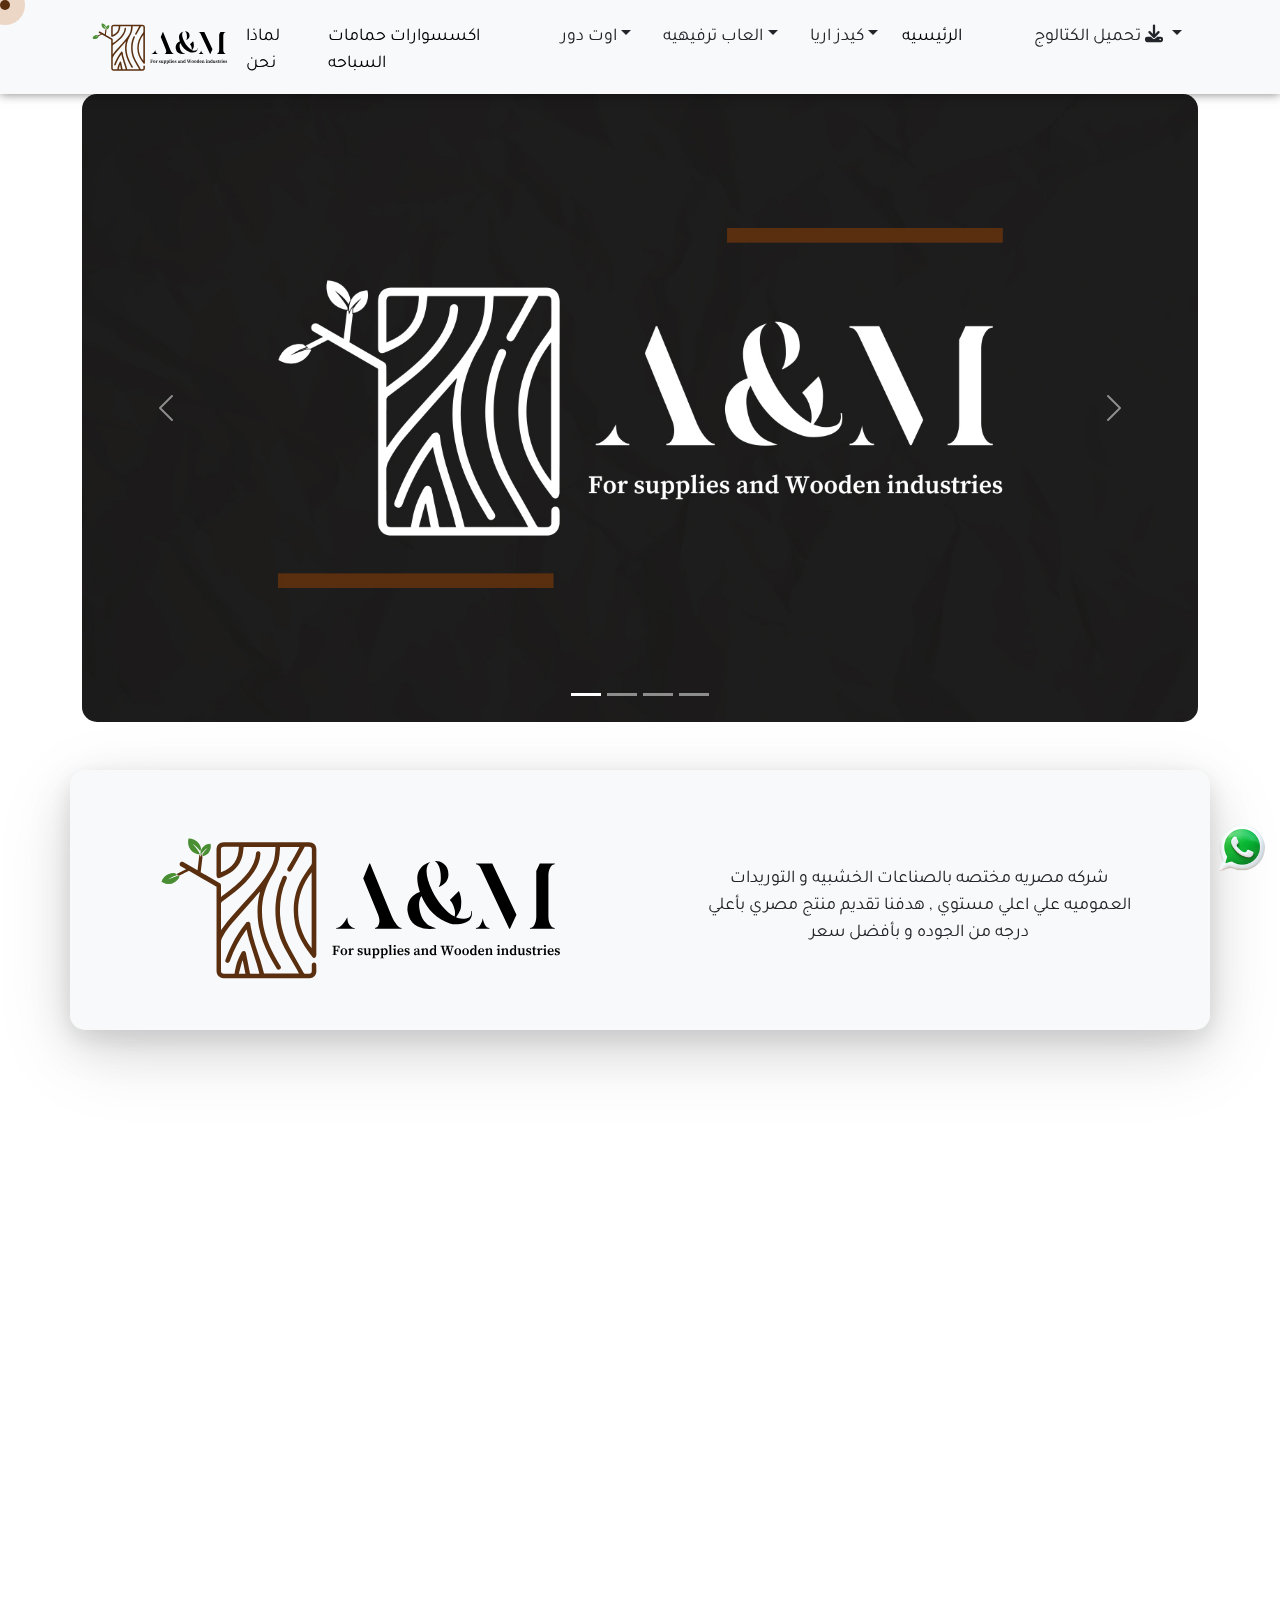
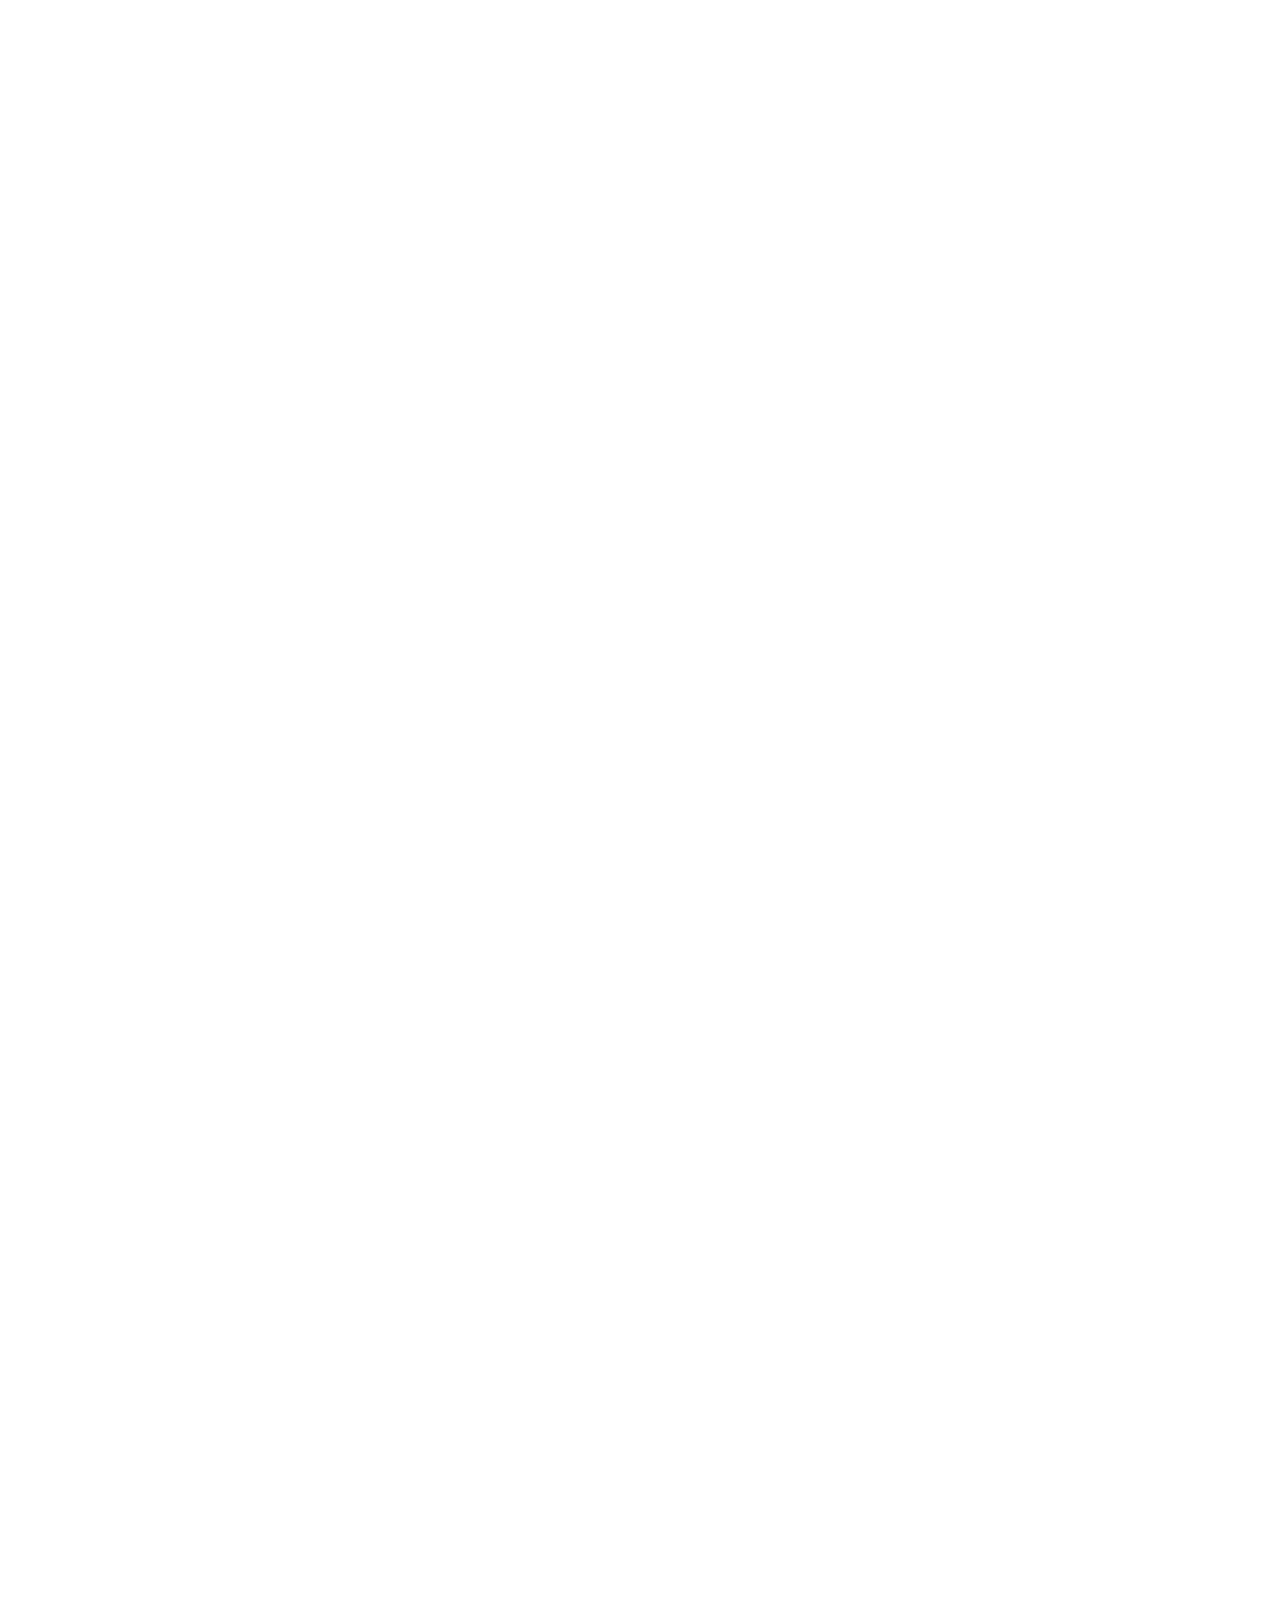
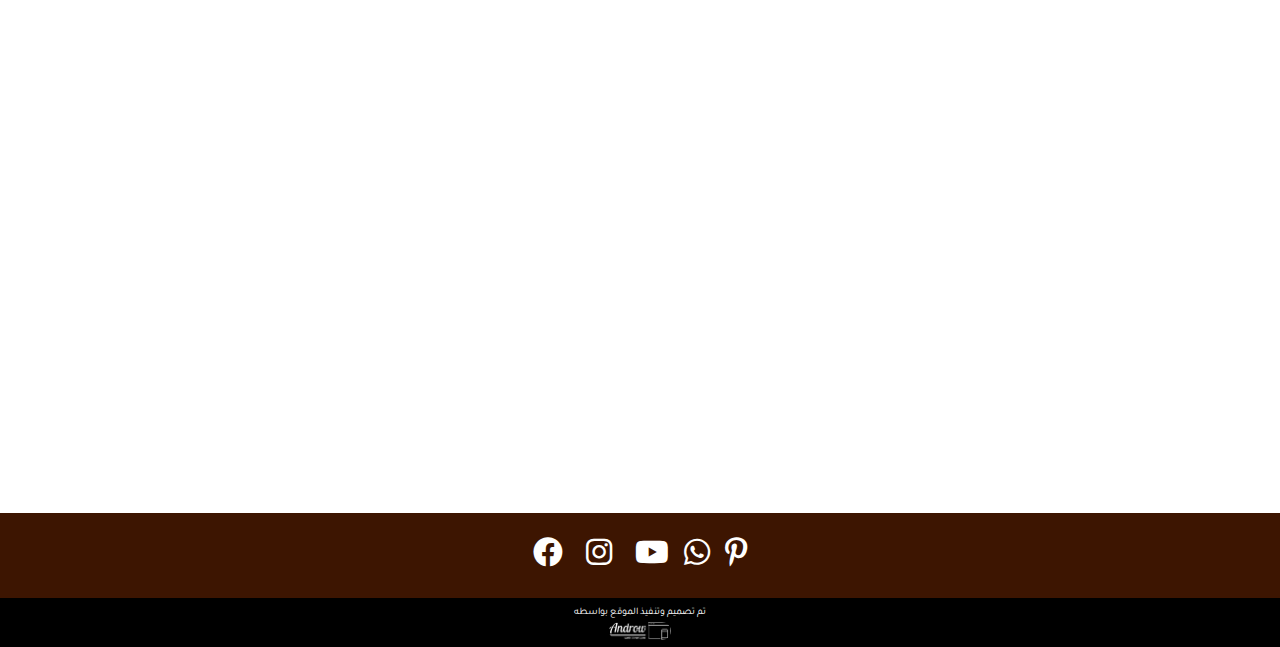
<file: index.html>
<!DOCTYPE html>
<html lang="en">
    <head>
        <meta charset="UTF-8">
        <!-- Primary Meta Tags -->
        <title>A&M outdoor</title>
        <meta name="title" content="A&M outdoor">
        <meta name="description" content="   شركه مصريه مختصه بالصناعات الخشبيه و التوريدات علي اعلي مستوي من الجوده و الاحترافيه , تنقسم منتجاتنا الي عده اقسام تتعرفون عليها بالقواءم المرفقة بالمتجر الالكتروني , يتم التصميم و التنفيذ تبعا لرغبه عملاءنا و ما يناسبهم مع الالتزام بدواعي الامان و الجوده
">
        <!-- Open Graph / Facebook -->
        <meta property="og:type" content="website">
        <meta property="og:url" content="sssssssssssssssssss">
        <meta property="og:title" content="A&M outdoor">
        <meta property="og:description" content="   شركه مصريه مختصه بالصناعات الخشبيه و التوريدات علي اعلي مستوي من الجوده و الاحترافيه , تنقسم منتجاتنا الي عده اقسام تتعرفون عليها بالقواءم المرفقة بالمتجر الالكتروني , يتم التصميم و التنفيذ تبعا لرغبه عملاءنا و ما يناسبهم مع الالتزام بدواعي الامان و الجوده
">
        <meta property="og:image" content="image/slide1.jpg">
        <!-- Twitter -->
        <meta property="twitter:card" content="summary_large_image">
        <meta property="twitter:url" content="sssssssssssssssssss">
        <meta property="twitter:title" content="A&M outdoor">
        <meta property="twitter:description" content="   شركه مصريه مختصه بالصناعات الخشبيه و التوريدات علي اعلي مستوي من الجوده و الاحترافيه , تنقسم منتجاتنا الي عده اقسام تتعرفون عليها بالقواءم المرفقة بالمتجر الالكتروني , يتم التصميم و التنفيذ تبعا لرغبه عملاءنا و ما يناسبهم مع الالتزام بدواعي الامان و الجوده
">
        <meta property="twitter:image" content="image/slide1.jpg">
        <!-- Meta Tags Generated with https://metatags.io -->
        <meta name="keywords" content="مجمعات العاب اطفال خشبيه 
        Kids area,
        العاب اطفال خشبيه ,
        كيدز اريا للاطفال ,
        كيدز اريا خشبيه للنوادي ,
        العاب نوادي ,
        العاب حضانات ,
        العاب مدارس ,
        العاب اطفال خشبيه بأرخص سعر ,
        مجمعات العاب اطفال خشبيه للمدارس والحضانات والفنادق والنوادي ,
        الاوت دور ,
        اثاث منزلي للحدائق ,
        اثاث حمام سباحه ,
        اثاث حديقه ,
        كنبه اوت دور ,
        اوت دور مودرن ,
        اوت دور خشب طبيعي ,
        اوت دور للمساحات الصغيره ,
        ركنه للمنزل والحديقه ,
        المجمعات البلاستيكيه ,
        مجمعات بلاستيكيه للحضانات ,
        مجمعات بلاستيكيه للمدارس ,
        كيدز اريا للفنادق ,
        كيدز اريا للمدرسه ,
        Kids area ,
        مجمع بريدج بلاستيك ,
        اشكال مجمعات بلاستيكيه ,
        الشطرنج ,
        شطرنج فايبر جلاس عملاق ,
        شطرنج فايبر جلاس ,
        شطرنج فايبر عملاق للمسابقات ,
        شطرنج فايبر جلاس للفنادق ,
        Fiber Giant chess ,
        الشماسي ,
        شمسيه حديقه خشب زان ,
        شمسيه مقاس ٣ م ,
        شمسيه قماش كلارو ,
        شمسيه قماش دك ,
        شمسيه مستورده ,
        شمسيه للفنادق ,
        شمسيه للمدارس ,
        شمسيه للشركات ,
        البلياردو ,
        طاوله بلياردو امريكي ,
        طاوله مقاس ٨ قدم ,
        طاوله اوليمبيه ,
        ترابيزه بلياردو خشب زان ,
        ترابيزه بلياردو ٨ قدم ,
        ترابيزه سنوكر ,
        Snooker table  ,
        ترابيزه كامله الاكسسورات بأفضل الاسعار">
        <meta name="viewport" content="width=device-width, initial-scale=1.0">
        <link rel="stylesheet" href="./css/all.min.css">
        <link rel="stylesheet" href="./css/bootstrap.min.css">
        <link rel="stylesheet" href="./css/style.css">
        <link rel="icon" href="./image/logo.svg">
        <link href="https://unpkg.com/aos@2.3.1/dist/aos.css" rel="stylesheet">
    </head>
    <body>
        <div id="cursor"></div>
        <div id="stalker"></div>
        <div class="loading">
            <span class="loader"></span>
        </div>
        <nav class="navbar navbar-expand-lg navbar-light bg-light sticky-top align-content-center">
            <div class="container d-flex justify-content-between align-content-center">
                <img src="image/logo.svg" alt="logo">
                <button
                    class="navbar-toggler"
                    type="button"
                    data-bs-toggle="collapse"
                    data-bs-target="#navbarNav"
                    aria-controls="navbarNav"
                    aria-expanded="false"
                    aria-label="Toggle navigation"
                >
                    <span class="navbar-toggler-icon"></span>
                </button>
                <div class="collapse navbar-collapse justify-content-end align-content-center" id="navbarNav">
                    <ul class="navbar-nav">
                        <li class="nav-item">
                            <a class="nav-link active mt-2" aria-current="page" href="./who.html">
                                لماذا نحن
                            </a>
                        </li>
                        <li class="nav-item">
                            <a class="nav-link mt-2" href="./pool.html"> اكسسوارات حمامات السباحه</a>
                        </li>
                        <li class="dropdown  nav-item nav-link  mydrop">
                            <a
                                class="btn  dropdown-toggle mydrop "
                                href="#"
                                role="button"
                                data-bs-toggle="dropdown"
                                aria-expanded="false"
                            >اوت دور</a>
                            <ul class="dropdown-menu ">
                                <li>
                                    <a class="dropdown-item nav-link" href="./umbrellas.html">شمسيات - شازلونج</a>
                                </li>
                                <li>
                                    <a class="dropdown-item nav-link" href="./seating.html">اثاث خارجي</a>
                                </li>
                                <li>
                                    <a class="dropdown-item nav-link" href="./bins.html">bins -picknic - bences</a>
                                </li>
                            </ul>
                        </li>
                        <li class="dropdown  nav-item nav-link  mydrop">
                            <a
                                class="btn  dropdown-toggle mydrop "
                                href="#"
                                role="button"
                                data-bs-toggle="dropdown"
                                aria-expanded="false"
                            > العاب ترفيهيه</a>
                            <ul class="dropdown-menu ">
                                <li>
                                    <a class="dropdown-item nav-link" href="./billiard.html">بلياردو  - بنج</a>
                                </li>
                                <li>
                                    <a class="dropdown-item nav-link" href="./hockey.html">هوكي - بيبي فوت</a>
                                </li>
                                <li>
                                    <a class="dropdown-item nav-link" href="./chess.html">شطرنج</a>
                                </li>
                            </ul>
                        </li>
                        <li class="dropdown  nav-item nav-link  mydrop">
                            <a
                                class="btn  dropdown-toggle mydrop "
                                href="#"
                                role="button"
                                data-bs-toggle="dropdown"
                                aria-expanded="false"
                            > كيدز اريا</a>
                            <ul class="dropdown-menu ">
                                <li>
                                    <a class="dropdown-item nav-link" href="./wood.html">مجمعات خشبيه</a>
                                </li>
                                <li>
                                    <a class="dropdown-item nav-link" href="./Plastic.html">مجمعات بلاستيكيه</a>
                                </li>
                            </ul>
                        </li>
                        <li class="nav-item">
                            <a class="nav-link me-lg-5 mt-2" href="#">الرئيسيه</a>
                        </li>
                        <li class="dropdown  nav-item nav-link  mydrop">
                            <a
                                class="btn  dropdown-toggle mydrop "
                                href="#"
                                role="button"
                                data-bs-toggle="dropdown"
                                aria-expanded="false"
                            >
                                تحميل الكتالوج
                                <i class="fa-solid fa-download"></i>
                            </a>
                            <ul class="dropdown-menu ">
                                <li>
                                    <a class="nav-link " href="./كتالوج العاب و شطرنج و رابر و نجيله  A&M OUTDOOR-1.pdf" download="A&M">
                                        كتالوج كيدز اريا
                                        <i class="fa-solid fa-download"></i>
                                    </a>
                                </li>
                                <li>
                                    <a class="nav-link " href="./catalouge-1.pdf" download="A&M">
                                        كتالوج اوت دور
                                        <i class="fa-solid fa-download"></i>
                                    </a>
                                </li>
                            </ul>
                        </li>
                        <!-- <li class="nav-item">
                            <a class="nav-link mt-2 me-lg-5" href="./كتالوج العاب و شطرنج و رابر و نجيله  A&M OUTDOOR-1.pdf" download="A&M">
                                تحميل الكتالوج
                                <i class="fa-solid fa-download"></i>
                            </a>
                        </li> -->
                    </ul>
                </div>
            </div>
        </nav>
        <!----------------- end nav bar-------------- -->
        <div class="container mt-lg-0 mt-1 w-100 mob">
            <div id="carouselExample" class="carousel slide">
                <div class="carousel-inner">
                    <div class="carousel-item active">
                        <img src="./image/slide1mob.jpg" class="d-block w-100" alt="slide1">
                        <div class="carousel-caption ">
                            <!-- <h5>First slide label</h5>
                                    <p>Some representative placeholder content for the first slide.</p> --></div>
                    </div>
                    <div class="carousel-item">
                        <img src="./image/slide2mob.jpg" class="d-block w-100" alt="slide2">
                        <div class="carousel-caption">
                            <h5>مجمعات العاب خشبيه</h5>
                            <!-- <p>Some representative placeholder content for the second slide.</p> -->
                        </div>
                    </div>
                    <div class="carousel-item">
                        <img src="./image/slide3mob.jpg" class="d-block w-100" alt="slide3">
                        <div class="carousel-caption ">
                            <h5>طقم اثاث خارجي</h5>
                        </div>
                    </div>
                    <div class="carousel-item">
                        <img src="./image/slide4mob.jpg" class="d-block w-100" alt="slide4">
                        <div class="carousel-caption ">
                            <h5>العاب ترفيهيه</h5>
                        </div>
                    </div>
                </div>
                <button
                    class="carousel-control-prev"
                    type="button"
                    data-bs-target="#carouselExample"
                    data-bs-slide="prev"
                >
                    <span class="carousel-control-prev-icon" aria-hidden="true"></span>
                    <span class="visually-hidden">Previous</span>
                </button>
                <button
                    class="carousel-control-next"
                    type="button"
                    data-bs-target="#carouselExample"
                    data-bs-slide="next"
                >
                    <span class="carousel-control-next-icon" aria-hidden="true"></span>
                    <span class="visually-hidden">Next</span>
                </button>
            </div>
            <div class="carousel-indicators">
                <button
                    type="button"
                    data-bs-target="#carouselExampleCaptions"
                    data-bs-slide-to="0"
                    class="active"
                    aria-current="true"
                    aria-label="Slide 1"
                ></button>
                <button
                    type="button"
                    data-bs-target="#carouselExampleCaptions"
                    data-bs-slide-to="1"
                    aria-label="Slide 2"
                ></button>
                <button
                    type="button"
                    data-bs-target="#carouselExampleCaptions"
                    data-bs-slide-to="2"
                    aria-label="Slide 3"
                ></button>
                <button
                    type="button"
                    data-bs-target="#carouselExampleCaptions"
                    data-bs-slide-to="3"
                    aria-label="Slide 4"
                ></button>
            </div>
        </div>
        <div class="container mt-lg-0 mt-1 w-100 desk">
            <div id="carouselExampleCaptions" class="carousel slide">
                <div class="carousel-indicators">
                    <button
                        type="button"
                        data-bs-target="#carouselExampleCaptions"
                        data-bs-slide-to="0"
                        class="active"
                        aria-current="true"
                        aria-label="Slide 1"
                    ></button>
                    <button
                        type="button"
                        data-bs-target="#carouselExampleCaptions"
                        data-bs-slide-to="1"
                        aria-label="Slide 2"
                    ></button>
                    <button
                        type="button"
                        data-bs-target="#carouselExampleCaptions"
                        data-bs-slide-to="2"
                        aria-label="Slide 3"
                    ></button>
                    <button
                        type="button"
                        data-bs-target="#carouselExampleCaptions"
                        data-bs-slide-to="3"
                        aria-label="Slide 4"
                    ></button>
                </div>
                <div class="carousel-inner">
                    <div class="carousel-item active">
                        <img src="./image/slide1.jpg" class="d-block w-100" alt="slide1">
                        <div class="carousel-caption ">
                            <!-- <h5>First slide label</h5>
                            <p>Some representative placeholder content for the first slide.</p> --></div>
                    </div>
                    <div class="carousel-item">
                        <img src="./image/slide2.jpg" class="d-block w-100" alt="slide2">
                        <div class="carousel-caption">
                            <h5>مجمعات العاب خشبيه</h5>
                            <!-- <p>Some representative placeholder content for the second slide.</p> -->
                        </div>
                    </div>
                    <div class="carousel-item">
                        <img src="./image/slide3.jpg" class="d-block w-100" alt="slide3">
                        <div class="carousel-caption ">
                            <h5>طقم اثاث خارجي</h5>
                        </div>
                    </div>
                    <div class="carousel-item">
                        <img src="./image/slide4.jpg" class="d-block w-100" alt="slide2">
                        <div class="carousel-caption ">
                            <h5>العاب ترفيهيه</h5>
                        </div>
                    </div>
                </div>
                <button
                    class="carousel-control-prev"
                    type="button"
                    data-bs-target="#carouselExampleCaptions"
                    data-bs-slide="prev"
                >
                    <span class="carousel-control-prev-icon" aria-hidden="true"></span>
                    <span class="visually-hidden">Previous</span>
                </button>
                <button
                    class="carousel-control-next"
                    type="button"
                    data-bs-target="#carouselExampleCaptions"
                    data-bs-slide="next"
                >
                    <span class="carousel-control-next-icon" aria-hidden="true"></span>
                    <span class="visually-hidden">Next</span>
                </button>
            </div>
        </div>
        <div data-aos="fade-up" class="section_three">
            <div class="container text-center mt-5 bg-light myborder_rud">
                <div class="container text-center">
                    <div class="row align-items-start">
                        <div class="col-lg-6 col-md-12 col-12 mt-lg-3 p-lg-5 p-2  mt-5">
                            <img class="img-fluid" src="./image/logo.svg" alt="logo">
                        </div>
                        <div class="col-lg-6 col-md-12 col-12">
                            <p class="p-lg-5 p-2 mt-5">
                                شركه مصريه مختصه بالصناعات الخشبيه و التوريدات العموميه علي اعلي مستوي , هدفنا تقديم منتج مصري بأعلي درجه من الجوده و بأفضل سعر
                            </p>
                        </div>
                    </div>
                </div>
            </div>
            <div data-aos="fade-up" class="container text-center mt-5 bg-light myborder_rud">
                <div class=" text-center">
                    <div class="row align-items-center">
                        <div class="col-lg-6 col-md-12 col-12 mt-lg-3 p-lg-5 p-2  mt-5">
                            <img class="img-fluid" src="./image/تجميعه2.jpg" alt="مجمع1">
                        </div>
                        <div class="col-lg-6 col-md-12 col-12">
                            <h5 class="mt-3 ">A & M خدمات</h5>
                            <p class="p-lg-5 p-2 mt-3">نقدم لحضراتكم مجموعه من المنتجات الخشبيه علي اعلي مستوي من الجوده و تنقسم الي ( مجمعات العاب خشبيه و ترفيهيه - اثاث خارجي - العاب ترفيهيه - مستلزمات الحدائق ) حيث يتم تصنيع المنتج من افضل انواع الاخشاب و تتم عمليات الطلاء علي عده مراحل - يتم عمل صيانات دوريه للمنتجات بالتنسيق مع العملاء لتقديم المنتج الافضل و الاكثر تميزا و الحفاظ علي جوده المنتج المقدم</p>
                        </div>
                    </div>
                </div>
            </div>
        </div>
        <div data-aos="fade-up" class="container text-center mt-5 bg-light myborder_rud">
            <div class=" text-center">
                <div class="row align-items-center container">
                    <div class=" col-lg-6 col-md-12 col-12 mt-lg-3 p-lg-5 p-2  mt-5">
                        <div class="myborder2 p-2">
                            <p>
                                خدمات ما بعد البيع
                            </p>
                            <h4 class="">
                                <i class="fa-solid fa-wrench m-3"></i>
                            </h4>
                        </div>
                    </div>
                    <div class=" col-lg-6 col-md-12 col-12 mt-lg-3 p-lg-5 p-2  mt-5">
                        <div class="myborder2 p-2">
                            <p>      فريق خدمه عملاء ومبيعات</p>
                            <h4>
                                <i class="fa-solid fa-users m-3"></i>
                            </h4>
                        </div>
                    </div>
                </div>
            </div>
        </div>
        <div data-aos="fade-up" class="container text-center mt-5 bg-light myborder_rud">
            <div class=" text-center">
                <div class="row align-items-center container">
                    <div class=" col-lg-6 col-md-12 col-12 mt-lg-3 p-lg-5 p-2  mt-5">
                        <div class="myborder2 p-2">
                            <p> التصميم والتخطيط</p>
                            <h4>
                                <i class="fa-solid fa-cubes m-3"></i>
                            </h4>
                        </div>
                    </div>
                    <div class=" col-lg-6 col-md-12 col-12 mt-lg-3 p-lg-5 p-2  mt-5">
                        <div class="myborder2 p-2">
                            <p> دراسه الجدوي</p>
                            <h4>
                                <i class="fa-regular fa-pen-to-square m-3"></i>
                            </h4>
                        </div>
                    </div>
                </div>
            </div>
        </div>
        <div data-aos="fade-up" class="container text-center mt-5 bg-light myborder_rud">
            <div class=" text-center">
                <div class="row align-items-center container">
                    <div class=" col-lg-6 col-md-12 col-12 mt-lg-3 p-lg-5 p-2  mt-5">
                        <div class="myborder2 p-2">
                            <p>  توريد احتياجات المشروع</p>
                            <h4>
                                <i class="fa-solid fa-truck-field m-3"></i>
                            </h4>
                        </div>
                    </div>
                    <div class=" col-lg-6 col-md-12 col-12 mt-lg-3 p-lg-5 p-2  mt-5">
                        <div class="myborder2 p-2">
                            <p>  تصميم  المشروع</p>
                            <h4>
                                <i class="fa-solid fa-list-check m-3"></i>
                            </h4>
                        </div>
                    </div>
                </div>
            </div>
        </div>
        <div data-aos="fade-up" class="container text-center mt-5 bg-light myborder_rud">
            <div class=" text-center">
                <div class="row align-items-center container">
                    <div class=" col-lg-6 col-md-12 col-12 mt-lg-3 p-lg-5 p-2  mt-5">
                        <div class="myborder2 p-2">
                            <p>    الميزانيه المناسبه</p>
                            <h4>
                                <i class="fa-solid fa-sack-dollar m-3"></i>
                            </h4>
                        </div>
                    </div>
                    <div class=" col-lg-6 col-md-12 col-12 mt-lg-3 p-lg-5 p-2  mt-5">
                        <div class="myborder2 p-2">
                            <p>     تسهيلات في السداد</p>
                            <h4>
                                <i class="fa-regular fa-credit-card m-3"></i>
                            </h4>
                        </div>
                    </div>
                </div>
            </div>
        </div>
        <div data-aos="fade-up" class="container text-center mt-5 bg-light myborder_rud">
            <div class=" text-center">
                <div class="row align-items-center container">
                    <div class=" col-lg-6 col-md-12 col-12 mt-lg-3 p-lg-5 p-2  mt-5">
                        <div class="myborder2 p-2">
                            <p>     صيانه مع التعاقد</p>
                            <h4>
                                <i class="fa-solid fa-screwdriver-wrench m-3"></i>
                            </h4>
                        </div>
                    </div>
                    <div class=" col-lg-6 col-md-12 col-12 mt-lg-3 p-lg-5 p-2  mt-5">
                        <div class="myborder2 p-2">
                            <p>تنفيذ طلبات العميل</p>
                            <h4>
                                <i class="fa-solid fa-handshake"></i>
                            </h4>
                        </div>
                    </div>
                </div>
            </div>
        </div>
        <div data-aos="fade-up" class="container text-center mt-5 bg-light myborder_rud">
            <div class=" text-center">
                <div class="row align-items-center">
                    <div class="col-lg-6 col-md-12 col-12 mt-lg-3 p-lg-5 p-2  mt-5">
                        <img class="img-fluid" src="./image/لماذا.jpg" alt="كنبه">
                    </div>
                    <div class="col-lg-6 col-md-12 col-12">
                        <h5 class="mt-3 ">A & M لماذا</h5>
                        <p class="p-lg-5 p-2 mt-3">
                            نقدم لسيادتكم منتج علي اعلي درجات الجوده من التصميم و التنفيذ و تتم عمل متابعه دوريه للعملاء للتأكد من أداء المنتج علي اعلي مستوي و موافاه التصميم و التنفيذ لرغبه و احتياج العميل و يتم عمل صيانات دوريه بشكل مستمر للحفاظ علي جوده المنتج لأطول فتره ممكنه و زياده العمر الافتراضي للمنتج
                        </p>
                    </div>
                </div>
            </div>
        </div>
        <footer>
            <div class="container text-center">
                <div class="row align-items-start ">
                    <div class="col  mt-4 mb-3">
                        <a href="#" class="face m-2">
                            <i class="fa-brands fa-facebook"></i>
                        </a>
                        <a href="#" class="insta  m-2">
                            <i class="fa-brands fa-instagram"></i>
                        </a>
                        <a href="#" class="you  m-2">
                            <i class="fa-brands fa-youtube"></i>
                        </a>
                        <a href="https://wa.me/+201145302925" class="whatsapp">
                            <i class="fa-brands fa-whatsapp"></i>
                        </a>
                        <a href="#" class="pin  m-2">
                            <i class="fa-brands fa-pinterest-p"></i>
                        </a>
                    </div>
                </div>
            </div>
        </footer>
        <div class="lastsec  align-content-center text-center">
            <div class="container lastsec">
                <p class="pt-2">تم تصميم وتنفيذ الموقع بواسطه</p>
                <a href="https://wa.me/+201129572930">
                    <img src="./androw-high-resolution-logo-white-transparent.png" alt="androw" style=" height: 18px; margin-bottom: 5px;">
                </a>
            </div>
        </div>
        <div>
            <a href="https://wa.me/+201145302925" class="logo hover-target" target="_blank">
                <img src="./image/whatsapp.png" alt="whatsapp">
            </a>
        </div>
        <script>
//             const cursor = document.querySelector(".cursor");

// document.addEventListener("mousemove", (e) => {
//   cursor.setAttribute(
//     "style",
//     "top: " + (e.pageY - 10) + "px; left: " + (e.pageX - 10) + "px;"
//   );
// });

// document.addEventListener("click", (e) => {
//   cursor.classList.add("expand");
//   setTimeout(() => {
//     cursor.classList.remove("expand");
//   }, 500);
// });

const cursor = document.getElementById("cursor");
const stalker = document.getElementById("stalker");
document.addEventListener("mousemove", (event) => {
  const x = event.clientX;
  const y = event.clientY;
  cursor.style.transform = `translate(${x}px, ${y}px)`;
  stalker.style.transform = `translate(${x}px, ${y}px)`;
});
        </script>
        <script src="https://unpkg.com/aos@2.3.1/dist/aos.js"></script>
        <script>
        AOS.init();
        </script>
        <script src="./js/bootstrap.bundle.min.js"></script>
        <script src="./js/main.js"></script>
    </body>
</html>
</file>
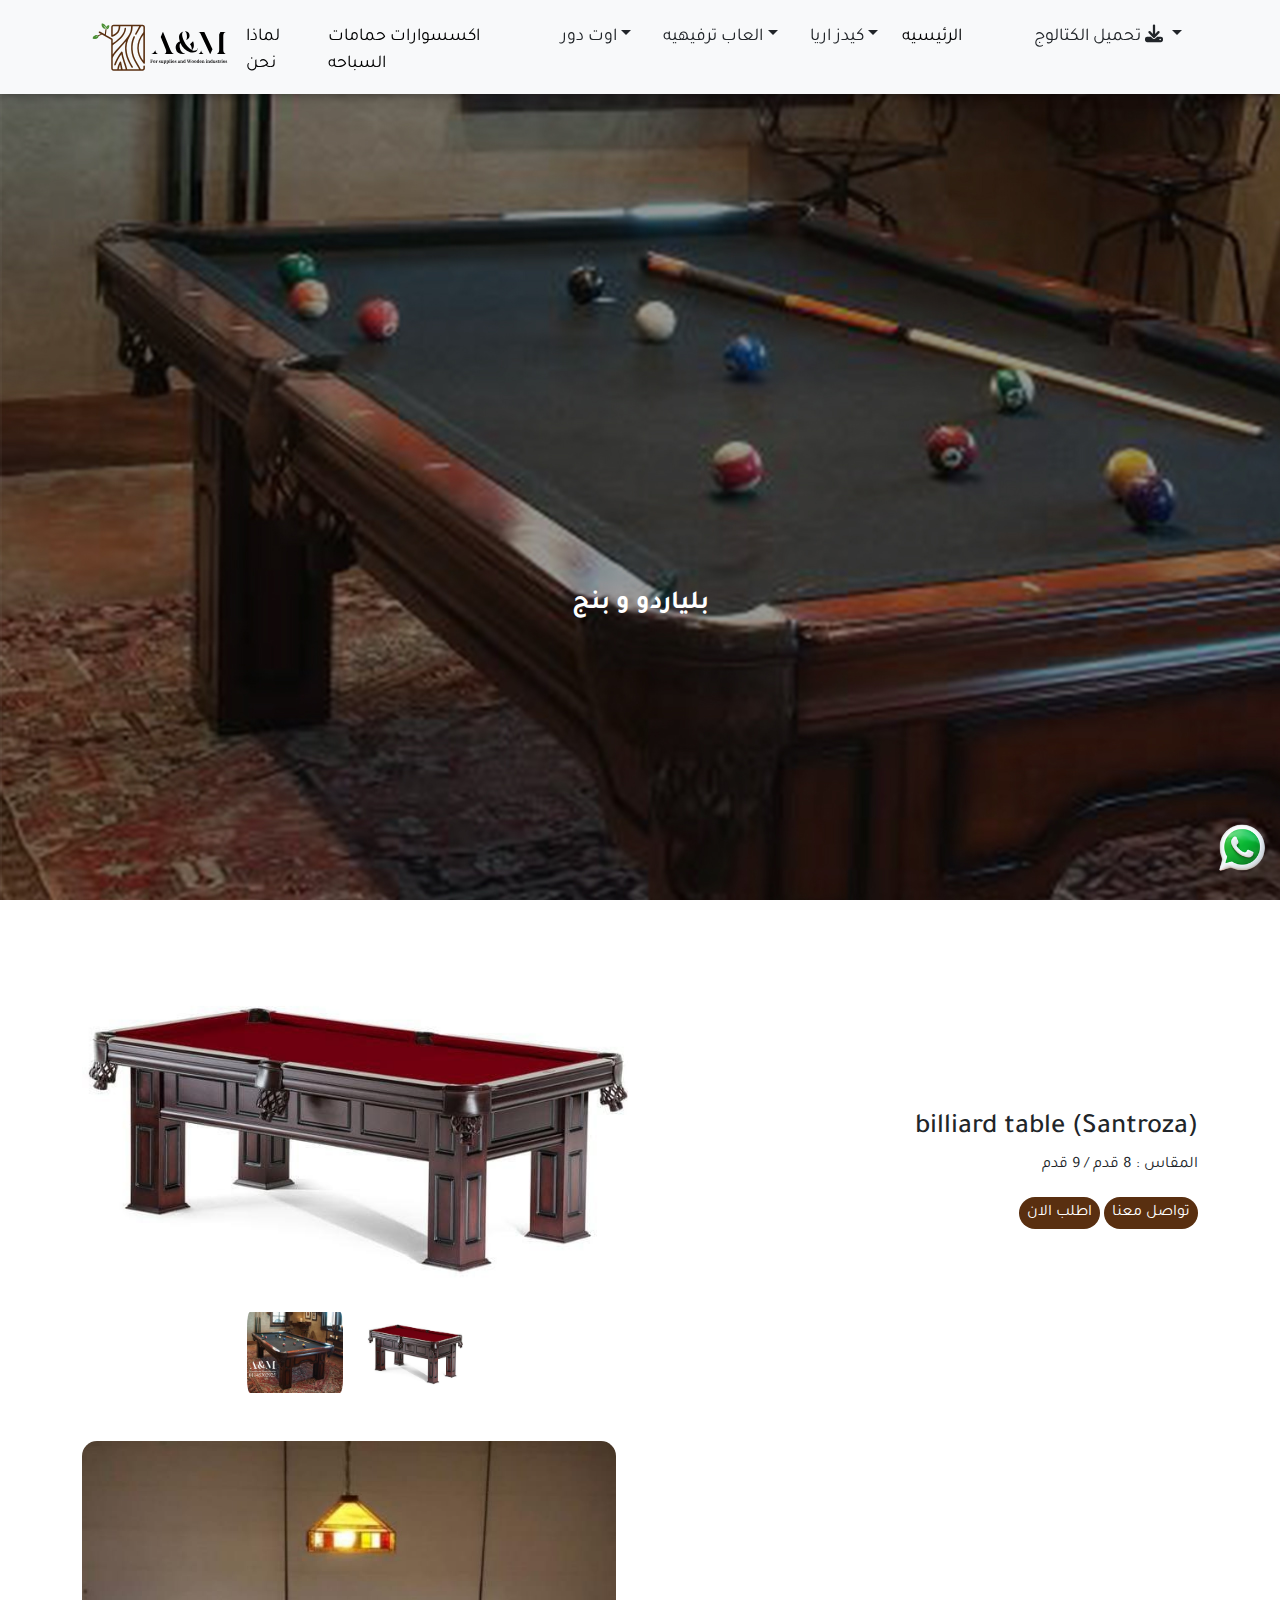
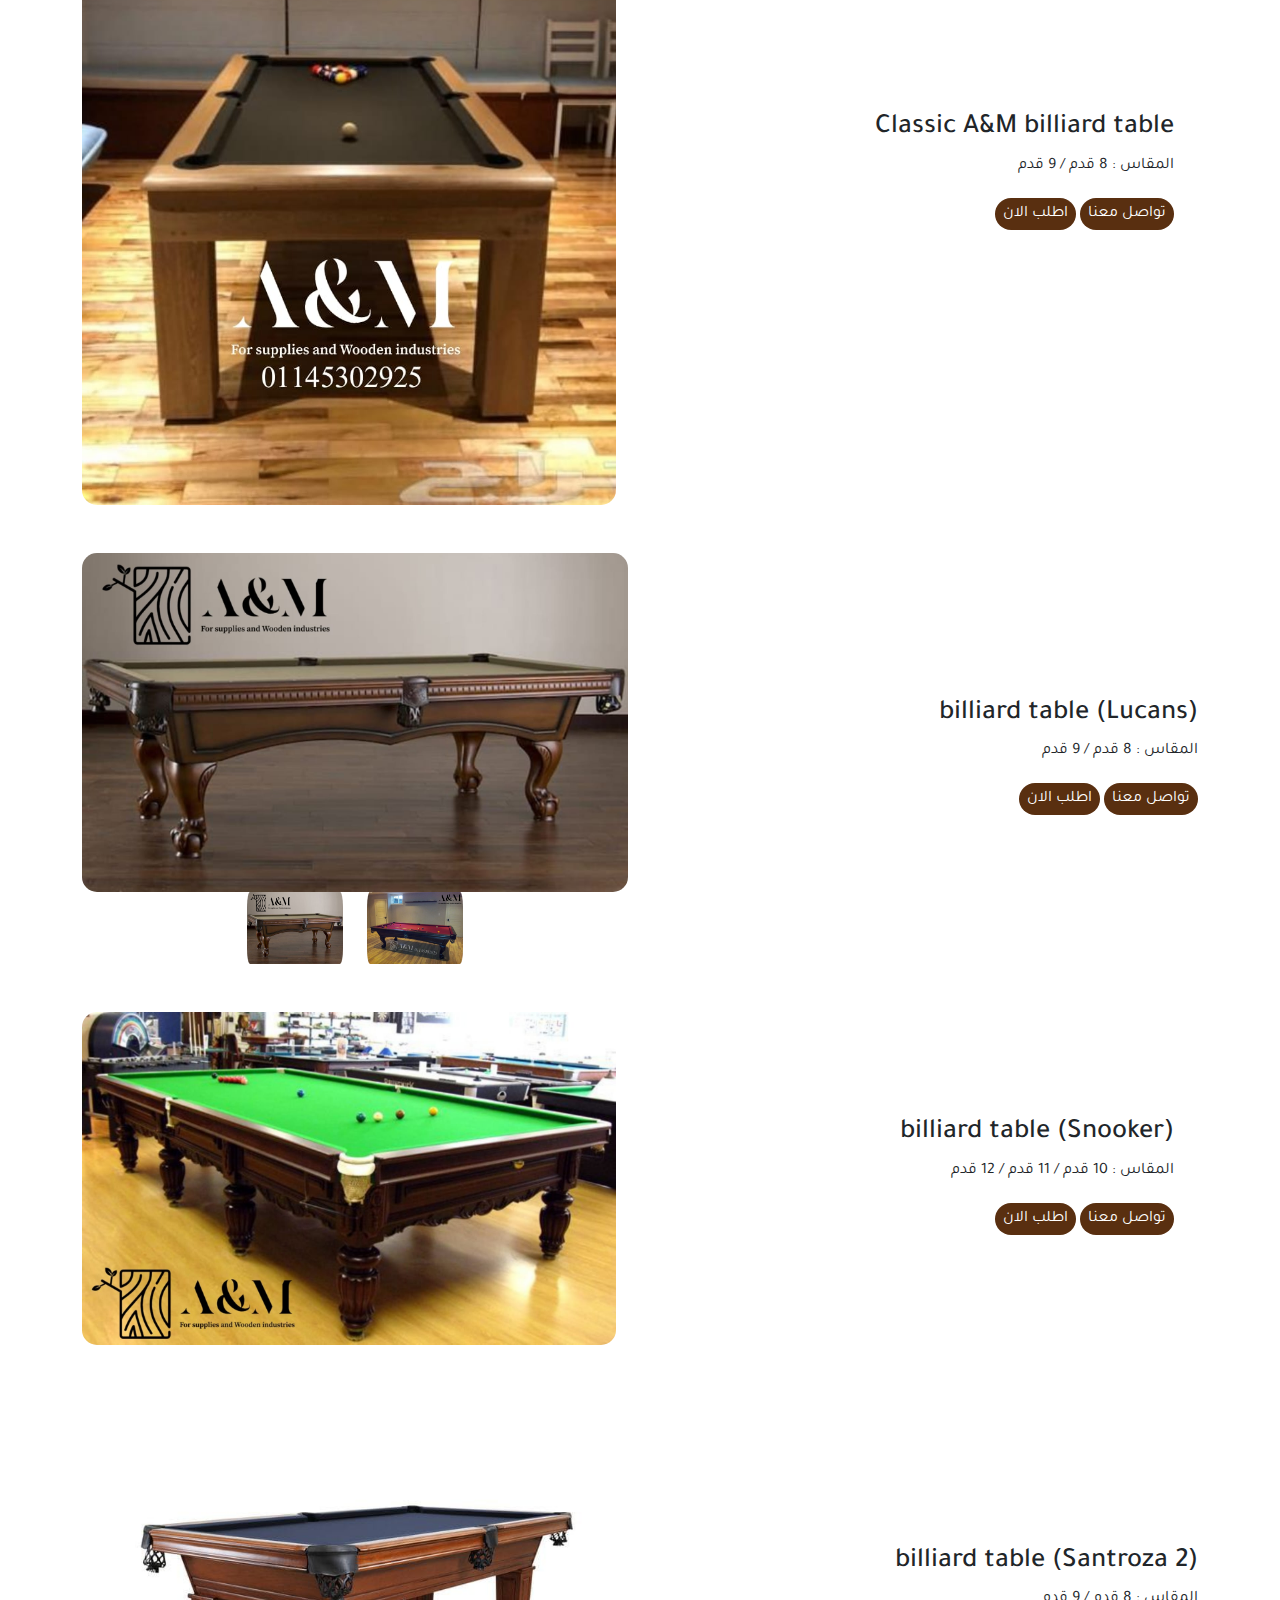
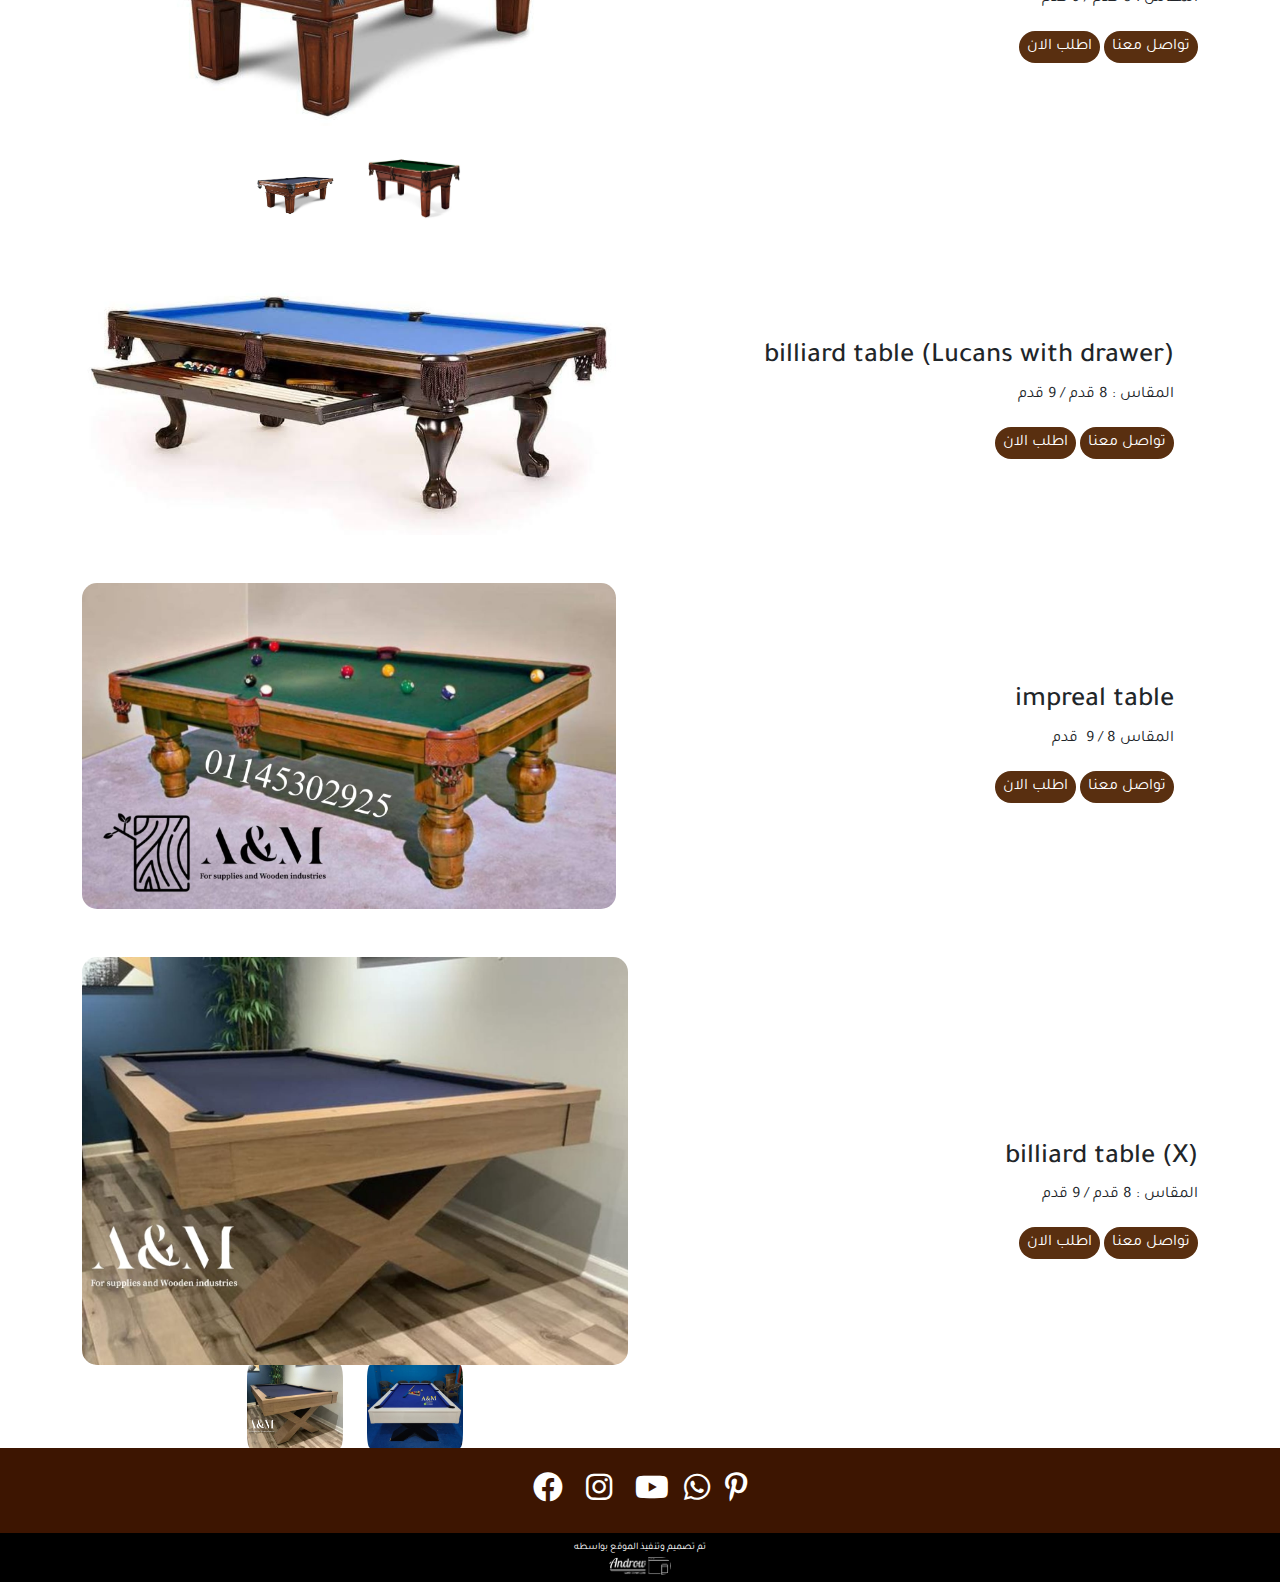
<file: billiard.html>
<!DOCTYPE html>
<html lang="en">
    <head>
        <title> بلياردو</title>
        <meta charset="UTF-8">
        <meta name="title" content="A&M outdoor">
        <meta name="description" content="   شركه مصريه مختصه بالصناعات الخشبيه و التوريدات علي اعلي مستوي من الجوده و الاحترافيه , تنقسم منتجاتنا الي عده اقسام تتعرفون عليها بالقواءم المرفقة بالمتجر الالكتروني , يتم التصميم و التنفيذ تبعا لرغبه عملاءنا و ما يناسبهم مع الالتزام بدواعي الامان و الجوده
">
        <!-- Open Graph / Facebook -->
        <meta property="og:type" content="website">
        <meta property="og:url" content="sssssssssssssssssss">
        <meta property="og:title" content="A&M outdoor">
        <meta property="og:description" content="   شركه مصريه مختصه بالصناعات الخشبيه و التوريدات علي اعلي مستوي من الجوده و الاحترافيه , تنقسم منتجاتنا الي عده اقسام تتعرفون عليها بالقواءم المرفقة بالمتجر الالكتروني , يتم التصميم و التنفيذ تبعا لرغبه عملاءنا و ما يناسبهم مع الالتزام بدواعي الامان و الجوده
">
        <meta property="og:image" content="image/slide1.jpg">
        <!-- Twitter -->
        <meta property="twitter:card" content="summary_large_image">
        <meta property="twitter:url" content="sssssssssssssssssss">
        <meta property="twitter:title" content="A&M outdoor">
        <meta property="twitter:description" content="   شركه مصريه مختصه بالصناعات الخشبيه و التوريدات علي اعلي مستوي من الجوده و الاحترافيه , تنقسم منتجاتنا الي عده اقسام تتعرفون عليها بالقواءم المرفقة بالمتجر الالكتروني , يتم التصميم و التنفيذ تبعا لرغبه عملاءنا و ما يناسبهم مع الالتزام بدواعي الامان و الجوده
">
        <meta property="twitter:image" content="image/slide1.jpg">
        <!-- Meta Tags Generated with https://metatags.io -->
        <meta name="keywords" content="مجمعات العاب اطفال خشبيه 
        Kids area,
        العاب اطفال خشبيه ,
        كيدز اريا للاطفال ,
        كيدز اريا خشبيه للنوادي ,
        العاب نوادي ,
        العاب حضانات ,
        العاب مدارس ,
        العاب اطفال خشبيه بأرخص سعر ,
        مجمعات العاب اطفال خشبيه للمدارس والحضانات والفنادق والنوادي ,
        الاوت دور ,
        اثاث منزلي للحدائق ,
        اثاث حمام سباحه ,
        اثاث حديقه ,
        كنبه اوت دور ,
        اوت دور مودرن ,
        اوت دور خشب طبيعي ,
        اوت دور للمساحات الصغيره ,
        ركنه للمنزل والحديقه ,
        المجمعات البلاستيكيه ,
        مجمعات بلاستيكيه للحضانات ,
        مجمعات بلاستيكيه للمدارس ,
        كيدز اريا للفنادق ,
        كيدز اريا للمدرسه ,
        Kids area ,
        مجمع بريدج بلاستيك ,
        اشكال مجمعات بلاستيكيه ,
        الشطرنج ,
        شطرنج فايبر جلاس عملاق ,
        شطرنج فايبر جلاس ,
        شطرنج فايبر عملاق للمسابقات ,
        شطرنج فايبر جلاس للفنادق ,
        Fiber Giant chess ,
        الشماسي ,
        شمسيه حديقه خشب زان ,
        شمسيه مقاس ٣ م ,
        شمسيه قماش كلارو ,
        شمسيه قماش دك ,
        شمسيه مستورده ,
        شمسيه للفنادق ,
        شمسيه للمدارس ,
        شمسيه للشركات ,
        البلياردو ,
        طاوله بلياردو امريكي ,
        طاوله مقاس ٨ قدم ,
        طاوله اوليمبيه ,
        ترابيزه بلياردو خشب زان ,
        ترابيزه بلياردو ٨ قدم ,
        ترابيزه سنوكر ,
        Snooker table  ,
        ترابيزه كامله الاكسسورات بأفضل الاسعار">
        <meta name="viewport" content="width=device-width, initial-scale=1.0">
        <!-- ------------------links----------------------- -->
        <link rel="stylesheet" href="./css/all.min.css">
        <link rel="stylesheet" href="./css/bootstrap.min.css">
        <link rel="stylesheet" href="./css/style-billiard.css">
        <link rel="icon" href="./image/logo.svg">
        <link href="https://unpkg.com/aos@2.3.1/dist/aos.css" rel="stylesheet">
    </head>
    <body>
        <div class="loading">
            <span class="loader"></span>
        </div>
        <nav class="navbar navbar-expand-lg navbar-light bg-light sticky-top align-content-center">
            <div class="container d-flex justify-content-between align-content-center">
                <img src="image/logo.svg" alt="logo">
                <button
                    class="navbar-toggler"
                    type="button"
                    data-bs-toggle="collapse"
                    data-bs-target="#navbarNav"
                    aria-controls="navbarNav"
                    aria-expanded="false"
                    aria-label="Toggle navigation"
                >
                    <span class="navbar-toggler-icon"></span>
                </button>
                <div class="collapse navbar-collapse justify-content-end align-content-center" id="navbarNav">
                    <ul class="navbar-nav">
                        <li class="nav-item">
                            <a class="nav-link active mt-2" aria-current="page" href="./who.html">
                                لماذا نحن
                            </a>
                        </li>
                        <li class="nav-item">
                            <a class="nav-link mt-2" href="./pool.html"> اكسسوارات حمامات السباحه</a>
                        </li>
                        <li class="dropdown  nav-item nav-link  mydrop">
                            <a
                                class="btn  dropdown-toggle mydrop "
                                href="#"
                                role="button"
                                data-bs-toggle="dropdown"
                                aria-expanded="false"
                            >اوت دور</a>
                            <ul class="dropdown-menu ">
                                <li>
                                    <a class="dropdown-item nav-link" href="./umbrellas.html">شمسيات - شازلونج</a>
                                </li>
                                <li>
                                    <a class="dropdown-item nav-link" href="./seating.html">اثاث خارجي</a>
                                </li>
                                <li>
                                    <a class="dropdown-item nav-link" href="./bins.html">bins -picknic - bences</a>
                                </li>
                            </ul>
                        </li>
                        <li class="dropdown  nav-item nav-link  mydrop">
                            <a
                                class="btn  dropdown-toggle mydrop "
                                href="#"
                                role="button"
                                data-bs-toggle="dropdown"
                                aria-expanded="false"
                            > العاب ترفيهيه</a>
                            <ul class="dropdown-menu ">
                                <li>
                                    <a class="dropdown-item nav-link" href="#">بلياردو  - بنج</a>
                                </li>
                                <li>
                                    <a class="dropdown-item nav-link" href="./hockey.html">هوكي - بيبي فوت</a>
                                </li>
                                <li>
                                    <a class="dropdown-item nav-link" href="./chess.html">شطرنج</a>
                                </li>
                            </ul>
                        </li>
                        <li class="dropdown  nav-item nav-link  mydrop">
                            <a
                                class="btn  dropdown-toggle mydrop "
                                href="#"
                                role="button"
                                data-bs-toggle="dropdown"
                                aria-expanded="false"
                            > كيدز اريا</a>
                            <ul class="dropdown-menu ">
                                <li>
                                    <a class="dropdown-item nav-link" href="./wood.html">مجمعات خشبيه</a>
                                </li>
                                <li>
                                    <a class="dropdown-item nav-link" href="./Plastic.html">مجمعات بلاستيكيه</a>
                                </li>
                            </ul>
                        </li>
                        <li class="nav-item">
                            <a class="nav-link me-lg-5 mt-2" href="./index.html">الرئيسيه</a>
                        </li>
                        <li class="dropdown  nav-item nav-link  mydrop">
                            <a
                                class="btn  dropdown-toggle mydrop "
                                href="#"
                                role="button"
                                data-bs-toggle="dropdown"
                                aria-expanded="false"
                            >
                                تحميل الكتالوج
                                <i class="fa-solid fa-download"></i>
                            </a>
                            <ul class="dropdown-menu ">
                                <li>
                                    <a class="nav-link " href="./كتالوج العاب و شطرنج و رابر و نجيله  A&M OUTDOOR-1.pdf" download="A&M">
                                        كتالوج كيدز اريا
                                        <i class="fa-solid fa-download"></i>
                                    </a>
                                </li>
                                <li>
                                    <a class="nav-link " href="./catalouge-1.pdf" download="A&M">
                                        كتالوج اوت دور
                                        <i class="fa-solid fa-download"></i>
                                    </a>
                                </li>
                            </ul>
                        </li>
                    </ul>
                </div>
            </div>
        </nav>
        <!----------------- end nav bar-------------- -->
        <!-- --------------start section 2------------ -->
        <div class="myback d-flex  justify-content-center align-content-center">
            <div class="mytext container    justify-content-center   align-content-center ">
                <h2>بلياردو و بنج</h2>
            </div>
        </div>
    </div>
    <!--------------- end section 2 --------------->
    <!--------------- start section 3 --------------->
    <div class="container text-center section-3 align-items-center">
        <div class="row align-items-center ">
            <div class="col-lg-6 col-md-6 col-12 mt-5">
                <div class="preview_1 ">
                    <img
                        class="img-fluid"
                        src="./image/بلياردو/1-1.jpg"
                        name="preview_1"
                        alt="بلياردو"
                    >
                </div>
                <div class="thumbnail_1   row justify-content-center">
                    <img
                        onclick="preview_1.src=img1_1.src"
                        src="./image/بلياردو/1-2.jpg"
                        name="img1_1"
                        alt="بلياردو"
                        class="img-fluid"
                    >
                    <img
                        onclick="preview_1.src=img2_1.src"
                        src="./image/بلياردو/1-1.jpg"
                        name="img2_1"
                        alt="بلياردو"
                        class="img-fluid"
                    >
                </div>
            </div>
            <div class="col-lg-6 col-md-6 col-12 mt-5 text-end">
                <h3>
                    billiard table (Santroza)
                </h3>
                <p>
                    المقاس : 8 قدم / 9 قدم
                </p>
                <!-- <div class=" text-end">
                    <div class="row align-items-center">
                        <div class="col-lg-4 col-md-4 col-4">
                            صوره لون2
                        </div>
                        <div class="col-lg-4 col-md-4 col-4">
                            صوره لون1
                        </div>
                        <div class="col-lg-4 col-md-4 col-4">
                            : الالوان المتاحه
                        </div>
                    </div>
                </div> -->
                <div class=" text-end mt-4 mb-2">
                    <div class="row align-items-end">
                        <div class=" ">
                            <a class=" col a-contact p-2 w-100" href="https://wa.me/+201145302925">  تواصل معنا</a>
                            <a class="col a-order p-2" href="https://wa.me/+201145302925"> اطلب الان</a>
                        </div>
                    </div>
                </div>
            </div>
        </div>
    </div>
    <div class="container text-center section-3 align-items-center">
        <div class="row align-items-center ">
            <div class="row align-items-center ">
                <div class="col-lg-6 col-md-6 col-12 mt-5">
                    <img
                        class="prodect-img img-fluid"
                        src="./image/بلياردو/2.jpg"
                        alt="بلياردو"
                        onClick="window.open(this.src)"
                        role="button"
                        tabIndex="0"
                    >
                </div>
                <div class="col-lg-6 col-md-6 col-12 mt-5 text-end">
                    <h3>
                        Classic A&M billiard table
                    </h3>
                    <p>
                        المقاس : 8 قدم / 9 قدم
                    </p>
                    <!-- <div class=" text-end">
                        <div class="row align-items-center">
                            <div class="col-lg-4 col-md-4 col-4">
                                صوره لون2
                            </div>
                            <div class="col-lg-4 col-md-4 col-4">
                                صوره لون1
                            </div>
                            <div class="col-lg-4 col-md-4 col-4">
                                : الالوان المتاحه
                            </div>
                        </div>
                    </div> -->
                    <div class=" text-end mt-4 mb-2">
                        <div class="row align-items-end">
                            <div class=" ">
                                <a class=" col a-contact p-2 w-100" href="https://wa.me/+201145302925">  تواصل معنا</a>
                                <a class="col a-order p-2" href="https://wa.me/+201145302925"> اطلب الان</a>
                            </div>
                        </div>
                    </div>
                </div>
            </div>
        </div>
    </div>
    <div class="container text-center section-3 align-items-center">
        <div class="row align-items-center ">
            <div class="col-lg-6 col-md-6 col-12 mt-5">
                <div class="preview_2 ">
                    <img
                        class="img-fluid"
                        src="./image/بلياردو/3-1.jpg"
                        name="preview_2"
                        alt=""
                    >
                </div>
                <div class="thumbnail_2   row justify-content-center">
                    <img
                        onclick="preview_2.src=img1_2.src"
                        src="./image/بلياردو/3-1.jpg"
                        name="img1_2"
                        alt="بلياردو"
                        class="img-fluid"
                    >
                    <img
                        onclick="preview_2.src=img2_2.src"
                        src="./image/بلياردو/3-2.jpg"
                        name="img2_2"
                        alt="بلياردو"
                        class="img-fluid"
                    >
                </div>
            </div>
            <div class="col-lg-6 col-md-6 col-12 mt-5 text-end">
                <h3>
                    billiard table (Lucans)
                </h3>
                <p>
                    المقاس : 8 قدم / 9 قدم
                </p>
                <!-- <div class=" text-end">
                    <div class="row align-items-center">
                        <div class="col-lg-4 col-md-4 col-4">
                            صوره لون2
                        </div>
                        <div class="col-lg-4 col-md-4 col-4">
                            صوره لون1
                        </div>
                        <div class="col-lg-4 col-md-4 col-4">
                            : الالوان المتاحه
                        </div>
                    </div>
                </div> -->
                <div class=" text-end mt-4 mb-2">
                    <div class="row align-items-end">
                        <div class=" ">
                            <a class=" col a-contact p-2 w-100" href="https://wa.me/+201145302925">  تواصل معنا</a>
                            <a class="col a-order p-2" href="https://wa.me/+201145302925"> اطلب الان</a>
                        </div>
                    </div>
                </div>
            </div>
        </div>
    </div>
    <div class="container text-center section-3 align-items-center">
        <div class="row align-items-center ">
            <div class="row align-items-center ">
                <div class="col-lg-6 col-md-6 col-12 mt-5">
                    <img
                        class="prodect-img img-fluid"
                        src="./image/بلياردو/4.jpg"
                        alt=""
                        onClick="window.open(this.src)"
                        role="button"
                        tabIndex="0"
                    >
                </div>
                <div class="col-lg-6 col-md-6 col-12 mt-5 text-end">
                    <h3>
                        billiard table (Snooker)
                    </h3>
                    <p>
                        المقاس : 10 قدم / 11 قدم / 12 قدم
                    </p>
                    <!-- <div class=" text-end">
                        <div class="row align-items-center">
                            <div class="col-lg-4 col-md-4 col-4">
                                صوره لون2
                            </div>
                            <div class="col-lg-4 col-md-4 col-4">
                                صوره لون1
                            </div>
                            <div class="col-lg-4 col-md-4 col-4">
                                : الالوان المتاحه
                            </div>
                        </div>
                    </div> -->
                    <div class=" text-end mt-4 mb-2">
                        <div class="row align-items-end">
                            <div class=" ">
                                <a class=" col a-contact p-2 w-100" href="https://wa.me/+201145302925">  تواصل معنا</a>
                                <a class="col a-order p-2" href="https://wa.me/+201145302925"> اطلب الان</a>
                            </div>
                        </div>
                    </div>
                </div>
            </div>
        </div>
    </div>
    <div class="container text-center section-3 align-items-center">
        <div class="row align-items-center ">
            <div class="col-lg-6 col-md-6 col-12 mt-5">
                <div class="preview_4">
                    <img
                        class="img-fluid"
                        src="./image/بلياردو/5-1.jpg"
                        name="preview_4"
                        alt="بلياردو"
                    >
                </div>
                <div class="thumbnail_4   row justify-content-center">
                    <img
                        onclick="preview_4.src=img1_4.src"
                        src="./image/بلياردو/5-1.jpg"
                        name="img1_4"
                        alt="بلياردو"
                        class="img-fluid"
                    >
                    <img
                        onclick="preview_4.src=img2_4.src"
                        src="./image/بلياردو/5-2.jpg"
                        name="img2_4"
                        alt="بلياردو"
                        class="img-fluid"
                    >
                </div>
            </div>
            <div class="col-lg-6 col-md-6 col-12 mt-5 text-end">
                <h3>
                    billiard table (Santroza 2)
                </h3>
                <p>
                    المقاس : 8 قدم / 9 قدم
                </p>
                <!-- <div class=" text-end">
                    <div class="row align-items-center">
                        <div class="col-lg-4 col-md-4 col-4">
                            صوره لون2
                        </div>
                        <div class="col-lg-4 col-md-4 col-4">
                            صوره لون1
                        </div>
                        <div class="col-lg-4 col-md-4 col-4">
                            : الالوان المتاحه
                        </div>
                    </div>
                </div> -->
                <div class=" text-end mt-4 mb-2">
                    <div class="row align-items-end">
                        <div class=" ">
                            <a class=" col a-contact p-2 w-100" href="https://wa.me/+201145302925">  تواصل معنا</a>
                            <a class="col a-order p-2" href="https://wa.me/+201145302925"> اطلب الان</a>
                        </div>
                    </div>
                </div>
            </div>
        </div>
    </div>
    <div class="container text-center section-3 align-items-center">
        <div class="row align-items-center ">
            <div class="row align-items-center ">
                <div class="col-lg-6 col-md-6 col-12 mt-5">
                    <img
                        class="prodect-img img-fluid"
                        src="./image/بلياردو/6.jpg"
                        alt="بلياردو"
                        onClick="window.open(this.src)"
                        role="button"
                        tabIndex="0"
                    >
                </div>
                <div class="col-lg-6 col-md-6 col-12 mt-5 text-end">
                    <h3>
                        billiard table (Lucans with drawer)
                    </h3>
                    <p>
                        المقاس : 8 قدم / 9 قدم
                    </p>
                    <!-- <div class=" text-end">
                        <div class="row align-items-center">
                            <div class="col-lg-4 col-md-4 col-4">
                                صوره لون2
                            </div>
                            <div class="col-lg-4 col-md-4 col-4">
                                صوره لون1
                            </div>
                            <div class="col-lg-4 col-md-4 col-4">
                                : الالوان المتاحه
                            </div>
                        </div>
                    </div> -->
                    <div class=" text-end mt-4 mb-2">
                        <div class="row align-items-end">
                            <div class=" ">
                                <a class=" col a-contact p-2 w-100" href="https://wa.me/+201145302925">  تواصل معنا</a>
                                <a class="col a-order p-2" href="https://wa.me/+201145302925"> اطلب الان</a>
                            </div>
                        </div>
                    </div>
                </div>
            </div>
        </div>
    </div>
    <div class="container text-center section-3 align-items-center">
        <div class="row align-items-center ">
            <div class="row align-items-center ">
                <div class="col-lg-6 col-md-6 col-12 mt-5">
                    <img
                        class="prodect-img img-fluid"
                        src="./image/بلياردو/7.jpg"
                        alt="بلياردو"
                        onClick="window.open(this.src)"
                        role="button"
                        tabIndex="0"
                    >
                </div>
                <div class="col-lg-6 col-md-6 col-12 mt-5 text-end">
                    <h3>
                        impreal table
                    </h3>
                    <p>
                        المقاس 8 / 9  قدم
                    </p>
                    <!-- <div class=" text-end">
                        <div class="row align-items-center">
                            <div class="col-lg-4 col-md-4 col-4">
                                صوره لون2
                            </div>
                            <div class="col-lg-4 col-md-4 col-4">
                                صوره لون1
                            </div>
                            <div class="col-lg-4 col-md-4 col-4">
                                : الالوان المتاحه
                            </div>
                        </div>
                    </div> -->
                    <div class=" text-end mt-4 mb-2">
                        <div class="row align-items-end">
                            <div class=" ">
                                <a class=" col a-contact p-2 w-100" href="https://wa.me/+201145302925">  تواصل معنا</a>
                                <a class="col a-order p-2" href="https://wa.me/+201145302925"> اطلب الان</a>
                            </div>
                        </div>
                    </div>
                </div>
            </div>
        </div>
    </div>
    <div class="container text-center section-3 align-items-center">
        <div class="row align-items-center ">
            <div class="col-lg-6 col-md-6 col-12 mt-5">
                <div class="preview_3 ">
                    <img
                        class="img-fluid"
                        src="./image/بلياردو/8-1.jpg"
                        name="preview_3"
                        alt="بلياردو"
                    >
                </div>
                <div class="thumbnail_3   row justify-content-center">
                    <img
                        onclick="preview_3.src=img1_3.src"
                        src="./image/بلياردو/8-1.jpg"
                        name="img1_3"
                        alt="بلياردو"
                        class="img-fluid"
                    >
                    <img
                        onclick="preview_3.src=img2_3.src"
                        src="./image/بلياردو/8-2.jpg"
                        name="img2_3"
                        alt="بلياردو"
                        class="img-fluid"
                    >
                </div>
            </div>
            <div class="col-lg-6 col-md-6 col-12 mt-5 text-end">
                <h3>
                    billiard table (X)
                </h3>
                <p>
                    المقاس : 8 قدم / 9 قدم
                </p>
                <!-- <div class=" text-end">
                    <div class="row align-items-center">
                        <div class="col-lg-4 col-md-4 col-4">
                            صوره لون2
                        </div>
                        <div class="col-lg-4 col-md-4 col-4">
                            صوره لون1
                        </div>
                        <div class="col-lg-4 col-md-4 col-4">
                            : الالوان المتاحه
                        </div>
                    </div>
                </div> -->
                <div class=" text-end mt-4 mb-2">
                    <div class="row align-items-end">
                        <div class=" ">
                            <a class=" col a-contact p-2 w-100" href="https://wa.me/+201145302925">  تواصل معنا</a>
                            <a class="col a-order p-2" href="https://wa.me/+201145302925"> اطلب الان</a>
                        </div>
                    </div>
                </div>
            </div>
        </div>
    </div>
    <footer>
        <div class="container text-center">
            <div class="row align-items-start ">
                <div class="col  mt-4 mb-3">
                    <a href="#" class="face m-2">
                        <i class="fa-brands fa-facebook"></i>
                    </a>
                    <a href="#" class="insta  m-2">
                        <i class="fa-brands fa-instagram"></i>
                    </a>
                    <a href="#" class="you  m-2">
                        <i class="fa-brands fa-youtube"></i>
                    </a>
                    <a href="https://wa.me/+201145302925" class="whatsapp">
                        <i class="fa-brands fa-whatsapp"></i>
                    </a>
                    <a href="#" class="pin  m-2">
                        <i class="fa-brands fa-pinterest-p"></i>
                    </a>
                </div>
            </div>
        </div>
    </footer>
    <div class="lastsec  align-content-center text-center">
        <div class="container lastsec">
            <p class="pt-2">تم تصميم وتنفيذ الموقع بواسطه</p>
            <a href="https://wa.me/+201129572930">
                <img src="./androw-high-resolution-logo-white-transparent.png" alt="androw" style=" height: 18px; margin-bottom: 5px;">
            </a>
        </div>
    </div>
    <a href="https://wa.me/+201145302925" class="logo hover-target" target="_blank">
        <img src="./image/whatsapp.png" alt="whatsapp">
    </a>
    <script src="https://unpkg.com/aos@2.3.1/dist/aos.js"></script>
    <script>
        AOS.init();
    </script>
    <!-- <script>document.addEventListener ('keyup' ,(e)=> {
        navigator.clipboard.writeText ('');
        alert (' لا يمكنك اخذ لقطه شاشه برجاء التواصل معنا عن طريق الواتساب');
    }); -->
</script>
<script src="./js/bootstrap.bundle.min.js"></script>
<script src="./js/main.js"></script>
<!-- <script>
        function imgWindow() {
         window.open("image") }
    </script> -->
</body>
</html>
</file>
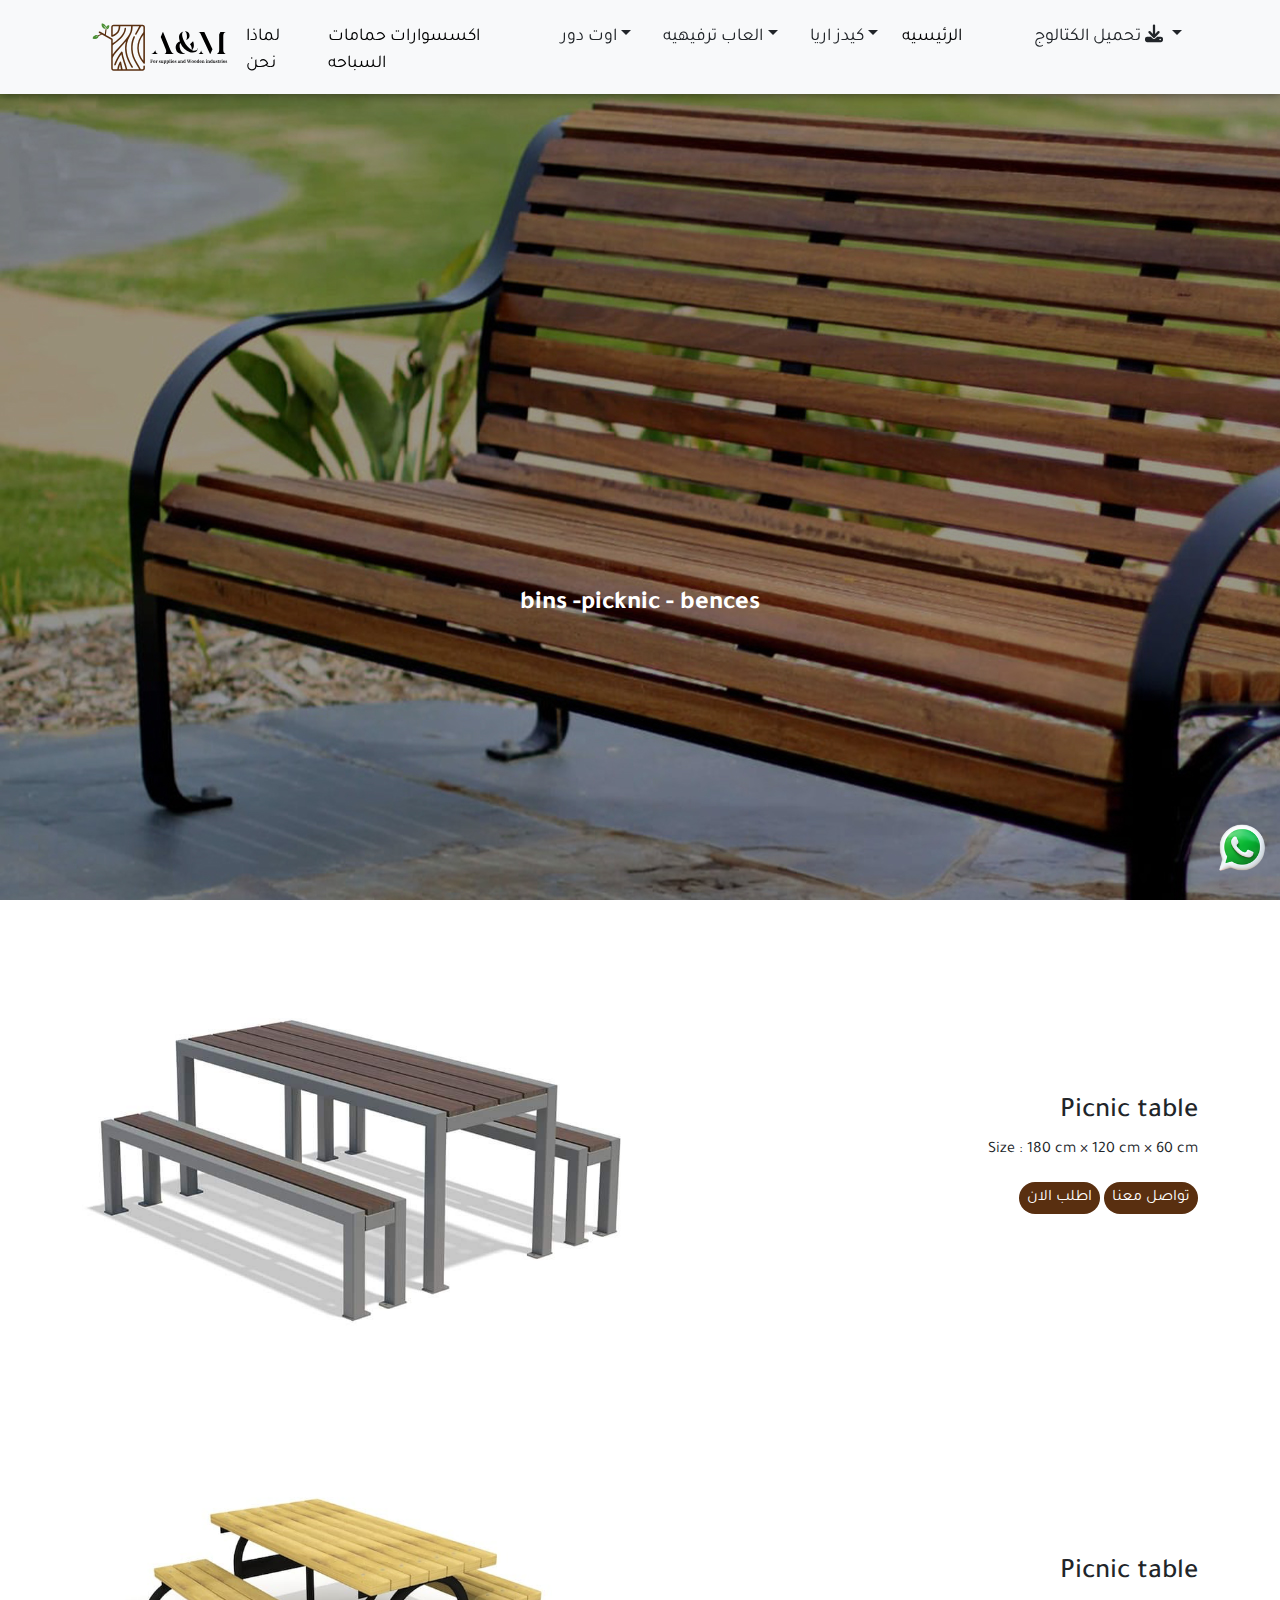
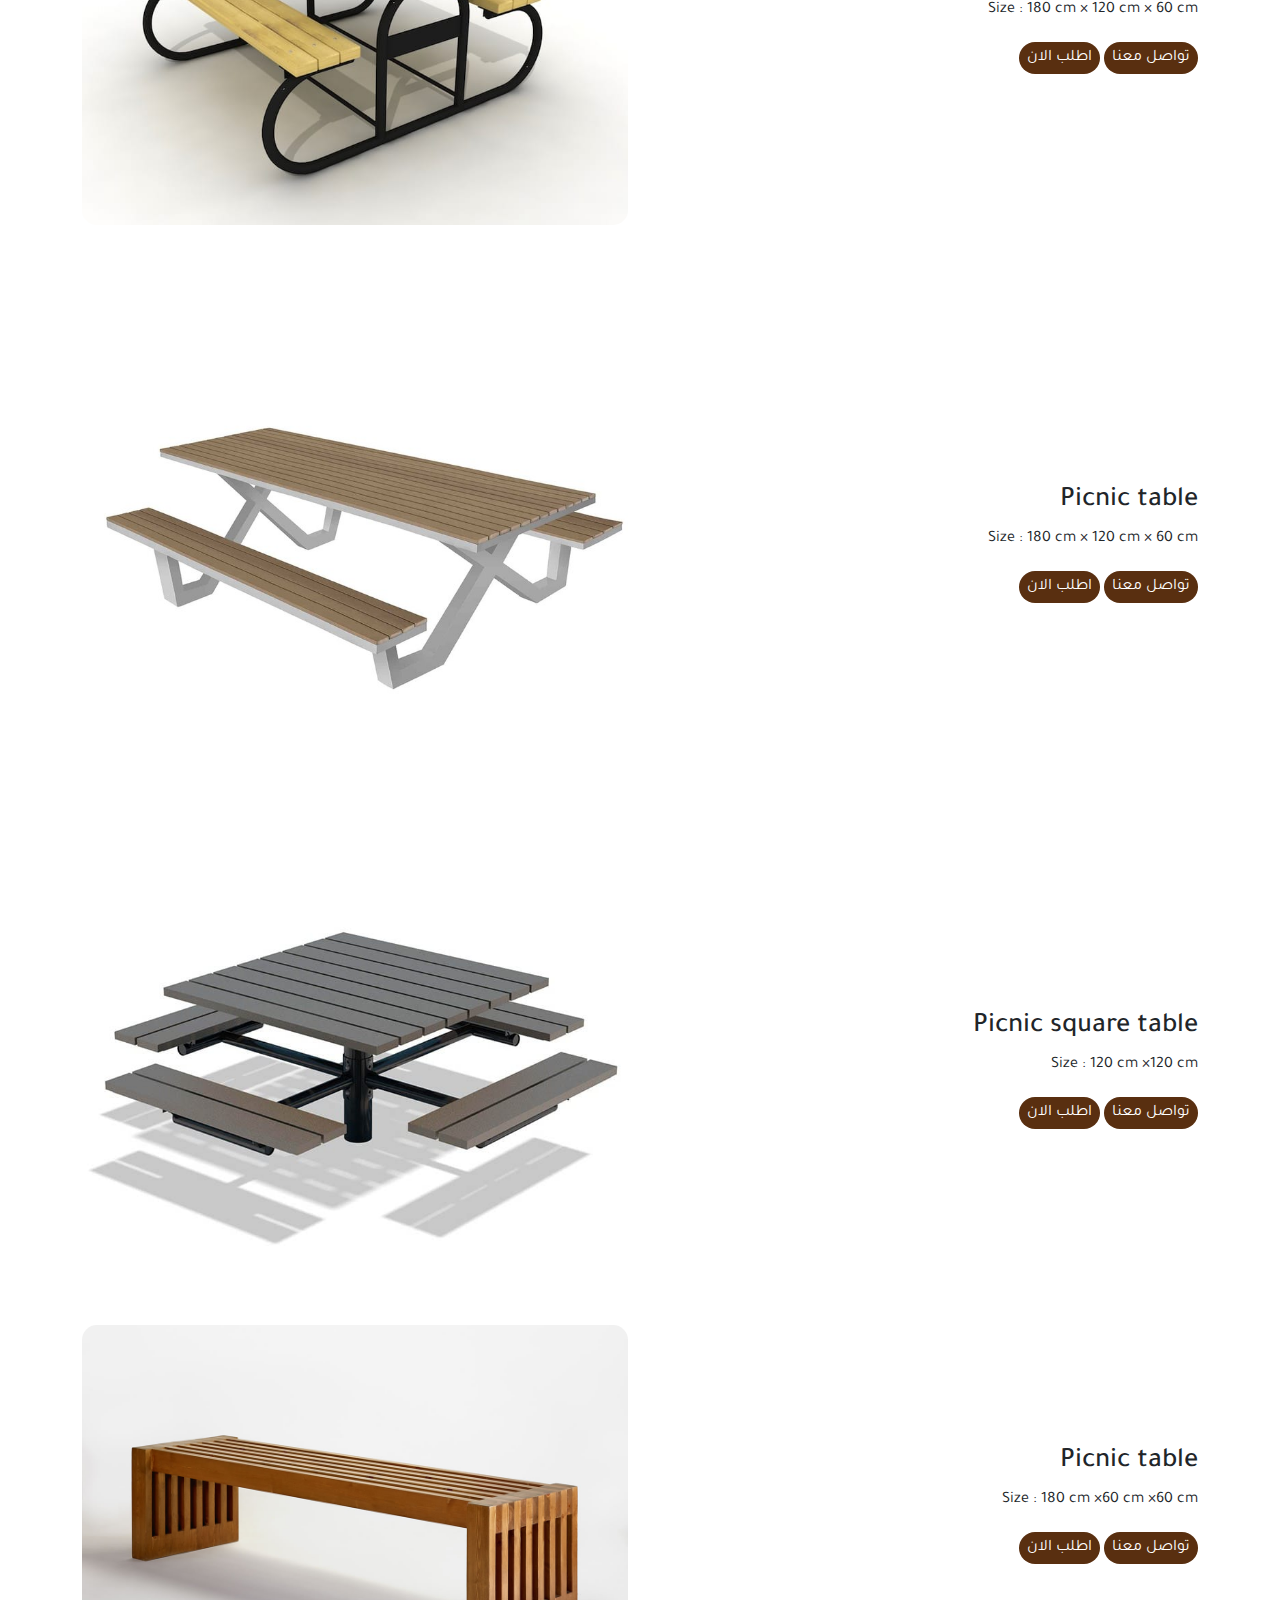
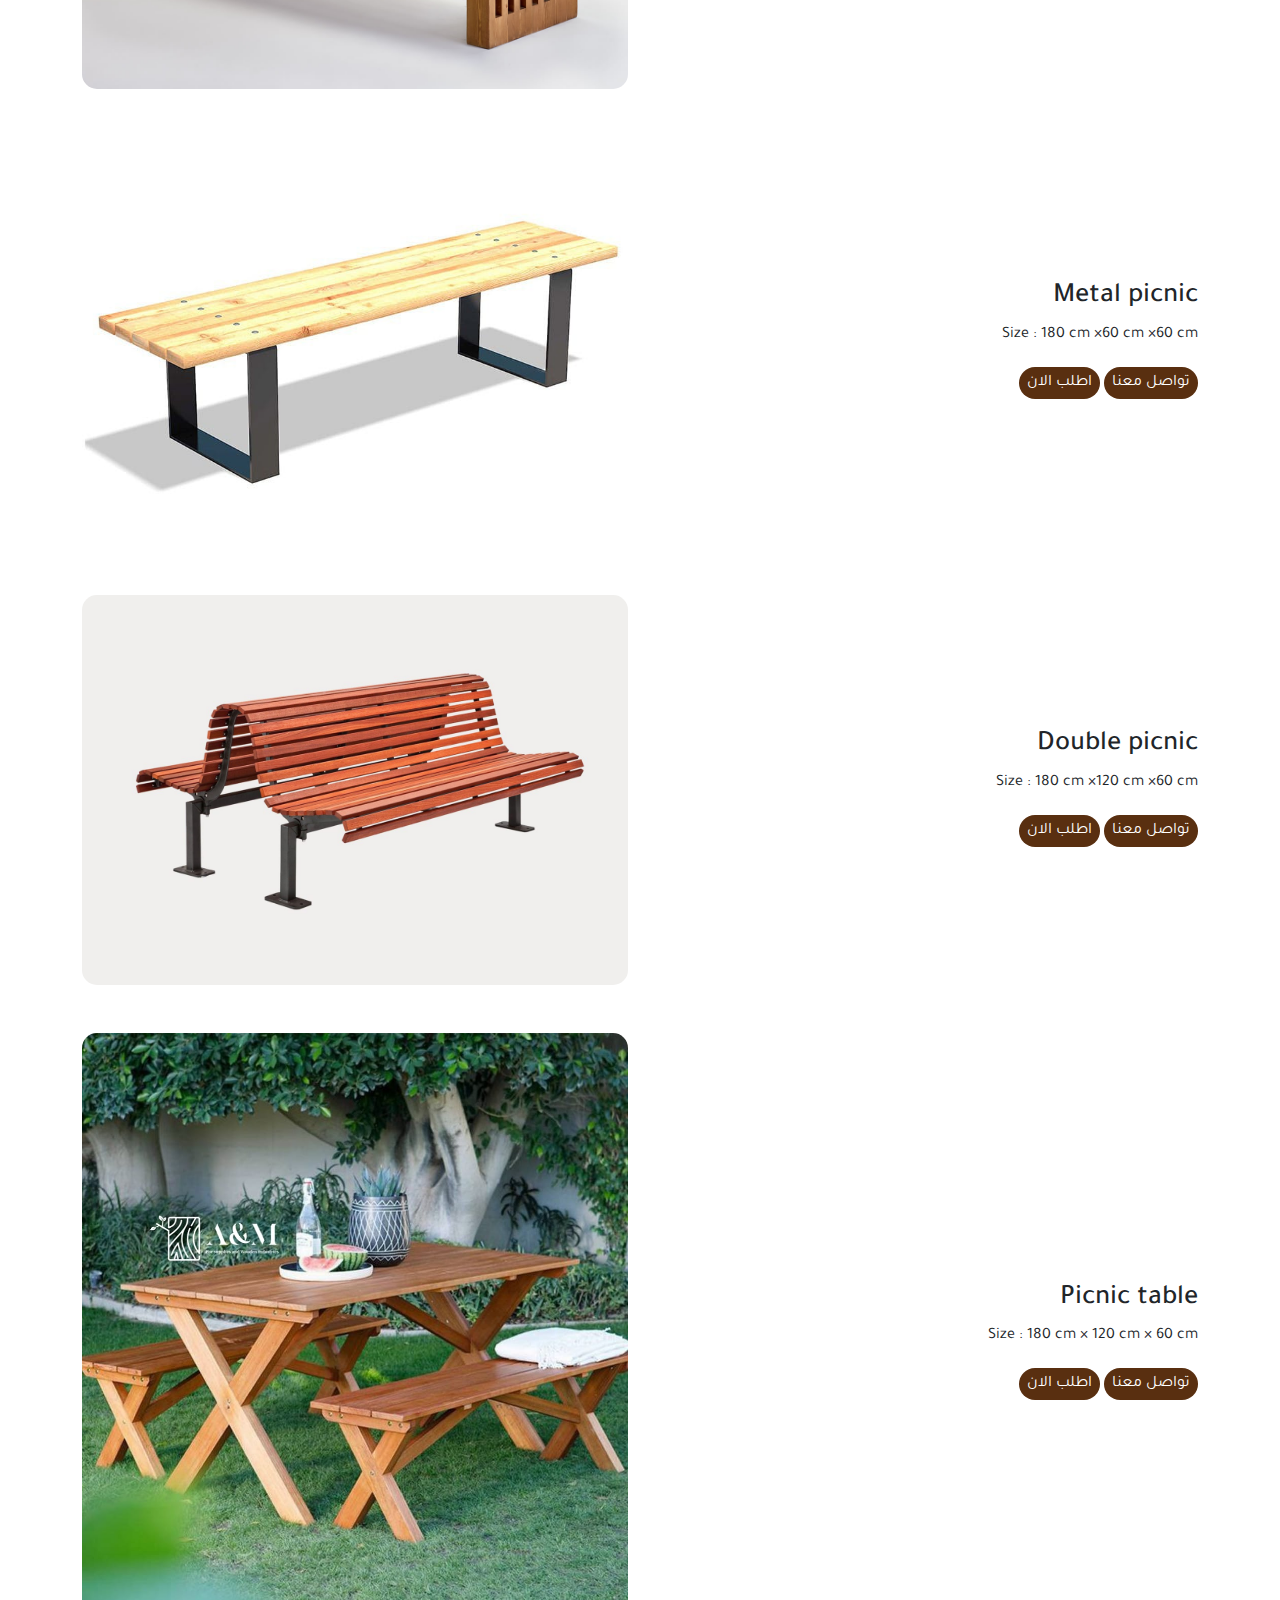
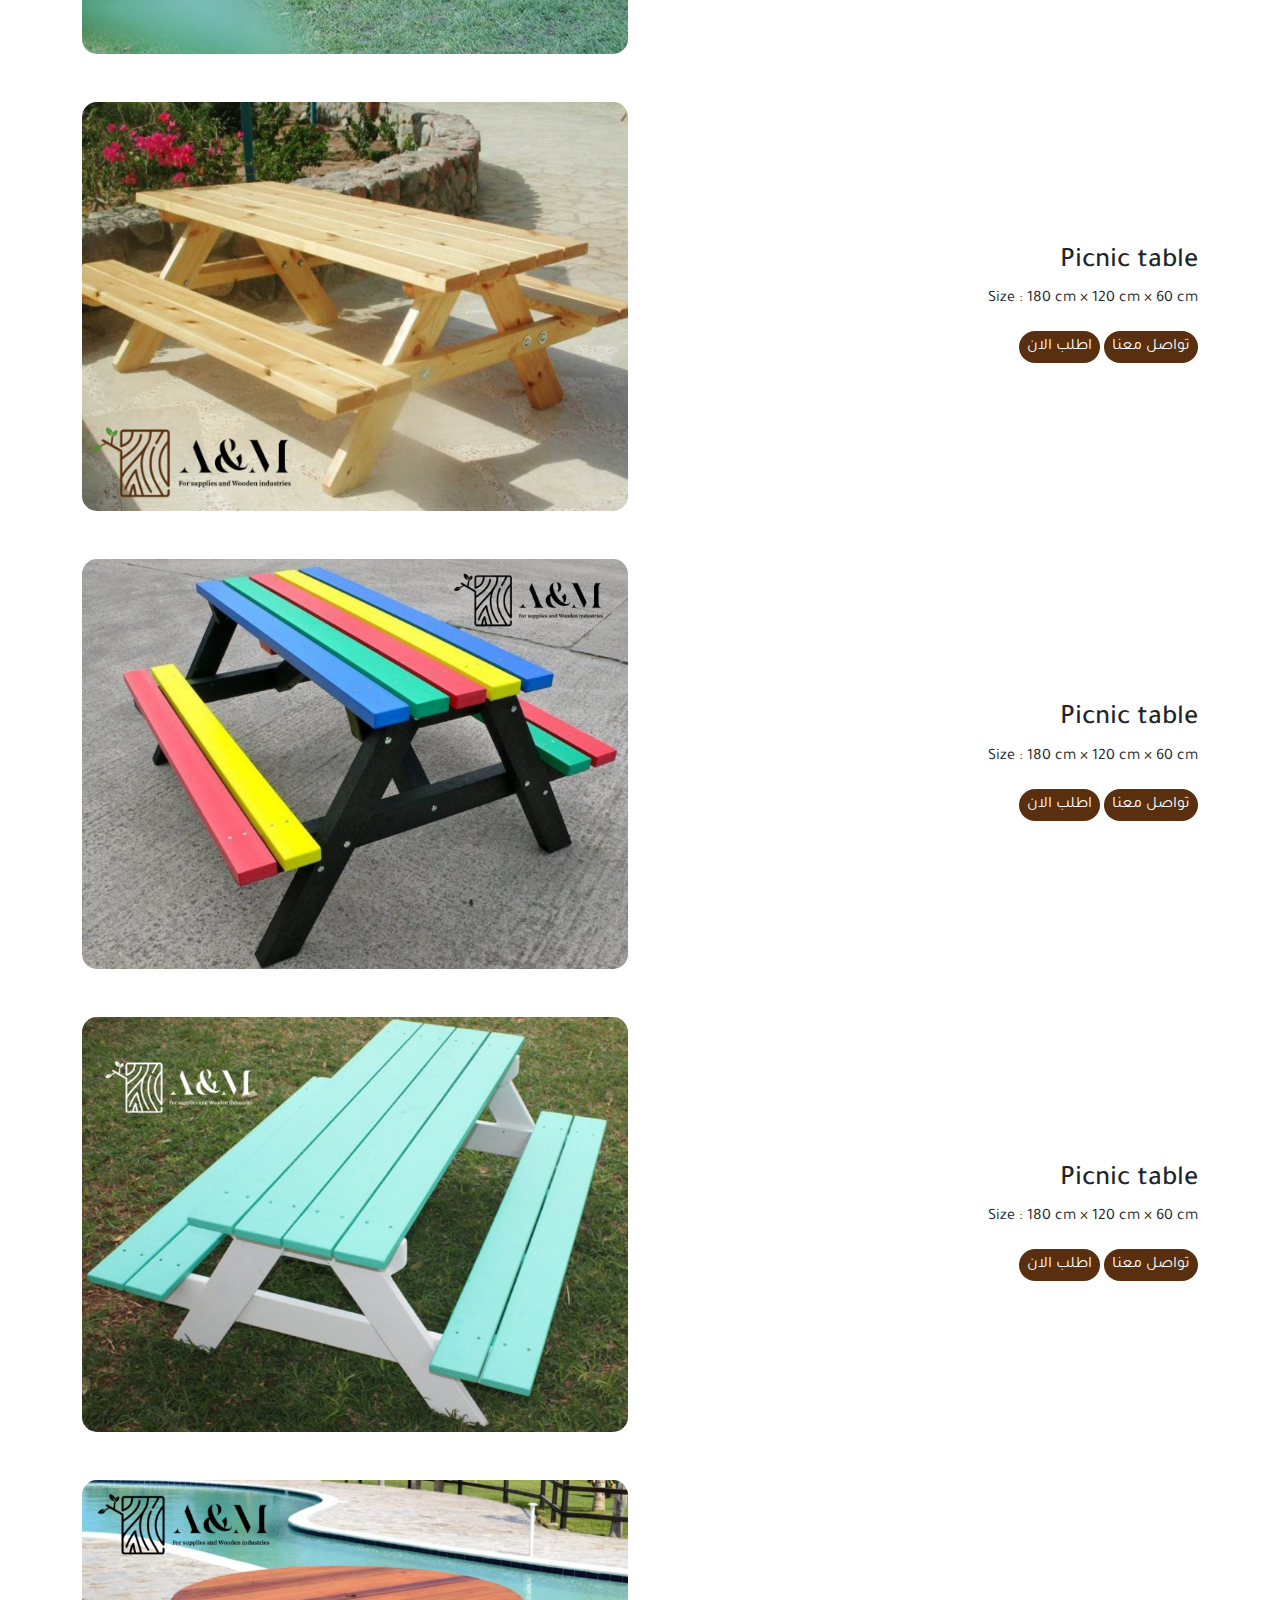
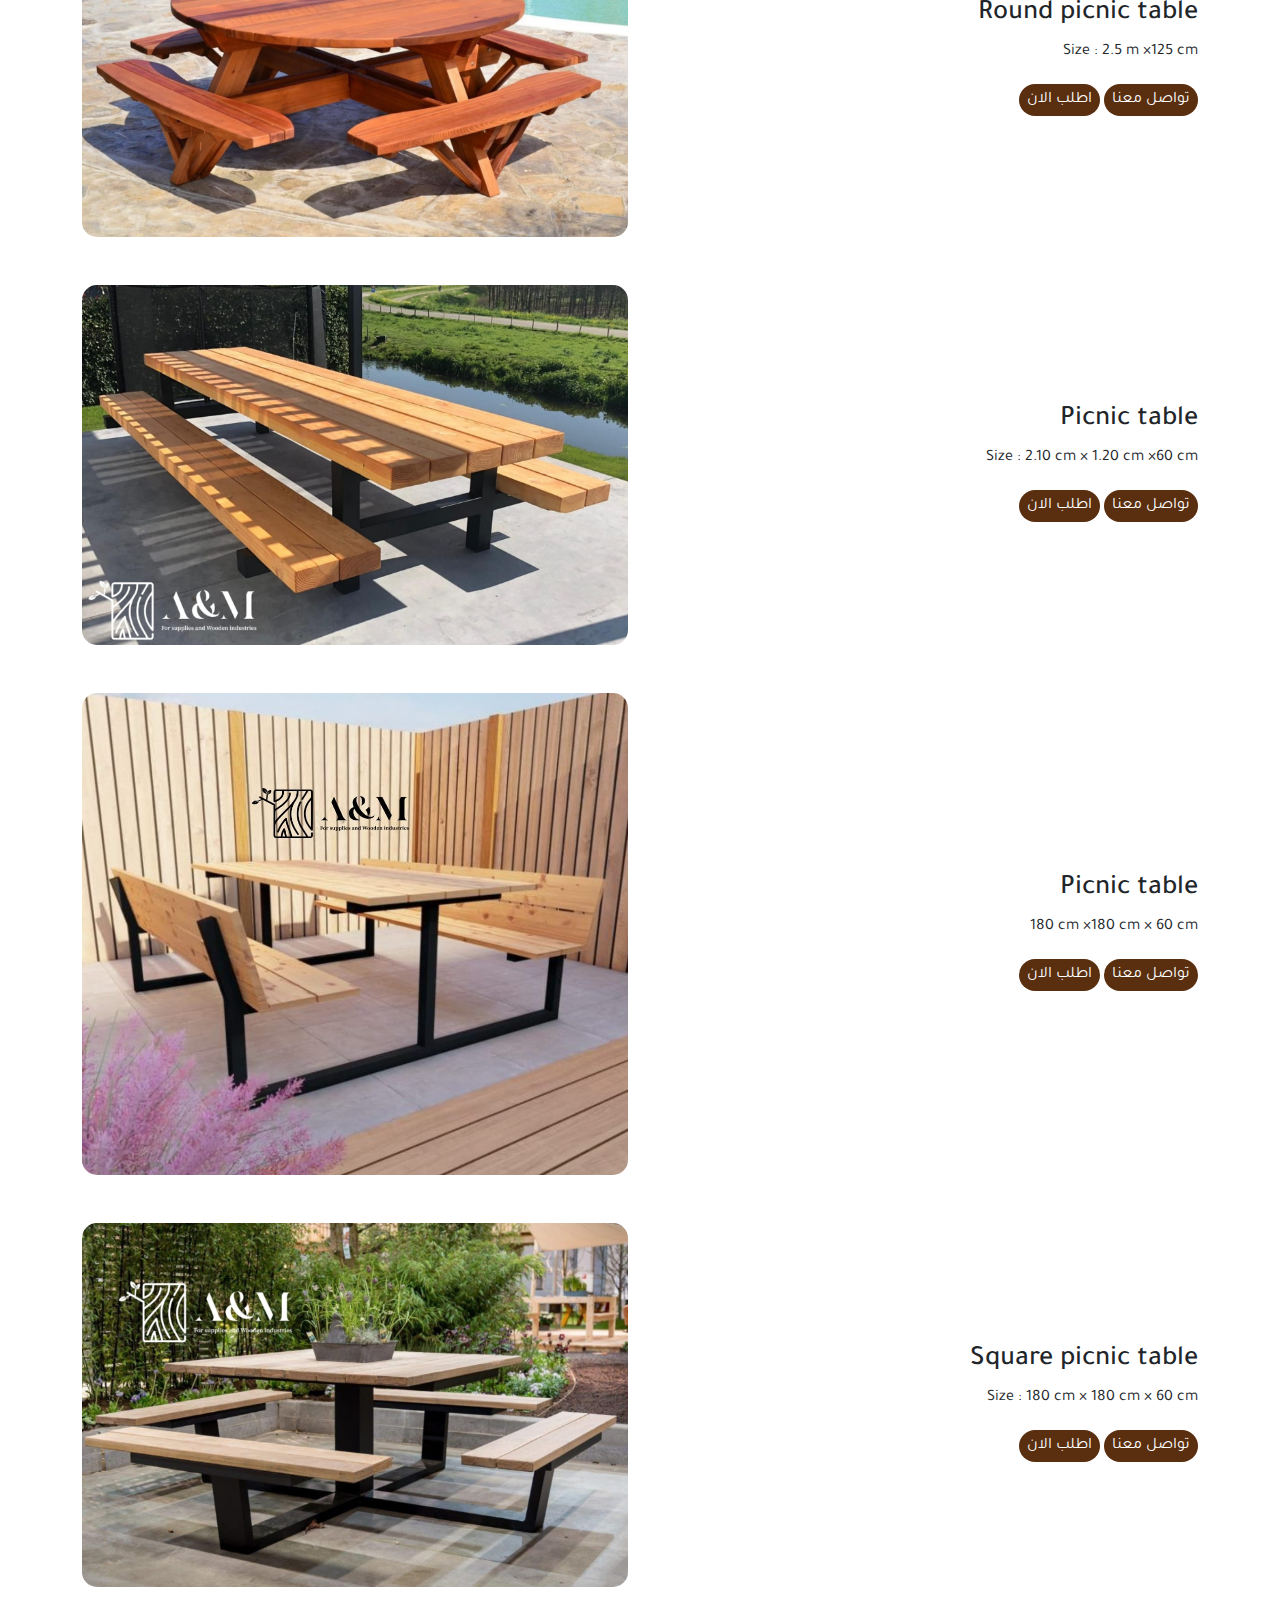
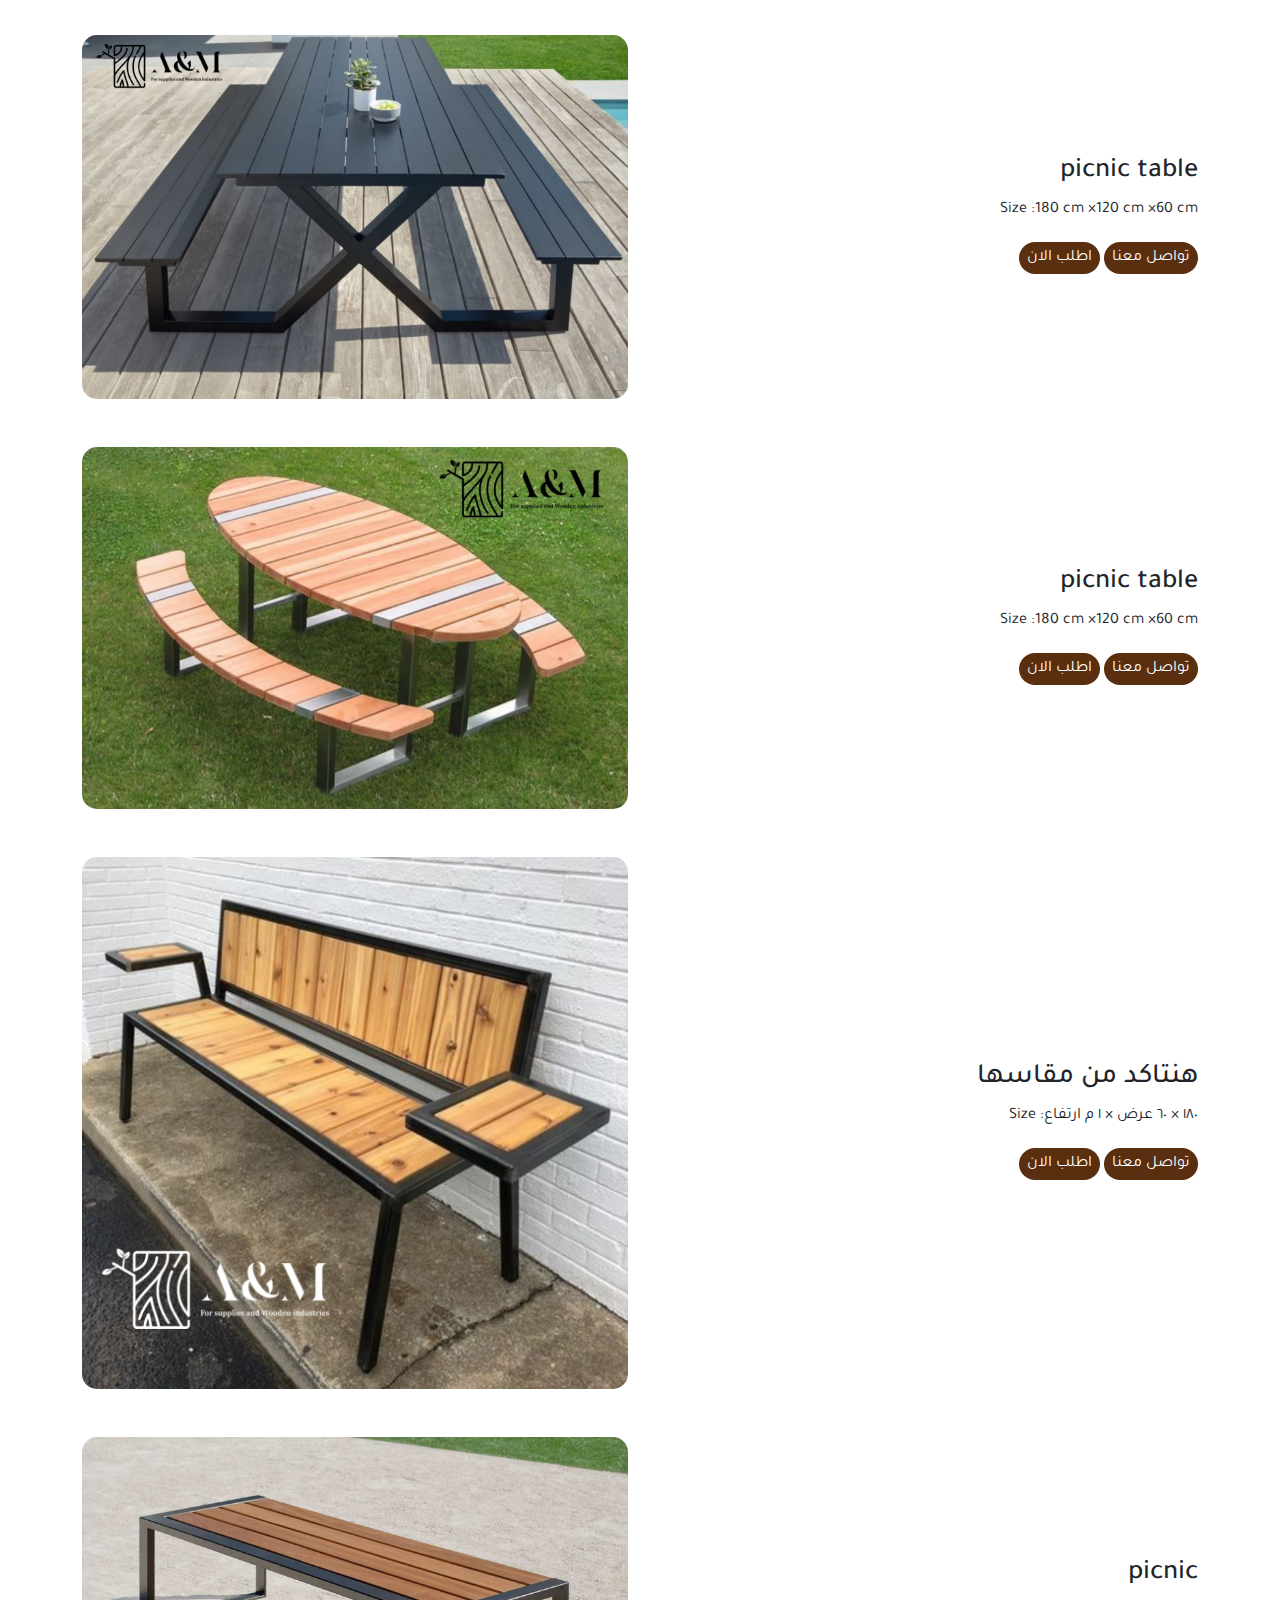
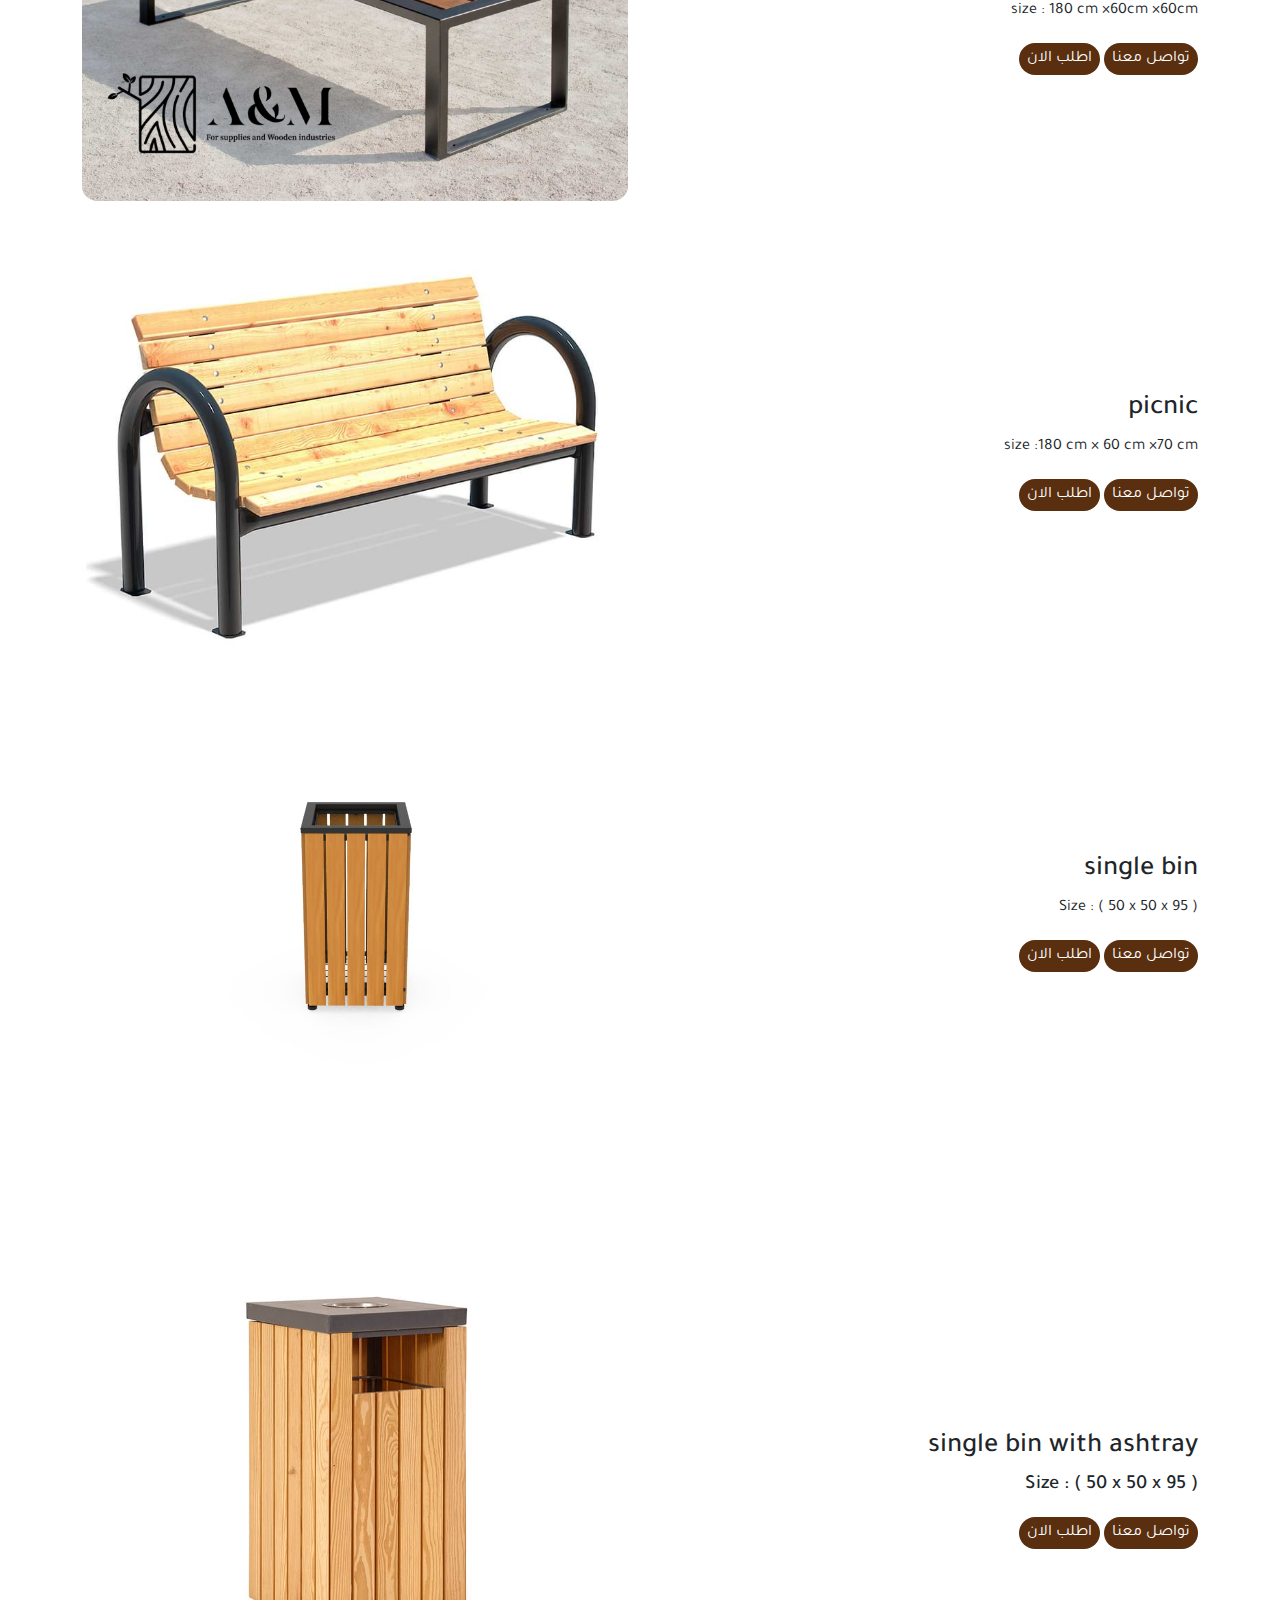
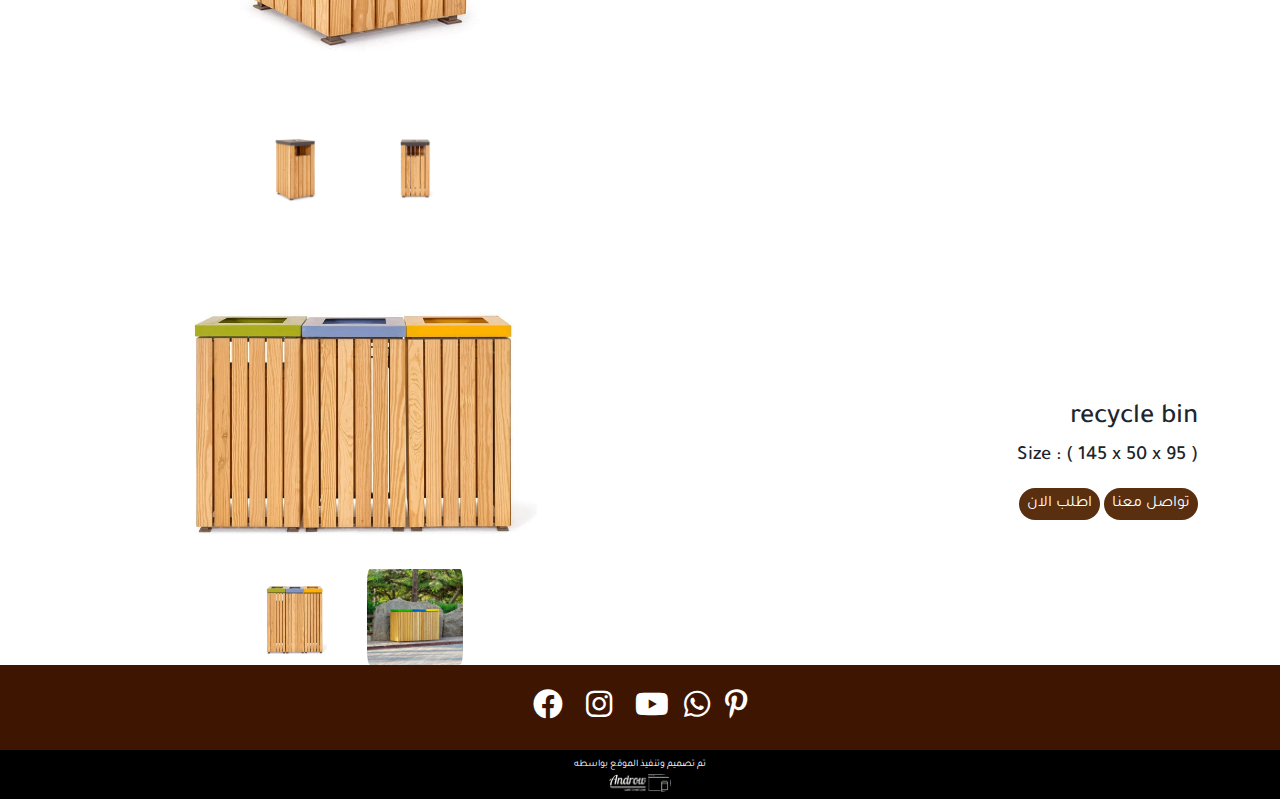
<file: bins.html>
<!DOCTYPE html>
<html lang="en">
    <head>
        <title> شمسيات و شازلونج و تند</title>
        <meta charset="UTF-8">
        <meta name="title" content="A&M outdoor">
        <meta name="description" content="   شركه مصريه مختصه بالصناعات الخشبيه و التوريدات علي اعلي مستوي من الجوده و الاحترافيه , تنقسم منتجاتنا الي عده اقسام تتعرفون عليها بالقواءم المرفقة بالمتجر الالكتروني , يتم التصميم و التنفيذ تبعا لرغبه عملاءنا و ما يناسبهم مع الالتزام بدواعي الامان و الجوده
">
        <!-- Open Graph / Facebook -->
        <meta property="og:type" content="website">
        <meta property="og:url" content="sssssssssssssssssss">
        <meta property="og:title" content="A&M outdoor">
        <meta property="og:description" content="   شركه مصريه مختصه بالصناعات الخشبيه و التوريدات علي اعلي مستوي من الجوده و الاحترافيه , تنقسم منتجاتنا الي عده اقسام تتعرفون عليها بالقواءم المرفقة بالمتجر الالكتروني , يتم التصميم و التنفيذ تبعا لرغبه عملاءنا و ما يناسبهم مع الالتزام بدواعي الامان و الجوده
">
        <meta property="og:image" content="image/slide1.jpg">
        <!-- Twitter -->
        <meta property="twitter:card" content="summary_large_image">
        <meta property="twitter:url" content="sssssssssssssssssss">
        <meta property="twitter:title" content="A&M outdoor">
        <meta property="twitter:description" content="   شركه مصريه مختصه بالصناعات الخشبيه و التوريدات علي اعلي مستوي من الجوده و الاحترافيه , تنقسم منتجاتنا الي عده اقسام تتعرفون عليها بالقواءم المرفقة بالمتجر الالكتروني , يتم التصميم و التنفيذ تبعا لرغبه عملاءنا و ما يناسبهم مع الالتزام بدواعي الامان و الجوده
">
        <meta property="twitter:image" content="image/slide1.jpg">
        <!-- Meta Tags Generated with https://metatags.io -->
        <meta name="keywords" content="مجمعات العاب اطفال خشبيه 
        Kids area,
        العاب اطفال خشبيه ,
        كيدز اريا للاطفال ,
        كيدز اريا خشبيه للنوادي ,
        العاب نوادي ,
        العاب حضانات ,
        العاب مدارس ,
        العاب اطفال خشبيه بأرخص سعر ,
        مجمعات العاب اطفال خشبيه للمدارس والحضانات والفنادق والنوادي ,
        الاوت دور ,
        اثاث منزلي للحدائق ,
        اثاث حمام سباحه ,
        اثاث حديقه ,
        كنبه اوت دور ,
        اوت دور مودرن ,
        اوت دور خشب طبيعي ,
        اوت دور للمساحات الصغيره ,
        ركنه للمنزل والحديقه ,
        المجمعات البلاستيكيه ,
        مجمعات بلاستيكيه للحضانات ,
        مجمعات بلاستيكيه للمدارس ,
        كيدز اريا للفنادق ,
        كيدز اريا للمدرسه ,
        Kids area ,
        مجمع بريدج بلاستيك ,
        اشكال مجمعات بلاستيكيه ,
        الشطرنج ,
        شطرنج فايبر جلاس عملاق ,
        شطرنج فايبر جلاس ,
        شطرنج فايبر عملاق للمسابقات ,
        شطرنج فايبر جلاس للفنادق ,
        Fiber Giant chess ,
        الشماسي ,
        شمسيه حديقه خشب زان ,
        شمسيه مقاس ٣ م ,
        شمسيه قماش كلارو ,
        شمسيه قماش دك ,
        شمسيه مستورده ,
        شمسيه للفنادق ,
        شمسيه للمدارس ,
        شمسيه للشركات ,
        البلياردو ,
        طاوله بلياردو امريكي ,
        طاوله مقاس ٨ قدم ,
        طاوله اوليمبيه ,
        ترابيزه بلياردو خشب زان ,
        ترابيزه بلياردو ٨ قدم ,
        ترابيزه سنوكر ,
        Snooker table  ,
        ترابيزه كامله الاكسسورات بأفضل الاسعار">
        <meta name="viewport" content="width=device-width, initial-scale=1.0">
        <link rel="stylesheet" href="./css/all.min.css">
        <link rel="stylesheet" href="./css/bootstrap.min.css">
        <link rel="stylesheet" href="./css/style-bins.css">
        <link rel="icon" href="./image/logo.svg">
        <link href="https://unpkg.com/aos@2.3.1/dist/aos.css" rel="stylesheet">
    </head>
    <body>
        <div class="loading">
            <span class="loader"></span>
        </div>
        <nav class="navbar navbar-expand-lg navbar-light bg-light sticky-top align-content-center">
            <div class="container d-flex justify-content-between align-content-center">
                <img src="image/logo.svg" alt="logo">
                <button
                    class="navbar-toggler"
                    type="button"
                    data-bs-toggle="collapse"
                    data-bs-target="#navbarNav"
                    aria-controls="navbarNav"
                    aria-expanded="false"
                    aria-label="Toggle navigation"
                >
                    <span class="navbar-toggler-icon"></span>
                </button>
                <div class="collapse navbar-collapse justify-content-end align-content-center" id="navbarNav">
                    <ul class="navbar-nav">
                        <li class="nav-item">
                            <a class="nav-link active mt-2" aria-current="page" href="./who.html">
                                لماذا نحن
                            </a>
                        </li>
                        <li class="nav-item">
                            <a class="nav-link mt-2" href="./pool.html"> اكسسوارات حمامات السباحه</a>
                        </li>
                        <li class="dropdown  nav-item nav-link  mydrop">
                            <a
                                class="btn  dropdown-toggle mydrop "
                                href="#"
                                role="button"
                                data-bs-toggle="dropdown"
                                aria-expanded="false"
                            >اوت دور</a>
                            <ul class="dropdown-menu ">
                                <li>
                                    <a class="dropdown-item nav-link" href="./umbrellas.html">شمسيات - شازلونج</a>
                                </li>
                                <li>
                                    <a class="dropdown-item nav-link" href="./seating.html">اثاث خارجي</a>
                                </li>
                                <li>
                                    <a class="dropdown-item nav-link" href="#">bins -picknic - bences</a>
                                </li>
                            </ul>
                        </li>
                        <li class="dropdown  nav-item nav-link  mydrop">
                            <a
                                class="btn  dropdown-toggle mydrop "
                                href="#"
                                role="button"
                                data-bs-toggle="dropdown"
                                aria-expanded="false"
                            > العاب ترفيهيه</a>
                            <ul class="dropdown-menu ">
                                <li>
                                    <a class="dropdown-item nav-link" href="./billiard.html">بلياردو  - بنج</a>
                                </li>
                                <li>
                                    <a class="dropdown-item nav-link" href="./hockey.html">هوكي - بيبي فوت</a>
                                </li>
                                <li>
                                    <a class="dropdown-item nav-link" href="./chess.html">شطرنج</a>
                                </li>
                            </ul>
                        </li>
                        <li class="dropdown  nav-item nav-link  mydrop">
                            <a
                                class="btn  dropdown-toggle mydrop "
                                href="#"
                                role="button"
                                data-bs-toggle="dropdown"
                                aria-expanded="false"
                            > كيدز اريا</a>
                            <ul class="dropdown-menu ">
                                <li>
                                    <a class="dropdown-item nav-link" href="./wood.html">مجمعات خشبيه</a>
                                </li>
                                <li>
                                    <a class="dropdown-item nav-link" href="./Plastic.html">مجمعات بلاستيكيه</a>
                                </li>
                            </ul>
                        </li>
                        <li class="nav-item">
                            <a class="nav-link me-lg-5 mt-2" href="./index.html">الرئيسيه</a>
                        </li>
                        <li class="dropdown  nav-item nav-link  mydrop">
                            <a
                                class="btn  dropdown-toggle mydrop "
                                href="#"
                                role="button"
                                data-bs-toggle="dropdown"
                                aria-expanded="false"
                            >
                                تحميل الكتالوج
                                <i class="fa-solid fa-download"></i>
                            </a>
                            <ul class="dropdown-menu ">
                                <li>
                                    <a class="nav-link " href="./كتالوج العاب و شطرنج و رابر و نجيله  A&M OUTDOOR-1.pdf" download="A&M">
                                        كتالوج كيدز اريا
                                        <i class="fa-solid fa-download"></i>
                                    </a>
                                </li>
                                <li>
                                    <a class="nav-link " href="./catalouge-1.pdf" download="A&M">
                                        كتالوج اوت دور
                                        <i class="fa-solid fa-download"></i>
                                    </a>
                                </li>
                            </ul>
                        </li>
                    </ul>
                </div>
            </div>
        </nav>
        <!----------------- end nav bar-------------- -->
        <!-- --------------start section 2------------ -->
        <div class="myback d-flex  justify-content-center align-content-center">
            <div class="mytext container    justify-content-center   align-content-center  w-75">
                <h2>bins -picknic - bences</h2>
            </div>
        </div>
        <!--------------- end section 2 --------------->
        <!--------------- start section 3 --------------->
        <div class="container text-center section-3 align-items-center">
            <div class="row align-items-center ">
                <div class="col-lg-6 col-md-6 col-12 mt-5">
                    <img
                        class="prodect-img img-fluid"
                        src="./image/bins/2.jpg"
                        alt="bins"
                        onClick="window.open(this.src)"
                        role="button"
                        tabIndex="0"
                    >
                </div>
                <div class="col-lg-6 col-md-6 col-12 mt-5 text-end">
                    <h3> Picnic table</h3>
                    <p>  Size : 180 cm × 120 cm × 60 cm</p>
                    <div class=" text-end mt-4 mb-2">
                        <div class="row align-items-end">
                            <div class=" ">
                                <a class=" col a-contact p-2 w-100" href="https://wa.me/+201145302925">  تواصل معنا</a>
                                <a class="col a-order p-2" href="https://wa.me/+201145302925"> اطلب الان</a>
                            </div>
                        </div>
                    </div>
                </div>
            </div>
        </div>
        <div class="container text-center section-3 align-items-center">
            <div class="row align-items-center ">
                <div class="col-lg-6 col-md-6 col-12 mt-5">
                    <img
                        class="prodect-img img-fluid"
                        src="./image/bins/3.jpg"
                        alt="bins"
                        onClick="window.open(this.src)"
                        role="button"
                        tabIndex="0"
                    >
                </div>
                <div class="col-lg-6 col-md-6 col-12 mt-5 text-end">
                    <h3> Picnic table</h3>
                    <p>  Size : 180 cm × 120 cm × 60 cm</p>
                    <div class=" text-end mt-4 mb-2">
                        <div class="row align-items-end">
                            <div class=" ">
                                <a class=" col a-contact p-2 w-100" href="https://wa.me/+201145302925">  تواصل معنا</a>
                                <a class="col a-order p-2" href="https://wa.me/+201145302925"> اطلب الان</a>
                            </div>
                        </div>
                    </div>
                </div>
            </div>
        </div>
        <div class="container text-center section-3 align-items-center">
            <div class="row align-items-center ">
                <div class="col-lg-6 col-md-6 col-12 mt-5">
                    <img
                        class="prodect-img img-fluid"
                        src="./image/bins/4.jpg"
                        alt="bins"
                        onClick="window.open(this.src)"
                        role="button"
                        tabIndex="0"
                    >
                </div>
                <div class="col-lg-6 col-md-6 col-12 mt-5 text-end">
                    <h3> Picnic table</h3>
                    <p>  Size : 180 cm × 120 cm × 60 cm</p>
                    <div class=" text-end mt-4 mb-2">
                        <div class="row align-items-end">
                            <div class=" ">
                                <a class=" col a-contact p-2 w-100" href="https://wa.me/+201145302925">  تواصل معنا</a>
                                <a class="col a-order p-2" href="https://wa.me/+201145302925"> اطلب الان</a>
                            </div>
                        </div>
                    </div>
                </div>
            </div>
        </div>
        <div class="container text-center section-3 align-items-center">
            <div class="row align-items-center ">
                <div class="col-lg-6 col-md-6 col-12 mt-5">
                    <img
                        class="prodect-img img-fluid"
                        src="./image/bins/5.jpg"
                        alt="bins"
                        onClick="window.open(this.src)"
                        role="button"
                        tabIndex="0"
                    >
                </div>
                <div class="col-lg-6 col-md-6 col-12 mt-5 text-end">
                    <h3> Picnic square table</h3>
                    <p> Size : 120 cm ×120 cm</p>
                    <div class=" text-end mt-4 mb-2">
                        <div class="row align-items-end">
                            <div class=" ">
                                <a class=" col a-contact p-2 w-100" href="https://wa.me/+201145302925">  تواصل معنا</a>
                                <a class="col a-order p-2" href="https://wa.me/+201145302925"> اطلب الان</a>
                            </div>
                        </div>
                    </div>
                </div>
            </div>
        </div>
        <div class="container text-center section-3 align-items-center">
            <div class="row align-items-center ">
                <div class="col-lg-6 col-md-6 col-12 mt-5">
                    <img
                        class="prodect-img img-fluid"
                        src="./image/bins/6.jpg"
                        alt="bins"
                        onClick="window.open(this.src)"
                        role="button"
                        tabIndex="0"
                    >
                </div>
                <div class="col-lg-6 col-md-6 col-12 mt-5 text-end">
                    <h3> Picnic table</h3>
                    <p>
                        Size : 180 cm ×60 cm ×60 cm
                    </p>
                    <div class=" text-end mt-4 mb-2">
                        <div class="row align-items-end">
                            <div class=" ">
                                <a class=" col a-contact p-2 w-100" href="https://wa.me/+201145302925">  تواصل معنا</a>
                                <a class="col a-order p-2" href="https://wa.me/+201145302925"> اطلب الان</a>
                            </div>
                        </div>
                    </div>
                </div>
            </div>
        </div>
        <div class="container text-center section-3 align-items-center">
            <div class="row align-items-center ">
                <div class="col-lg-6 col-md-6 col-12 mt-5">
                    <img
                        class="prodect-img img-fluid"
                        src="./image/bins/7.jpg"
                        alt=""
                        onClick="window.open(this.src)"
                        role="button"
                        tabIndex="0"
                    >
                </div>
                <div class="col-lg-6 col-md-6 col-12 mt-5 text-end">
                    <h3> Metal picnic</h3>
                    <p>
                        Size : 180 cm ×60 cm ×60 cm
                    </p>
                    <div class=" text-end mt-4 mb-2">
                        <div class="row align-items-end">
                            <div class=" ">
                                <a class=" col a-contact p-2 w-100" href="https://wa.me/+201145302925">  تواصل معنا</a>
                                <a class="col a-order p-2" href="https://wa.me/+201145302925"> اطلب الان</a>
                            </div>
                        </div>
                    </div>
                </div>
            </div>
        </div>
        <div class="container text-center section-3 align-items-center">
            <div class="row align-items-center ">
                <div class="col-lg-6 col-md-6 col-12 mt-5">
                    <img
                        class="prodect-img img-fluid"
                        src="./image/bins/8.jpg"
                        alt="bins"
                        onClick="window.open(this.src)"
                        role="button"
                        tabIndex="0"
                    >
                </div>
                <div class="col-lg-6 col-md-6 col-12 mt-5 text-end">
                    <h3> Double picnic</h3>
                    <p>
                        Size : 180 cm ×120 cm ×60 cm
                    </p>
                    <div class=" text-end mt-4 mb-2">
                        <div class="row align-items-end">
                            <div class=" ">
                                <a class=" col a-contact p-2 w-100" href="https://wa.me/+201145302925">  تواصل معنا</a>
                                <a class="col a-order p-2" href="https://wa.me/+201145302925"> اطلب الان</a>
                            </div>
                        </div>
                    </div>
                </div>
            </div>
        </div>
        <div class="container text-center section-3 align-items-center">
            <div class="row align-items-center ">
                <div class="col-lg-6 col-md-6 col-12 mt-5">
                    <img
                        class="prodect-img img-fluid"
                        src="./image/bins/9.jpg"
                        alt="bins"
                        onClick="window.open(this.src)"
                        role="button"
                        tabIndex="0"
                    >
                </div>
                <div class="col-lg-6 col-md-6 col-12 mt-5 text-end">
                    <h3>
                        Picnic table
                    </h3>
                    <p>
                        Size : 180 cm × 120 cm × 60 cm
                    </p>
                    <div class=" text-end mt-4 mb-2">
                        <div class="row align-items-end">
                            <div class=" ">
                                <a class=" col a-contact p-2 w-100" href="https://wa.me/+201145302925">  تواصل معنا</a>
                                <a class="col a-order p-2" href="https://wa.me/+201145302925"> اطلب الان</a>
                            </div>
                        </div>
                    </div>
                </div>
            </div>
        </div>
        <div class="container text-center section-3 align-items-center">
            <div class="row align-items-center ">
                <div class="col-lg-6 col-md-6 col-12 mt-5">
                    <img
                        class="prodect-img img-fluid"
                        src="./image/bins/10.jpg"
                        alt=""
                        onClick="window.open(this.src)"
                        role="button"
                        tabIndex="0"
                    >
                </div>
                <div class="col-lg-6 col-md-6 col-12 mt-5 text-end">
                    <h3>
                        Picnic table
                    </h3>
                    <p>
                        Size : 180 cm × 120 cm × 60 cm
                    </p>
                    <div class=" text-end mt-4 mb-2">
                        <div class="row align-items-end">
                            <div class=" ">
                                <a class=" col a-contact p-2 w-100" href="https://wa.me/+201145302925">  تواصل معنا</a>
                                <a class="col a-order p-2" href="https://wa.me/+201145302925"> اطلب الان</a>
                            </div>
                        </div>
                    </div>
                </div>
            </div>
        </div>
        <div class="container text-center section-3 align-items-center">
            <div class="row align-items-center ">
                <div class="col-lg-6 col-md-6 col-12 mt-5">
                    <img
                        class="prodect-img img-fluid"
                        src="./image/bins/11.jpg"
                        alt="bins"
                        onClick="window.open(this.src)"
                        role="button"
                        tabIndex="0"
                    >
                </div>
                <div class="col-lg-6 col-md-6 col-12 mt-5 text-end">
                    <h3>
                        Picnic table
                    </h3>
                    <p>
                        Size : 180 cm × 120 cm × 60 cm
                    </p>
                    <div class=" text-end mt-4 mb-2">
                        <div class="row align-items-end">
                            <div class=" ">
                                <a class=" col a-contact p-2 w-100" href="https://wa.me/+201145302925">  تواصل معنا</a>
                                <a class="col a-order p-2" href="https://wa.me/+201145302925"> اطلب الان</a>
                            </div>
                        </div>
                    </div>
                </div>
            </div>
        </div>
        <div class="container text-center section-3 align-items-center">
            <div class="row align-items-center ">
                <div class="col-lg-6 col-md-6 col-12 mt-5">
                    <img
                        class="prodect-img img-fluid"
                        src="./image/bins/12.jpg"
                        alt="bins"
                        onClick="window.open(this.src)"
                        role="button"
                        tabIndex="0"
                    >
                </div>
                <div class="col-lg-6 col-md-6 col-12 mt-5 text-end">
                    <h3>
                        Picnic table
                    </h3>
                    <p>
                        Size : 180 cm × 120 cm × 60 cm
                    </p>
                    <div class=" text-end mt-4 mb-2">
                        <div class="row align-items-end">
                            <div class=" ">
                                <a class=" col a-contact p-2 w-100" href="https://wa.me/+201145302925">  تواصل معنا</a>
                                <a class="col a-order p-2" href="https://wa.me/+201145302925"> اطلب الان</a>
                            </div>
                        </div>
                    </div>
                </div>
            </div>
        </div>
        <div class="container text-center section-3 align-items-center">
            <div class="row align-items-center ">
                <div class="col-lg-6 col-md-6 col-12 mt-5">
                    <img
                        class="prodect-img img-fluid"
                        src="./image/bins/13.jpg"
                        alt=""
                        onClick="window.open(this.src)"
                        role="button"
                        tabIndex="0"
                    >
                </div>
                <div class="col-lg-6 col-md-6 col-12 mt-5 text-end">
                    <h3>
                        Round picnic table
                    </h3>
                    <p>
                        Size : 2.5 m ×125 cm
                    </p>
                    <div class=" text-end mt-4 mb-2">
                        <div class="row align-items-end">
                            <div class=" ">
                                <a class=" col a-contact p-2 w-100" href="https://wa.me/+201145302925">  تواصل معنا</a>
                                <a class="col a-order p-2" href="https://wa.me/+201145302925"> اطلب الان</a>
                            </div>
                        </div>
                    </div>
                </div>
            </div>
        </div>
        <div class="container text-center section-3 align-items-center">
            <div class="row align-items-center ">
                <div class="col-lg-6 col-md-6 col-12 mt-5">
                    <img
                        class="prodect-img img-fluid"
                        src="./image/bins/14.jpg"
                        alt="bins"
                        onClick="window.open(this.src)"
                        role="button"
                        tabIndex="0"
                    >
                </div>
                <div class="col-lg-6 col-md-6 col-12 mt-5 text-end">
                    <h3>
                        Picnic table
                    </h3>
                    <p>
                        Size : 2.10 cm × 1.20 cm ×60 cm
                    </p>
                    <div class=" text-end mt-4 mb-2">
                        <div class="row align-items-end">
                            <div class=" ">
                                <a class=" col a-contact p-2 w-100" href="https://wa.me/+201145302925">  تواصل معنا</a>
                                <a class="col a-order p-2" href="https://wa.me/+201145302925"> اطلب الان</a>
                            </div>
                        </div>
                    </div>
                </div>
            </div>
        </div>
        <div class="container text-center section-3 align-items-center">
            <div class="row align-items-center ">
                <div class="col-lg-6 col-md-6 col-12 mt-5">
                    <img
                        class="prodect-img img-fluid"
                        src="./image/bins/16.jpg"
                        alt=""
                        onClick="window.open(this.src)"
                        role="button"
                        tabIndex="0"
                    >
                </div>
                <div class="col-lg-6 col-md-6 col-12 mt-5 text-end">
                    <h3>
                        Picnic table
                    </h3>
                    <p>
                        180 cm ×180 cm × 60 cm
                    </p>
                    <div class=" text-end mt-4 mb-2">
                        <div class="row align-items-end">
                            <div class=" ">
                                <a class=" col a-contact p-2 w-100" href="https://wa.me/+201145302925">  تواصل معنا</a>
                                <a class="col a-order p-2" href="https://wa.me/+201145302925"> اطلب الان</a>
                            </div>
                        </div>
                    </div>
                </div>
            </div>
        </div>
        <div class="container text-center section-3 align-items-center">
            <div class="row align-items-center ">
                <div class="col-lg-6 col-md-6 col-12 mt-5">
                    <img
                        class="prodect-img img-fluid"
                        src="./image/bins/17.jpg"
                        alt=""
                        onClick="window.open(this.src)"
                        role="button"
                        tabIndex="0"
                    >
                </div>
                <div class="col-lg-6 col-md-6 col-12 mt-5 text-end">
                    <h3>
                        Square picnic table
                    </h3>
                    <p>
                        Size : 180 cm × 180 cm × 60 cm
                    </p>
                    <div class=" text-end mt-4 mb-2">
                        <div class="row align-items-end">
                            <div class=" ">
                                <a class=" col a-contact p-2 w-100" href="https://wa.me/+201145302925">  تواصل معنا</a>
                                <a class="col a-order p-2" href="https://wa.me/+201145302925"> اطلب الان</a>
                            </div>
                        </div>
                    </div>
                </div>
            </div>
        </div>
        <div class="container text-center section-3 align-items-center">
            <div class="row align-items-center ">
                <div class="col-lg-6 col-md-6 col-12 mt-5">
                    <img
                        class="prodect-img img-fluid"
                        src="./image/bins/18.jpg"
                        alt=""
                        onClick="window.open(this.src)"
                        role="button"
                        tabIndex="0"
                    >
                </div>
                <div class="col-lg-6 col-md-6 col-12 mt-5 text-end">
                    <h3>
                        picnic table
                    </h3>
                    <p>
                        Size :180 cm ×120 cm ×60 cm
                    </p>
                    <div class=" text-end mt-4 mb-2">
                        <div class="row align-items-end">
                            <div class=" ">
                                <a class=" col a-contact p-2 w-100" href="https://wa.me/+201145302925">  تواصل معنا</a>
                                <a class="col a-order p-2" href="https://wa.me/+201145302925"> اطلب الان</a>
                            </div>
                        </div>
                    </div>
                </div>
            </div>
        </div>
        <div class="container text-center section-3 align-items-center">
            <div class="row align-items-center ">
                <div class="col-lg-6 col-md-6 col-12 mt-5">
                    <img
                        class="prodect-img img-fluid"
                        src="./image/bins/19.jpg"
                        alt=""
                        onClick="window.open(this.src)"
                        role="button"
                        tabIndex="0"
                    >
                </div>
                <div class="col-lg-6 col-md-6 col-12 mt-5 text-end">
                    <h3>
                        picnic table
                    </h3>
                    <p>
                        Size :180 cm ×120 cm ×60 cm
                    </p>
                    <div class=" text-end mt-4 mb-2">
                        <div class="row align-items-end">
                            <div class=" ">
                                <a class=" col a-contact p-2 w-100" href="https://wa.me/+201145302925">  تواصل معنا</a>
                                <a class="col a-order p-2" href="https://wa.me/+201145302925"> اطلب الان</a>
                            </div>
                        </div>
                    </div>
                </div>
            </div>
        </div>
        <div class="container text-center section-3 align-items-center">
            <div class="row align-items-center ">
                <div class="col-lg-6 col-md-6 col-12 mt-5">
                    <img
                        class="prodect-img img-fluid"
                        src="./image/bins/20.jpg"
                        alt=""
                        onClick="window.open(this.src)"
                        role="button"
                        tabIndex="0"
                    >
                </div>
                <div class="col-lg-6 col-md-6 col-12 mt-5 text-end">
                    <h3>
                        هنتاكد من مقاسها
                    </h3>
                    <p>
                        Size :١٨٠ ×  ٦٠ عرض × ١ م ارتفاع
                    </p>
                    <div class=" text-end mt-4 mb-2">
                        <div class="row align-items-end">
                            <div class=" ">
                                <a class=" col a-contact p-2 w-100" href="https://wa.me/+201145302925">  تواصل معنا</a>
                                <a class="col a-order p-2" href="https://wa.me/+201145302925"> اطلب الان</a>
                            </div>
                        </div>
                    </div>
                </div>
            </div>
        </div>
        <div class="container text-center section-3 align-items-center">
            <div class="row align-items-center ">
                <div class="col-lg-6 col-md-6 col-12 mt-5">
                    <img
                        class="prodect-img img-fluid"
                        src="./image/bins/21.jpg"
                        alt=""
                        onClick="window.open(this.src)"
                        role="button"
                        tabIndex="0"
                    >
                </div>
                <div class="col-lg-6 col-md-6 col-12 mt-5 text-end">
                    <h3>
                        picnic
                    </h3>
                    <p> size : 180 cm ×60cm ×60cm</p>
                    <div class=" text-end mt-4 mb-2">
                        <div class="row align-items-end">
                            <div class=" ">
                                <a class=" col a-contact p-2 w-100" href="https://wa.me/+201145302925">  تواصل معنا</a>
                                <a class="col a-order p-2" href="https://wa.me/+201145302925"> اطلب الان</a>
                            </div>
                        </div>
                    </div>
                </div>
            </div>
        </div>
        <div class="container text-center section-3 align-items-center">
            <div class="row align-items-center ">
                <div class="col-lg-6 col-md-6 col-12 mt-5">
                    <img
                        class="prodect-img img-fluid"
                        src="./image/bins/1.jpg"
                        alt=""
                        onClick="window.open(this.src)"
                        role="button"
                        tabIndex="0"
                    >
                </div>
                <div class="col-lg-6 col-md-6 col-12 mt-5 text-end">
                    <h3>
                        picnic
                    </h3>
                    <p> size :180 cm × 60 cm ×70 cm</p>
                    <div class=" text-end mt-4 mb-2">
                        <div class="row align-items-end">
                            <div class=" ">
                                <a class=" col a-contact p-2 w-100" href="https://wa.me/+201145302925">  تواصل معنا</a>
                                <a class="col a-order p-2" href="https://wa.me/+201145302925"> اطلب الان</a>
                            </div>
                        </div>
                    </div>
                </div>
            </div>
        </div>
        <div class="container text-center section-3 align-items-center">
            <div class="row align-items-center ">
                <div class="col-lg-6 col-md-6 col-12 mt-5">
                    <img
                        class="prodect-img img-fluid"
                        src="./image/bins/22.jpg"
                        alt=""
                        onClick="window.open(this.src)"
                        role="button"
                        tabIndex="0"
                    >
                </div>
                <div class="col-lg-6 col-md-6 col-12 mt-5 text-end">
                    <h3>
                        single bin
                    </h3>
                    <p> Size : ( 50 x 50 x 95 )</p>
                    <div class=" text-end mt-4 mb-2">
                        <div class="row align-items-end">
                            <div class=" ">
                                <a class=" col a-contact p-2 w-100" href="https://wa.me/+201145302925">  تواصل معنا</a>
                                <a class="col a-order p-2" href="https://wa.me/+201145302925"> اطلب الان</a>
                            </div>
                        </div>
                    </div>
                </div>
            </div>
        </div>
        <div class="container text-center section-3 align-items-center">
            <div class="row align-items-center ">
                <div class="col-lg-6 col-md-6 col-12 mt-5">
                    <div class="preview_1 ">
                        <img
                            class="img-fluid"
                            src="./image/bins/23.jpg"
                            name="preview_1"
                            alt="شطرنج"
                        >
                    </div>
                    <div class="thumbnail_1   row justify-content-center">
                        <img
                            onclick="preview_1.src=img1_1.src"
                            src="./image/bins/23.jpg"
                            name="img1_1"
                            alt="شطرنج"
                            class="img-fluid"
                        >
                        <img
                            onclick="preview_1.src=img2_1.src"
                            src="./image/bins/24.jpg"
                            name="img2_1"
                            alt="شطرنج"
                            class="img-fluid"
                        >
                    </div>
                </div>
                <div class="col-lg-6 col-md-6 col-12 mt-5 text-end">
                    <h3>
                        single bin with ashtray
                    </h3>
                    <h5>  Size : ( 50 x 50 x 95 )</h5>
                    <div class=" text-end mt-4 mb-2">
                        <div class="row align-items-end">
                            <div class=" ">
                                <a class=" col a-contact p-2 w-100" href="https://wa.me/+201145302925">  تواصل معنا</a>
                                <a class="col a-order p-2" href="https://wa.me/+201145302925"> اطلب الان</a>
                            </div>
                        </div>
                    </div>
                </div>
            </div>
        </div>
        <div class="container text-center section-3 align-items-center">
            <div class="row align-items-center ">
                <div class="col-lg-6 col-md-6 col-12 mt-5">
                    <div class="preview_2 ">
                        <img
                            class="img-fluid"
                            src="./image/bins/25.jpg"
                            name="preview_2"
                            alt="شطرنج"
                        >
                    </div>
                    <div class="thumbnail_2   row justify-content-center">
                        <img
                            onclick="preview_2.src=img21_1.src"
                            src="./image/bins/25.jpg"
                            name="img21_1"
                            alt="شطرنج"
                            class="img-fluid"
                        >
                        <img
                            onclick="preview_2.src=img2_2.src"
                            src="./image/bins/26.jpg"
                            name="img2_2"
                            alt="شطرنج"
                            class="img-fluid"
                        >
                    </div>
                </div>
                <div class="col-lg-6 col-md-6 col-12 mt-5 text-end">
                    <h3>
                        recycle bin
                    </h3>
                    <h5>  Size : ( 145 x 50 x 95 )</h5>
                    <div class=" text-end mt-4 mb-2">
                        <div class="row align-items-end">
                            <div class=" ">
                                <a class=" col a-contact p-2 w-100" href="https://wa.me/+201145302925">  تواصل معنا</a>
                                <a class="col a-order p-2" href="https://wa.me/+201145302925"> اطلب الان</a>
                            </div>
                        </div>
                    </div>
                </div>
            </div>
        </div>
        <footer>
            <div class="container text-center">
                <div class="row align-items-start ">
                    <div class="col  mt-4 mb-3">
                        <a href="#" class="face m-2">
                            <i class="fa-brands fa-facebook"></i>
                        </a>
                        <a href="#" class="insta  m-2">
                            <i class="fa-brands fa-instagram"></i>
                        </a>
                        <a href="#" class="you  m-2">
                            <i class="fa-brands fa-youtube"></i>
                        </a>
                        <a href="https://wa.me/+201145302925" class="whatsapp">
                            <i class="fa-brands fa-whatsapp"></i>
                        </a>
                        <a href="#" class="pin  m-2">
                            <i class="fa-brands fa-pinterest-p"></i>
                        </a>
                    </div>
                </div>
            </div>
        </footer>
        <div class="lastsec  align-content-center text-center">
            <div class="container lastsec">
                <p class="pt-2">تم تصميم وتنفيذ الموقع بواسطه</p>
                <a href="https://wa.me/+201129572930">
                    <img src="./androw-high-resolution-logo-white-transparent.png" alt="androw" style=" height: 18px; margin-bottom: 5px;">
                </a>
            </div>
        </div>
        <a href="https://wa.me/+201145302925" class="logo hover-target" target="_blank">
            <img src="./image/whatsapp.png" alt="whatsapp">
        </a>
        <script src="https://unpkg.com/aos@2.3.1/dist/aos.js"></script>
        <script>
        AOS.init();
        </script>
        <!-- <script>document.addEventListener ('keyup' ,(e)=> {
            navigator.clipboard.writeText ('');
            alert (' لا يمكنك اخذ لقطه شاشه برجاء التواصل معنا عن طريق الواتساب');
        });
        </script> -->
        <script src="./js/bootstrap.bundle.min.js"></script>
        <script src="./js/main.js"></script>
        <!-- <script>
        function imgWindow() {
         window.open("image") }
    </script> -->
    </body>
</html>
</file>
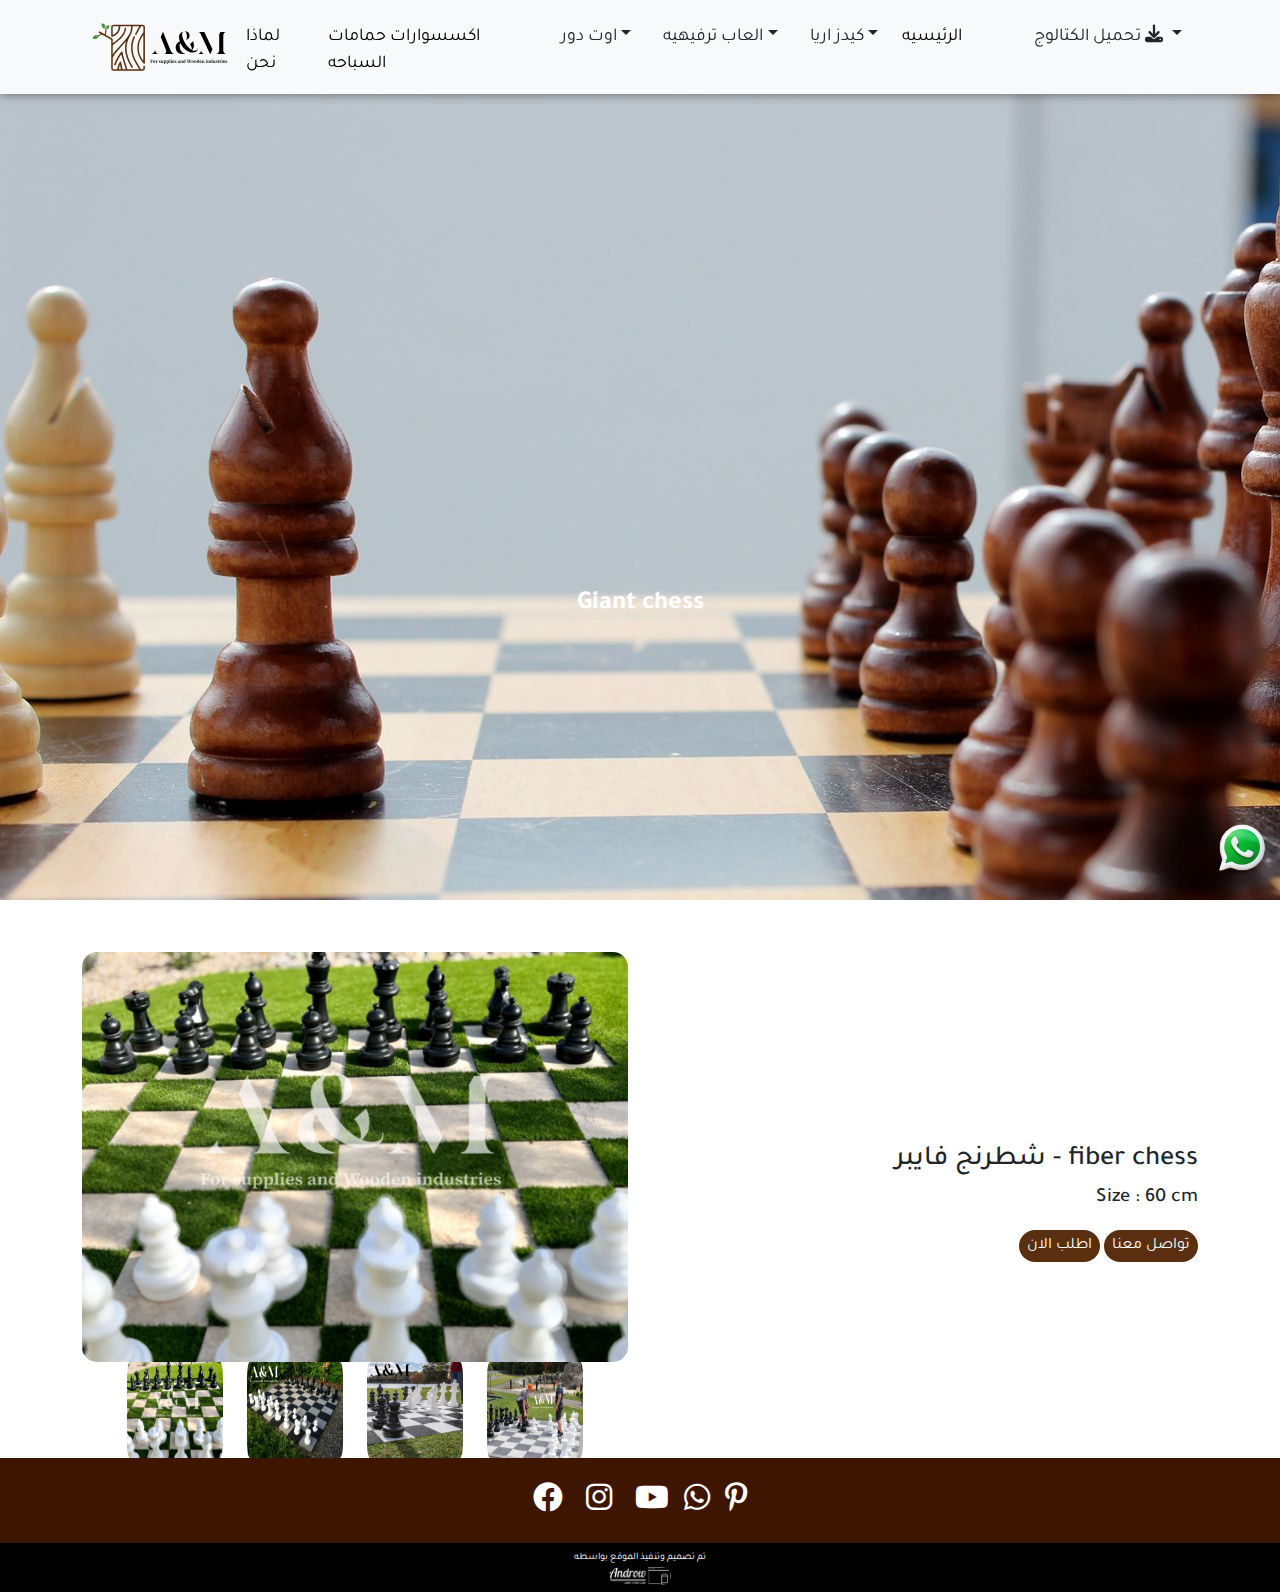
<file: chess.html>
<!DOCTYPE html>
<html lang="en">
    <head>
        <title> شطرنج</title>
        <meta charset="UTF-8">
        <meta name="title" content="A&M outdoor">
        <meta name="description" content="   شركه مصريه مختصه بالصناعات الخشبيه و التوريدات علي اعلي مستوي من الجوده و الاحترافيه , تنقسم منتجاتنا الي عده اقسام تتعرفون عليها بالقواءم المرفقة بالمتجر الالكتروني , يتم التصميم و التنفيذ تبعا لرغبه عملاءنا و ما يناسبهم مع الالتزام بدواعي الامان و الجوده
">
        <!-- Open Graph / Facebook -->
        <meta property="og:type" content="website">
        <meta property="og:url" content="sssssssssssssssssss">
        <meta property="og:title" content="A&M outdoor">
        <meta property="og:description" content="   شركه مصريه مختصه بالصناعات الخشبيه و التوريدات علي اعلي مستوي من الجوده و الاحترافيه , تنقسم منتجاتنا الي عده اقسام تتعرفون عليها بالقواءم المرفقة بالمتجر الالكتروني , يتم التصميم و التنفيذ تبعا لرغبه عملاءنا و ما يناسبهم مع الالتزام بدواعي الامان و الجوده
">
        <meta property="og:image" content="image/slide1.jpg">
        <!-- Twitter -->
        <meta property="twitter:card" content="summary_large_image">
        <meta property="twitter:url" content="sssssssssssssssssss">
        <meta property="twitter:title" content="A&M outdoor">
        <meta property="twitter:description" content="   شركه مصريه مختصه بالصناعات الخشبيه و التوريدات علي اعلي مستوي من الجوده و الاحترافيه , تنقسم منتجاتنا الي عده اقسام تتعرفون عليها بالقواءم المرفقة بالمتجر الالكتروني , يتم التصميم و التنفيذ تبعا لرغبه عملاءنا و ما يناسبهم مع الالتزام بدواعي الامان و الجوده
">
        <meta property="twitter:image" content="image/slide1.jpg">
        <!-- Meta Tags Generated with https://metatags.io -->
        <meta name="keywords" content="مجمعات العاب اطفال خشبيه 
        Kids area,
        العاب اطفال خشبيه ,
        كيدز اريا للاطفال ,
        كيدز اريا خشبيه للنوادي ,
        العاب نوادي ,
        العاب حضانات ,
        العاب مدارس ,
        العاب اطفال خشبيه بأرخص سعر ,
        مجمعات العاب اطفال خشبيه للمدارس والحضانات والفنادق والنوادي ,
        الاوت دور ,
        اثاث منزلي للحدائق ,
        اثاث حمام سباحه ,
        اثاث حديقه ,
        كنبه اوت دور ,
        اوت دور مودرن ,
        اوت دور خشب طبيعي ,
        اوت دور للمساحات الصغيره ,
        ركنه للمنزل والحديقه ,
        المجمعات البلاستيكيه ,
        مجمعات بلاستيكيه للحضانات ,
        مجمعات بلاستيكيه للمدارس ,
        كيدز اريا للفنادق ,
        كيدز اريا للمدرسه ,
        Kids area ,
        مجمع بريدج بلاستيك ,
        اشكال مجمعات بلاستيكيه ,
        الشطرنج ,
        شطرنج فايبر جلاس عملاق ,
        شطرنج فايبر جلاس ,
        شطرنج فايبر عملاق للمسابقات ,
        شطرنج فايبر جلاس للفنادق ,
        Fiber Giant chess ,
        الشماسي ,
        شمسيه حديقه خشب زان ,
        شمسيه مقاس ٣ م ,
        شمسيه قماش كلارو ,
        شمسيه قماش دك ,
        شمسيه مستورده ,
        شمسيه للفنادق ,
        شمسيه للمدارس ,
        شمسيه للشركات ,
        البلياردو ,
        طاوله بلياردو امريكي ,
        طاوله مقاس ٨ قدم ,
        طاوله اوليمبيه ,
        ترابيزه بلياردو خشب زان ,
        ترابيزه بلياردو ٨ قدم ,
        ترابيزه سنوكر ,
        Snooker table  ,
        ترابيزه كامله الاكسسورات بأفضل الاسعار">
        <meta name="viewport" content="width=device-width, initial-scale=1.0">
        <link rel="stylesheet" href="./css/all.min.css">
        <link rel="stylesheet" href="./css/bootstrap.min.css">
        <link rel="stylesheet" href="./css/style-chess.css">
        <link rel="icon" href="./image/logo.svg">
        <link href="https://unpkg.com/aos@2.3.1/dist/aos.css" rel="stylesheet">
    </head>
    <body>
        <div class="loading">
            <span class="loader"></span>
        </div>
        <nav class="navbar navbar-expand-lg navbar-light bg-light sticky-top align-content-center">
            <div class="container d-flex justify-content-between align-content-center">
                <img src="image/logo.svg" alt="logo">
                <button
                    class="navbar-toggler"
                    type="button"
                    data-bs-toggle="collapse"
                    data-bs-target="#navbarNav"
                    aria-controls="navbarNav"
                    aria-expanded="false"
                    aria-label="Toggle navigation"
                >
                    <span class="navbar-toggler-icon"></span>
                </button>
                <div class="collapse navbar-collapse justify-content-end align-content-center" id="navbarNav">
                    <ul class="navbar-nav">
                        <li class="nav-item">
                            <a class="nav-link active mt-2" aria-current="page" href="./who.html">
                                لماذا نحن
                            </a>
                        </li>
                        <li class="nav-item">
                            <a class="nav-link mt-2" href="./pool.html"> اكسسوارات حمامات السباحه</a>
                        </li>
                        <li class="dropdown  nav-item nav-link  mydrop">
                            <a
                                class="btn  dropdown-toggle mydrop "
                                href="#"
                                role="button"
                                data-bs-toggle="dropdown"
                                aria-expanded="false"
                            >اوت دور</a>
                            <ul class="dropdown-menu ">
                                <li>
                                    <a class="dropdown-item nav-link" href="./umbrellas.html">شمسيات - شازلونج</a>
                                </li>
                                <li>
                                    <a class="dropdown-item nav-link" href="./seating.html">اثاث خارجي</a>
                                </li>
                                <li>
                                    <a class="dropdown-item nav-link" href="./bins.html">bins -picknic - bences</a>
                                </li>
                            </ul>
                        </li>
                        <li class="dropdown  nav-item nav-link  mydrop">
                            <a
                                class="btn  dropdown-toggle mydrop "
                                href="#"
                                role="button"
                                data-bs-toggle="dropdown"
                                aria-expanded="false"
                            > العاب ترفيهيه</a>
                            <ul class="dropdown-menu ">
                                <li>
                                    <a class="dropdown-item nav-link" href="./billiard.html">بلياردو  - بنج</a>
                                </li>
                                <li>
                                    <a class="dropdown-item nav-link" href="./hockey.html">هوكي - بيبي فوت</a>
                                </li>
                                <li>
                                    <a class="dropdown-item nav-link" href="#">شطرنج</a>
                                </li>
                            </ul>
                        </li>
                        <li class="dropdown  nav-item nav-link  mydrop">
                            <a
                                class="btn  dropdown-toggle mydrop "
                                href="#"
                                role="button"
                                data-bs-toggle="dropdown"
                                aria-expanded="false"
                            > كيدز اريا</a>
                            <ul class="dropdown-menu ">
                                <li>
                                    <a class="dropdown-item nav-link" href="./wood.html">مجمعات خشبيه</a>
                                </li>
                                <li>
                                    <a class="dropdown-item nav-link" href="./Plastic.html">مجمعات بلاستيكيه</a>
                                </li>
                            </ul>
                        </li>
                        <li class="nav-item">
                            <a class="nav-link me-lg-5 mt-2" href="./index.html">الرئيسيه</a>
                        </li>
                        <li class="dropdown  nav-item nav-link  mydrop">
                            <a
                                class="btn  dropdown-toggle mydrop "
                                href="#"
                                role="button"
                                data-bs-toggle="dropdown"
                                aria-expanded="false"
                            >
                                تحميل الكتالوج
                                <i class="fa-solid fa-download"></i>
                            </a>
                            <ul class="dropdown-menu ">
                                <li>
                                    <a class="nav-link " href="./كتالوج العاب و شطرنج و رابر و نجيله  A&M OUTDOOR-1.pdf" download="A&M">
                                        كتالوج كيدز اريا
                                        <i class="fa-solid fa-download"></i>
                                    </a>
                                </li>
                                <li>
                                    <a class="nav-link " href="./catalouge-1.pdf" download="A&M">
                                        كتالوج اوت دور
                                        <i class="fa-solid fa-download"></i>
                                    </a>
                                </li>
                            </ul>
                        </li>
                    </ul>
                </div>
            </div>
        </nav>
        <!----------------- end nav bar-------------- -->
        <!-- --------------start section 2------------ -->
        <div class="myback d-flex  justify-content-center align-content-center">
            <div class="mytext container    justify-content-center   align-content-center ">
                <h2>  Giant chess</h2>
            </div>
        </div>
    </div>
    <!--------------- end section 2 --------------->
    <!--------------- start section 3 --------------->
    <div class="container text-center section-3 align-items-center">
        <div class="row align-items-center ">
            <div class="col-lg-6 col-md-6 col-12 mt-5">
                <div class="preview_1 ">
                    <img
                        class="img-fluid"
                        src="./image/شطرنج/1.jpg"
                        name="preview_1"
                        alt="شطرنج"
                    >
                </div>
                <div class="thumbnail_1   row justify-content-center">
                    <img
                        onclick="preview_1.src=img1_1.src"
                        src="./image/شطرنج/1.jpg"
                        name="img1_1"
                        alt="شطرنج"
                        class="img-fluid"
                    >
                    <img
                        onclick="preview_1.src=img2_1.src"
                        src="./image/شطرنج/2.jpg"
                        name="img2_1"
                        alt="شطرنج"
                        class="img-fluid"
                    >
                    <img
                        onclick="preview_1.src=img3_1.src"
                        src="./image/شطرنج/3.jpg"
                        name="img3_1"
                        alt="شطرنج"
                        class="img-fluid"
                    >
                    <img
                        onclick="preview_1.src=img4_1.src"
                        src="./image/شطرنج/4.jpg"
                        name="img4_1"
                        alt="شطرنج"
                        class="img-fluid"
                    >
                </div>
            </div>
            <div class="col-lg-6 col-md-6 col-12 mt-5 text-end">
                <h3>
                    شطرنج فايبر - fiber chess
                </h3>
                <h5>  Size : 60 cm</h5>
                <div class=" text-end mt-4 mb-2">
                    <div class="row align-items-end">
                        <div class=" ">
                            <a class=" col a-contact p-2 w-100" href="https://wa.me/+201145302925">  تواصل معنا</a>
                            <a class="col a-order p-2" href="https://wa.me/+201145302925"> اطلب الان</a>
                        </div>
                    </div>
                </div>
            </div>
        </div>
    </div>
    <footer>
        <div class="container text-center">
            <div class="row align-items-start ">
                <div class="col  mt-4 mb-3">
                    <a href="#" class="face m-2">
                        <i class="fa-brands fa-facebook"></i>
                    </a>
                    <a href="#" class="insta  m-2">
                        <i class="fa-brands fa-instagram"></i>
                    </a>
                    <a href="#" class="you  m-2">
                        <i class="fa-brands fa-youtube"></i>
                    </a>
                    <a href="https://wa.me/+201145302925" class="whatsapp">
                        <i class="fa-brands fa-whatsapp"></i>
                    </a>
                    <a href="#" class="pin  m-2">
                        <i class="fa-brands fa-pinterest-p"></i>
                    </a>
                </div>
            </div>
        </div>
    </footer>
    <div class="lastsec  align-content-center text-center">
        <div class="container lastsec">
            <p class="pt-2">تم تصميم وتنفيذ الموقع بواسطه</p>
            <a href="https://wa.me/+201129572930">
                <img src="./androw-high-resolution-logo-white-transparent.png" alt="androw" style=" height: 18px; margin-bottom: 5px;">
            </a>
        </div>
    </div>
    <a href="https://wa.me/+201145302925" class="logo hover-target" target="_blank">
        <img src="./image/whatsapp.png" alt="whatsapp">
    </a>
    <script src="https://unpkg.com/aos@2.3.1/dist/aos.js"></script>
    <script>
        AOS.init();
    </script>
    <!-- <script>document.addEventListener ('keyup' ,(e)=> {s
        navigator.clipboard.writeText ('');
        alert (' لا يمكنك اخذ لقطه شاشه برجاء التواصل معنا عن طريق الواتساب');
    });
    </script> -->
    <script src="./js/bootstrap.bundle.min.js"></script>
    <script src="./js/main.js"></script>
    <!-- <script>
        function imgWindow() {
         window.open("image") }
    </script> -->
</body>
</html>
</file>
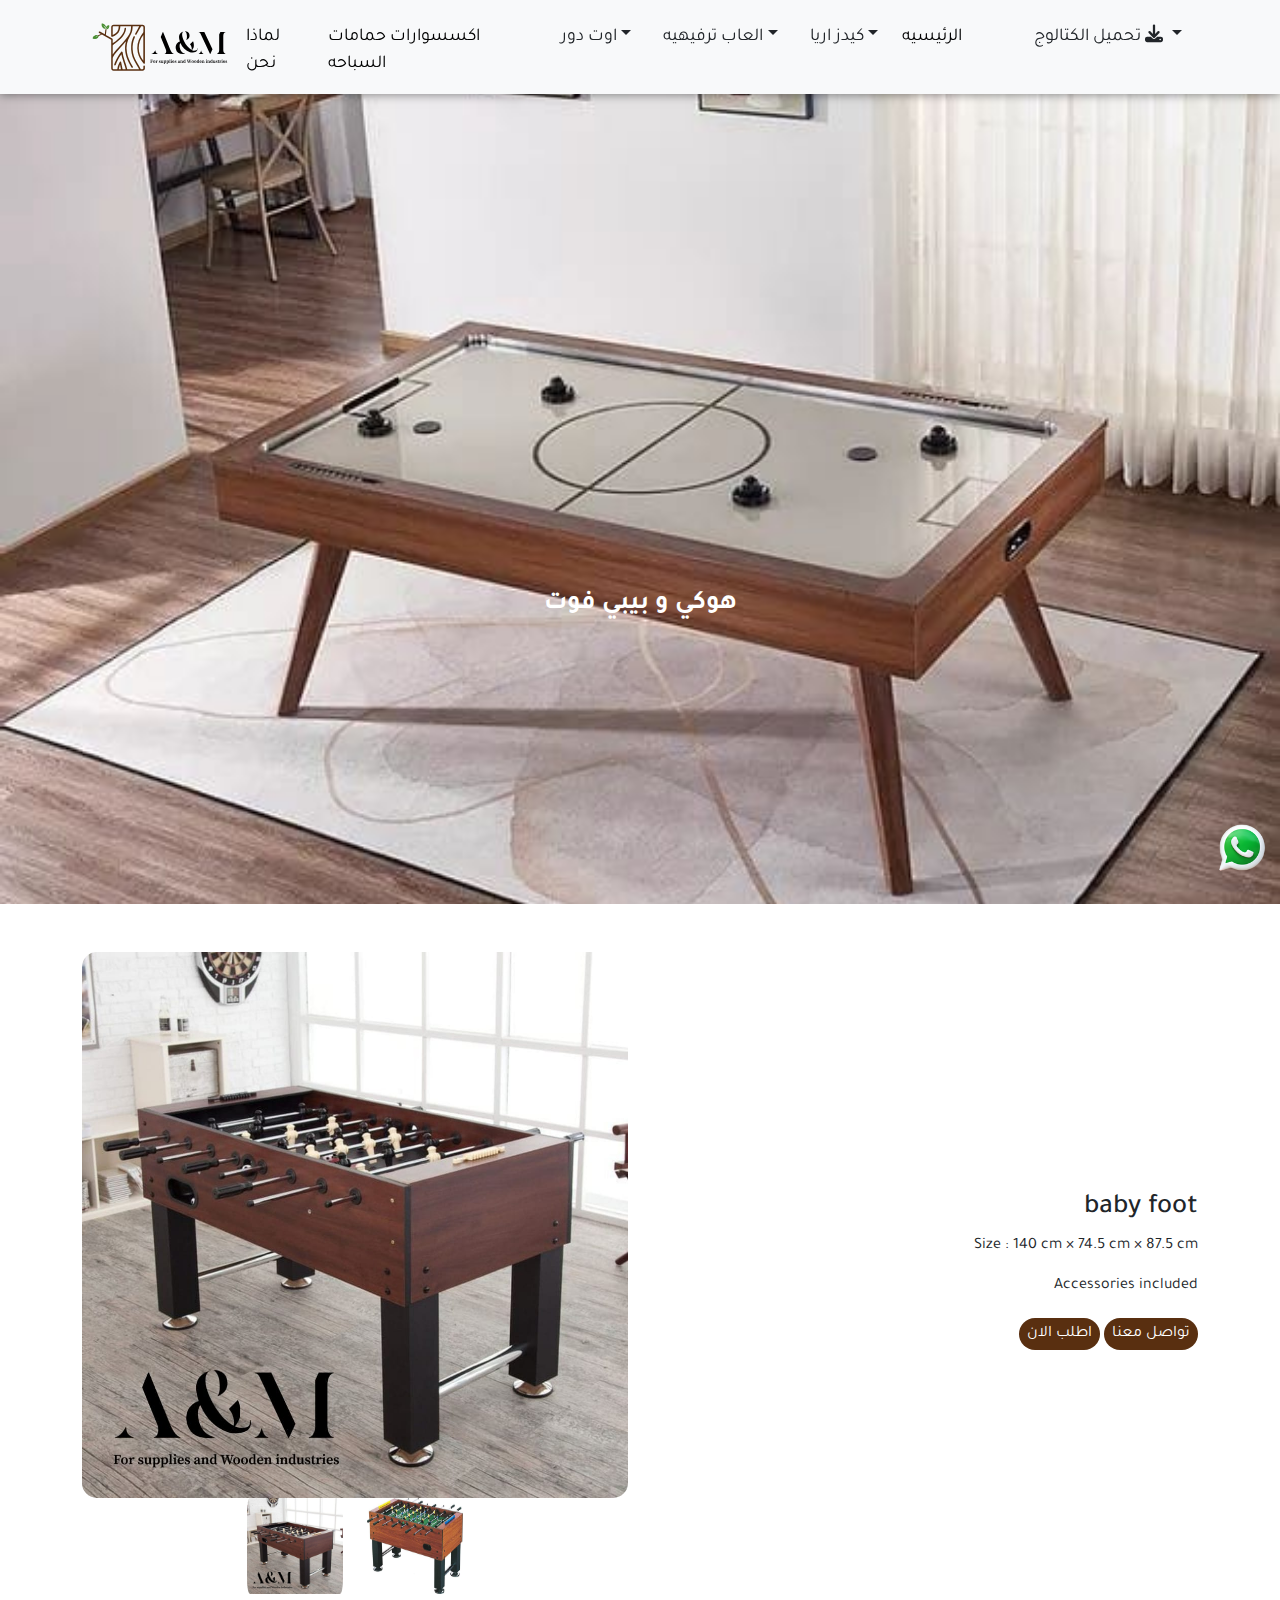
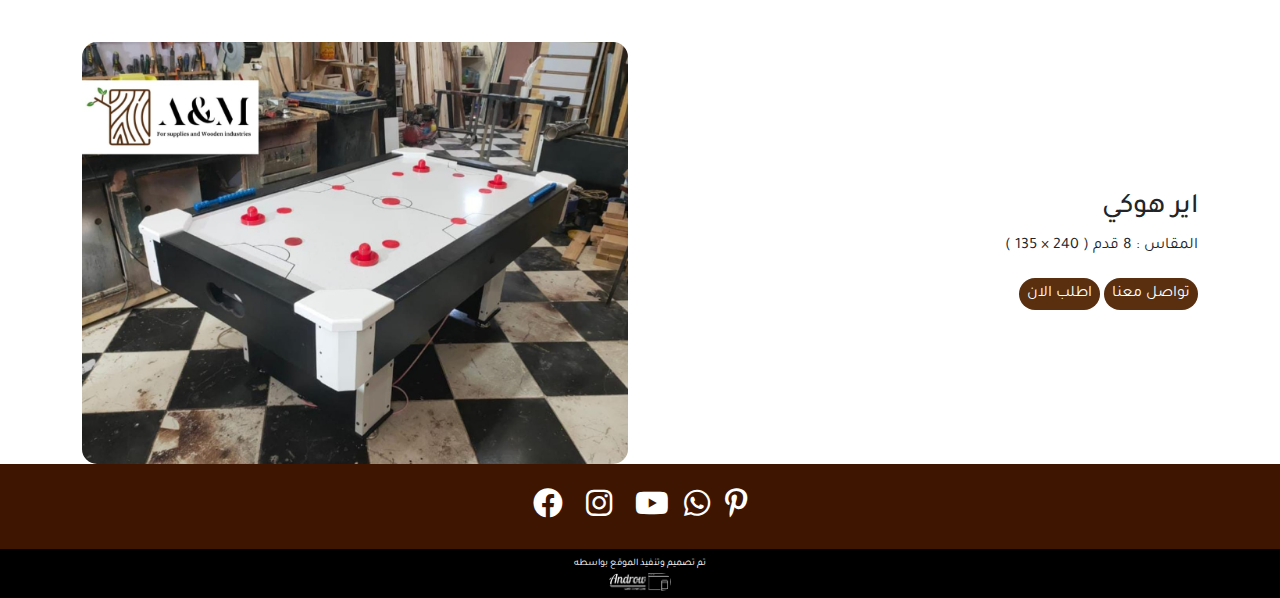
<file: hockey.html>
<!DOCTYPE html>
<html lang="en">
    <head>
        <title> هوكي & بيبي فوت</title>
        <meta charset="UTF-8">
        <meta name="title" content="A&M outdoor">
        <meta name="description" content="   شركه مصريه مختصه بالصناعات الخشبيه و التوريدات علي اعلي مستوي من الجوده و الاحترافيه , تنقسم منتجاتنا الي عده اقسام تتعرفون عليها بالقواءم المرفقة بالمتجر الالكتروني , يتم التصميم و التنفيذ تبعا لرغبه عملاءنا و ما يناسبهم مع الالتزام بدواعي الامان و الجوده
">
        <!-- Open Graph / Facebook -->
        <meta property="og:type" content="website">
        <meta property="og:url" content="sssssssssssssssssss">
        <meta property="og:title" content="A&M outdoor">
        <meta property="og:description" content="   شركه مصريه مختصه بالصناعات الخشبيه و التوريدات علي اعلي مستوي من الجوده و الاحترافيه , تنقسم منتجاتنا الي عده اقسام تتعرفون عليها بالقواءم المرفقة بالمتجر الالكتروني , يتم التصميم و التنفيذ تبعا لرغبه عملاءنا و ما يناسبهم مع الالتزام بدواعي الامان و الجوده
">
        <meta property="og:image" content="image/slide1.jpg">
        <!-- Twitter -->
        <meta property="twitter:card" content="summary_large_image">
        <meta property="twitter:url" content="sssssssssssssssssss">
        <meta property="twitter:title" content="A&M outdoor">
        <meta property="twitter:description" content="   شركه مصريه مختصه بالصناعات الخشبيه و التوريدات علي اعلي مستوي من الجوده و الاحترافيه , تنقسم منتجاتنا الي عده اقسام تتعرفون عليها بالقواءم المرفقة بالمتجر الالكتروني , يتم التصميم و التنفيذ تبعا لرغبه عملاءنا و ما يناسبهم مع الالتزام بدواعي الامان و الجوده
">
        <meta property="twitter:image" content="image/slide1.jpg">
        <!-- Meta Tags Generated with https://metatags.io -->
        <meta name="keywords" content="مجمعات العاب اطفال خشبيه 
        Kids area,
        العاب اطفال خشبيه ,
        كيدز اريا للاطفال ,
        كيدز اريا خشبيه للنوادي ,
        العاب نوادي ,
        العاب حضانات ,
        العاب مدارس ,
        العاب اطفال خشبيه بأرخص سعر ,
        مجمعات العاب اطفال خشبيه للمدارس والحضانات والفنادق والنوادي ,
        الاوت دور ,
        اثاث منزلي للحدائق ,
        اثاث حمام سباحه ,
        اثاث حديقه ,
        كنبه اوت دور ,
        اوت دور مودرن ,
        اوت دور خشب طبيعي ,
        اوت دور للمساحات الصغيره ,
        ركنه للمنزل والحديقه ,
        المجمعات البلاستيكيه ,
        مجمعات بلاستيكيه للحضانات ,
        مجمعات بلاستيكيه للمدارس ,
        كيدز اريا للفنادق ,
        كيدز اريا للمدرسه ,
        Kids area ,
        مجمع بريدج بلاستيك ,
        اشكال مجمعات بلاستيكيه ,
        الشطرنج ,
        شطرنج فايبر جلاس عملاق ,
        شطرنج فايبر جلاس ,
        شطرنج فايبر عملاق للمسابقات ,
        شطرنج فايبر جلاس للفنادق ,
        Fiber Giant chess ,
        الشماسي ,
        شمسيه حديقه خشب زان ,
        شمسيه مقاس ٣ م ,
        شمسيه قماش كلارو ,
        شمسيه قماش دك ,
        شمسيه مستورده ,
        شمسيه للفنادق ,
        شمسيه للمدارس ,
        شمسيه للشركات ,
        البلياردو ,
        طاوله بلياردو امريكي ,
        طاوله مقاس ٨ قدم ,
        طاوله اوليمبيه ,
        ترابيزه بلياردو خشب زان ,
        ترابيزه بلياردو ٨ قدم ,
        ترابيزه سنوكر ,
        Snooker table  ,
        ترابيزه كامله الاكسسورات بأفضل الاسعار">
        <meta name="viewport" content="width=device-width, initial-scale=1.0">
        <link rel="stylesheet" href="./css/all.min.css">
        <link rel="stylesheet" href="./css/bootstrap.min.css">
        <link rel="stylesheet" href="./css/style-hockey.css">
        <link rel="icon" href="./image/logo.svg">
        <link href="https://unpkg.com/aos@2.3.1/dist/aos.css" rel="stylesheet">
    </head>
    <body>
        <div class="loading">
            <span class="loader"></span>
        </div>
        <nav class="navbar navbar-expand-lg navbar-light bg-light sticky-top align-content-center">
            <div class="container d-flex justify-content-between align-content-center">
                <img src="image/logo.svg" alt="logo">
                <button
                    class="navbar-toggler"
                    type="button"
                    data-bs-toggle="collapse"
                    data-bs-target="#navbarNav"
                    aria-controls="navbarNav"
                    aria-expanded="false"
                    aria-label="Toggle navigation"
                >
                    <span class="navbar-toggler-icon"></span>
                </button>
                <div class="collapse navbar-collapse justify-content-end align-content-center" id="navbarNav">
                    <ul class="navbar-nav">
                        <li class="nav-item">
                            <a class="nav-link active mt-2" aria-current="page" href="./who.html">
                                لماذا نحن
                            </a>
                        </li>
                        <li class="nav-item">
                            <a class="nav-link mt-2" href="./pool.html"> اكسسوارات حمامات السباحه</a>
                        </li>
                        <li class="dropdown  nav-item nav-link  mydrop">
                            <a
                                class="btn  dropdown-toggle mydrop "
                                href="#"
                                role="button"
                                data-bs-toggle="dropdown"
                                aria-expanded="false"
                            >اوت دور</a>
                            <ul class="dropdown-menu ">
                                <li>
                                    <a class="dropdown-item nav-link" href="./umbrellas.html">شمسيات - شازلونج</a>
                                </li>
                                <li>
                                    <a class="dropdown-item nav-link" href="./seating.html">اثاث خارجي</a>
                                </li>
                                <li>
                                    <a class="dropdown-item nav-link" href="./bins.html">bins -picknic - bences</a>
                                </li>
                            </ul>
                        </li>
                        <li class="dropdown  nav-item nav-link  mydrop">
                            <a
                                class="btn  dropdown-toggle mydrop "
                                href="#"
                                role="button"
                                data-bs-toggle="dropdown"
                                aria-expanded="false"
                            > العاب ترفيهيه</a>
                            <ul class="dropdown-menu ">
                                <li>
                                    <a class="dropdown-item nav-link" href="./billiard.html">بلياردو  - بنج</a>
                                </li>
                                <li>
                                    <a class="dropdown-item nav-link" href="#">هوكي - بيبي فوت</a>
                                </li>
                                <li>
                                    <a class="dropdown-item nav-link" href="./chess.html">شطرنج</a>
                                </li>
                            </ul>
                        </li>
                        <li class="dropdown  nav-item nav-link  mydrop">
                            <a
                                class="btn  dropdown-toggle mydrop "
                                href="#"
                                role="button"
                                data-bs-toggle="dropdown"
                                aria-expanded="false"
                            > كيدز اريا</a>
                            <ul class="dropdown-menu ">
                                <li>
                                    <a class="dropdown-item nav-link" href="./wood.html">مجمعات خشبيه</a>
                                </li>
                                <li>
                                    <a class="dropdown-item nav-link" href="./Plastic.html">مجمعات بلاستيكيه</a>
                                </li>
                            </ul>
                        </li>
                        <li class="nav-item">
                            <a class="nav-link me-lg-5 mt-2" href="./index.html">الرئيسيه</a>
                        </li>
                        <li class="dropdown  nav-item nav-link  mydrop">
                            <a
                                class="btn  dropdown-toggle mydrop "
                                href="#"
                                role="button"
                                data-bs-toggle="dropdown"
                                aria-expanded="false"
                            >
                                تحميل الكتالوج
                                <i class="fa-solid fa-download"></i>
                            </a>
                            <ul class="dropdown-menu ">
                                <li>
                                    <a class="nav-link " href="./كتالوج العاب و شطرنج و رابر و نجيله  A&M OUTDOOR-1.pdf" download="A&M">
                                        كتالوج كيدز اريا
                                        <i class="fa-solid fa-download"></i>
                                    </a>
                                </li>
                                <li>
                                    <a class="nav-link " href="./catalouge-1.pdf" download="A&M">
                                        كتالوج اوت دور
                                        <i class="fa-solid fa-download"></i>
                                    </a>
                                </li>
                            </ul>
                        </li>
                    </ul>
                </div>
            </div>
        </nav>
        <!----------------- end nav bar-------------- -->
        <!-- --------------start section 2------------ -->
        <div class="myback d-flex  justify-content-center align-content-center">
            <div class="mytext container    justify-content-center   align-content-center ">
                <h2> هوكي و بيبي فوت</h2>
            </div>
        </div>
        <!--------------- end section 2 --------------->
        <!--------------- start section 3 --------------->
        <div class="container text-center section-3 align-items-center">
            <div class="row align-items-center ">
                <div class="col-lg-6 col-md-6 col-12 mt-5">
                    <div class="preview_1 ">
                        <img
                            class="img-fluid"
                            src="./image/بيبي/1.jpg"
                            name="preview_1"
                            alt="بيبي"
                        >
                    </div>
                    <div class="thumbnail_1   row justify-content-center">
                        <img
                            onclick="preview_1.src=img1_1.src"
                            src="./image/بيبي/1.jpg"
                            name="img1_1"
                            alt="بيبي"
                            class="img-fluid"
                        >
                        <img
                            onclick="preview_1.src=img2_1.src"
                            src="./image/بيبي/2.jpg"
                            name="img2_1"
                            alt="بيبي"
                            class="img-fluid"
                        >
                    </div>
                </div>
                <div class="col-lg-6 col-md-6 col-12 mt-5 text-end">
                    <h3>
                        baby foot
                    </h3>
                    <p>
                        Size : 140 cm × 74.5 cm × 87.5 cm
                    </p>
                    <p>
                        Accessories included
                    </p>
                    <div class=" text-end mt-4 mb-2">
                        <div class="row align-items-end">
                            <div class=" ">
                                <a class=" col a-contact p-2 w-100" href="https://wa.me/+201145302925">  تواصل معنا</a>
                                <a class="col a-order p-2" href="https://wa.me/+201145302925"> اطلب الان</a>
                            </div>
                        </div>
                    </div>
                </div>
            </div>
        </div>
        <div class="container text-center section-3 align-items-center">
            <div class="row align-items-center ">
                <div class="col-lg-6 col-md-6 col-12 mt-5">
                    <img
                        class="prodect-img img-fluid"
                        src="./image/بيبي/3.jpg"
                        alt="اير هوكي"
                        onClick="window.open(this.src)"
                        role="button"
                        tabIndex="0"
                    >
                </div>
                <div class="col-lg-6 col-md-6 col-12 mt-5 text-end">
                    <h3>
                        اير هوكي
                    </h3>
                    <p>
                        المقاس : 8 قدم  ( 240 × 135 )
                    </p>
                    <div class=" text-end mt-4 mb-2">
                        <div class="row align-items-end">
                            <div class=" ">
                                <a class=" col a-contact p-2 w-100" href="https://wa.me/+201145302925">  تواصل معنا</a>
                                <a class="col a-order p-2" href="https://wa.me/+201145302925"> اطلب الان</a>
                            </div>
                        </div>
                    </div>
                </div>
            </div>
        </div>
        <footer>
            <div class="container text-center">
                <div class="row align-items-start ">
                    <div class="col  mt-4 mb-3">
                        <a href="" class="face m-2">
                            <i class="fa-brands fa-facebook"></i>
                        </a>
                        <a href="" class="insta  m-2">
                            <i class="fa-brands fa-instagram"></i>
                        </a>
                        <a href="" class="you  m-2">
                            <i class="fa-brands fa-youtube"></i>
                        </a>
                        <a href="https://wa.me/+201145302925" class="whatsapp">
                            <i class="fa-brands fa-whatsapp"></i>
                        </a>
                        <a href="" class="pin  m-2">
                            <i class="fa-brands fa-pinterest-p"></i>
                        </a>
                    </div>
                </div>
            </div>
        </footer>
        <div class="lastsec  align-content-center text-center">
            <div class="container lastsec">
                <p class="pt-2">تم تصميم وتنفيذ الموقع بواسطه</p>
                <a href="https://wa.me/+201129572930">
                    <img src="./androw-high-resolution-logo-white-transparent.png" alt="androw" style=" height: 18px; margin-bottom: 5px;">
                </a>
            </div>
        </div>
        <a href="https://wa.me/+201145302925" class="logo hover-target" target="_blank">
            <img src="./image/whatsapp.png" alt="whatsapp">
        </a>
        <script src="https://unpkg.com/aos@2.3.1/dist/aos.js"></script>
        <script>
        AOS.init();
        </script>
        <!-- <script>document.addEventListener ('keyup' ,(e)=> {
        navigator.clipboard.writeText ('');
        alert (' لا يمكنك اخذ لقطه شاشه برجاء التواصل معنا عن طريق الواتساب');
    });
    </script> -->
        <script src="./js/bootstrap.bundle.min.js"></script>
        <script src="./js/main.js"></script>
        <!-- <script>
        function imgWindow() {
         window.open("image") }
    </script> -->
    </body>
</html>
</file>
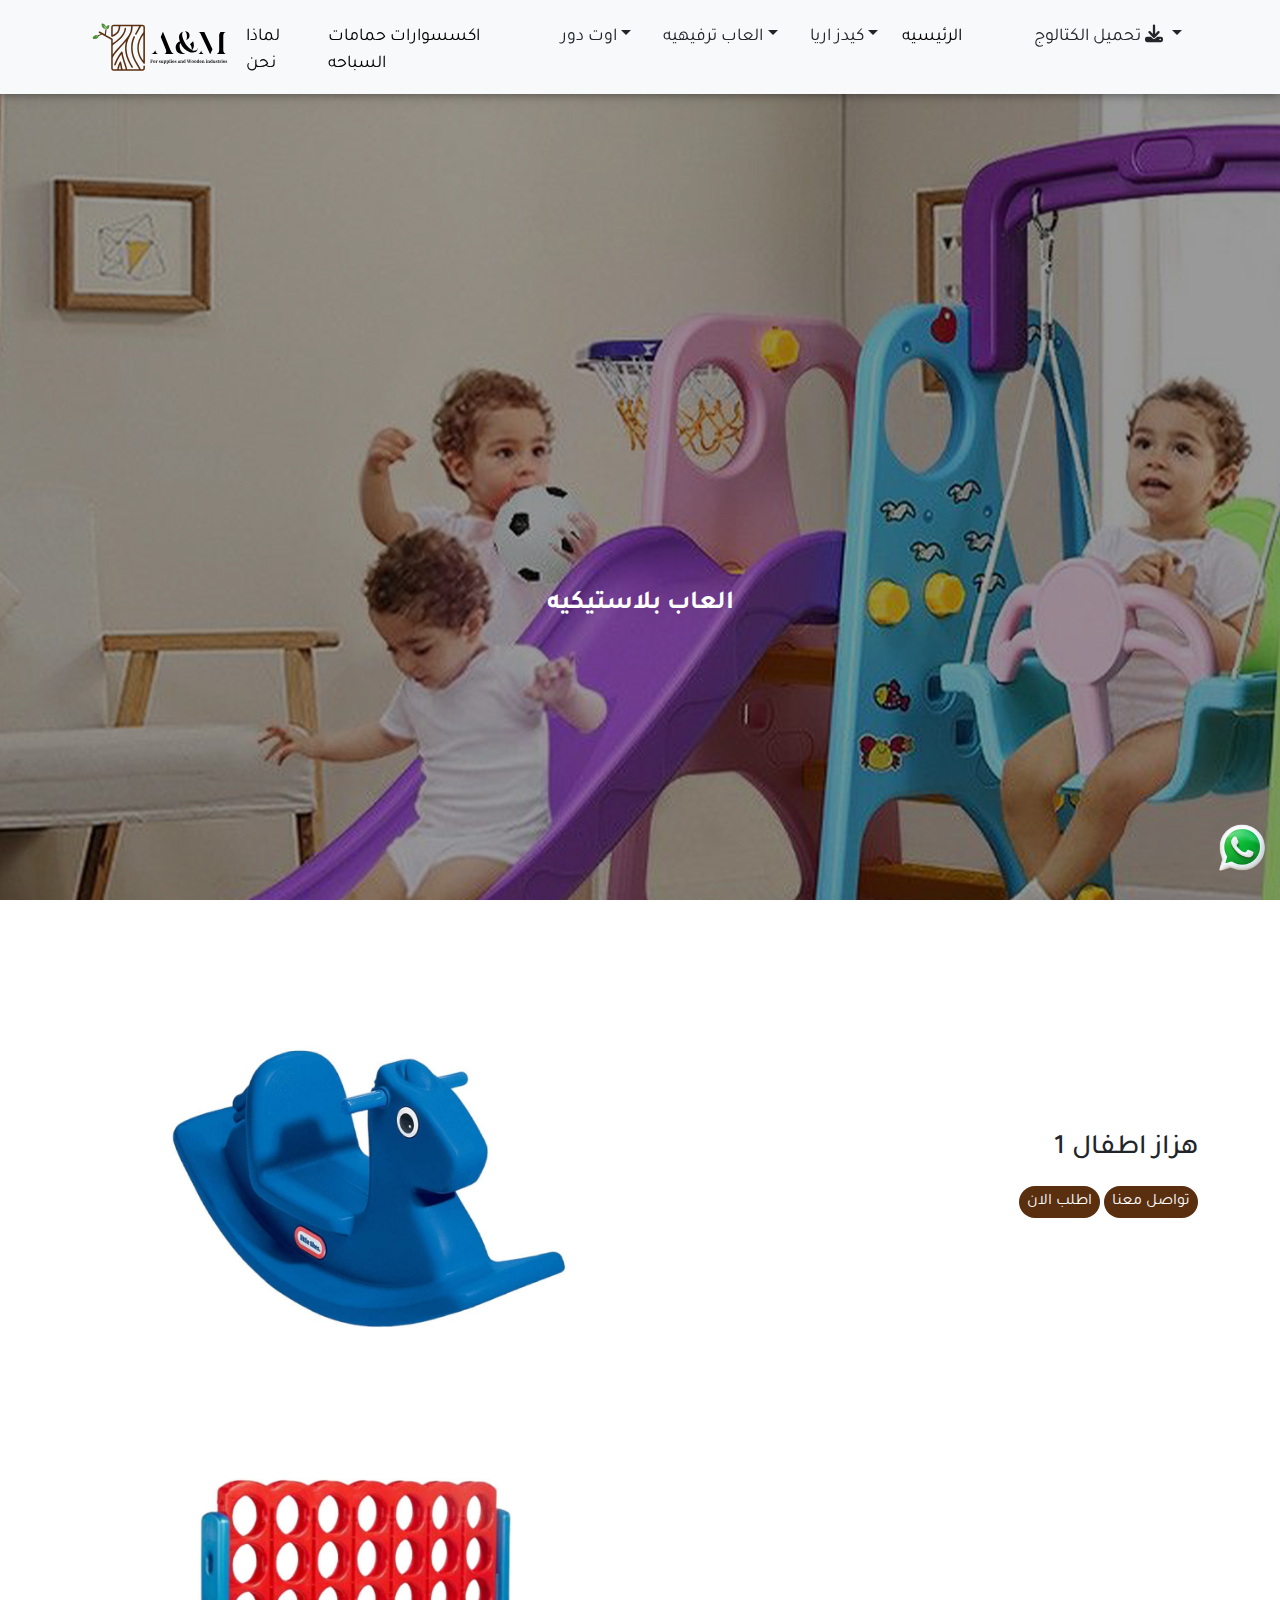
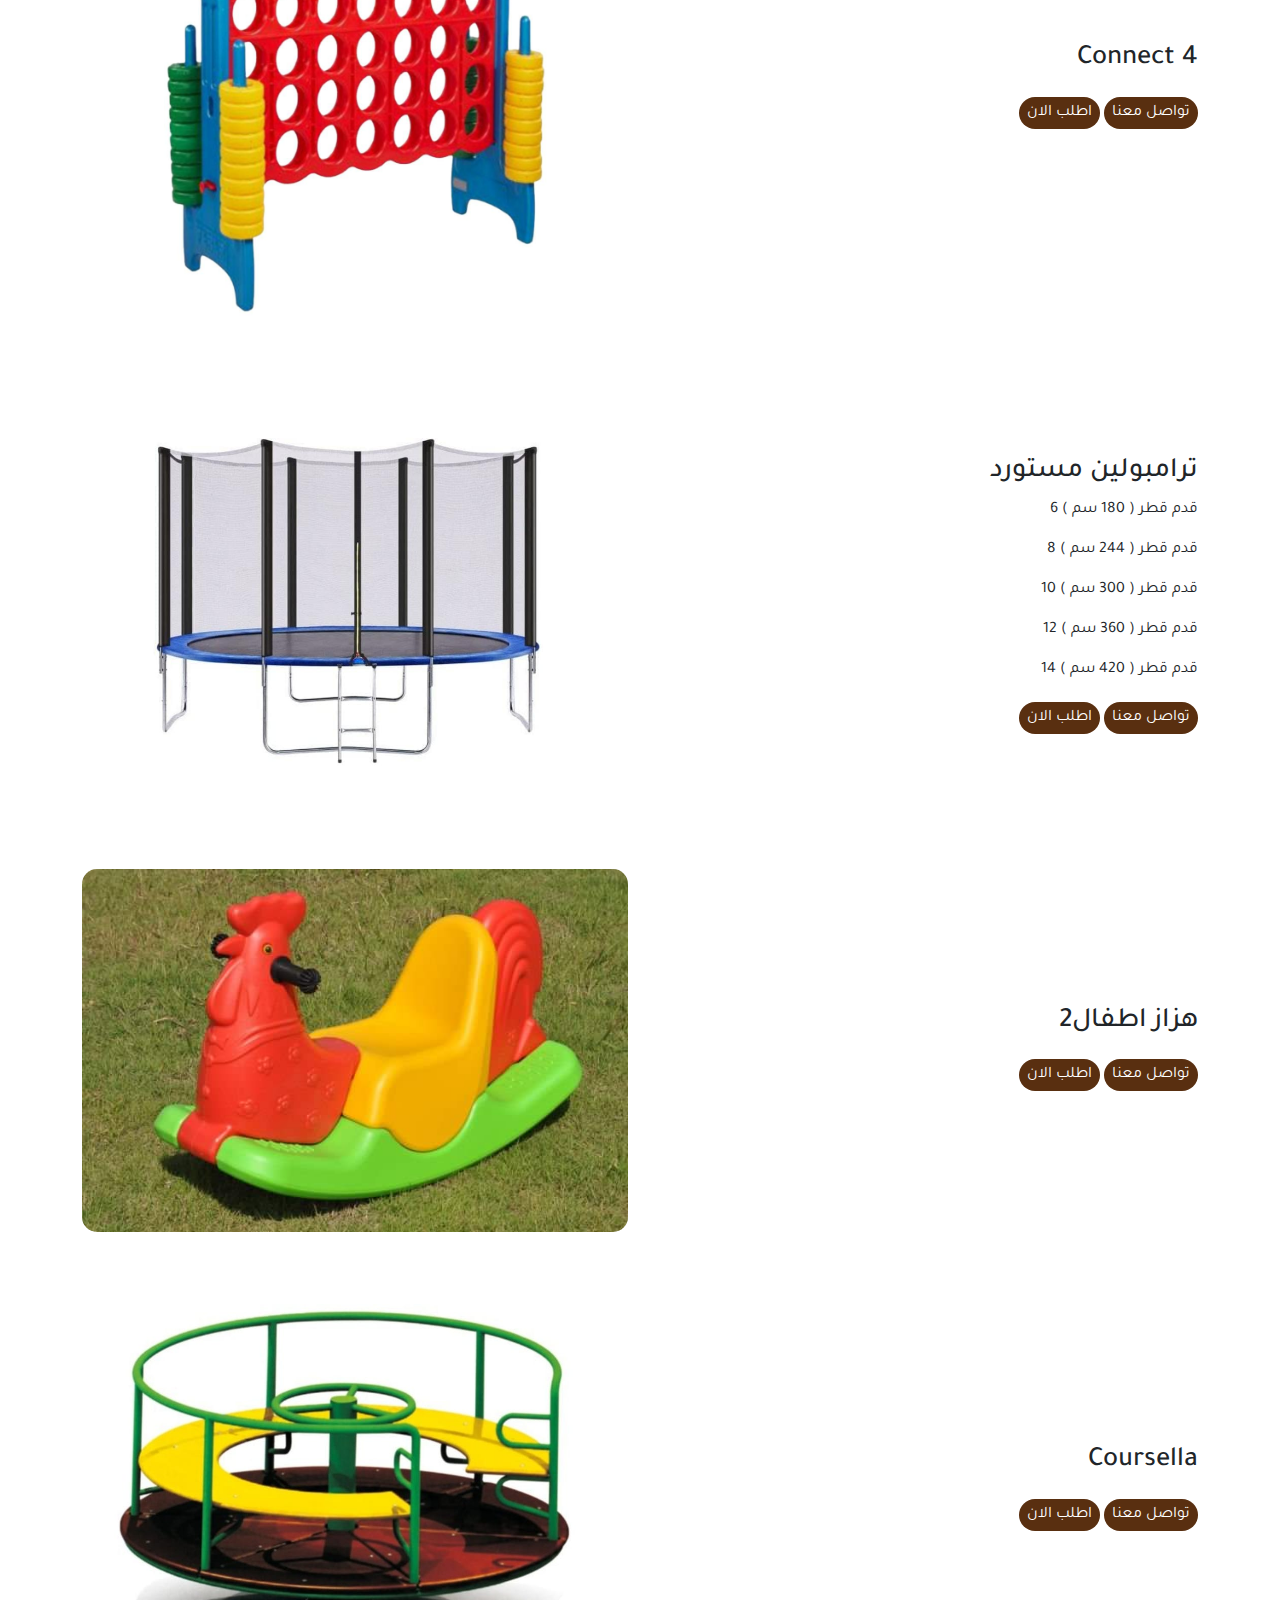
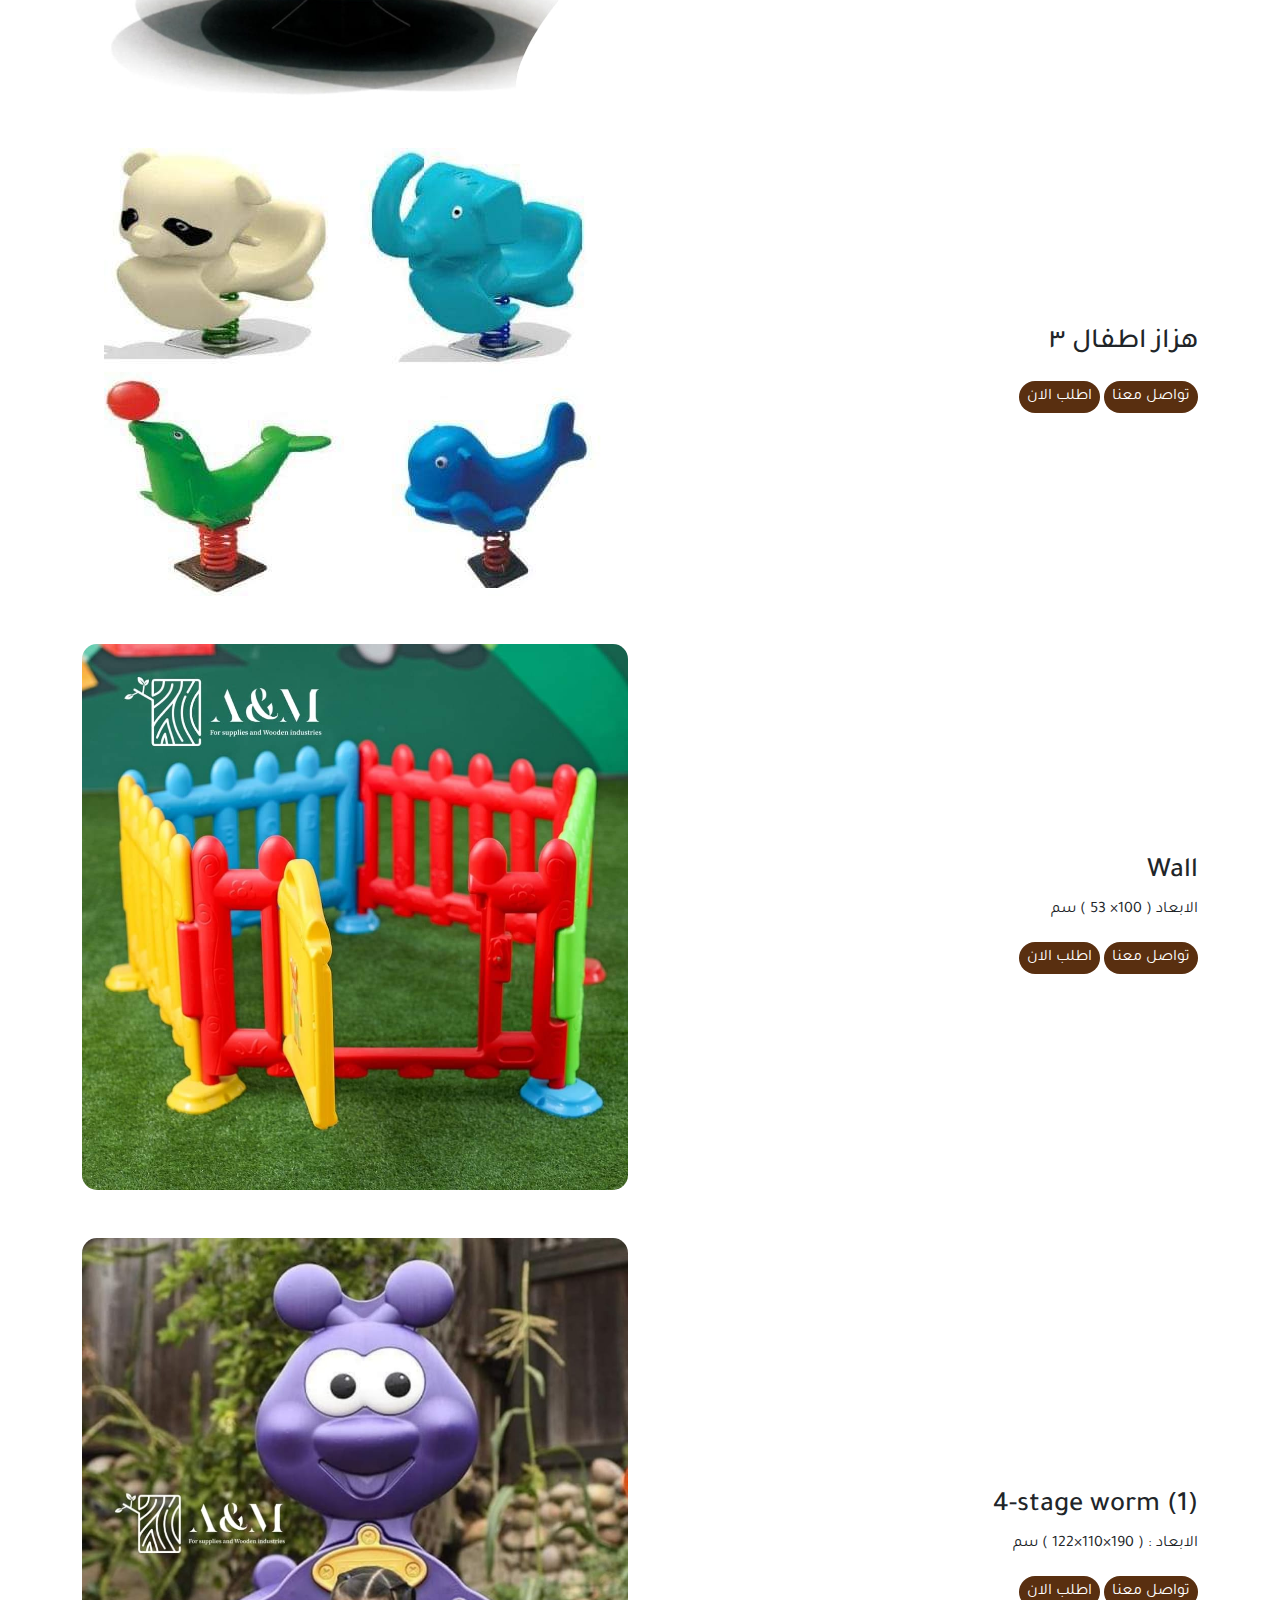
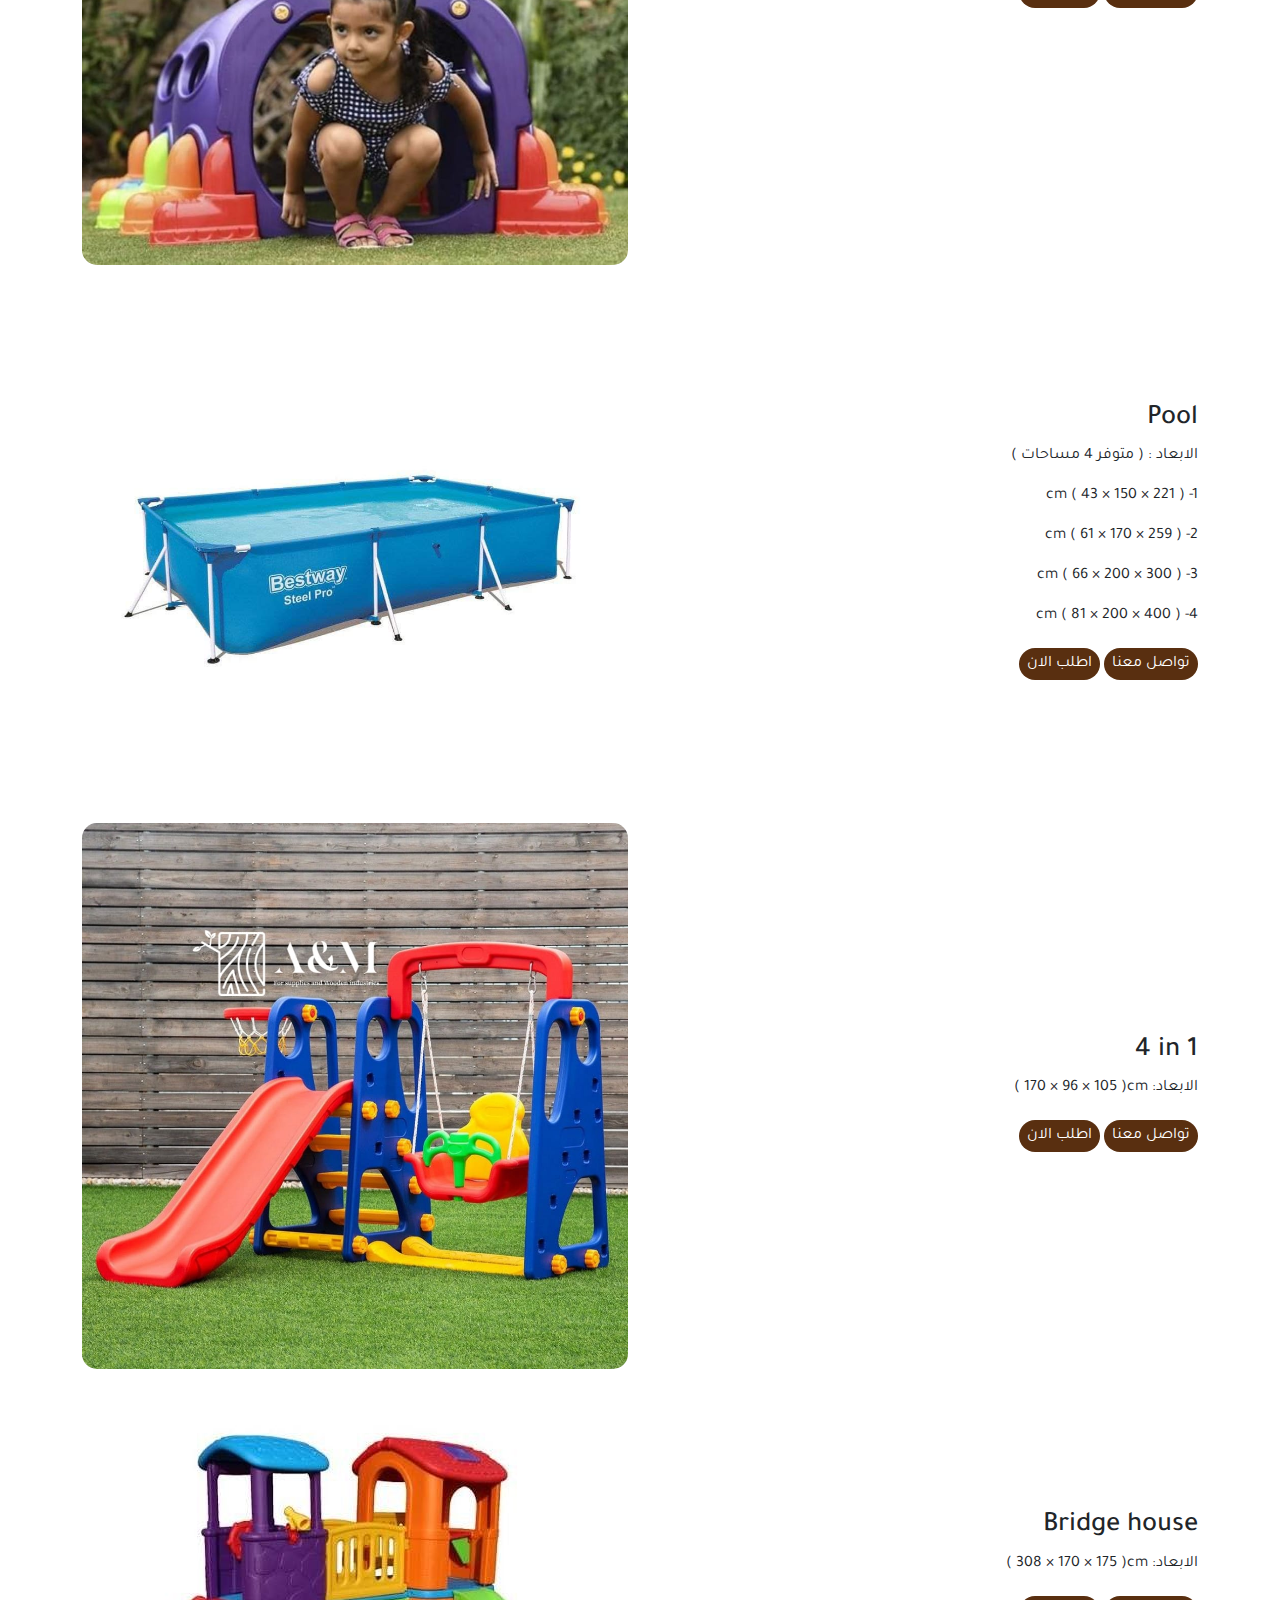
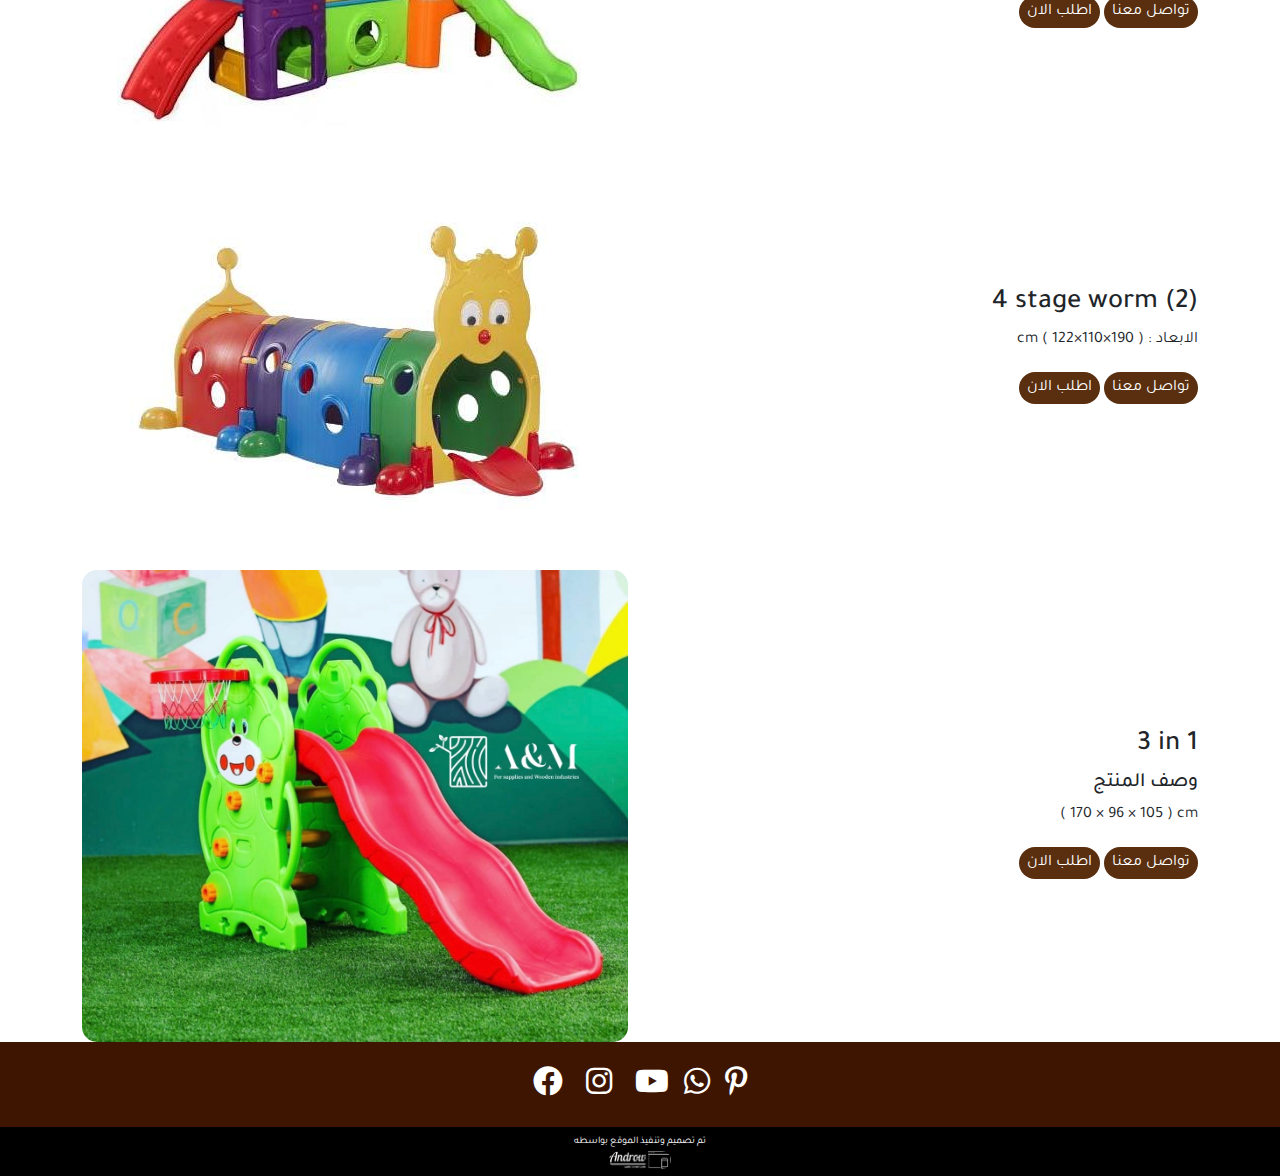
<file: Plastic.html>
<!DOCTYPE html>
<html lang="en">
    <head>
        <title>المجمعات البلاستيكه</title>
        <meta charset="UTF-8">
        <meta name="title" content="A&M outdoor">
        <meta name="description" content="   شركه مصريه مختصه بالصناعات الخشبيه و التوريدات علي اعلي مستوي من الجوده و الاحترافيه , تنقسم منتجاتنا الي عده اقسام تتعرفون عليها بالقواءم المرفقة بالمتجر الالكتروني , يتم التصميم و التنفيذ تبعا لرغبه عملاءنا و ما يناسبهم مع الالتزام بدواعي الامان و الجوده
">
        <!-- Open Graph / Facebook -->
        <meta property="og:type" content="website">
        <meta property="og:url" content="sssssssssssssssssss">
        <meta property="og:title" content="A&M outdoor">
        <meta property="og:description" content="   شركه مصريه مختصه بالصناعات الخشبيه و التوريدات علي اعلي مستوي من الجوده و الاحترافيه , تنقسم منتجاتنا الي عده اقسام تتعرفون عليها بالقواءم المرفقة بالمتجر الالكتروني , يتم التصميم و التنفيذ تبعا لرغبه عملاءنا و ما يناسبهم مع الالتزام بدواعي الامان و الجوده
">
        <meta property="og:image" content="image/slide1.jpg">
        <!-- Twitter -->
        <meta property="twitter:card" content="summary_large_image">
        <meta property="twitter:url" content="sssssssssssssssssss">
        <meta property="twitter:title" content="A&M outdoor">
        <meta property="twitter:description" content="   شركه مصريه مختصه بالصناعات الخشبيه و التوريدات علي اعلي مستوي من الجوده و الاحترافيه , تنقسم منتجاتنا الي عده اقسام تتعرفون عليها بالقواءم المرفقة بالمتجر الالكتروني , يتم التصميم و التنفيذ تبعا لرغبه عملاءنا و ما يناسبهم مع الالتزام بدواعي الامان و الجوده
">
        <meta property="twitter:image" content="image/slide1.jpg">
        <!-- Meta Tags Generated with https://metatags.io -->
        <meta name="keywords" content="مجمعات العاب اطفال خشبيه 
        Kids area,
        العاب اطفال خشبيه ,
        كيدز اريا للاطفال ,
        كيدز اريا خشبيه للنوادي ,
        العاب نوادي ,
        العاب حضانات ,
        العاب مدارس ,
        العاب اطفال خشبيه بأرخص سعر ,
        مجمعات العاب اطفال خشبيه للمدارس والحضانات والفنادق والنوادي ,
        الاوت دور ,
        اثاث منزلي للحدائق ,
        اثاث حمام سباحه ,
        اثاث حديقه ,
        كنبه اوت دور ,
        اوت دور مودرن ,
        اوت دور خشب طبيعي ,
        اوت دور للمساحات الصغيره ,
        ركنه للمنزل والحديقه ,
        المجمعات البلاستيكيه ,
        مجمعات بلاستيكيه للحضانات ,
        مجمعات بلاستيكيه للمدارس ,
        كيدز اريا للفنادق ,
        كيدز اريا للمدرسه ,
        Kids area ,
        مجمع بريدج بلاستيك ,
        اشكال مجمعات بلاستيكيه ,
        الشطرنج ,
        شطرنج فايبر جلاس عملاق ,
        شطرنج فايبر جلاس ,
        شطرنج فايبر عملاق للمسابقات ,
        شطرنج فايبر جلاس للفنادق ,
        Fiber Giant chess ,
        الشماسي ,
        شمسيه حديقه خشب زان ,
        شمسيه مقاس ٣ م ,
        شمسيه قماش كلارو ,
        شمسيه قماش دك ,
        شمسيه مستورده ,
        شمسيه للفنادق ,
        شمسيه للمدارس ,
        شمسيه للشركات ,
        البلياردو ,
        طاوله بلياردو امريكي ,
        طاوله مقاس ٨ قدم ,
        طاوله اوليمبيه ,
        ترابيزه بلياردو خشب زان ,
        ترابيزه بلياردو ٨ قدم ,
        ترابيزه سنوكر ,
        Snooker table  ,
        ترابيزه كامله الاكسسورات بأفضل الاسعار">
        <meta name="viewport" content="width=device-width, initial-scale=1.0">
        <link rel="stylesheet" href="./css/all.min.css">
        <link rel="stylesheet" href="./css/bootstrap.min.css">
        <link rel="stylesheet" href="./css/style-plastic.css">
        <link rel="icon" href="./image/logo.svg">
        <link href="https://unpkg.com/aos@2.3.1/dist/aos.css" rel="stylesheet">
    </head>
    <body>
        <div class="loading">
            <span class="loader"></span>
        </div>
        <nav class="navbar navbar-expand-lg navbar-light bg-light sticky-top align-content-center">
            <div class="container d-flex justify-content-between align-content-center">
                <img src="image/logo.svg" alt="logo">
                <button
                    class="navbar-toggler"
                    type="button"
                    data-bs-toggle="collapse"
                    data-bs-target="#navbarNav"
                    aria-controls="navbarNav"
                    aria-expanded="false"
                    aria-label="Toggle navigation"
                >
                    <span class="navbar-toggler-icon"></span>
                </button>
                <div class="collapse navbar-collapse justify-content-end align-content-center" id="navbarNav">
                    <ul class="navbar-nav">
                        <li class="nav-item">
                            <a class="nav-link active mt-2" aria-current="page" href="./who.html">
                                لماذا نحن
                            </a>
                        </li>
                        <li class="nav-item">
                            <a class="nav-link mt-2" href="./pool.html"> اكسسوارات حمامات السباحه</a>
                        </li>
                        <li class="dropdown  nav-item nav-link  mydrop">
                            <a
                                class="btn  dropdown-toggle mydrop "
                                href="#"
                                role="button"
                                data-bs-toggle="dropdown"
                                aria-expanded="false"
                            >اوت دور</a>
                            <ul class="dropdown-menu ">
                                <li>
                                    <a class="dropdown-item nav-link" href="./umbrellas.html">شمسيات - شازلونج</a>
                                </li>
                                <li>
                                    <a class="dropdown-item nav-link" href="./seating.html">اثاث خارجي</a>
                                </li>
                                <li>
                                    <a class="dropdown-item nav-link" href="./bins.html">bins -picknic - bences</a>
                                </li>
                            </ul>
                        </li>
                        <li class="dropdown  nav-item nav-link  mydrop">
                            <a
                                class="btn  dropdown-toggle mydrop "
                                href="#"
                                role="button"
                                data-bs-toggle="dropdown"
                                aria-expanded="false"
                            > العاب ترفيهيه</a>
                            <ul class="dropdown-menu ">
                                <li>
                                    <a class="dropdown-item nav-link" href="./billiard.html">بلياردو  - بنج</a>
                                </li>
                                <li>
                                    <a class="dropdown-item nav-link" href="./hockey.html">هوكي - بيبي فوت</a>
                                </li>
                                <li>
                                    <a class="dropdown-item nav-link" href="./chess.html">شطرنج</a>
                                </li>
                            </ul>
                        </li>
                        <li class="dropdown  nav-item nav-link  mydrop">
                            <a
                                class="btn  dropdown-toggle mydrop "
                                href="#"
                                role="button"
                                data-bs-toggle="dropdown"
                                aria-expanded="false"
                            > كيدز اريا</a>
                            <ul class="dropdown-menu ">
                                <li>
                                    <a class="dropdown-item nav-link" href="./wood.html">مجمعات خشبيه</a>
                                </li>
                                <li>
                                    <a class="dropdown-item nav-link" href="#">مجمعات بلاستيكيه</a>
                                </li>
                            </ul>
                        </li>
                        <li class="nav-item">
                            <a class="nav-link me-lg-5 mt-2" href="./index.html">الرئيسيه</a>
                        </li>
                        <li class="dropdown  nav-item nav-link  mydrop">
                            <a
                                class="btn  dropdown-toggle mydrop "
                                href="#"
                                role="button"
                                data-bs-toggle="dropdown"
                                aria-expanded="false"
                            >
                                تحميل الكتالوج
                                <i class="fa-solid fa-download"></i>
                            </a>
                            <ul class="dropdown-menu ">
                                <li>
                                    <a class="nav-link " href="./كتالوج العاب و شطرنج و رابر و نجيله  A&M OUTDOOR-1.pdf" download="A&M">
                                        كتالوج كيدز اريا
                                        <i class="fa-solid fa-download"></i>
                                    </a>
                                </li>
                                <li>
                                    <a class="nav-link " href="./catalouge-1.pdf" download="A&M">
                                        كتالوج اوت دور
                                        <i class="fa-solid fa-download"></i>
                                    </a>
                                </li>
                            </ul>
                        </li>
                    </ul>
                </div>
            </div>
        </nav>
        <!----------------- end nav bar-------------- -->
        <!-- --------------start section 2------------ -->
        <div class="myback d-flex  justify-content-center align-content-center">
            <div class="mytext container    justify-content-center   align-content-center ">
                <h2> العاب بلاستيكيه</h2>
            </div>
        </div>
    </div>
    <!--------------- end section 2 --------------->
    <!--------------- start section 3 --------------->
    <div class="container text-center section-3 align-items-center">
        <div class="row align-items-center ">
            <div class="col-lg-6 col-md-6 col-12 mt-5">
                <img
                    class="prodect-img img-fluid"
                    src="./image/المجمعات البلاستيكيه/1.jpg"
                    alt="البلاستيكيه"
                    onClick="window.open(this.src)"
                    role="button"
                    tabIndex="0"
                >
            </div>
            <div class="col-lg-6 col-md-6 col-12 mt-5 text-end">
                <h3>
                    1  هزاز اطفال
                </h3>
                <!-- <div class=" text-end">
                    <div class="row align-items-center">
                        <div class="col-lg-4 col-md-4 col-4">
                            صوره لون2
                        </div>
                        <div class="col-lg-4 col-md-4 col-4">
                            صوره لون1
                        </div>
                        <div class="col-lg-4 col-md-4 col-4">
                            : الالوان المتاحه
                        </div>
                    </div>
                </div> -->
                <div class=" text-end mt-4 mb-2">
                    <div class="row align-items-end">
                        <div class=" ">
                            <a class=" col a-contact p-2 w-100" href="https://wa.me/+201145302925">  تواصل معنا</a>
                            <a class="col a-order p-2" href="https://wa.me/+201145302925"> اطلب الان</a>
                        </div>
                    </div>
                </div>
            </div>
        </div>
    </div>
    <div class="container text-center section-3 align-items-center">
        <div class="row align-items-center ">
            <div class="col-lg-6 col-md-6 col-12 mt-5">
                <img
                    class="prodect-img img-fluid"
                    src="./image/المجمعات البلاستيكيه/2.jpg"
                    alt="البلاستيكيه"
                    onClick="window.open(this.src)"
                    role="button"
                    tabIndex="0"
                >
            </div>
            <div class="col-lg-6 col-md-6 col-12 mt-5 text-end">
                <h3>  Connect 4</h3>
                <!-- <div class=" text-end">
                    <div class="row align-items-center">
                        <div class="col-lg-4 col-md-4 col-4">
                            صوره لون2
                        </div>
                        <div class="col-lg-4 col-md-4 col-4">
                            صوره لون1
                        </div>
                        <div class="col-lg-4 col-md-4 col-4">
                            : الالوان المتاحه
                        </div>
                    </div>
                </div> -->
                <div class=" text-end mt-4 mb-2">
                    <div class="row align-items-end">
                        <div class=" ">
                            <a class=" col a-contact p-2 w-100" href="https://wa.me/+201145302925">  تواصل معنا</a>
                            <a class="col a-order p-2" href="https://wa.me/+201145302925"> اطلب الان</a>
                        </div>
                    </div>
                </div>
            </div>
        </div>
    </div>
    <div class="container text-center section-3 align-items-center">
        <div class="row align-items-center ">
            <div class="col-lg-6 col-md-6 col-12 mt-5">
                <img
                    class="prodect-img img-fluid"
                    src="./image/المجمعات البلاستيكيه/3.jpg"
                    alt="البلاستيكيه"
                    onClick="window.open(this.src)"
                    role="button"
                    tabIndex="0"
                >
            </div>
            <div class="col-lg-6 col-md-6 col-12 mt-5 text-end">
                <h3>
                    ترامبولين مستورد
                </h3>
                <p>
                    6 قدم قطر ( 180 سم )
                </p>
                <p> 8 قدم قطر ( 244 سم )</p>
                <p>
                    10 قدم قطر ( 300 سم )
                </p>
                <p>
                    12 قدم قطر ( 360 سم )
                </p>
                <p>
                    14 قدم قطر ( 420 سم )
                </p>
                <!-- <div class=" text-end">
                    <div class="row align-items-center">
                        <div class="col-lg-4 col-md-4 col-4">
                            صوره لون2
                        </div>
                        <div class="col-lg-4 col-md-4 col-4">
                            صوره لون1
                        </div>
                        <div class="col-lg-4 col-md-4 col-4">
                            : الالوان المتاحه
                        </div>
                    </div>
                </div> -->
                <div class=" text-end mt-4 mb-2">
                    <div class="row align-items-end">
                        <div class=" ">
                            <a class=" col a-contact p-2 w-100" href="https://wa.me/+201145302925">  تواصل معنا</a>
                            <a class="col a-order p-2" href="https://wa.me/+201145302925"> اطلب الان</a>
                        </div>
                    </div>
                </div>
            </div>
        </div>
    </div>
    <div class="container text-center section-3 align-items-center">
        <div class="row align-items-center ">
            <div class="col-lg-6 col-md-6 col-12 mt-5">
                <img
                    class="prodect-img img-fluid"
                    src="./image/المجمعات البلاستيكيه/4.jpg"
                    alt="البلاستيكيه"
                    onClick="window.open(this.src)"
                    role="button"
                    tabIndex="0"
                >
            </div>
            <div class="col-lg-6 col-md-6 col-12 mt-5 text-end">
                <h3>
                    هزاز اطفال2
                </h3>
                <!-- <div class=" text-end">
                    <div class="row align-items-center">
                        <div class="col-lg-4 col-md-4 col-4">
                            صوره لون2
                        </div>
                        <div class="col-lg-4 col-md-4 col-4">
                            صوره لون1
                        </div>
                        <div class="col-lg-4 col-md-4 col-4">
                            : الالوان المتاحه
                        </div>
                    </div>
                </div> -->
                <div class=" text-end mt-4 mb-2">
                    <div class="row align-items-end">
                        <div class=" ">
                            <a class=" col a-contact p-2 w-100" href="https://wa.me/+201145302925">  تواصل معنا</a>
                            <a class="col a-order p-2" href="https://wa.me/+201145302925"> اطلب الان</a>
                        </div>
                    </div>
                </div>
            </div>
        </div>
    </div>
    <div class="container text-center section-3 align-items-center">
        <div class="row align-items-center ">
            <div class="col-lg-6 col-md-6 col-12 mt-5">
                <img
                    class="prodect-img img-fluid"
                    src="./image/المجمعات البلاستيكيه/5.jpg"
                    alt="البلاستيكيه"
                    onClick="window.open(this.src)"
                    role="button"
                    tabIndex="0"
                >
            </div>
            <div class="col-lg-6 col-md-6 col-12 mt-5 text-end">
                <h3>
                    Coursella
                </h3>
                <!-- <div class=" text-end">
                    <div class="row align-items-center">
                        <div class="col-lg-4 col-md-4 col-4">
                            صوره لون2
                        </div>
                        <div class="col-lg-4 col-md-4 col-4">
                            صوره لون1
                        </div>
                        <div class="col-lg-4 col-md-4 col-4">
                            : الالوان المتاحه
                        </div>
                    </div>
                </div> -->
                <div class=" text-end mt-4 mb-2">
                    <div class="row align-items-end">
                        <div class=" ">
                            <a class=" col a-contact p-2 w-100" href="https://wa.me/+201145302925">  تواصل معنا</a>
                            <a class="col a-order p-2" href="https://wa.me/+201145302925"> اطلب الان</a>
                        </div>
                    </div>
                </div>
            </div>
        </div>
    </div>
    <div class="container text-center section-3 align-items-center">
        <div class="row align-items-center ">
            <div class="col-lg-6 col-md-6 col-12 mt-5">
                <img
                    class="prodect-img img-fluid"
                    src="./image/المجمعات البلاستيكيه/6.jpg"
                    alt="البلاستيكيه"
                    onClick="window.open(this.src)"
                    role="button"
                    tabIndex="0"
                >
            </div>
            <div class="col-lg-6 col-md-6 col-12 mt-5 text-end">
                <h3>
                    هزاز اطفال ٣
                </h3>
                <div class=" text-end mt-4 mb-2">
                    <div class="row align-items-end">
                        <div class=" ">
                            <a class=" col a-contact p-2 w-100" href="https://wa.me/+201145302925">  تواصل معنا</a>
                            <a class="col a-order p-2" href="https://wa.me/+201145302925"> اطلب الان</a>
                        </div>
                    </div>
                </div>
            </div>
        </div>
    </div>
    <div class="container text-center section-3 align-items-center">
        <div class="row align-items-center ">
            <div class="col-lg-6 col-md-6 col-12 mt-5">
                <img
                    class="prodect-img img-fluid"
                    src="./image/المجمعات البلاستيكيه/7.jpg"
                    alt="البلاستيكيه"
                    onClick="window.open(this.src)"
                    role="button"
                    tabIndex="0"
                >
            </div>
            <div class="col-lg-6 col-md-6 col-12 mt-5 text-end">
                <h3>
                    Wall
                </h3>
                <p>
                    الابعاد ( 100× 53 ) سم
                </p>
                <div class=" text-end mt-4 mb-2">
                    <div class="row align-items-end">
                        <div class=" ">
                            <a class=" col a-contact p-2 w-100" href="https://wa.me/+201145302925">  تواصل معنا</a>
                            <a class="col a-order p-2" href="https://wa.me/+201145302925"> اطلب الان</a>
                        </div>
                    </div>
                </div>
            </div>
        </div>
    </div>
    <div class="container text-center section-3 align-items-center">
        <div class="row align-items-center ">
            <div class="col-lg-6 col-md-6 col-12 mt-5">
                <img
                    class="prodect-img img-fluid"
                    src="./image/المجمعات البلاستيكيه/8.jpg"
                    alt="البلاستيكيه"
                    onClick="window.open(this.src)"
                    role="button"
                    tabIndex="0"
                >
            </div>
            <div class="col-lg-6 col-md-6 col-12 mt-5 text-end">
                <h3>
                    4-stage worm (1)
                </h3>
                <p>
                    الابعاد : ( 190×110×122 ) سم
                </p>
                <div class=" text-end mt-4 mb-2">
                    <div class="row align-items-end">
                        <div class=" ">
                            <a class=" col a-contact p-2 w-100" href="https://wa.me/+201145302925">  تواصل معنا</a>
                            <a class="col a-order p-2" href="https://wa.me/+201145302925"> اطلب الان</a>
                        </div>
                    </div>
                </div>
            </div>
        </div>
    </div>
    <div class="container text-center section-3 align-items-center">
        <div class="row align-items-center ">
            <div class="col-lg-6 col-md-6 col-12 mt-5">
                <img
                    class="prodect-img img-fluid"
                    src="./image/المجمعات البلاستيكيه/9.jpg"
                    alt="البلاستيكيه"
                    onClick="window.open(this.src)"
                    role="button"
                    tabIndex="0"
                >
            </div>
            <div class="col-lg-6 col-md-6 col-12 mt-5 text-end">
                <h3> Pool</h3>
                <p>
                    الابعاد : ( متوفر 4 مساحات )
                </p>
                <p>
                    cm ( 43 × 150 × 221 ) -1
                </p>
                <p>
                    cm ( 61 × 170 × 259 ) -2
                </p>
                <p>
                    cm ( 66 × 200 × 300 ) -3
                </p>
                <p>
                    cm ( 81 × 200 × 400 ) -4
                </p>
                <div class=" text-end mt-4 mb-2">
                    <div class="row align-items-end">
                        <div class=" ">
                            <a class=" col a-contact p-2 w-100" href="https://wa.me/+201145302925">  تواصل معنا</a>
                            <a class="col a-order p-2" href="https://wa.me/+201145302925"> اطلب الان</a>
                        </div>
                    </div>
                </div>
            </div>
        </div>
    </div>
    <div class="container text-center section-3 align-items-center">
        <div class="row align-items-center ">
            <div class="col-lg-6 col-md-6 col-12 mt-5">
                <img
                    class="prodect-img img-fluid"
                    src="./image/المجمعات البلاستيكيه/10.jpg"
                    alt="البلاستيكيه"
                    onClick="window.open(this.src)"
                    role="button"
                    tabIndex="0"
                >
            </div>
            <div class="col-lg-6 col-md-6 col-12 mt-5 text-end">
                <h3>    4 in 1</h3>
                <p>
                    ( 170 × 96 × 105 )cm  :الابعاد
                </p>
                <div class=" text-end mt-4 mb-2">
                    <div class="row align-items-end">
                        <div class=" ">
                            <a class=" col a-contact p-2 w-100" href="https://wa.me/+201145302925">  تواصل معنا</a>
                            <a class="col a-order p-2" href="https://wa.me/+201145302925" ""> اطلب الان</a>
                        </div>
                    </div>
                </div>
            </div>
        </div>
    </div>
    <div class="container text-center section-3 align-items-center">
        <div class="row align-items-center ">
            <div class="col-lg-6 col-md-6 col-12 mt-5">
                <img
                    class="prodect-img img-fluid"
                    src="./image/المجمعات البلاستيكيه/11.jpg"
                    alt="البلاستيكيه"
                    onClick="window.open(this.src)"
                    role="button"
                    tabIndex="0"
                >
            </div>
            <div class="col-lg-6 col-md-6 col-12 mt-5 text-end">
                <h3> Bridge house</h3>
                <p>
                    ( 308 × 170 × 175 )cm     :الابعاد
                </p>
                <div class=" text-end mt-4 mb-2">
                    <div class="row align-items-end">
                        <div class=" ">
                            <a class=" col a-contact p-2 w-100" href="https://wa.me/+201145302925">  تواصل معنا</a>
                            <a class="col a-order p-2" href="https://wa.me/+201145302925"> اطلب الان</a>
                        </div>
                    </div>
                </div>
            </div>
        </div>
    </div>
    <div class="container text-center section-3 align-items-center">
        <div class="row align-items-center ">
            <div class="col-lg-6 col-md-6 col-12 mt-5">
                <img
                    class="prodect-img img-fluid"
                    src="./image/المجمعات البلاستيكيه/12.jpg"
                    alt="البلاستيكيه"
                    onClick="window.open(this.src)"
                    role="button"
                    tabIndex="0"
                >
            </div>
            <div class="col-lg-6 col-md-6 col-12 mt-5 text-end">
                <h3> 4 stage worm (2)</h3>
                <p>
                    cm   الابعاد : ( 190×110×122 )
                </p>
                <div class=" text-end mt-4 mb-2">
                    <div class="row align-items-end">
                        <div class=" ">
                            <a class=" col a-contact p-2 w-100" href="https://wa.me/+201145302925">  تواصل معنا</a>
                            <a class="col a-order p-2" href="https://wa.me/+201145302925"> اطلب الان</a>
                        </div>
                    </div>
                </div>
            </div>
        </div>
    </div>
    <div class="container text-center section-3 align-items-center">
        <div class="row align-items-center ">
            <div class="col-lg-6 col-md-6 col-12 mt-5">
                <img
                    class="prodect-img img-fluid"
                    src="./image/المجمعات البلاستيكيه/13.jpg"
                    alt="البلاستيكيه"
                    onClick="window.open(this.src)"
                    role="button"
                    tabIndex="0"
                >
            </div>
            <div class="col-lg-6 col-md-6 col-12 mt-5 text-end">
                <h3> 3 in 1</h3>
                <h5>  وصف المنتج</h5>
                <p>
                    ( 170 × 96 × 105 ) cm
                </p>
                <div class=" text-end mt-4 mb-2">
                    <div class="row align-items-end">
                        <div class=" ">
                            <a class=" col a-contact p-2 w-100" href="https://wa.me/+201145302925">  تواصل معنا</a>
                            <a class="col a-order p-2" href="https://wa.me/+201145302925"> اطلب الان</a>
                        </div>
                    </div>
                </div>
            </div>
        </div>
    </div>
</div>
<footer>
    <div class="container text-center">
        <div class="row align-items-start ">
            <div class="col  mt-4 mb-3">
                <a href="#" class="face m-2">
                    <i class="fa-brands fa-facebook"></i>
                </a>
                <a href="#" class="insta  m-2">
                    <i class="fa-brands fa-instagram"></i>
                </a>
                <a href="#" class="you  m-2">
                    <i class="fa-brands fa-youtube"></i>
                </a>
                <a href="https://wa.me/+201145302925" class="whatsapp">
                    <i class="fa-brands fa-whatsapp"></i>
                </a>
                <a href="#" class="pin  m-2">
                    <i class="fa-brands fa-pinterest-p"></i>
                </a>
            </div>
        </div>
    </div>
</footer>
<div class="lastsec  align-content-center text-center">
    <div class="container lastsec">
        <p class="pt-2">تم تصميم وتنفيذ الموقع بواسطه</p>
        <a href="https://wa.me/+201129572930">
            <img src="./androw-high-resolution-logo-white-transparent.png" alt="androw" style=" height: 18px; margin-bottom: 5px;">
        </a>
    </div>
</div>
<a href="https://wa.me/+201145302925" class="logo hover-target" target="_blank">
    <img src="./image/whatsapp.png" alt="whatsapp">
</a>
<script src="https://unpkg.com/aos@2.3.1/dist/aos.js"></script>
<script>
        AOS.init();
</script>
<!-- <script>document.addEventListener ('keyup' ,(e)=> {
    navigator.clipboard.writeText ('');
    alert (' لا يمكنك اخذ لقطه شاشه برجاء التواصل معنا عن طريق الواتساب');
});
</script> -->
<script src="./js/bootstrap.bundle.min.js"></script>
<script src="./js/main.js"></script>
<!-- <script>
        function imgWindow() {
         window.open("image") }
    </script> -->
</body>
</html>
</file>
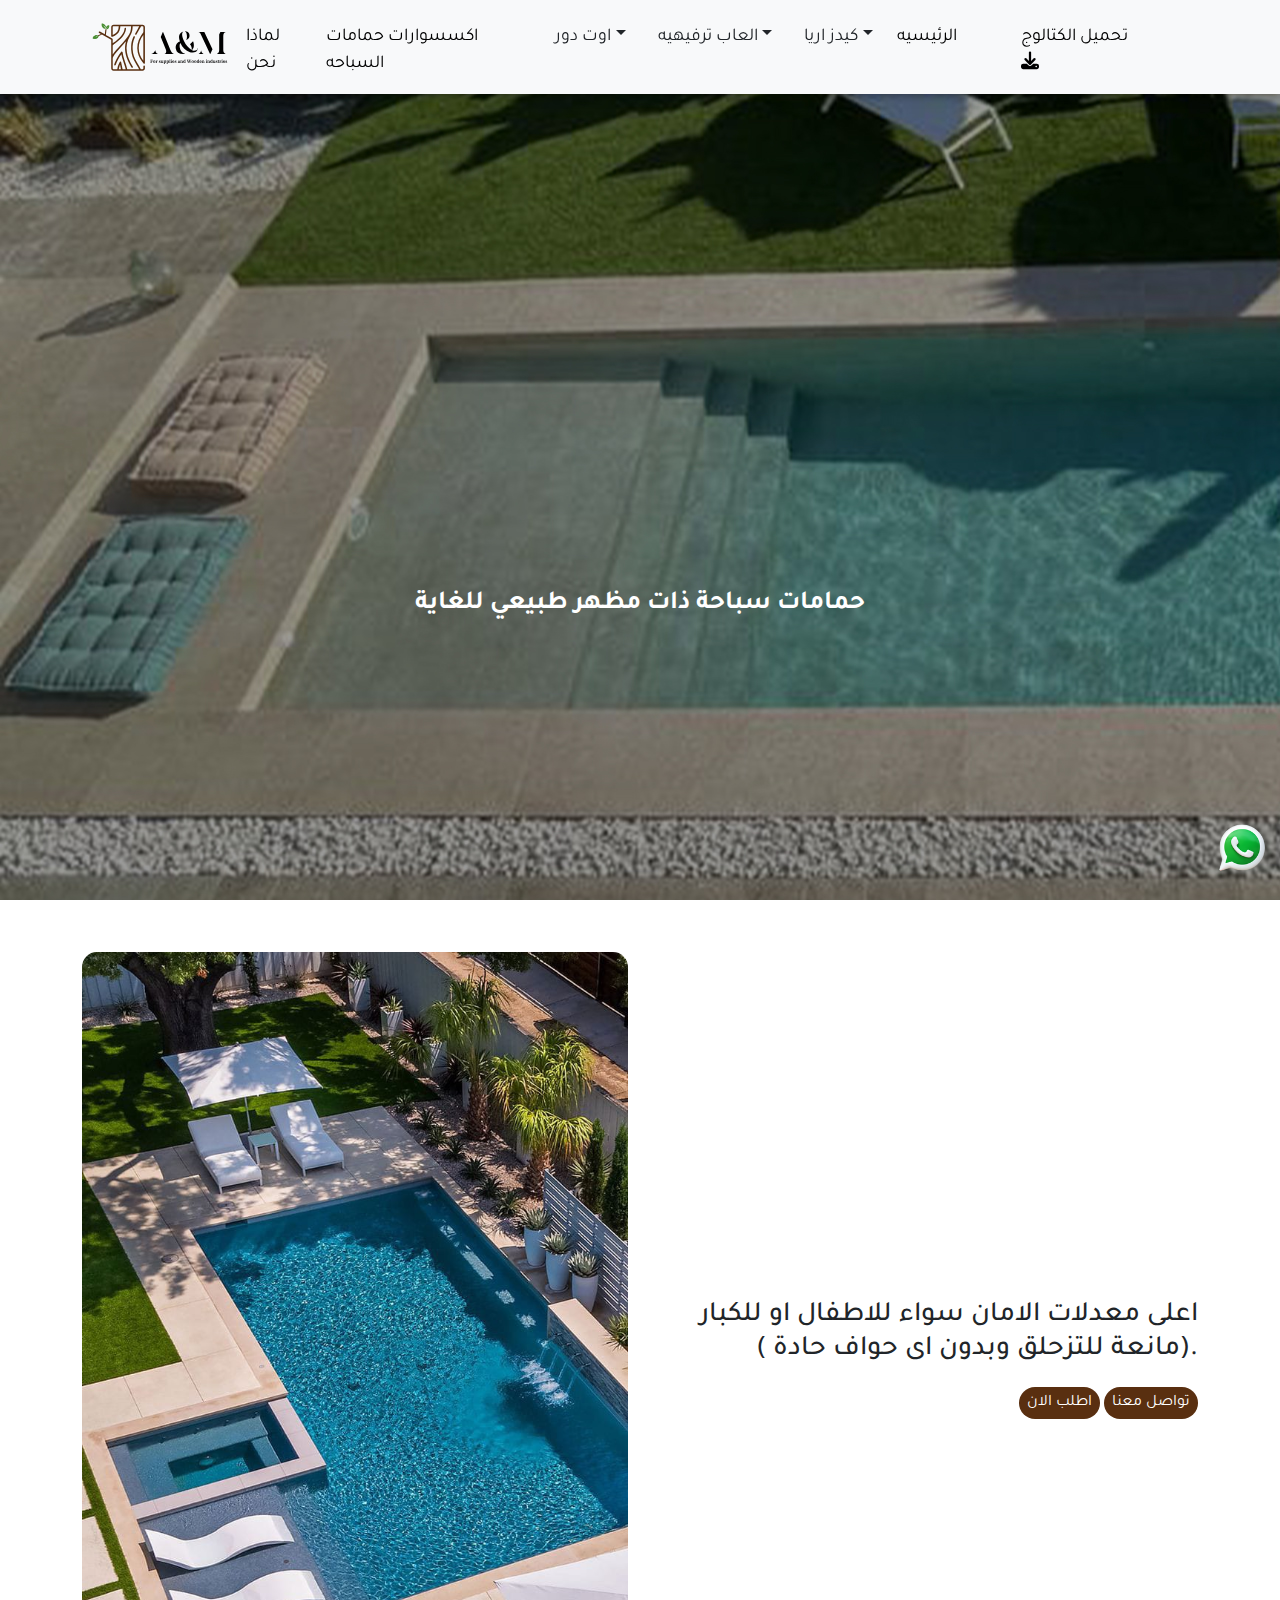
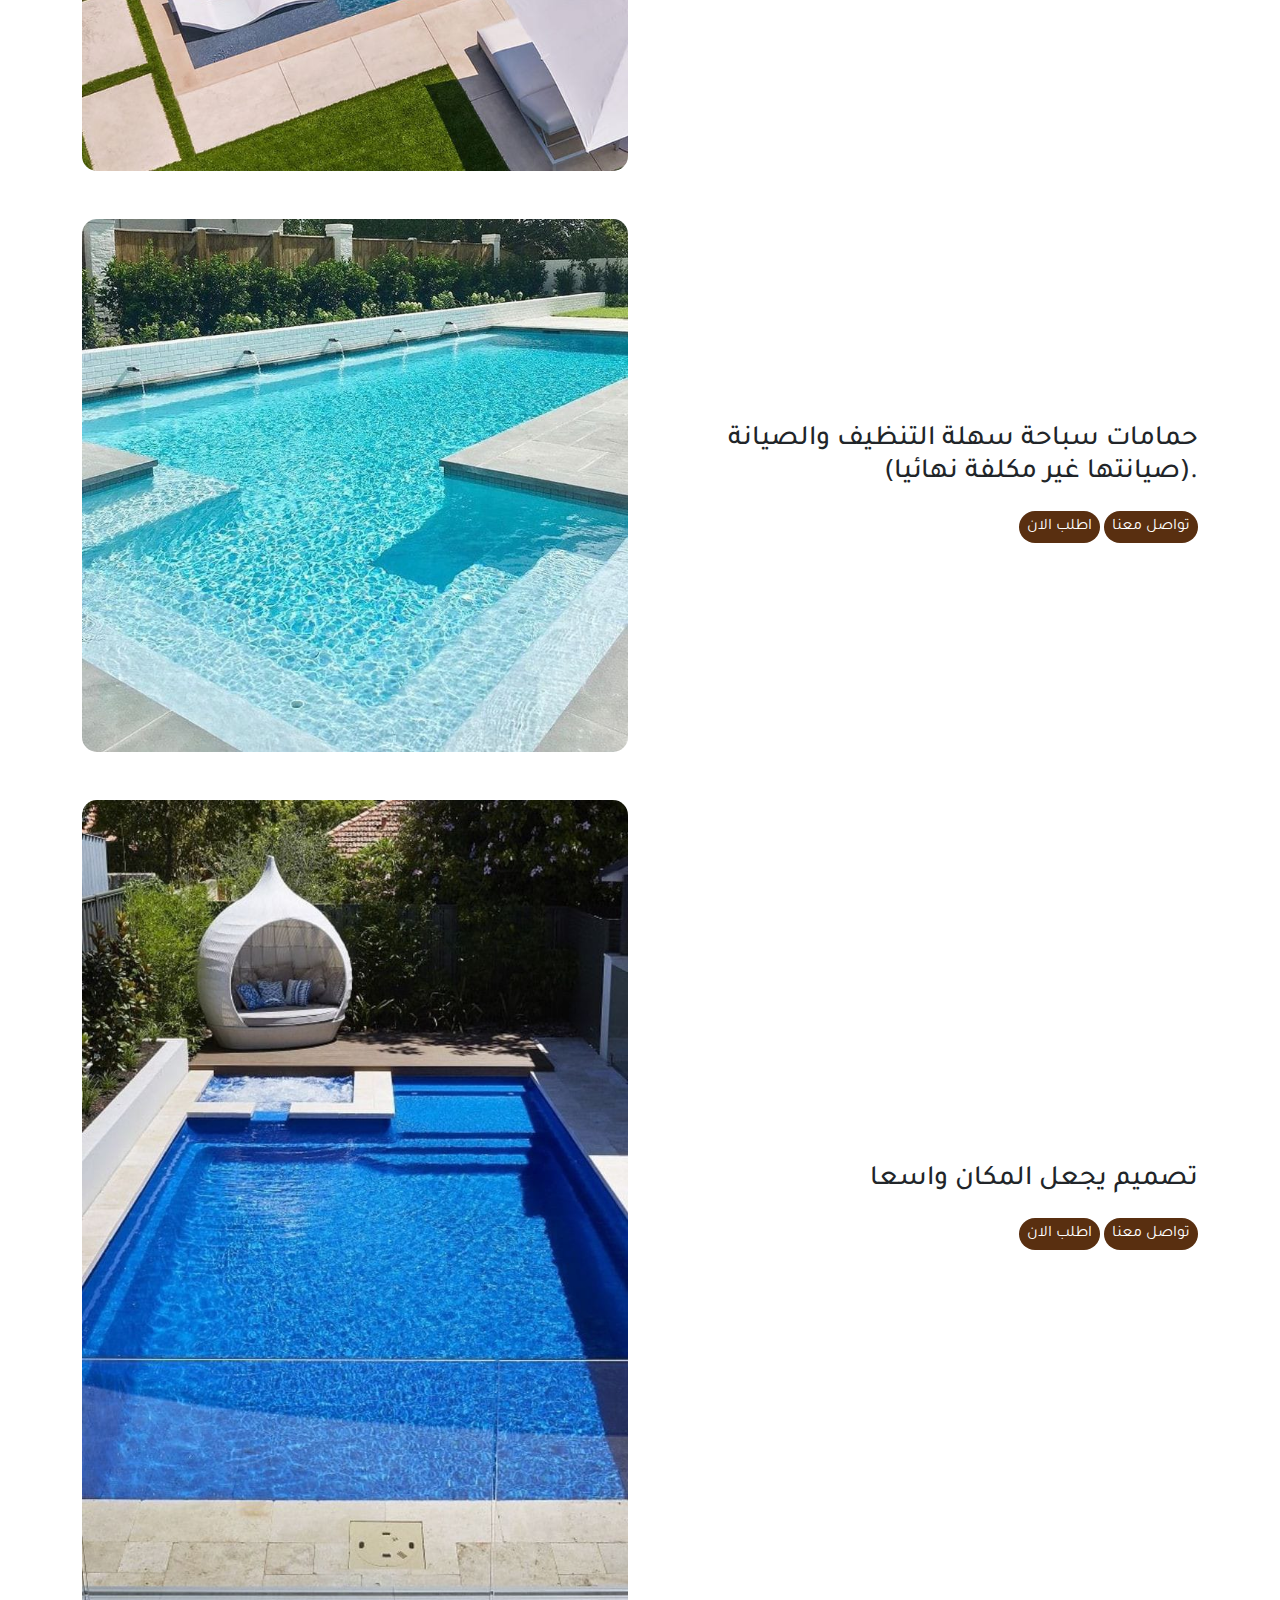
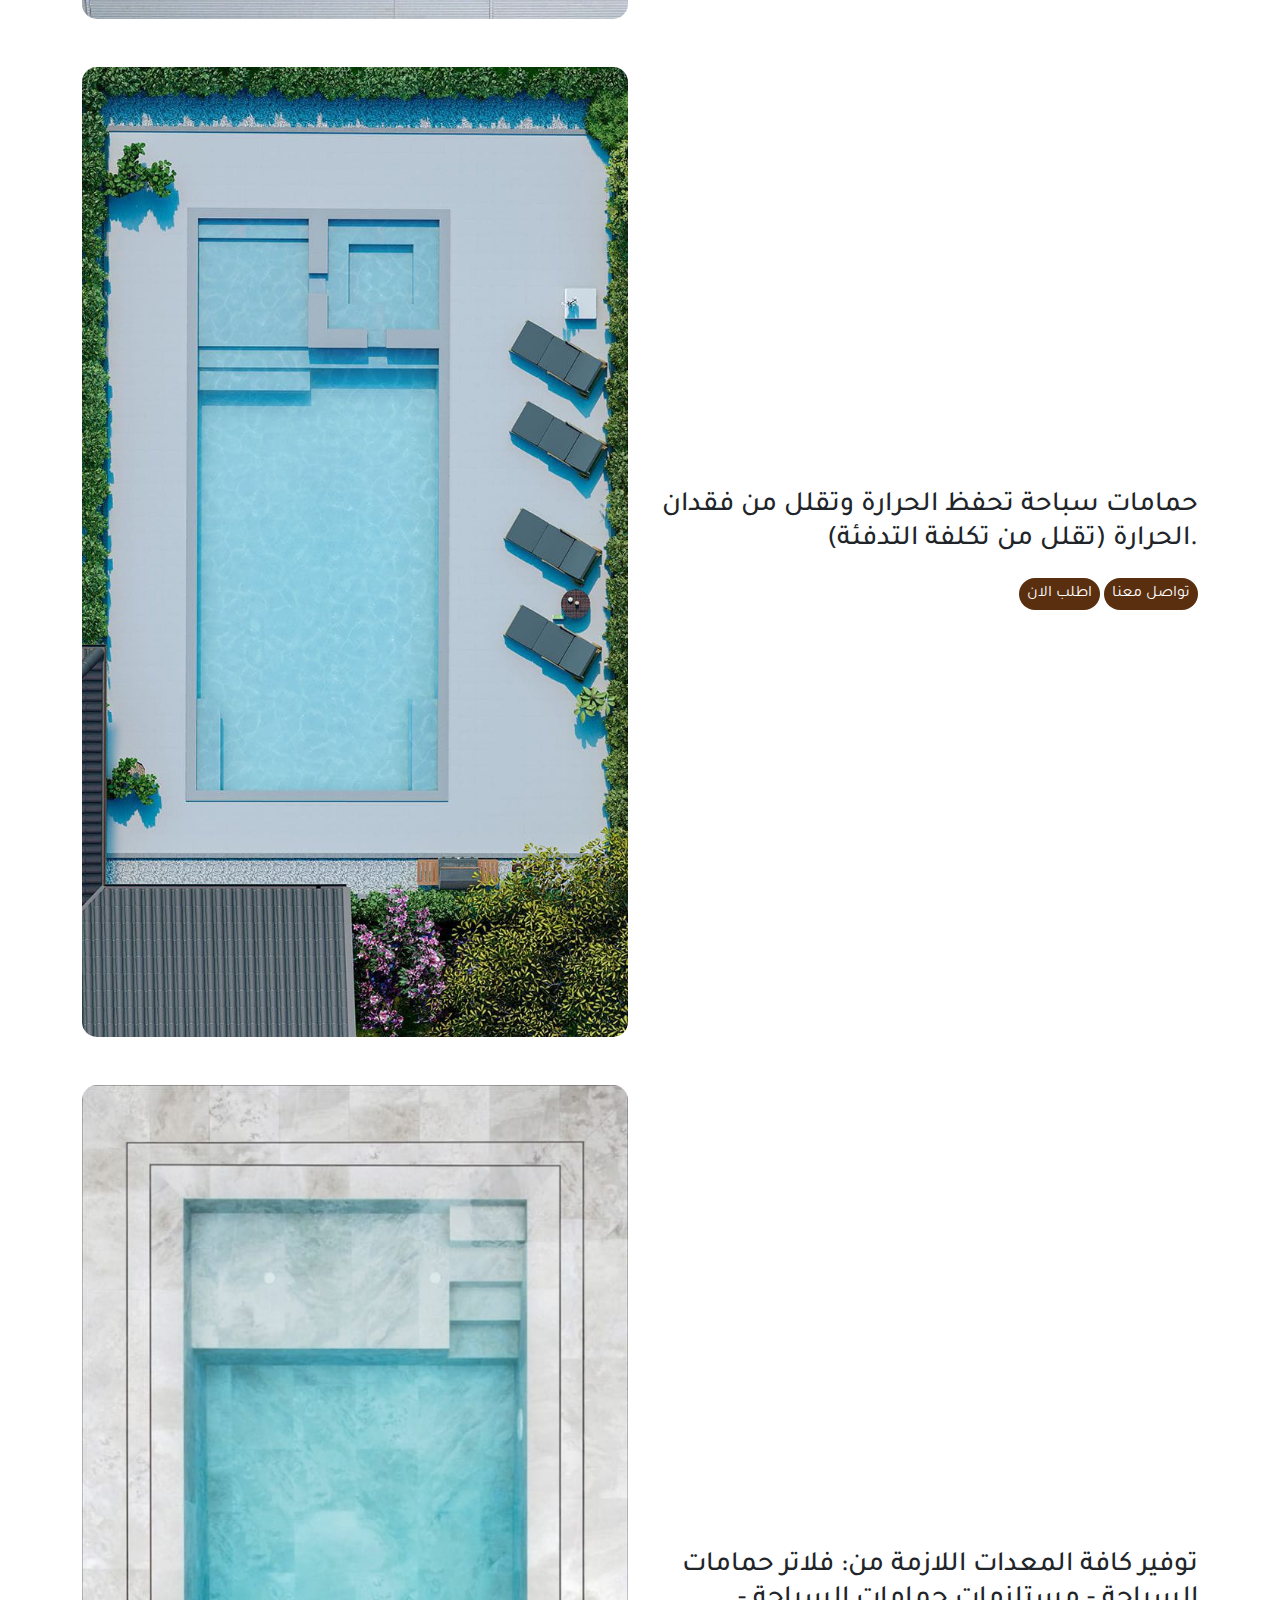
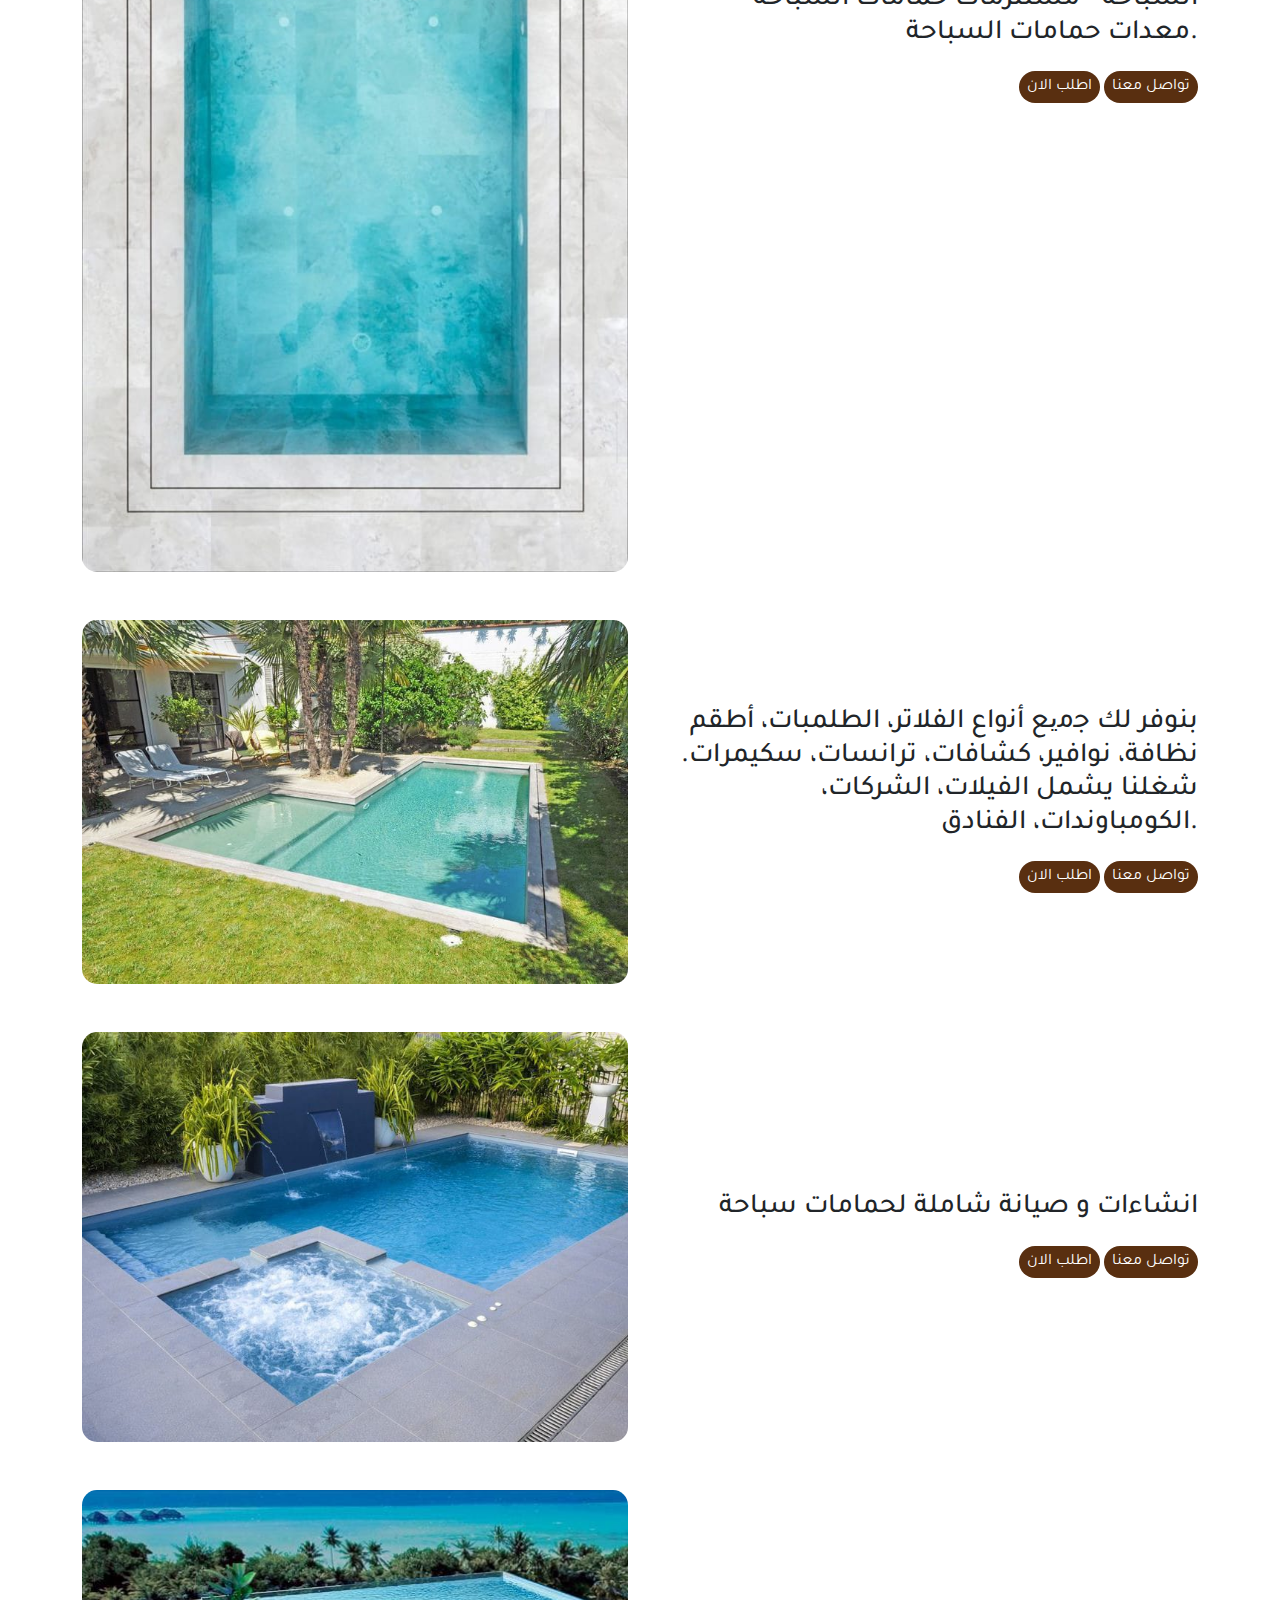
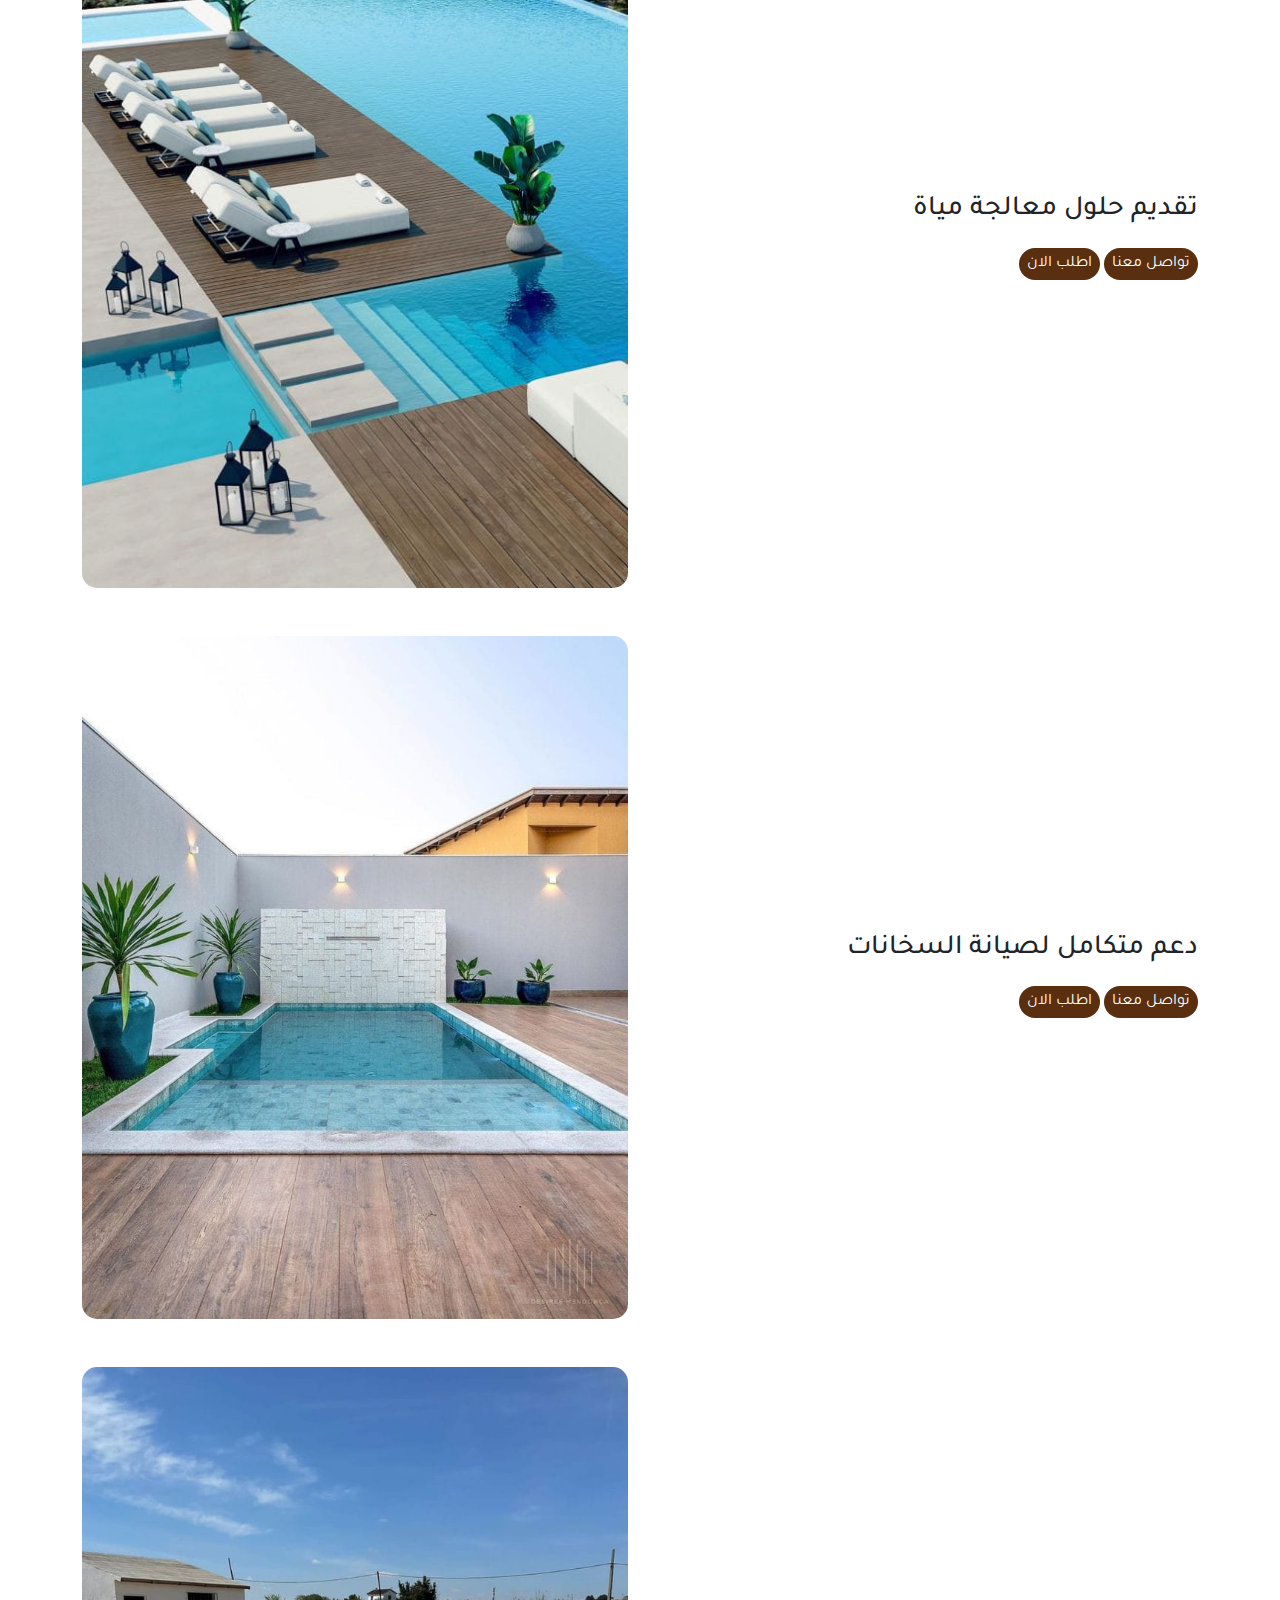
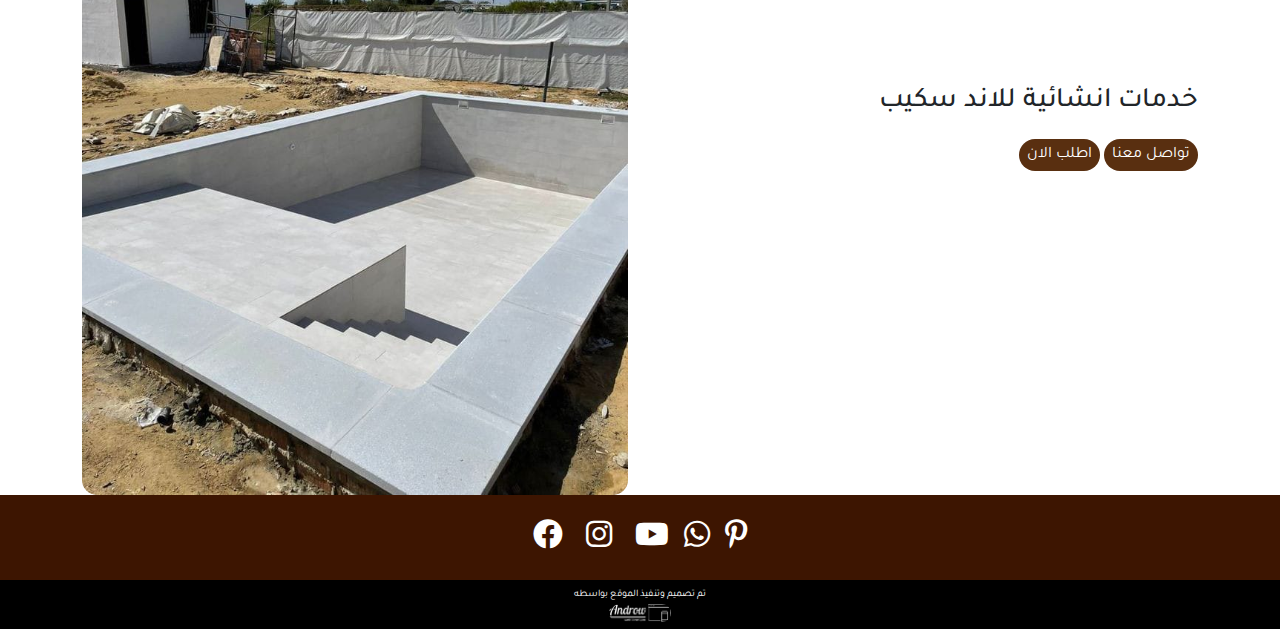
<file: pool.html>
<!DOCTYPE html>
<html lang="en">
    <head>
        <title> حمامات السباحه و اكسسواراتها</title>
        <meta charset="UTF-8">
        <meta name="title" content="A&M outdoor">
        <meta name="description" content="   شركه مصريه مختصه بالصناعات الخشبيه و التوريدات علي اعلي مستوي من الجوده و الاحترافيه , تنقسم منتجاتنا الي عده اقسام تتعرفون عليها بالقواءم المرفقة بالمتجر الالكتروني , يتم التصميم و التنفيذ تبعا لرغبه عملاءنا و ما يناسبهم مع الالتزام بدواعي الامان و الجوده
">
        <!-- Open Graph / Facebook -->
        <meta property="og:type" content="website">
        <meta property="og:url" content="sssssssssssssssssss">
        <meta property="og:title" content="A&M outdoor">
        <meta property="og:description" content="   شركه مصريه مختصه بالصناعات الخشبيه و التوريدات علي اعلي مستوي من الجوده و الاحترافيه , تنقسم منتجاتنا الي عده اقسام تتعرفون عليها بالقواءم المرفقة بالمتجر الالكتروني , يتم التصميم و التنفيذ تبعا لرغبه عملاءنا و ما يناسبهم مع الالتزام بدواعي الامان و الجوده
">
        <meta property="og:image" content="image/slide1.jpg">
        <!-- Twitter -->
        <meta property="twitter:card" content="summary_large_image">
        <meta property="twitter:url" content="sssssssssssssssssss">
        <meta property="twitter:title" content="A&M outdoor">
        <meta property="twitter:description" content="   شركه مصريه مختصه بالصناعات الخشبيه و التوريدات علي اعلي مستوي من الجوده و الاحترافيه , تنقسم منتجاتنا الي عده اقسام تتعرفون عليها بالقواءم المرفقة بالمتجر الالكتروني , يتم التصميم و التنفيذ تبعا لرغبه عملاءنا و ما يناسبهم مع الالتزام بدواعي الامان و الجوده
">
        <meta property="twitter:image" content="image/slide1.jpg">
        <!-- Meta Tags Generated with https://metatags.io -->
        <meta name="keywords" content="مجمعات العاب اطفال خشبيه 
        Kids area,
        العاب اطفال خشبيه ,
        كيدز اريا للاطفال ,
        كيدز اريا خشبيه للنوادي ,
        العاب نوادي ,
        العاب حضانات ,
        العاب مدارس ,
        العاب اطفال خشبيه بأرخص سعر ,
        مجمعات العاب اطفال خشبيه للمدارس والحضانات والفنادق والنوادي ,
        الاوت دور ,
        اثاث منزلي للحدائق ,
        اثاث حمام سباحه ,
        اثاث حديقه ,
        كنبه اوت دور ,
        اوت دور مودرن ,
        اوت دور خشب طبيعي ,
        اوت دور للمساحات الصغيره ,
        ركنه للمنزل والحديقه ,
        المجمعات البلاستيكيه ,
        مجمعات بلاستيكيه للحضانات ,
        مجمعات بلاستيكيه للمدارس ,
        كيدز اريا للفنادق ,
        كيدز اريا للمدرسه ,
        Kids area ,
        مجمع بريدج بلاستيك ,
        اشكال مجمعات بلاستيكيه ,
        الشطرنج ,
        شطرنج فايبر جلاس عملاق ,
        شطرنج فايبر جلاس ,
        شطرنج فايبر عملاق للمسابقات ,
        شطرنج فايبر جلاس للفنادق ,
        Fiber Giant chess ,
        الشماسي ,
        شمسيه حديقه خشب زان ,
        شمسيه مقاس ٣ م ,
        شمسيه قماش كلارو ,
        شمسيه قماش دك ,
        شمسيه مستورده ,
        شمسيه للفنادق ,
        شمسيه للمدارس ,
        شمسيه للشركات ,
        البلياردو ,
        طاوله بلياردو امريكي ,
        طاوله مقاس ٨ قدم ,
        طاوله اوليمبيه ,
        ترابيزه بلياردو خشب زان ,
        ترابيزه بلياردو ٨ قدم ,
        ترابيزه سنوكر ,
        Snooker table  ,
        ترابيزه كامله الاكسسورات بأفضل الاسعار">
        <meta name="viewport" content="width=device-width, initial-scale=1.0">
        <link rel="stylesheet" href="./css/all.min.css">
        <link rel="stylesheet" href="./css/bootstrap.min.css">
        <link rel="stylesheet" href="./css/style-pool.css">
        <link rel="icon" href="./image/logo.svg">
        <link href="https://unpkg.com/aos@2.3.1/dist/aos.css" rel="stylesheet">
    </head>
    <body>
        <div class="loading">
            <span class="loader"></span>
        </div>
        <nav class="navbar navbar-expand-lg navbar-light bg-light sticky-top align-content-center">
            <div class="container d-flex justify-content-between align-content-center">
                <img src="image/logo.svg" alt="logo">
                <button
                    class="navbar-toggler"
                    type="button"
                    data-bs-toggle="collapse"
                    data-bs-target="#navbarNav"
                    aria-controls="navbarNav"
                    aria-expanded="false"
                    aria-label="Toggle navigation"
                >
                    <span class="navbar-toggler-icon"></span>
                </button>
                <div class="collapse navbar-collapse justify-content-end align-content-center" id="navbarNav">
                    <ul class="navbar-nav">
                        <li class="nav-item">
                            <a class="nav-link active mt-2" aria-current="page" href="./who.html">
                                لماذا نحن
                            </a>
                        </li>
                        <li class="nav-item">
                            <a class="nav-link mt-2" href="#"> اكسسوارات حمامات السباحه</a>
                        </li>
                        <li class="dropdown  nav-item nav-link  mydrop">
                            <a
                                class="btn  dropdown-toggle mydrop "
                                href="#"
                                role="button"
                                data-bs-toggle="dropdown"
                                aria-expanded="false"
                            >اوت دور</a>
                            <ul class="dropdown-menu ">
                                <li>
                                    <a class="dropdown-item nav-link" href="./umbrellas.html">شمسيات - شازلونج</a>
                                </li>
                                <li>
                                    <a class="dropdown-item nav-link" href="./seating.html">اثاث خارجي</a>
                                </li>
                                <li>
                                    <a class="dropdown-item nav-link" href="./bins.html">bins -picknic - bences</a>
                                </li>
                            </ul>
                        </li>
                        <li class="dropdown  nav-item nav-link  mydrop">
                            <a
                                class="btn  dropdown-toggle mydrop "
                                href="#"
                                role="button"
                                data-bs-toggle="dropdown"
                                aria-expanded="false"
                            > العاب ترفيهيه</a>
                            <ul class="dropdown-menu ">
                                <li>
                                    <a class="dropdown-item nav-link" href="./billiard.html">بلياردو  - بنج</a>
                                </li>
                                <li>
                                    <a class="dropdown-item nav-link" href="./hockey.html">هوكي - بيبي فوت</a>
                                </li>
                                <li>
                                    <a class="dropdown-item nav-link" href="./chess.html">شطرنج</a>
                                </li>
                            </ul>
                        </li>
                        <li class="dropdown  nav-item nav-link  mydrop">
                            <a
                                class="btn  dropdown-toggle mydrop "
                                href="#"
                                role="button"
                                data-bs-toggle="dropdown"
                                aria-expanded="false"
                            > كيدز اريا</a>
                            <ul class="dropdown-menu ">
                                <li>
                                    <a class="dropdown-item nav-link" href="./wood.html">مجمعات خشبيه</a>
                                </li>
                                <li>
                                    <a class="dropdown-item nav-link" href="./Plastic.html">مجمعات بلاستيكيه</a>
                                </li>
                            </ul>
                        </li>
                        <li class="nav-item">
                            <a class="nav-link me-lg-5 mt-2" href="./index.html">الرئيسيه</a>
                        </li>
                        <li class="nav-item">
                            <a class="nav-link mt-2 me-lg-5" href="./كتالوج العاب و شطرنج و رابر و نجيله  A&M OUTDOOR-1.pdf" download="A&M">
                                تحميل الكتالوج
                                <i class="fa-solid fa-download"></i>
                            </a>
                            <ul class="dropdown-menu ">
                                <li>
                                    <a class="nav-link " href="./كتالوج العاب و شطرنج و رابر و نجيله  A&M OUTDOOR-1.pdf" download="A&M">
                                        كتالوج كيدز اريا
                                        <i class="fa-solid fa-download"></i>
                                    </a>
                                </li>
                                <li>
                                    <a class="nav-link " href="./catalouge-1.pdf" download="A&M">
                                        كتالوج اوت دور
                                        <i class="fa-solid fa-download"></i>
                                    </a>
                                </li>
                            </ul>
                        </li>
                    </ul>
                </div>
            </div>
        </nav>
        <!----------------- end nav bar-------------- -->
        <!-- --------------start section 2------------ -->
        <div class="myback d-flex  justify-content-center align-content-center">
            <div class="mytext container    justify-content-center   align-content-center ">
                <h2>حمامات سباحة ذات مظهر طبيعي للغاية</h2>
            </div>
        </div>
    </div>
    <!--------------- end section 2 --------------->
    <!--------------- start section 3 --------------->
    <div class="container text-center section-3 align-items-center">
        <div class="row align-items-center ">
            <div class="col-lg-6 col-md-6 col-12 mt-5">
                <img
                    class="prodect-img img-fluid"
                    src="./image/حمامات/1.jpg"
                    alt="حمامات"
                    onClick="window.open(this.src)"
                    role="button"
                    tabIndex="0"
                >
            </div>
            <div class="col-lg-6 col-md-6 col-12 mt-5 text-end">
                <h3>
                    اعلى معدلات الامان سواء للاطفال او للكبار (مانعة للتزحلق وبدون اى حواف حادة ).
                </h3>
                <div class=" text-end mt-4 mb-2">
                    <div class="row align-items-end">
                        <div class=" ">
                            <a class=" col a-contact p-2 w-100" href="https://wa.me/+201145302925">  تواصل معنا</a>
                            <a class="col a-order p-2" href="https://wa.me/+201145302925"> اطلب الان</a>
                        </div>
                    </div>
                </div>
            </div>
        </div>
    </div>
    <div class="container text-center section-3 align-items-center">
        <div class="row align-items-center ">
            <div class="col-lg-6 col-md-6 col-12 mt-5">
                <img
                    class="prodect-img img-fluid"
                    src="./image/حمامات/2.jpg"
                    alt="حمامات"
                    onClick="window.open(this.src)"
                    role="button"
                    tabIndex="0"
                >
            </div>
            <div class="col-lg-6 col-md-6 col-12 mt-5 text-end">
                <h3>
                    حمامات سباحة سهلة التنظيف والصيانة (صيانتها غير مكلفة نهائيا).
                </h3>
                <div class=" text-end mt-4 mb-2">
                    <div class="row align-items-end">
                        <div class=" ">
                            <a class=" col a-contact p-2 w-100" href="https://wa.me/+201145302925">  تواصل معنا</a>
                            <a class="col a-order p-2" href="https://wa.me/+201145302925"> اطلب الان</a>
                        </div>
                    </div>
                </div>
            </div>
        </div>
    </div>
    <div class="container text-center section-3 align-items-center">
        <div class="row align-items-center ">
            <div class="col-lg-6 col-md-6 col-12 mt-5">
                <img
                    class="prodect-img img-fluid"
                    src="./image/حمامات/3.jpg"
                    alt="حمامات"
                    onClick="window.open(this.src)"
                    role="button"
                    tabIndex="0"
                >
            </div>
            <div class="col-lg-6 col-md-6 col-12 mt-5 text-end">
                <h3>تصميم يجعل المكان واسعا</h3>
                <div class=" text-end mt-4 mb-2">
                    <div class="row align-items-end">
                        <div class=" ">
                            <a class=" col a-contact p-2 w-100" href="https://wa.me/+201145302925">  تواصل معنا</a>
                            <a class="col a-order p-2" href="https://wa.me/+201145302925"> اطلب الان</a>
                        </div>
                    </div>
                </div>
            </div>
        </div>
    </div>
    <div class="container text-center section-3 align-items-center">
        <div class="row align-items-center ">
            <div class="col-lg-6 col-md-6 col-12 mt-5">
                <img
                    class="prodect-img img-fluid"
                    src="./image/حمامات/4.jpg"
                    alt="حمامات"
                    onClick="window.open(this.src)"
                    role="button"
                    tabIndex="0"
                >
            </div>
            <div class="col-lg-6 col-md-6 col-12 mt-5 text-end">
                <h3>
                    حمامات سباحة تحفظ الحرارة وتقلل من فقدان الحرارة (تقلل من تكلفة التدفئة).
                </h3>
                <div class=" text-end mt-4 mb-2">
                    <div class="row align-items-end">
                        <div class=" ">
                            <a class=" col a-contact p-2 w-100" href="https://wa.me/+201145302925">  تواصل معنا</a>
                            <a class="col a-order p-2" href="https://wa.me/+201145302925"> اطلب الان</a>
                        </div>
                    </div>
                </div>
            </div>
        </div>
    </div>
    <div class="container text-center section-3 align-items-center">
        <div class="row align-items-center ">
            <div class="col-lg-6 col-md-6 col-12 mt-5">
                <img
                    class="prodect-img img-fluid"
                    src="./image/حمامات/5.jpg"
                    alt="حمامات"
                    onClick="window.open(this.src)"
                    role="button"
                    tabIndex="0"
                >
            </div>
            <div class="col-lg-6 col-md-6 col-12 mt-5 text-end">
                <h3>
                    توفير كافة المعدات اللازمة من:
                        فلاتر حمامات السباحة - مستلزمات حمامات السباحة - معدات حمامات السباحة.
                </h3>
                <div class=" text-end mt-4 mb-2">
                    <div class="row align-items-end">
                        <div class=" ">
                            <a class=" col a-contact p-2 w-100" href="https://wa.me/+201145302925">  تواصل معنا</a>
                            <a class="col a-order p-2" href="https://wa.me/+201145302925"> اطلب الان</a>
                        </div>
                    </div>
                </div>
            </div>
        </div>
    </div>
    <div class="container text-center section-3 align-items-center">
        <div class="row align-items-center ">
            <div class="col-lg-6 col-md-6 col-12 mt-5">
                <img
                    class="prodect-img img-fluid"
                    src="./image/حمامات/6.jpg"
                    alt="حمامات"
                    onClick="window.open(this.src)"
                    role="button"
                    tabIndex="0"
                >
            </div>
            <div class="col-lg-6 col-md-6 col-12 mt-5 text-end">
                <h3>
                    بنوفر لك ﺟﻣﯾﻊ أﻧواع الفلاتر، الطلمبات، أطقم نظافة، نوافير، كشافات، ترانسات، سكيمرات.

                    شغلنا يشمل الفيلات، الشركات، الكومباوندات، الفنادق.
                </h3>
                <div class=" text-end mt-4 mb-2">
                    <div class="row align-items-end">
                        <div class=" ">
                            <a class=" col a-contact p-2 w-100" href="https://wa.me/+201145302925">  تواصل معنا</a>
                            <a class="col a-order p-2" href="https://wa.me/+201145302925"> اطلب الان</a>
                        </div>
                    </div>
                </div>
            </div>
        </div>
    </div>
    <div class="container text-center section-3 align-items-center">
        <div class="row align-items-center ">
            <div class="col-lg-6 col-md-6 col-12 mt-5">
                <img
                    class="prodect-img img-fluid"
                    src="./image/حمامات/7.jpg"
                    alt="حمامات"
                    onClick="window.open(this.src)"
                    role="button"
                    tabIndex="0"
                >
            </div>
            <div class="col-lg-6 col-md-6 col-12 mt-5 text-end">
                <h3>
                    انشاءات و صيانة شاملة لحمامات سباحة
                </h3>
                <div class=" text-end mt-4 mb-2">
                    <div class="row align-items-end">
                        <div class=" ">
                            <a class=" col a-contact p-2 w-100" href="https://wa.me/+201145302925">  تواصل معنا</a>
                            <a class="col a-order p-2" href="https://wa.me/+201145302925"> اطلب الان</a>
                        </div>
                    </div>
                </div>
            </div>
        </div>
    </div>
    <div class="container text-center section-3 align-items-center">
        <div class="row align-items-center ">
            <div class="col-lg-6 col-md-6 col-12 mt-5">
                <img
                    class="prodect-img img-fluid"
                    src="./image/حمامات/8.jpg"
                    alt="حمامات"
                    onClick="window.open(this.src)"
                    role="button"
                    tabIndex="0"
                >
            </div>
            <div class="col-lg-6 col-md-6 col-12 mt-5 text-end">
                <h3>
                    تقديم حلول معالجة مياة
                </h3>
                <div class=" text-end mt-4 mb-2">
                    <div class="row align-items-end">
                        <div class=" ">
                            <a class=" col a-contact p-2 w-100" href="https://wa.me/+201145302925">  تواصل معنا</a>
                            <a class="col a-order p-2" href="https://wa.me/+201145302925"> اطلب الان</a>
                        </div>
                    </div>
                </div>
            </div>
        </div>
    </div>
    <div class="container text-center section-3 align-items-center">
        <div class="row align-items-center ">
            <div class="col-lg-6 col-md-6 col-12 mt-5">
                <img
                    class="prodect-img img-fluid"
                    src="./image/حمامات/9.jpg"
                    alt="حمامات"
                    onClick="window.open(this.src)"
                    role="button"
                    tabIndex="0"
                >
            </div>
            <div class="col-lg-6 col-md-6 col-12 mt-5 text-end">
                <h3>
                    دعم متكامل لصيانة السخانات
                </h3>
                <div class=" text-end mt-4 mb-2">
                    <div class="row align-items-end">
                        <div class=" ">
                            <a class=" col a-contact p-2 w-100" href="https://wa.me/+201145302925">  تواصل معنا</a>
                            <a class="col a-order p-2" href="https://wa.me/+201145302925"> اطلب الان</a>
                        </div>
                    </div>
                </div>
            </div>
        </div>
    </div>
    <div class="container text-center section-3 align-items-center">
        <div class="row align-items-center ">
            <div class="col-lg-6 col-md-6 col-12 mt-5">
                <img
                    class="prodect-img img-fluid"
                    src="./image/حمامات/10.jpg"
                    alt="حمامات"
                    onClick="window.open(this.src)"
                    role="button"
                    tabIndex="0"
                >
            </div>
            <div class="col-lg-6 col-md-6 col-12 mt-5 text-end">
                <h3>
                    خدمات انشائية للاند سكيب
                </h3>
                <div class=" text-end mt-4 mb-2">
                    <div class="row align-items-end">
                        <div class=" ">
                            <a class=" col a-contact p-2 w-100" href="https://wa.me/+201145302925">  تواصل معنا</a>
                            <a class="col a-order p-2" href="https://wa.me/+201145302925"> اطلب الان</a>
                        </div>
                    </div>
                </div>
            </div>
        </div>
    </div>
    <footer>
        <div class="container text-center">
            <div class="row align-items-start ">
                <div class="col  mt-4 mb-3">
                    <a href="#" class="face m-2">
                        <i class="fa-brands fa-facebook"></i>
                    </a>
                    <a href="#" class="insta  m-2">
                        <i class="fa-brands fa-instagram"></i>
                    </a>
                    <a href="#" class="you  m-2">
                        <i class="fa-brands fa-youtube"></i>
                    </a>
                    <a href="https://wa.me/+201145302925" class="whatsapp">
                        <i class="fa-brands fa-whatsapp"></i>
                    </a>
                    <a href="#" class="pin  m-2">
                        <i class="fa-brands fa-pinterest-p"></i>
                    </a>
                </div>
            </div>
        </div>
    </footer>
    <div class="lastsec  align-content-center text-center">
        <div class="container lastsec">
            <p class="pt-2">تم تصميم وتنفيذ الموقع بواسطه</p>
            <a href="https://wa.me/+201129572930">
                <img src="./androw-high-resolution-logo-white-transparent.png" alt="androw" style=" height: 18px; margin-bottom: 5px;">
            </a>
        </div>
    </div>
    <a href="https://wa.me/+201145302925" class="logo hover-target" target="_blank">
        <img src="./image/whatsapp.png" alt="whatsapp">
    </a>
    <script src="https://unpkg.com/aos@2.3.1/dist/aos.js"></script>
    <script>
        AOS.init();
    </script>
    <!-- <script>document.addEventListener ('keyup' ,(e)=> {
        navigator.clipboard.writeText ('');
        alert (' لا يمكنك اخذ لقطه شاشه برجاء التواصل معنا عن طريق الواتساب');
    });
    </script> -->
    <script src="./js/bootstrap.bundle.min.js"></script>
    <script src="./js/main.js"></script>
    <!-- <script>
        function imgWindow() {
         window.open("image") }
    </script> -->
</body>
</html>
</file>
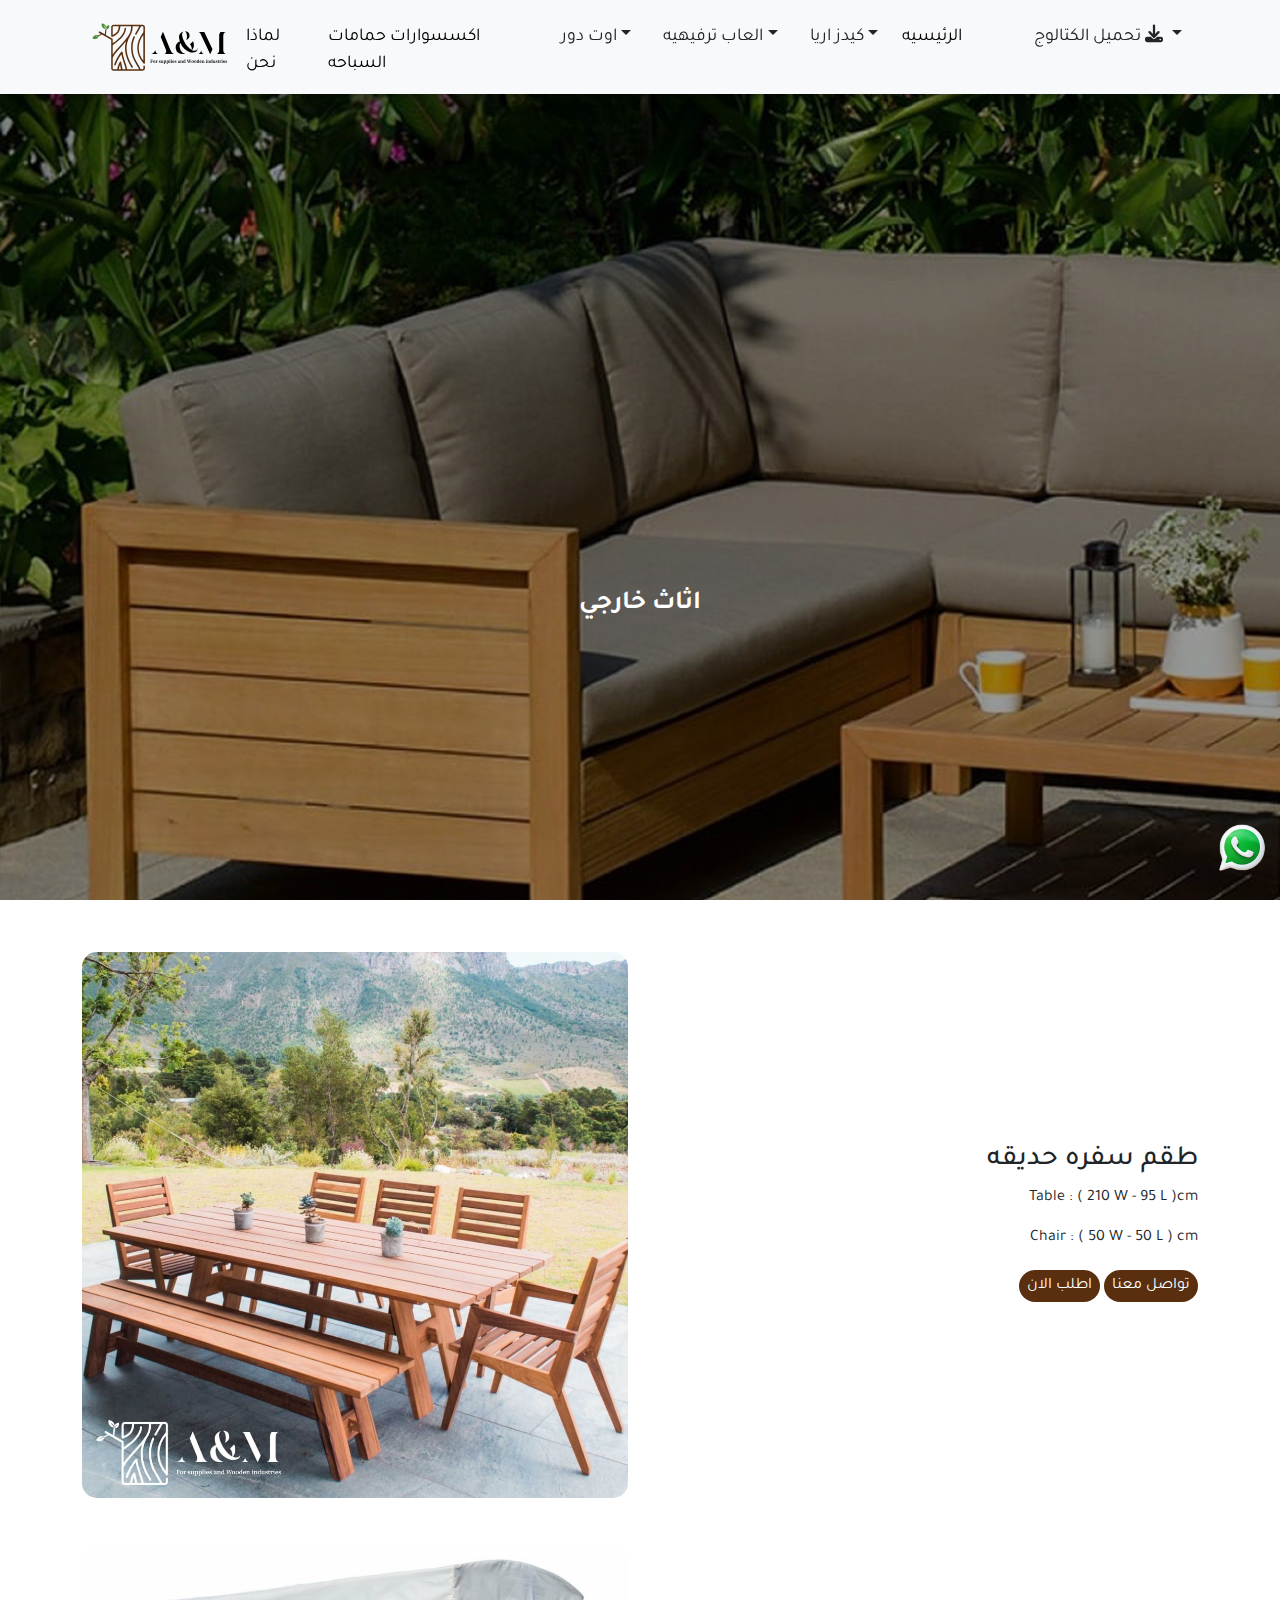
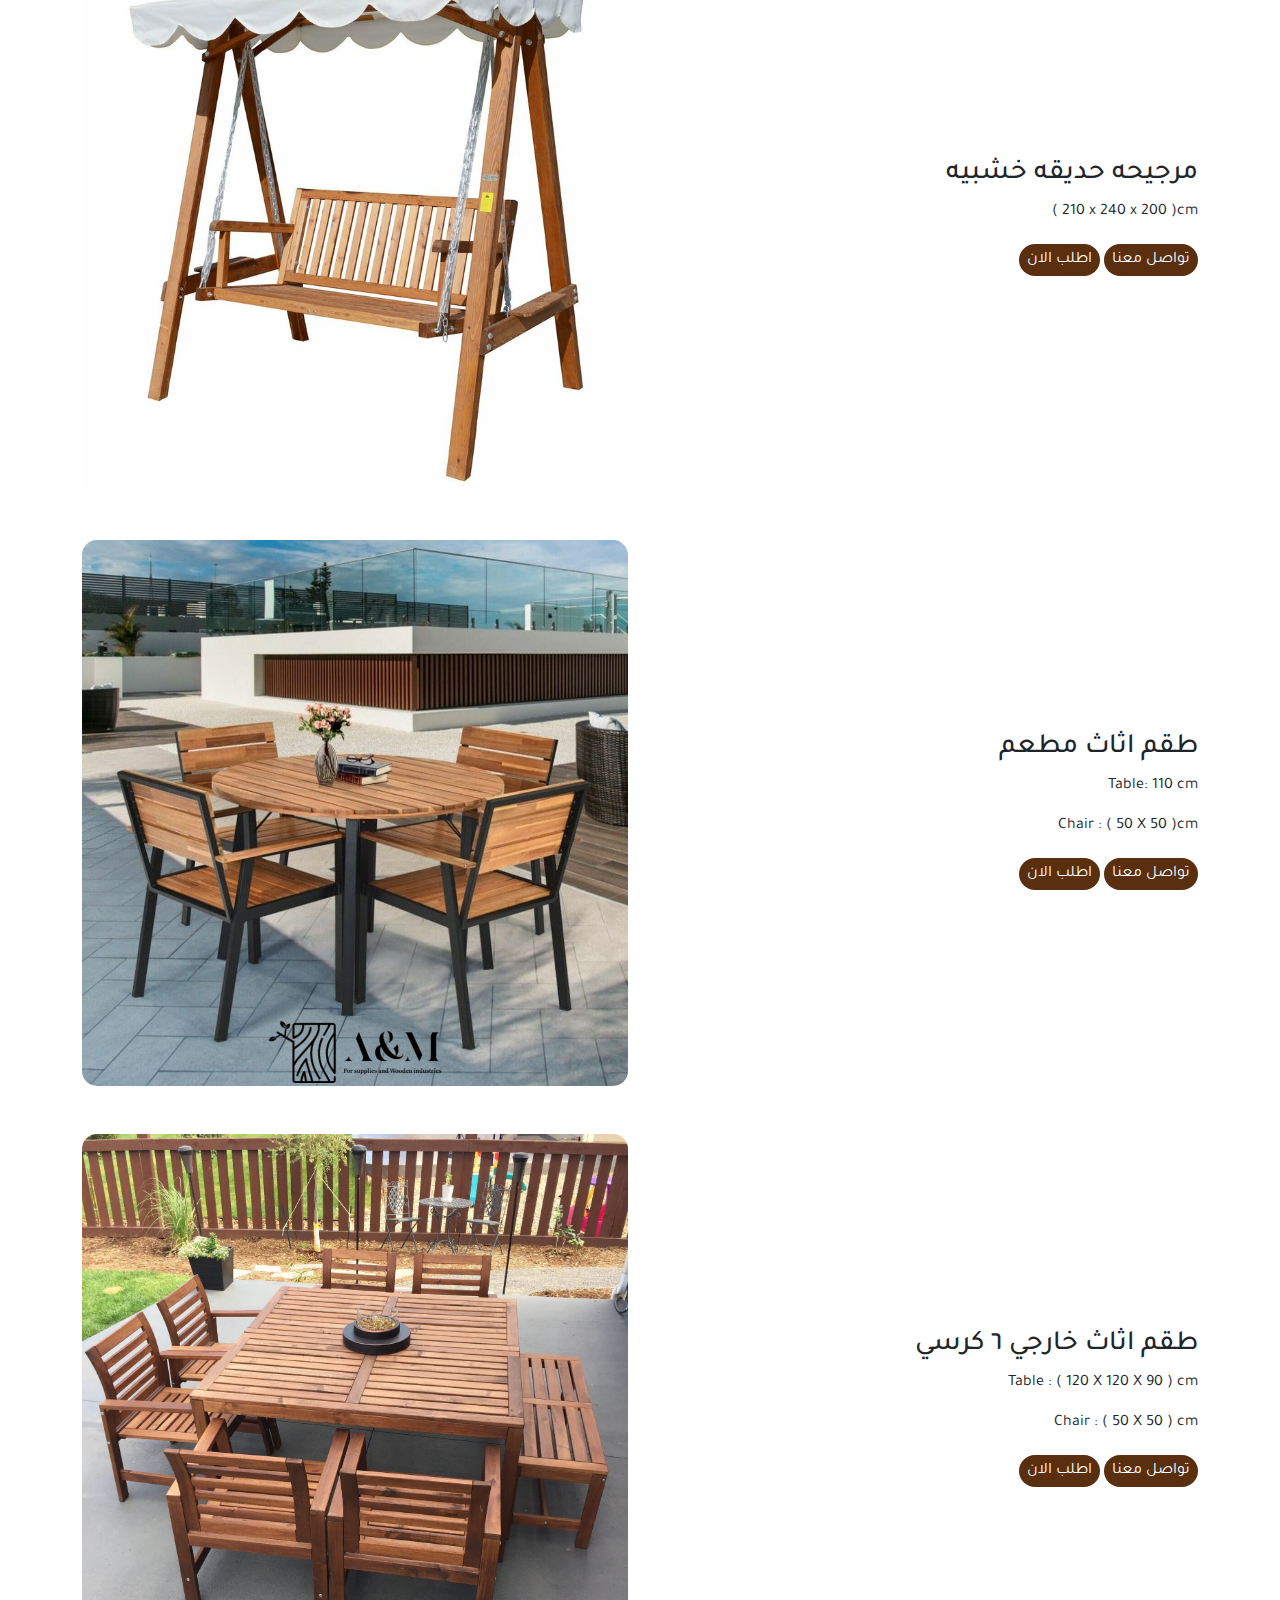
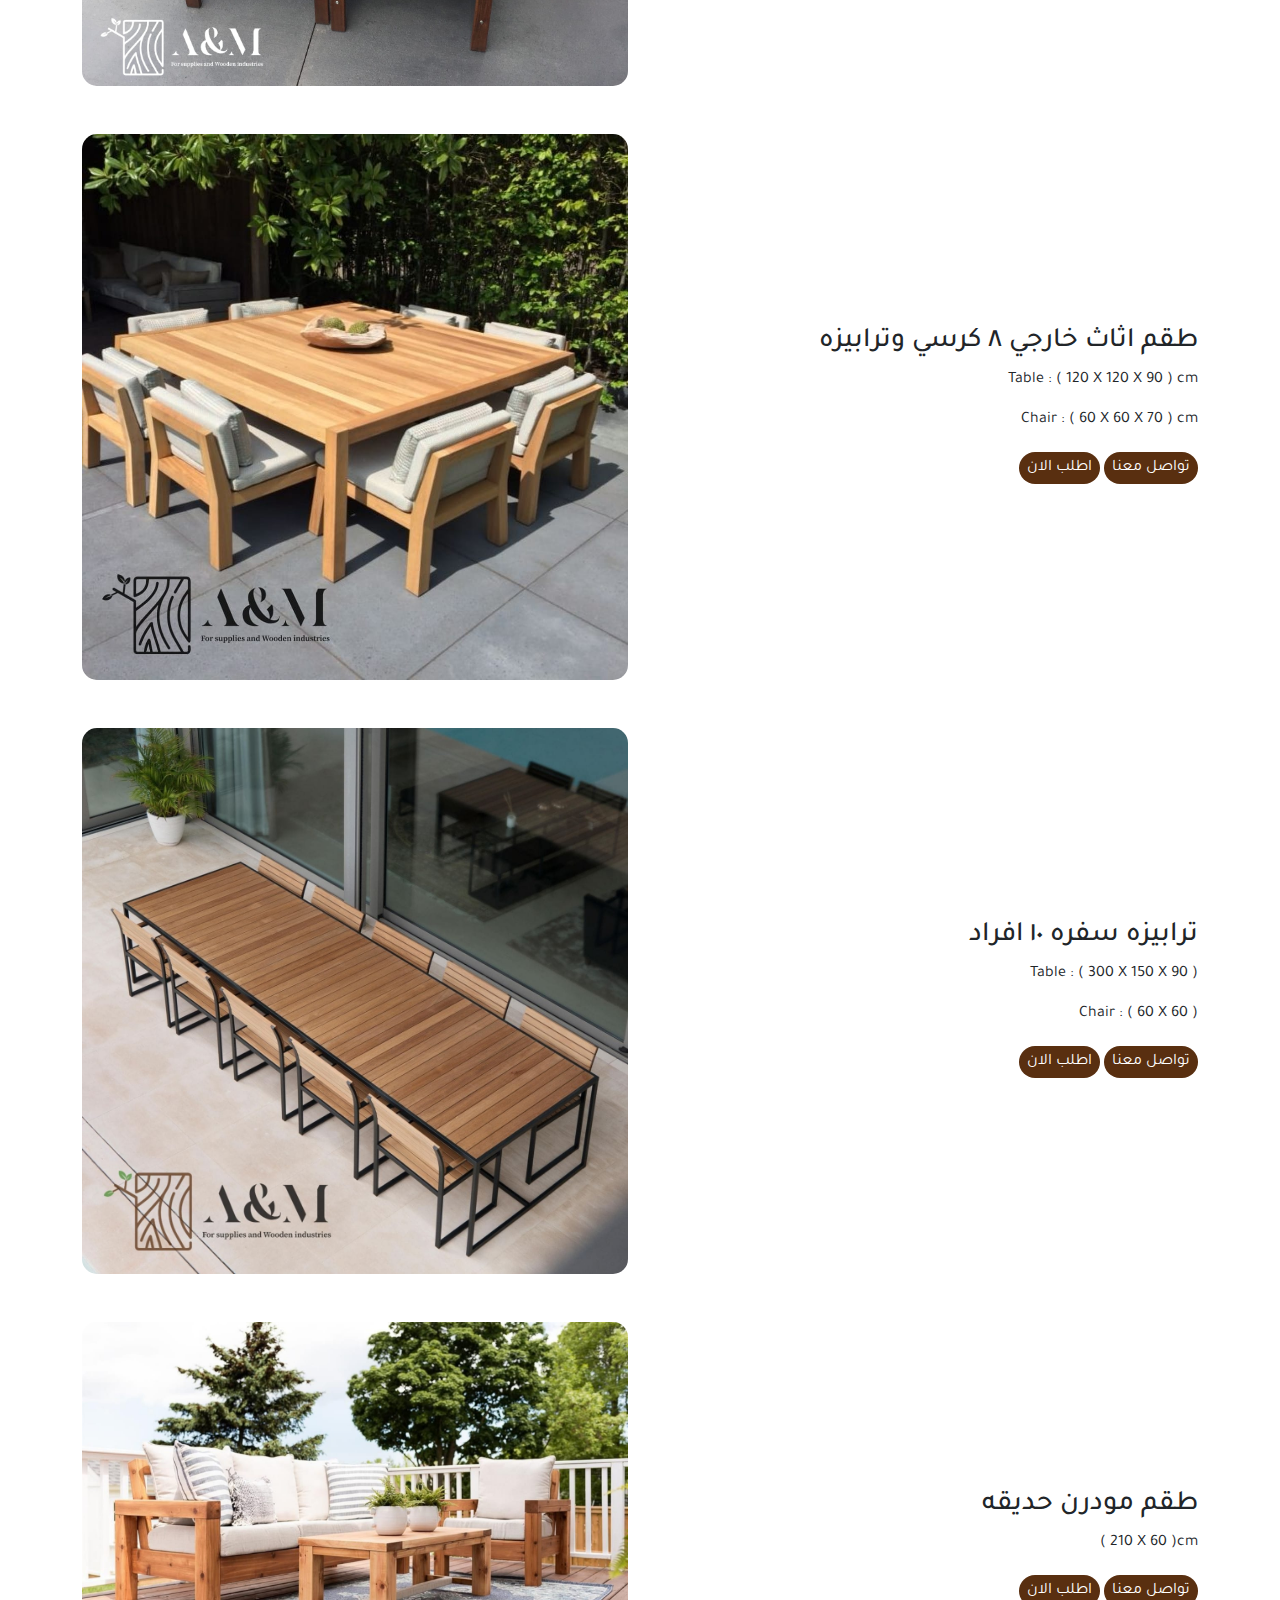
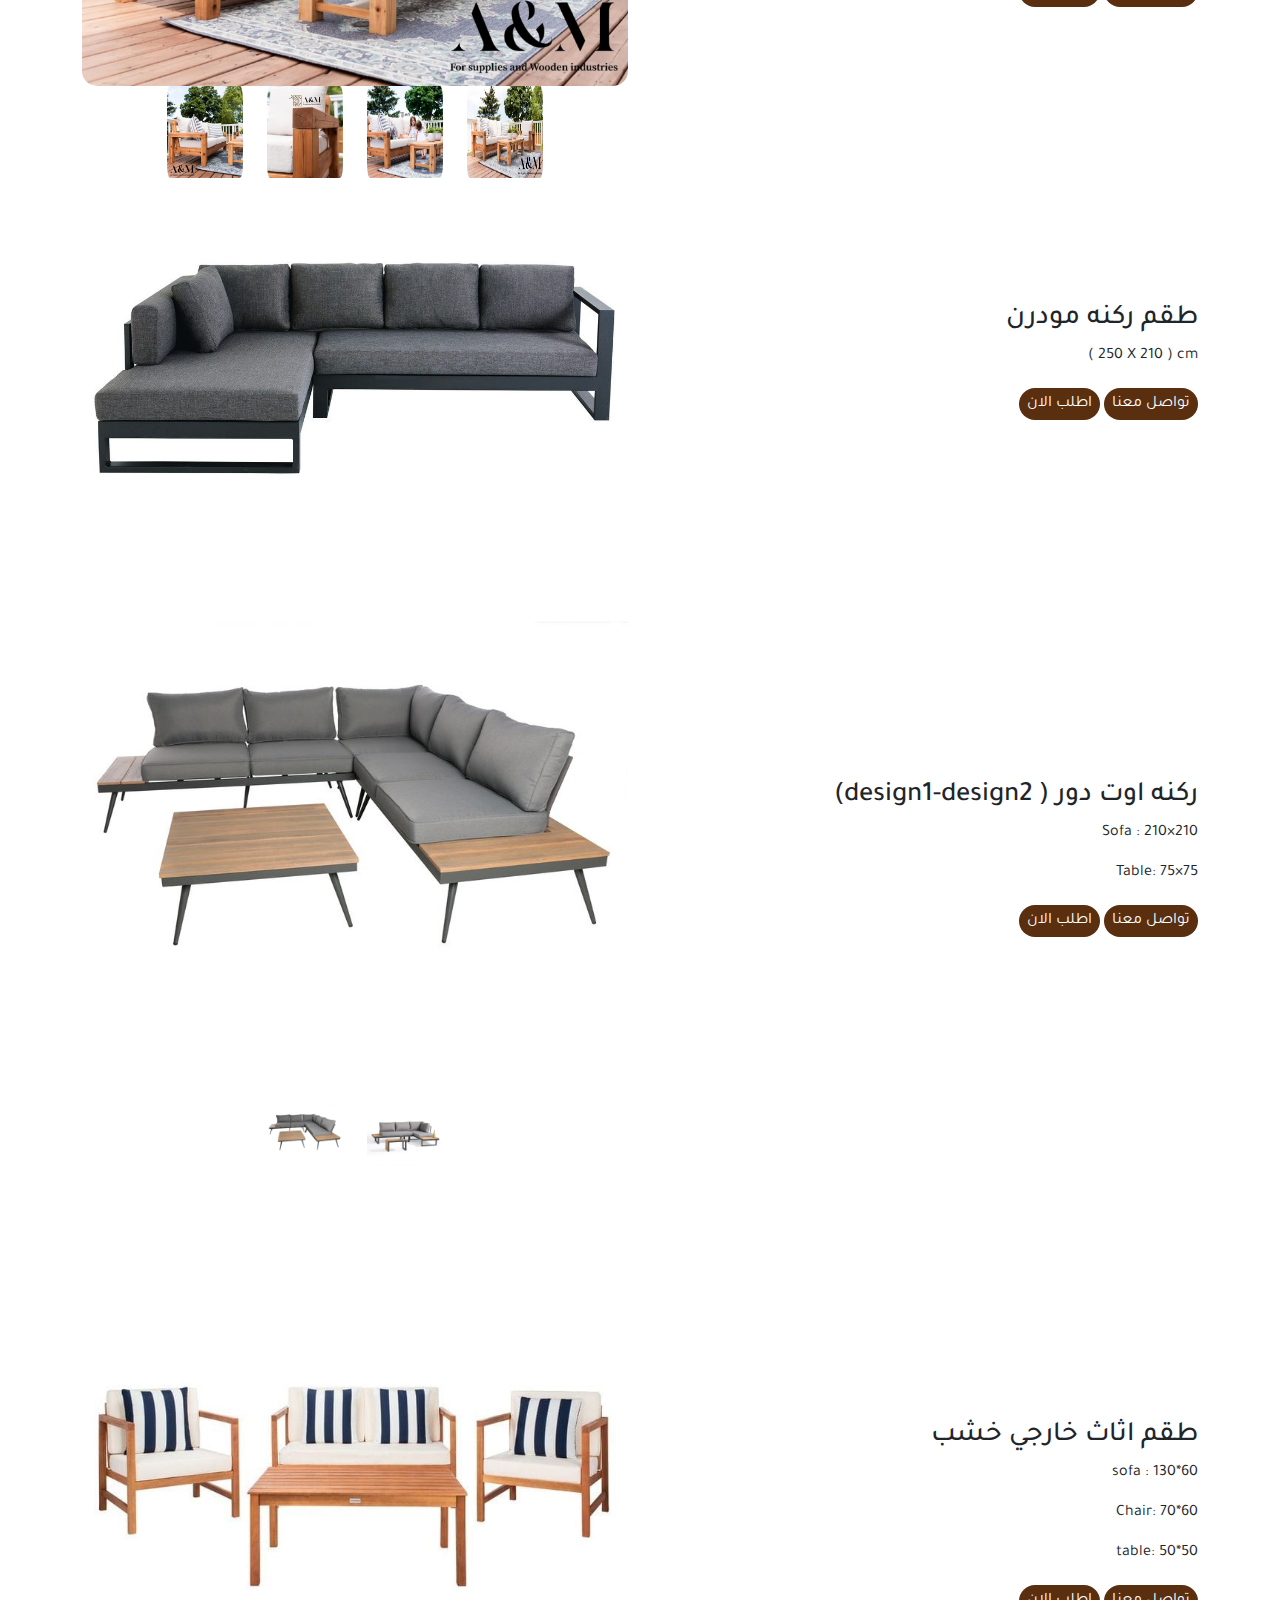
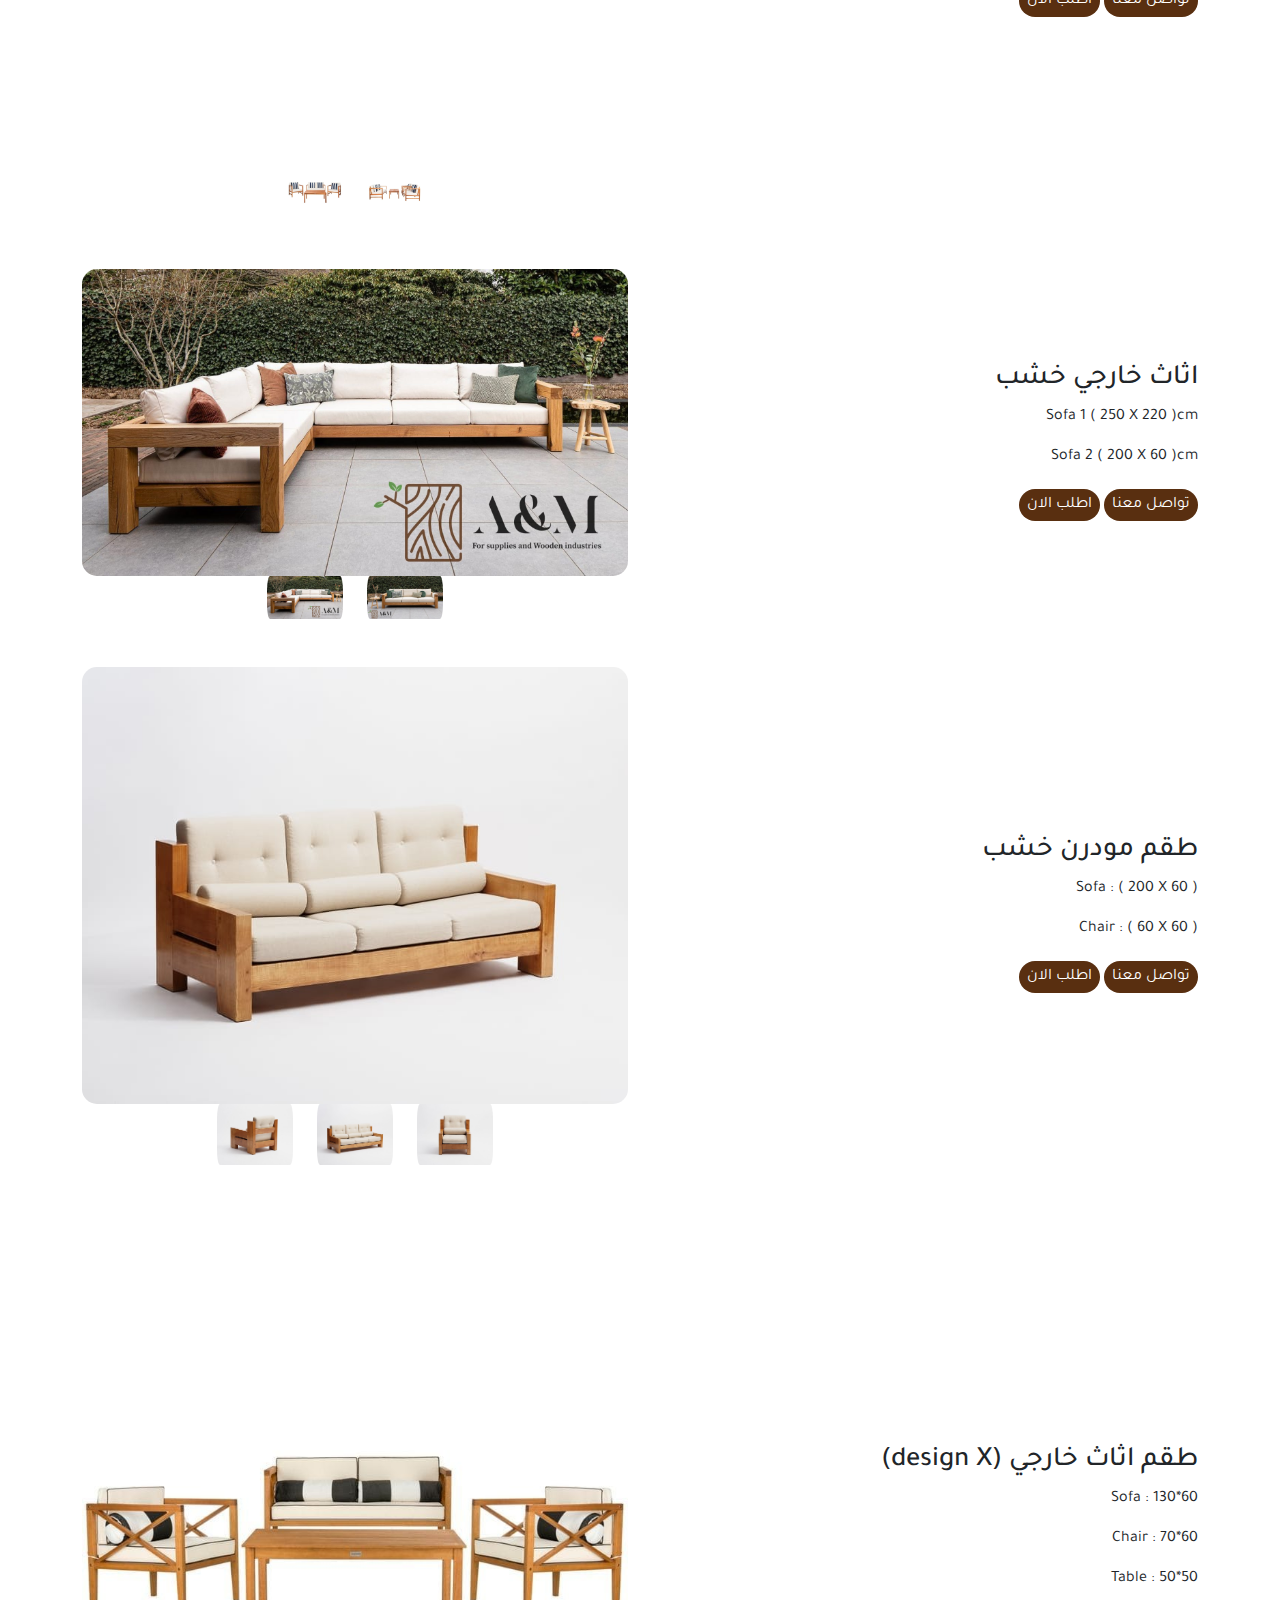
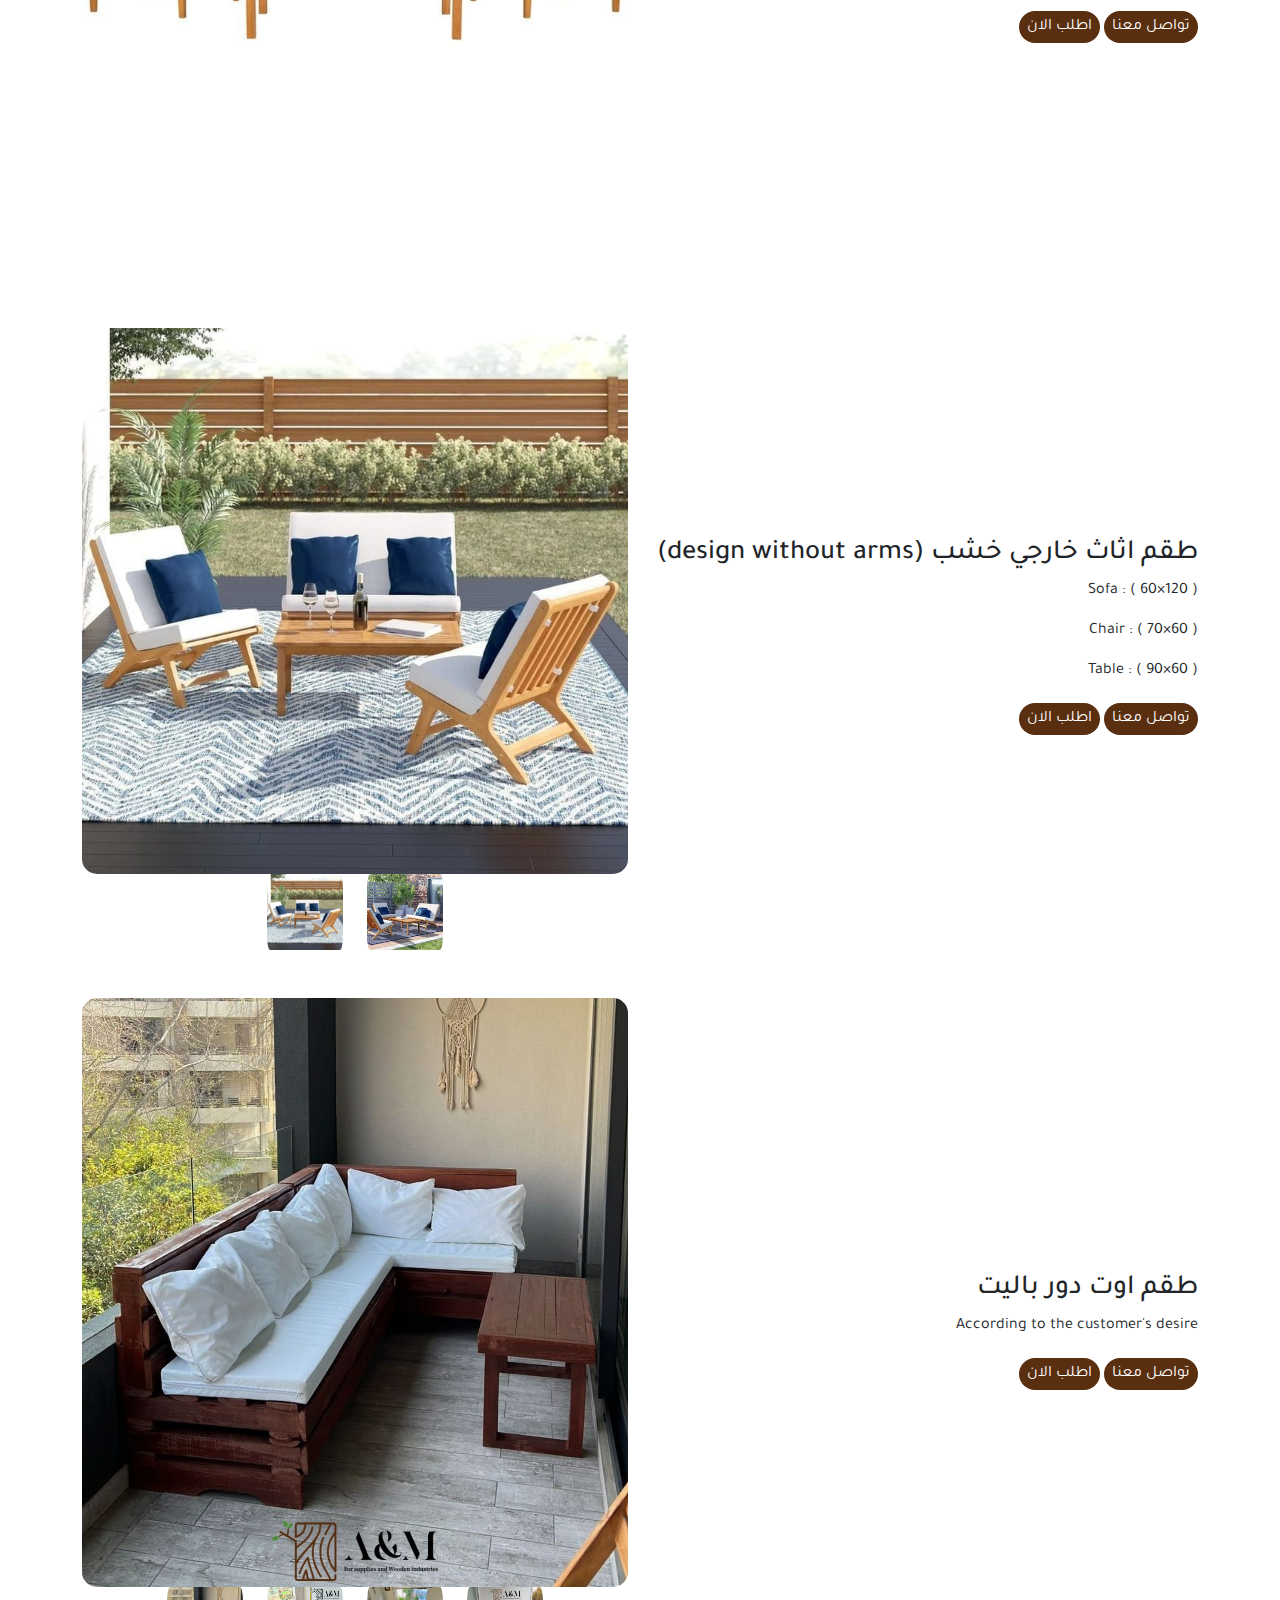
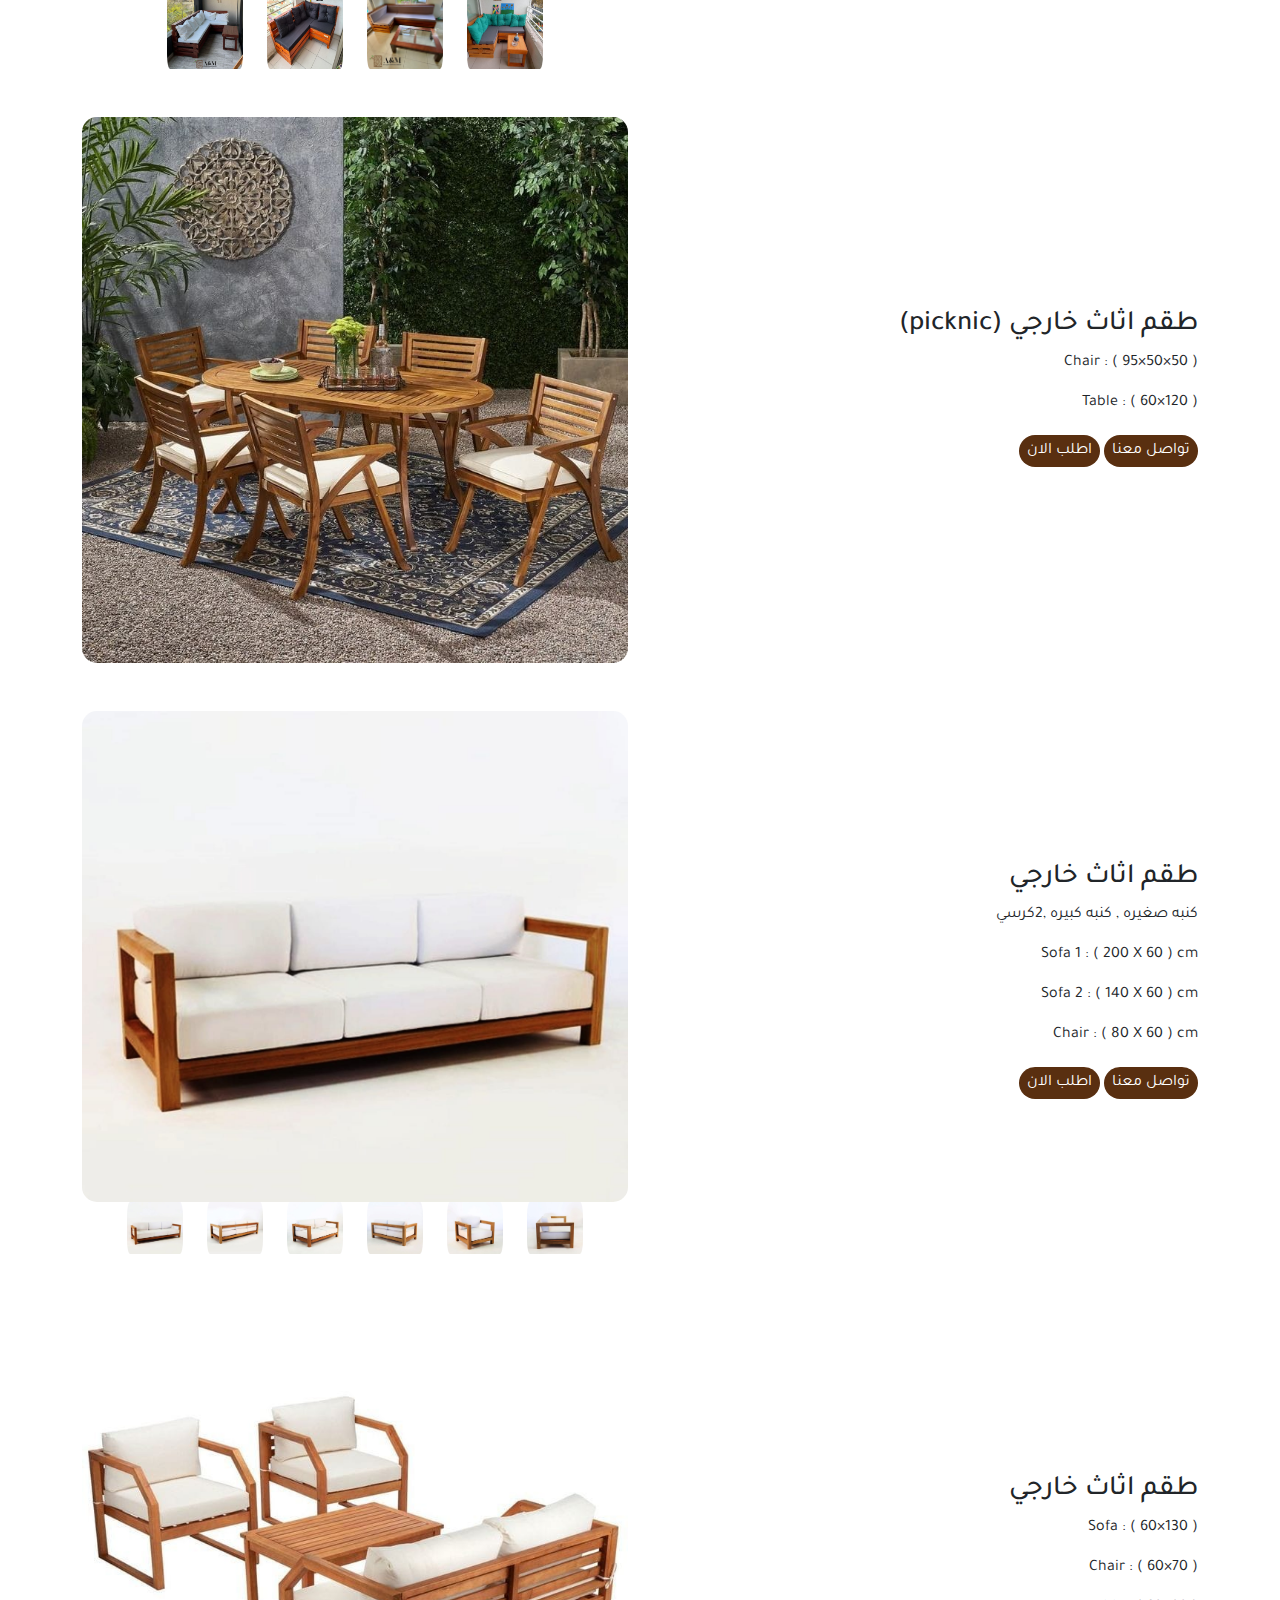
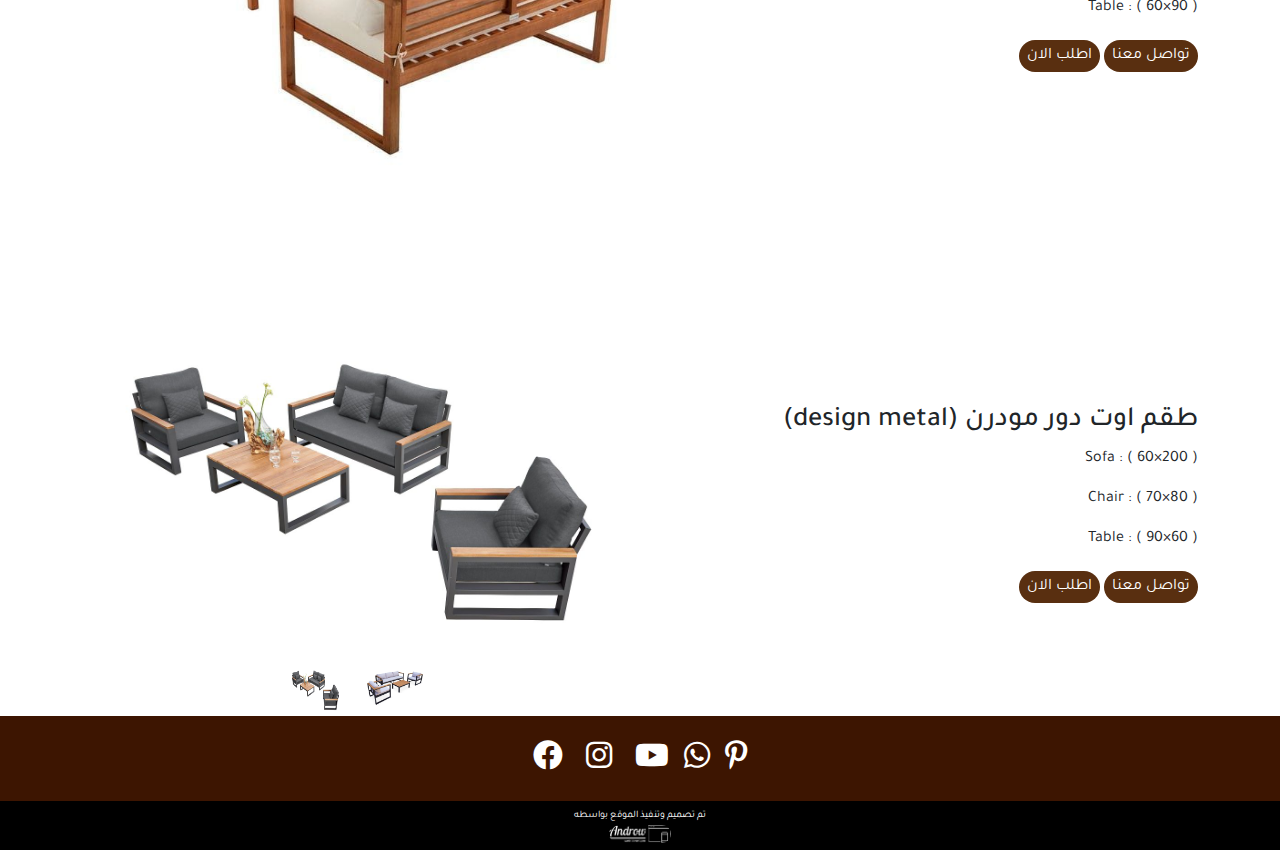
<file: seating.html>
<!DOCTYPE html>
<html lang="en">
    <head>
        <title> outdoor</title>
        <meta charset="UTF-8">
        <meta name="title" content="A&M outdoor">
        <meta name="description" content="   شركه مصريه مختصه بالصناعات الخشبيه و التوريدات علي اعلي مستوي من الجوده و الاحترافيه , تنقسم منتجاتنا الي عده اقسام تتعرفون عليها بالقواءم المرفقة بالمتجر الالكتروني , يتم التصميم و التنفيذ تبعا لرغبه عملاءنا و ما يناسبهم مع الالتزام بدواعي الامان و الجوده
">
        <!-- Open Graph / Facebook -->
        <meta property="og:type" content="website">
        <meta property="og:url" content="sssssssssssssssssss">
        <meta property="og:title" content="A&M outdoor">
        <meta property="og:description" content="   شركه مصريه مختصه بالصناعات الخشبيه و التوريدات علي اعلي مستوي من الجوده و الاحترافيه , تنقسم منتجاتنا الي عده اقسام تتعرفون عليها بالقواءم المرفقة بالمتجر الالكتروني , يتم التصميم و التنفيذ تبعا لرغبه عملاءنا و ما يناسبهم مع الالتزام بدواعي الامان و الجوده
">
        <meta property="og:image" content="image/slide1.jpg">
        <!-- Twitter -->
        <meta property="twitter:card" content="summary_large_image">
        <meta property="twitter:url" content="sssssssssssssssssss">
        <meta property="twitter:title" content="A&M outdoor">
        <meta property="twitter:description" content="   شركه مصريه مختصه بالصناعات الخشبيه و التوريدات علي اعلي مستوي من الجوده و الاحترافيه , تنقسم منتجاتنا الي عده اقسام تتعرفون عليها بالقواءم المرفقة بالمتجر الالكتروني , يتم التصميم و التنفيذ تبعا لرغبه عملاءنا و ما يناسبهم مع الالتزام بدواعي الامان و الجوده
">
        <meta property="twitter:image" content="image/slide1.jpg">
        <!-- Meta Tags Generated with https://metatags.io -->
        <meta name="keywords" content="مجمعات العاب اطفال خشبيه 
        Kids area,
        العاب اطفال خشبيه ,
        كيدز اريا للاطفال ,
        كيدز اريا خشبيه للنوادي ,
        العاب نوادي ,
        العاب حضانات ,
        العاب مدارس ,
        العاب اطفال خشبيه بأرخص سعر ,
        مجمعات العاب اطفال خشبيه للمدارس والحضانات والفنادق والنوادي ,
        الاوت دور ,
        اثاث منزلي للحدائق ,
        اثاث حمام سباحه ,
        اثاث حديقه ,
        كنبه اوت دور ,
        اوت دور مودرن ,
        اوت دور خشب طبيعي ,
        اوت دور للمساحات الصغيره ,
        ركنه للمنزل والحديقه ,
        المجمعات البلاستيكيه ,
        مجمعات بلاستيكيه للحضانات ,
        مجمعات بلاستيكيه للمدارس ,
        كيدز اريا للفنادق ,
        كيدز اريا للمدرسه ,
        Kids area ,
        مجمع بريدج بلاستيك ,
        اشكال مجمعات بلاستيكيه ,
        الشطرنج ,
        شطرنج فايبر جلاس عملاق ,
        شطرنج فايبر جلاس ,
        شطرنج فايبر عملاق للمسابقات ,
        شطرنج فايبر جلاس للفنادق ,
        Fiber Giant chess ,
        الشماسي ,
        شمسيه حديقه خشب زان ,
        شمسيه مقاس ٣ م ,
        شمسيه قماش كلارو ,
        شمسيه قماش دك ,
        شمسيه مستورده ,
        شمسيه للفنادق ,
        شمسيه للمدارس ,
        شمسيه للشركات ,
        البلياردو ,
        طاوله بلياردو امريكي ,
        طاوله مقاس ٨ قدم ,
        طاوله اوليمبيه ,
        ترابيزه بلياردو خشب زان ,
        ترابيزه بلياردو ٨ قدم ,
        ترابيزه سنوكر ,
        Snooker table  ,
        ترابيزه كامله الاكسسورات بأفضل الاسعار">
        <meta name="viewport" content="width=device-width, initial-scale=1.0">
        <link rel="stylesheet" href="./css/all.min.css">
        <link rel="stylesheet" href="./css/bootstrap.min.css">
        <link rel="stylesheet" href="./css/style-seating.css">
        <link rel="icon" href="./image/logo.svg">
        <link href="https://unpkg.com/aos@2.3.1/dist/aos.css" rel="stylesheet">
    </head>
    <body>
        <div class="loading">
            <span class="loader"></span>
        </div>
        <nav class="navbar navbar-expand-lg navbar-light bg-light sticky-top align-content-center">
            <div class="container d-flex justify-content-between align-content-center">
                <img src="image/logo.svg" alt="logo">
                <button
                    class="navbar-toggler"
                    type="button"
                    data-bs-toggle="collapse"
                    data-bs-target="#navbarNav"
                    aria-controls="navbarNav"
                    aria-expanded="false"
                    aria-label="Toggle navigation"
                >
                    <span class="navbar-toggler-icon"></span>
                </button>
                <div class="collapse navbar-collapse justify-content-end align-content-center" id="navbarNav">
                    <ul class="navbar-nav">
                        <li class="nav-item">
                            <a class="nav-link active mt-2" aria-current="page" href="./who.html">
                                لماذا نحن
                            </a>
                        </li>
                        <li class="nav-item">
                            <a class="nav-link mt-2" href="./pool.html"> اكسسوارات حمامات السباحه</a>
                        </li>
                        <li class="dropdown  nav-item nav-link  mydrop">
                            <a
                                class="btn  dropdown-toggle mydrop "
                                href="#"
                                role="button"
                                data-bs-toggle="dropdown"
                                aria-expanded="false"
                            >اوت دور</a>
                            <ul class="dropdown-menu ">
                                <li>
                                    <a class="dropdown-item nav-link" href="./umbrellas.html">شمسيات - شازلونج</a>
                                </li>
                                <li>
                                    <a class="dropdown-item nav-link" href="#">اثاث خارجي</a>
                                </li>
                                <li>
                                    <a class="dropdown-item nav-link" href="./bins.html">bins -picknic - bences</a>
                                </li>
                            </ul>
                        </li>
                        <li class="dropdown  nav-item nav-link  mydrop">
                            <a
                                class="btn  dropdown-toggle mydrop "
                                href="#"
                                role="button"
                                data-bs-toggle="dropdown"
                                aria-expanded="false"
                            > العاب ترفيهيه</a>
                            <ul class="dropdown-menu ">
                                <li>
                                    <a class="dropdown-item nav-link" href="./billiard.html">بلياردو  - بنج</a>
                                </li>
                                <li>
                                    <a class="dropdown-item nav-link" href="./hockey.html">هوكي - بيبي فوت</a>
                                </li>
                                <li>
                                    <a class="dropdown-item nav-link" href="./chess.html">شطرنج</a>
                                </li>
                            </ul>
                        </li>
                        <li class="dropdown  nav-item nav-link  mydrop">
                            <a
                                class="btn  dropdown-toggle mydrop "
                                href="#"
                                role="button"
                                data-bs-toggle="dropdown"
                                aria-expanded="false"
                            > كيدز اريا</a>
                            <ul class="dropdown-menu ">
                                <li>
                                    <a class="dropdown-item nav-link" href="./wood.html">مجمعات خشبيه</a>
                                </li>
                                <li>
                                    <a class="dropdown-item nav-link" href="./Plastic.html">مجمعات بلاستيكيه</a>
                                </li>
                            </ul>
                        </li>
                        <li class="nav-item">
                            <a class="nav-link me-lg-5 mt-2" href="./index.html">الرئيسيه</a>
                        </li>
                        <li class="dropdown  nav-item nav-link  mydrop">
                            <a
                                class="btn  dropdown-toggle mydrop "
                                href="#"
                                role="button"
                                data-bs-toggle="dropdown"
                                aria-expanded="false"
                            >
                                تحميل الكتالوج
                                <i class="fa-solid fa-download"></i>
                            </a>
                            <ul class="dropdown-menu ">
                                <li>
                                    <a class="nav-link " href="./كتالوج العاب و شطرنج و رابر و نجيله  A&M OUTDOOR-1.pdf" download="A&M">
                                        كتالوج كيدز اريا
                                        <i class="fa-solid fa-download"></i>
                                    </a>
                                </li>
                                <li>
                                    <a class="nav-link " href="./catalouge-1.pdf" download="A&M">
                                        كتالوج اوت دور
                                        <i class="fa-solid fa-download"></i>
                                    </a>
                                </li>
                            </ul>
                        </li>
                    </ul>
                </div>
            </div>
        </nav>
        <!----------------- end nav bar-------------- -->
        <!-- --------------start section 2------------ -->
        <div class="myback d-flex  justify-content-center align-content-center">
            <div class="mytext container    justify-content-center   align-content-center ">
                <h2>  اثاث خارجي</h2>
            </div>
        </div>
    </div>
    <!--------------- end section 2 --------------->
    <!--------------- start section 3 --------------->
    <div class="container text-center section-3 align-items-center">
        <div class="row align-items-center ">
            <div class="col-lg-6 col-md-6 col-12 mt-5">
                <img
                    class="prodect-img img-fluid"
                    src="./image/outdoor/1.jpg"
                    alt="outdoor"
                    onClick="window.open(this.src)"
                    role="button"
                    tabIndex="0"
                >
            </div>
            <div class="col-lg-6 col-md-6 col-12 mt-5 text-end">
                <h3>طقم سفره حديقه</h3>
                <p>Table : ( 210 W - 95 L )cm</p>
                <p>
                    Chair : ( 50 W - 50 L ) cm
                </p>
                <!-- <div class=" text-end">
                    <div class="row align-items-center">
                        <div class="col-lg-4 col-md-4 col-4">
                            صوره لون2
                        </div>
                        <div class="col-lg-4 col-md-4 col-4">
                            صوره لون1
                        </div>
                        <div class="col-lg-4 col-md-4 col-4">
                            : الالوان المتاحه
                        </div>
                    </div>
                </div> -->
                <div class=" text-end mt-4 mb-2">
                    <div class="row align-items-end">
                        <div class=" ">
                            <a class=" col a-contact p-2 w-100" href="https://wa.me/+201145302925">  تواصل معنا</a>
                            <a class="col a-order p-2" href="https://wa.me/+201145302925"> اطلب الان</a>
                        </div>
                    </div>
                </div>
            </div>
        </div>
    </div>
</div>
<div class="container text-center section-3 align-items-center">
    <div class="row align-items-center ">
        <div class="col-lg-6 col-md-6 col-12 mt-5">
            <img
                class="prodect-img img-fluid"
                src="./image/outdoor/3.jpg"
                alt="outdoor"
                onClick="window.open(this.src)"
                role="button"
                tabIndex="0"
            >
        </div>
        <div class="col-lg-6 col-md-6 col-12 mt-5 text-end">
            <h3>مرجيحه حديقه خشبيه</h3>
            <p>( 210 x 240 x 200 )cm</p>
            <!-- <div class=" text-end">
                    <div class="row align-items-center">
                        <div class="col-lg-4 col-md-4 col-4">
                            صوره لون2
                        </div>
                        <div class="col-lg-4 col-md-4 col-4">
                            صوره لون1
                        </div>
                        <div class="col-lg-4 col-md-4 col-4">
                            : الالوان المتاحه
                        </div>
                    </div>
                </div> -->
            <div class=" text-end mt-4 mb-2">
                <div class="row align-items-end">
                    <div class=" ">
                        <a class=" col a-contact p-2 w-100" href="https://wa.me/+201145302925">  تواصل معنا</a>
                        <a class="col a-order p-2" href="https://wa.me/+201145302925"> اطلب الان</a>
                    </div>
                </div>
            </div>
        </div>
    </div>
</div>
<div class="container text-center section-3 align-items-center">
    <div class="row align-items-center ">
        <div class="col-lg-6 col-md-6 col-12 mt-5">
            <img
                class="prodect-img img-fluid"
                src="./image/outdoor/4.jpg"
                alt="outdoor"
                onClick="window.open(this.src)"
                role="button"
                tabIndex="0"
            >
        </div>
        <div class="col-lg-6 col-md-6 col-12 mt-5 text-end">
            <h3>طقم اثاث مطعم</h3>
            <p>Table: 110 cm</p>
            <p>Chair : ( 50 X 50 )cm</p>
            <!-- <div class=" text-end">
                    <div class="row align-items-center">
                        <div class="col-lg-4 col-md-4 col-4">
                            صوره لون2
                        </div>
                        <div class="col-lg-4 col-md-4 col-4">
                            صوره لون1
                        </div>
                        <div class="col-lg-4 col-md-4 col-4">
                            : الالوان المتاحه
                        </div>
                    </div>
                </div> -->
            <div class=" text-end mt-4 mb-2">
                <div class="row align-items-end">
                    <div class=" ">
                        <a class=" col a-contact p-2 w-100" href="https://wa.me/+201145302925">  تواصل معنا</a>
                        <a class="col a-order p-2" href="https://wa.me/+201145302925"> اطلب الان</a>
                    </div>
                </div>
            </div>
        </div>
    </div>
</div>
<div class="container text-center section-3 align-items-center">
    <div class="row align-items-center ">
        <div class="col-lg-6 col-md-6 col-12 mt-5">
            <img
                class="prodect-img img-fluid"
                src="./image/outdoor/5.jpg"
                alt="outdoor"
                onClick="window.open(this.src)"
                role="button"
                tabIndex="0"
            >
        </div>
        <div class="col-lg-6 col-md-6 col-12 mt-5 text-end">
            <h3>طقم اثاث خارجي ٦ كرسي</h3>
            <p>Table : ( 120 X 120 X 90 ) cm</p>
            <p>Chair : ( 50 X 50 ) cm</p>
            <!-- <div class=" text-end">
                    <div class="row align-items-center">
                        <div class="col-lg-4 col-md-4 col-4">
                            صوره لون2
                        </div>
                        <div class="col-lg-4 col-md-4 col-4">
                            صوره لون1
                        </div>
                        <div class="col-lg-4 col-md-4 col-4">
                            : الالوان المتاحه
                        </div>
                    </div>
                </div> -->
            <div class=" text-end mt-4 mb-2">
                <div class="row align-items-end">
                    <div class=" ">
                        <a class=" col a-contact p-2 w-100" href="https://wa.me/+201145302925">  تواصل معنا</a>
                        <a class="col a-order p-2" href="https://wa.me/+201145302925"> اطلب الان</a>
                    </div>
                </div>
            </div>
        </div>
    </div>
</div>
<div class="container text-center section-3 align-items-center">
    <div class="row align-items-center ">
        <div class="col-lg-6 col-md-6 col-12 mt-5">
            <img
                class="prodect-img img-fluid"
                src="./image/outdoor/6.jpg"
                alt="outdoor"
                onClick="window.open(this.src)"
                role="button"
                tabIndex="0"
            >
        </div>
        <div class="col-lg-6 col-md-6 col-12 mt-5 text-end">
            <h3>طقم اثاث خارجي ٨ كرسي وترابيزه</h3>
            <p>Table : ( 120 X 120 X 90 ) cm</p>
            <p>Chair : ( 60 X 60 X 70 ) cm</p>
            <!-- <div class=" text-end">
                    <div class="row align-items-center">
                        <div class="col-lg-4 col-md-4 col-4">
                            صوره لون2
                        </div>
                        <div class="col-lg-4 col-md-4 col-4">
                            صوره لون1
                        </div>
                        <div class="col-lg-4 col-md-4 col-4">
                            : الالوان المتاحه
                        </div>
                    </div>
                </div> -->
            <div class=" text-end mt-4 mb-2">
                <div class="row align-items-end">
                    <div class=" ">
                        <a class=" col a-contact p-2 w-100" href="https://wa.me/+201145302925">  تواصل معنا</a>
                        <a class="col a-order p-2" href="https://wa.me/+201145302925"> اطلب الان</a>
                    </div>
                </div>
            </div>
        </div>
    </div>
</div>
<div class="container text-center section-3 align-items-center">
    <div class="row align-items-center ">
        <div class="col-lg-6 col-md-6 col-12 mt-5">
            <img
                class="prodect-img img-fluid"
                src="./image/outdoor/7.jpg"
                alt="outdoor"
                onClick="window.open(this.src)"
                role="button"
                tabIndex="0"
            >
        </div>
        <div class="col-lg-6 col-md-6 col-12 mt-5 text-end">
            <h3>ترابيزه سفره ١٠ افراد</h3>
            <p>Table : ( 300 X 150 X 90 )</p>
            <p>Chair : ( 60 X 60 )</p>
            <!-- <div class=" text-end">
                    <div class="row align-items-center">
                        <div class="col-lg-4 col-md-4 col-4">
                            صوره لون2
                        </div>
                        <div class="col-lg-4 col-md-4 col-4">
                            صوره لون1
                        </div>
                        <div class="col-lg-4 col-md-4 col-4">
                            : الالوان المتاحه
                        </div>
                    </div>
                </div> -->
            <div class=" text-end mt-4 mb-2">
                <div class="row align-items-end">
                    <div class=" ">
                        <a class=" col a-contact p-2 w-100" href="https://wa.me/+201145302925">  تواصل معنا</a>
                        <a class="col a-order p-2" href="https://wa.me/+201145302925"> اطلب الان</a>
                    </div>
                </div>
            </div>
        </div>
    </div>
</div>
<div class="container text-center section-3 align-items-center">
    <div class="row align-items-center ">
        <div class="col-lg-6 col-md-6 col-12 mt-5">
            <div class="preview_2">
                <img
                    class="img-fluid"
                    src="./image/outdoor/8-4.jpg"
                    name="preview_2"
                    alt="outdoor"
                >
            </div>
            <div class="thumbnail_2   row justify-content-center">
                <img
                    onclick="preview_2.src=img8_1.src"
                    src="./image/outdoor/8-1.jpg"
                    name="img8_1"
                    alt="outdoor"
                    class="img-fluid"
                >
                <img
                    onclick="preview_2.src=img8_2.src"
                    src="./image/outdoor/8-2.jpg"
                    name="img8_2"
                    alt="outdoor"
                    class="img-fluid"
                >
                <img
                    onclick="preview_2.src=img8_3.src"
                    src="./image/outdoor/8-3.jpg"
                    name="img8_3"
                    alt="outdoor"
                    class="img-fluid"
                >
                <img
                    onclick="preview_2.src=img8_4.src"
                    src="./image/outdoor/8-4.jpg"
                    name="img8_4"
                    alt="outdoor"
                    class="img-fluid"
                >
            </div>
        </div>
        <div class="col-lg-6 col-md-6 col-12 mt-5 text-end">
            <h3>
                طقم مودرن حديقه
            </h3>
            <p>( 210 X 60 )cm</p>
            <!-- <div class=" text-end">
                    <div class="row align-items-center">
                        <div class="col-lg-4 col-md-4 col-4">
                            صوره لون2
                        </div>
                        <div class="col-lg-4 col-md-4 col-4">
                            صوره لون1
                        </div>
                        <div class="col-lg-4 col-md-4 col-4">
                            : الالوان المتاحه
                        </div>
                    </div>
                </div> -->
            <div class=" text-end mt-4 mb-2">
                <div class="row align-items-end">
                    <div class=" ">
                        <a class=" col a-contact p-2 w-100" href="https://wa.me/+201145302925">  تواصل معنا</a>
                        <a class="col a-order p-2" href="https://wa.me/+201145302925"> اطلب الان</a>
                    </div>
                </div>
            </div>
        </div>
    </div>
</div>
<div class="container text-center section-3 align-items-center">
    <div class="row align-items-center ">
        <div class="col-lg-6 col-md-6 col-12 mt-5">
            <img
                class="prodect-img img-fluid"
                src="./image/outdoor/9.jpg"
                alt="outdoor"
                onClick="window.open(this.src)"
                role="button"
                tabIndex="0"
            >
        </div>
        <div class="col-lg-6 col-md-6 col-12 mt-5 text-end">
            <h3>طقم ركنه مودرن</h3>
            <p>( 250 X 210 ) cm</p>
            <!-- <div class=" text-end">
                    <div class="row align-items-center">
                        <div class="col-lg-4 col-md-4 col-4">
                            صوره لون2
                        </div>
                        <div class="col-lg-4 col-md-4 col-4">
                            صوره لون1
                        </div>
                        <div class="col-lg-4 col-md-4 col-4">
                            : الالوان المتاحه
                        </div>
                    </div>
                </div> -->
            <div class=" text-end mt-4 mb-2">
                <div class="row align-items-end">
                    <div class=" ">
                        <a class=" col a-contact p-2 w-100" href="https://wa.me/+201145302925">  تواصل معنا</a>
                        <a class="col a-order p-2" href="https://wa.me/+201145302925"> اطلب الان</a>
                    </div>
                </div>
            </div>
        </div>
    </div>
</div>
<div class="container text-center section-3 align-items-center">
    <div class="row align-items-center ">
        <div class="col-lg-6 col-md-6 col-12 mt-5">
            <div class="preview_3">
                <img
                    class="img-fluid"
                    src="./image/outdoor/10-1.jpg"
                    name="preview_3"
                    alt="outdoor"
                >
            </div>
            <div class="thumbnail_3   row justify-content-center">
                <img
                    onclick="preview_3.src=img10_1.src"
                    src="./image/outdoor/10-1.jpg"
                    name="img10_1"
                    alt=""
                    class="img-fluid"
                >
                <img
                    onclick="preview_3.src=img10_2.src"
                    src="./image/outdoor/10-2.jpg"
                    name="img10_2"
                    alt="outdoor"
                    class="img-fluid"
                >
            </div>
        </div>
        <div class="col-lg-6 col-md-6 col-12 mt-5 text-end">
            <h3>
                (design1-design2 )
                ركنه اوت دور
            </h3>
            <p>Sofa : 210×210</p>
            <p> Table: 75×75</p>
            <div class=" text-end mt-4 mb-2">
                <div class="row align-items-end">
                    <div class=" ">
                        <a class=" col a-contact p-2 w-100" href="https://wa.me/+201145302925">  تواصل معنا</a>
                        <a class="col a-order p-2" href="https://wa.me/+201145302925"> اطلب الان</a>
                    </div>
                </div>
            </div>
        </div>
    </div>
</div>
<div class="container text-center section-3 align-items-center">
    <div class="row align-items-center ">
        <div class="col-lg-6 col-md-6 col-12 mt-5">
            <div class="preview_3">
                <img
                    class="img-fluid"
                    src="./image/outdoor/11-1.jpg"
                    name="preview_11"
                    alt="outdoor"
                >
            </div>
            <div class="thumbnail_11  row justify-content-center">
                <img
                    onclick="preview_11.src=img11_1.src"
                    src="./image/outdoor/11-1.jpg"
                    name="img11_1"
                    alt=""
                    class="img-fluid"
                >
                <img
                    onclick="preview_11.src=img11_2.src"
                    src="./image/outdoor/11-2.jpg"
                    name="img11_2"
                    alt="outdoor"
                    class="img-fluid"
                >
            </div>
        </div>
        <div class="col-lg-6 col-md-6 col-12 mt-5 text-end">
            <h3>
                طقم اثاث خارجي خشب
            </h3>
            <p> sofa : 130*60</p>
            <p>Chair: 70*60</p>
            <p>table: 50*50</p>
            <!-- <div class=" text-end">
                    <div class="row align-items-center">
                        <div class="col-lg-4 col-md-4 col-4">
                            صوره لون2
                        </div>
                        <div class="col-lg-4 col-md-4 col-4">
                            صوره لون1
                        </div>
                        <div class="col-lg-4 col-md-4 col-4">
                            : الالوان المتاحه
                        </div>
                    </div>
                </div> -->
            <div class=" text-end mt-4 mb-2">
                <div class="row align-items-end">
                    <div class=" ">
                        <a class=" col a-contact p-2 w-100" href="https://wa.me/+201145302925">  تواصل معنا</a>
                        <a class="col a-order p-2" href="https://wa.me/+201145302925"> اطلب الان</a>
                    </div>
                </div>
            </div>
        </div>
    </div>
</div>
<div class="container text-center section-3 align-items-center">
    <div class="row align-items-center ">
        <div class="col-lg-6 col-md-6 col-12 mt-5">
            <div class="preview_4">
                <img
                    class="img-fluid"
                    src="./image/outdoor/12-2.jpg"
                    name="preview_4"
                    alt="outdoor"
                >
            </div>
            <div class="thumbnail_4   row justify-content-center">
                <img
                    onclick="preview_4.src=img12_2.src"
                    src="./image/outdoor/12-2.jpg"
                    name="img12_2"
                    alt="outdoor"
                    class="img-fluid"
                >
                <img
                    onclick="preview_4.src=img12_3.src"
                    src="./image/outdoor/12-3.jpg"
                    name="img12_3"
                    alt="outdoor"
                    class="img-fluid"
                >
            </div>
        </div>
        <div class="col-lg-6 col-md-6 col-12 mt-5 text-end">
            <h3>
                اثاث خارجي خشب
            </h3>
            <p>Sofa 1 ( 250 X 220 )cm</p>
            <p>  Sofa 2 ( 200 X 60 )cm</p>
            <!-- <div class=" text-end">
                    <div class="row align-items-center">
                        <div class="col-lg-4 col-md-4 col-4">
                            صوره لون2
                        </div>
                        <div class="col-lg-4 col-md-4 col-4">
                            صوره لون1
                        </div>
                        <div class="col-lg-4 col-md-4 col-4">
                            : الالوان المتاحه
                        </div>
                    </div>
                </div> -->
            <div class=" text-end mt-4 mb-2">
                <div class="row align-items-end">
                    <div class=" ">
                        <a class=" col a-contact p-2 w-100" href="https://wa.me/+201145302925">  تواصل معنا</a>
                        <a class="col a-order p-2" href="https://wa.me/+201145302925"> اطلب الان</a>
                    </div>
                </div>
            </div>
        </div>
    </div>
</div>
<div class="container text-center section-3 align-items-center">
    <div class="row align-items-center ">
        <div class="col-lg-6 col-md-6 col-12 mt-5">
            <div class="preview_5">
                <img
                    class="img-fluid"
                    src="./image/outdoor/13-2.jpg"
                    name="preview_5"
                    alt="outdoor"
                >
            </div>
            <div class="thumbnail_5   row justify-content-center">
                <img
                    onclick="preview_5.src=img13_1.src"
                    src="./image/outdoor/13-1.jpg"
                    name="img13_1"
                    alt="outdoor"
                    class="img-fluid"
                >
                <img
                    onclick="preview_5.src=img13_2.src"
                    src="./image/outdoor/13-2.jpg"
                    name="img13_2"
                    alt="outdoor"
                    class="img-fluid"
                >
                <img
                    onclick="preview_5.src=img13_3.src"
                    src="./image/outdoor/13-3.jpg"
                    name="img13_3"
                    alt="outdoor"
                    class="img-fluid"
                >
            </div>
        </div>
        <div class="col-lg-6 col-md-6 col-12 mt-5 text-end">
            <h3>
                طقم مودرن خشب
            </h3>
            <p>Sofa : ( 200 X 60 )</p>
            <p>
                Chair : ( 60 X 60 )
            </p>
            <!-- <div class=" text-end">
                    <div class="row align-items-center">
                        <div class="col-lg-4 col-md-4 col-4">
                            صوره لون2
                        </div>
                        <div class="col-lg-4 col-md-4 col-4">
                            صوره لون1
                        </div>
                        <div class="col-lg-4 col-md-4 col-4">
                            : الالوان المتاحه
                        </div>
                    </div>
                </div> -->
            <div class=" text-end mt-4 mb-2">
                <div class="row align-items-end">
                    <div class=" ">
                        <a class=" col a-contact p-2 w-100" href="https://wa.me/+201145302925">  تواصل معنا</a>
                        <a class="col a-order p-2" href="https://wa.me/+201145302925"> اطلب الان</a>
                    </div>
                </div>
            </div>
        </div>
    </div>
</div>
<div class="container text-center section-3 align-items-center">
    <div class="row align-items-center ">
        <div class="col-lg-6 col-md-6 col-12 mt-5">
            <img
                class="prodect-img img-fluid"
                src="./image/outdoor/14.jpg"
                alt="outdoor"
                onClick="window.open(this.src)"
                role="button"
                tabIndex="0"
            >
        </div>
        <div class="col-lg-6 col-md-6 col-12 mt-5 text-end">
            <h3>
                (design X)
                 طقم اثاث خارجي
            </h3>
            <p> Sofa : 130*60</p>
            <p>   Chair : 70*60</p>
            <p>  Table : 50*50</p>
            <!-- <div class=" text-end">
                    <div class="row align-items-center">
                        <div class="col-lg-4 col-md-4 col-4">
                            صوره لون2
                        </div>
                        <div class="col-lg-4 col-md-4 col-4">
                            صوره لون1
                        </div>
                        <div class="col-lg-4 col-md-4 col-4">
                            : الالوان المتاحه
                        </div>
                    </div>
                </div> -->
            <div class=" text-end mt-4 mb-2">
                <div class="row align-items-end">
                    <div class=" ">
                        <a class=" col a-contact p-2 w-100" href="https://wa.me/+201145302925">  تواصل معنا</a>
                        <a class="col a-order p-2" href="https://wa.me/+201145302925"> اطلب الان</a>
                    </div>
                </div>
            </div>
        </div>
    </div>
</div>
<div class="container text-center section-3 align-items-center">
    <div class="row align-items-center ">
        <div class="col-lg-6 col-md-6 col-12 mt-5">
            <div class="preview_6">
                <img
                    class="img-fluid"
                    src="./image/outdoor/14-1.jpg"
                    name="preview_6"
                    alt="outdoor"
                >
            </div>
            <div class="thumbnail_6  row justify-content-center">
                <img
                    onclick="preview_6.src=img14_1.src"
                    src="./image/outdoor/14-1.jpg"
                    name="img14_1"
                    alt="outdoor"
                    class="img-fluid"
                >
                <img
                    onclick="preview_6.src=img14_2.src"
                    src="./image/outdoor/14-2.jpg"
                    name="img14_2"
                    alt="outdoor"
                    class="img-fluid"
                >
            </div>
        </div>
        <div class="col-lg-6 col-md-6 col-12 mt-5 text-end">
            <h3>
                (design without arms)
                طقم اثاث خارجي خشب
            </h3>
            <p>
                Sofa : ( 60×120 )
            </p>
            <p>
                Chair : ( 70×60 )
            </p>
            <p>
                Table : ( 90×60 )
            </p>
            <!-- <div class=" text-end">
                    <div class="row align-items-center">
                        <div class="col-lg-4 col-md-4 col-4">
                            صوره لون2
                        </div>
                        <div class="col-lg-4 col-md-4 col-4">
                            صوره لون1
                        </div>
                        <div class="col-lg-4 col-md-4 col-4">
                            : الالوان المتاحه
                        </div>
                    </div>
                </div> -->
            <div class=" text-end mt-4 mb-2">
                <div class="row align-items-end">
                    <div class=" ">
                        <a class=" col a-contact p-2 w-100" href="https://wa.me/+201145302925">  تواصل معنا</a>
                        <a class="col a-order p-2" href="https://wa.me/+201145302925"> اطلب الان</a>
                    </div>
                </div>
            </div>
        </div>
    </div>
</div>
<div class="container text-center section-3 align-items-center">
    <div class="row align-items-center ">
        <div class="col-lg-6 col-md-6 col-12 mt-5">
            <div class="preview_7">
                <img
                    class="img-fluid"
                    src="./image/outdoor/15-1.jpg"
                    name="preview_7"
                    alt="outdoor"
                >
            </div>
            <div class="thumbnail_7  row justify-content-center">
                <img
                    onclick="preview_7.src=img15_1.src"
                    src="./image/outdoor/15-1.jpg"
                    name="img15_1"
                    alt="outdoor"
                    class="img-fluid"
                >
                <img
                    onclick="preview_7.src=img15_2.src"
                    src="./image/outdoor/15-2.jpg"
                    name="img15_2"
                    alt="outdoor"
                    class="img-fluid"
                >
                <img
                    onclick="preview_7.src=img15_3.src"
                    src="./image/outdoor/15-3.jpg"
                    name="img15_3"
                    alt="outdoor"
                    class="img-fluid"
                >
                <img
                    onclick="preview_7.src=img15_4.src"
                    src="./image/outdoor/15-4.jpg"
                    name="img15_4"
                    alt="outdoor"
                    class="img-fluid"
                >
            </div>
        </div>
        <div class="col-lg-6 col-md-6 col-12 mt-5 text-end">
            <h3>
                طقم اوت دور باليت
            </h3>
            <p>
                According to the customer's desire
            </p>
            <!-- <div class=" text-end">
                    <div class="row align-items-center">
                        <div class="col-lg-4 col-md-4 col-4">
                            صوره لون2
                        </div>
                        <div class="col-lg-4 col-md-4 col-4">
                            صوره لون1
                        </div>
                        <div class="col-lg-4 col-md-4 col-4">
                            : الالوان المتاحه
                        </div>
                    </div>
                </div> -->
            <div class=" text-end mt-4 mb-2">
                <div class="row align-items-end">
                    <div class=" ">
                        <a class=" col a-contact p-2 w-100" href="https://wa.me/+201145302925">  تواصل معنا</a>
                        <a class="col a-order p-2" href="https://wa.me/+201145302925"> اطلب الان</a>
                    </div>
                </div>
            </div>
        </div>
    </div>
</div>
<div class="container text-center section-3 align-items-center">
    <div class="row align-items-center ">
        <div class="col-lg-6 col-md-6 col-12 mt-5">
            <img
                class="prodect-img img-fluid"
                src="./image/outdoor/16.jpg"
                alt="outdoor"
                onClick="window.open(this.src)"
                role="button"
                tabIndex="0"
            >
        </div>
        <div class="col-lg-6 col-md-6 col-12 mt-5 text-end">
            <h3>
                (picknic)
طقم اثاث خارجي
            </h3>
            <p>Chair : ( 95×50×50 )</p>
            <p>
                Table : ( 60×120 )
            </p>
            <!-- <div class=" text-end">
                    <div class="row align-items-center">
                        <div class="col-lg-4 col-md-4 col-4">
                            صوره لون2
                        </div>
                        <div class="col-lg-4 col-md-4 col-4">
                            صوره لون1
                        </div>
                        <div class="col-lg-4 col-md-4 col-4">
                            : الالوان المتاحه
                        </div>
                    </div>
                </div> -->
            <div class=" text-end mt-4 mb-2">
                <div class="row align-items-end">
                    <div class=" ">
                        <a class=" col a-contact p-2 w-100" href="https://wa.me/+201145302925">  تواصل معنا</a>
                        <a class="col a-order p-2" href="https://wa.me/+201145302925"> اطلب الان</a>
                    </div>
                </div>
            </div>
        </div>
    </div>
</div>
<div class="container text-center section-3 align-items-center">
    <div class="row align-items-center ">
        <div class="col-lg-6 col-md-6 col-12 mt-5">
            <div class="preview_8">
                <img
                    class="img-fluid"
                    src="./image/outdoor/17-1.jpg"
                    name="preview_8"
                    alt="outdoor"
                >
            </div>
            <div class="thumbnail_8  row justify-content-center">
                <img
                    onclick="preview_8.src=img17_1.src"
                    src="./image/outdoor/17-1.jpg"
                    name="img17_1"
                    alt="outdoor"
                    class="img-fluid"
                >
                <img
                    onclick="preview_8.src=img17_2.src"
                    src="./image/outdoor/17-2.jpg"
                    name="img17_2"
                    alt="outdoor"
                    class="img-fluid"
                >
                <img
                    onclick="preview_8.src=img17_3.src"
                    src="./image/outdoor/17-3.jpg"
                    name="img17_3"
                    alt="outdoor"
                    class="img-fluid"
                >
                <img
                    onclick="preview_8.src=img17_4.src"
                    src="./image/outdoor/17-4.jpg"
                    name="img17_4"
                    alt="outdoor"
                    class="img-fluid"
                >
                <img
                    onclick="preview_8.src=img17_5.src"
                    src="./image/outdoor/17-5.jpg"
                    name="img17_5"
                    alt="outdoor"
                    class="img-fluid"
                >
                <img
                    onclick="preview_8.src=img17_6.src"
                    src="./image/outdoor/17-6.jpg"
                    name="img17_6"
                    alt="outdoor"
                    class="img-fluid"
                >
            </div>
        </div>
        <div class="col-lg-6 col-md-6 col-12 mt-5 text-end">
            <h3>
                طقم اثاث خارجي
            </h3>
            <p>
                <span>كنبه صغيره , كنبه كبيره</span>
                ,2كرسي
            </p>
            <p>  Sofa 1 : ( 200 X 60 ) cm</p>
            <p>
                Sofa 2 : ( 140 X 60 ) cm
            </p>
            <p>
                Chair : ( 80 X 60 ) cm
            </p>
            <!-- <div class=" text-end">
                    <div class="row align-items-center">
                        <div class="col-lg-4 col-md-4 col-4">
                            صوره لون2
                        </div>
                        <div class="col-lg-4 col-md-4 col-4">
                            صوره لون1
                        </div>
                        <div class="col-lg-4 col-md-4 col-4">
                            : الالوان المتاحه
                        </div>
                    </div>
                </div> -->
            <div class=" text-end mt-4 mb-2">
                <div class="row align-items-end">
                    <div class=" ">
                        <a class=" col a-contact p-2 w-100" href="https://wa.me/+201145302925">  تواصل معنا</a>
                        <a class="col a-order p-2" href="https://wa.me/+201145302925"> اطلب الان</a>
                    </div>
                </div>
            </div>
        </div>
    </div>
</div>
<div class="container text-center section-3 align-items-center">
    <div class="row align-items-center ">
        <div class="col-lg-6 col-md-6 col-12 mt-5">
            <div class="preview_9">
                <img
                    class="img-fluid"
                    src="./image/outdoor/18-1.jpg"
                    name="preview_9"
                    alt="outdoor"
                >
            </div>
        </div>
        <div class="col-lg-6 col-md-6 col-12 mt-5 text-end">
            <h3>
                طقم اثاث خارجي
            </h3>
            <p>
                Sofa : ( 60×130 )
            </p>
            <p>
                Chair : ( 60×70 )
            </p>
            <p>
                Table : ( 60×90 )
            </p>
            <!-- <div class=" text-end">
                    <div class="row align-items-center">
                        <div class="col-lg-4 col-md-4 col-4">
                            صوره لون2
                        </div>
                        <div class="col-lg-4 col-md-4 col-4">
                            صوره لون1
                        </div>
                        <div class="col-lg-4 col-md-4 col-4">
                            : الالوان المتاحه
                        </div>
                    </div>
                </div> -->
            <div class=" text-end mt-4 mb-2">
                <div class="row align-items-end">
                    <div class=" ">
                        <a class=" col a-contact p-2 w-100" href="https://wa.me/+201145302925">  تواصل معنا</a>
                        <a class="col a-order p-2" href="https://wa.me/+201145302925"> اطلب الان</a>
                    </div>
                </div>
            </div>
        </div>
    </div>
</div>
<div class="container text-center section-3 align-items-center">
    <div class="row align-items-center ">
        <div class="col-lg-6 col-md-6 col-12 mt-5">
            <div class="preview_10">
                <img
                    class="img-fluid"
                    src="./image/outdoor/19-2.jpg"
                    name="preview_10"
                    alt="outdoor"
                >
            </div>
            <div class="thumbnail_10  row justify-content-center">
                <img
                    onclick="preview_10.src=img19_2.src"
                    src="./image/outdoor/19-2.jpg"
                    name="img19_2"
                    alt="outdoor"
                    class="img-fluid"
                >
                <img
                    onclick="preview_10.src=img19_3.src"
                    src="./image/outdoor/19-3.jpg"
                    name="img19_3"
                    alt="outdoor"
                    class="img-fluid"
                >
            </div>
        </div>
        <div class="col-lg-6 col-md-6 col-12 mt-5 text-end">
            <h3>
                (design metal)
                طقم اوت دور مودرن
            </h3>
            <p>
                Sofa : ( 60×200 )
            </p>
            <p> Chair : ( 70×80 )</p>
            <p> Table : ( 90×60 )</p>
            <!-- <div class=" text-end">
                    <div class="row align-items-center">
                        <div class="col-lg-4 col-md-4 col-4">
                            صوره لون2
                        </div>
                        <div class="col-lg-4 col-md-4 col-4">
                            صوره لون1
                        </div>
                        <div class="col-lg-4 col-md-4 col-4">
                            : الالوان المتاحه
                        </div>
                    </div>
                </div> -->
            <div class=" text-end mt-4 mb-2">
                <div class="row align-items-end">
                    <div class=" ">
                        <a class=" col a-contact p-2 w-100" href="https://wa.me/+201145302925">  تواصل معنا</a>
                        <a class="col a-order p-2" href="https://wa.me/+201145302925"> اطلب الان</a>
                    </div>
                </div>
            </div>
        </div>
    </div>
</div>
<footer>
    <div class="container text-center">
        <div class="row align-items-start ">
            <div class="col  mt-4 mb-3">
                <a href="#" class="face m-2">
                    <i class="fa-brands fa-facebook"></i>
                </a>
                <a href="#" class="insta  m-2">
                    <i class="fa-brands fa-instagram"></i>
                </a>
                <a href="#" class="you  m-2">
                    <i class="fa-brands fa-youtube"></i>
                </a>
                <a href="https://wa.me/+201145302925" class="whatsapp">
                    <i class="fa-brands fa-whatsapp"></i>
                </a>
                <a href="#" class="pin  m-2">
                    <i class="fa-brands fa-pinterest-p"></i>
                </a>
            </div>
        </div>
    </div>
</footer>
<div class="lastsec  align-content-center text-center">
    <div class="container lastsec">
        <p class="pt-2">تم تصميم وتنفيذ الموقع بواسطه</p>
        <a href="https://wa.me/+201129572930">
            <img src="./androw-high-resolution-logo-white-transparent.png" alt="androw" style=" height: 18px; margin-bottom: 5px;">
        </a>
    </div>
</div>
<a href="https://wa.me/+201145302925" class="logo hover-target" target="_blank">
    <img src="./image/whatsapp.png" alt="whatsapp">
</a>
<script src="https://unpkg.com/aos@2.3.1/dist/aos.js"></script>
<script>
        AOS.init();
</script>
<!-- <script>document.addEventListener ('keyup' ,(e)=> {
        navigator.clipboard.writeText ('');
        alert (' لا يمكنك اخذ لقطه شاشه برجاء التواصل معنا عن طريق الواتساب');
    });
    </script> -->
<script src="./js/bootstrap.bundle.min.js"></script>
<script src="./js/main.js"></script>
<!-- <script>
        function imgWindow() {
         window.open("image") }
    </script> -->
</body>
</html>
</file>
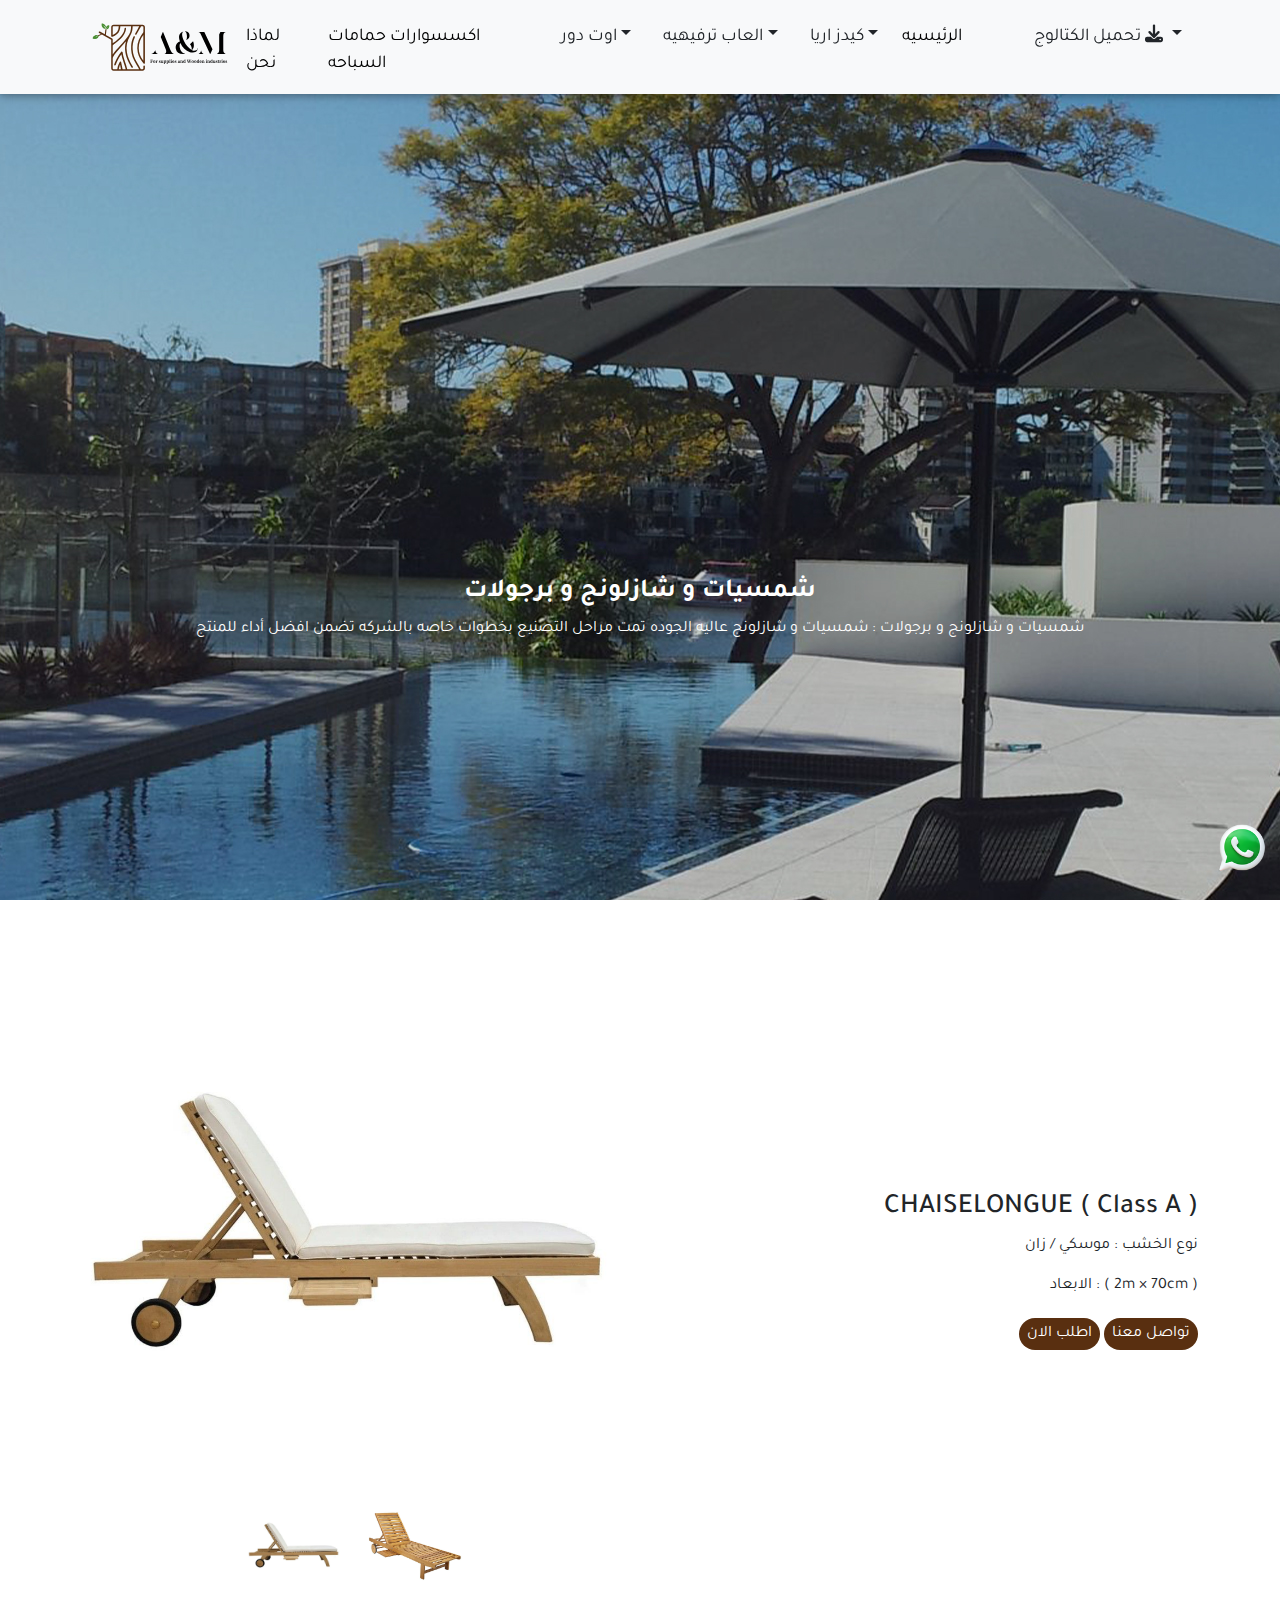
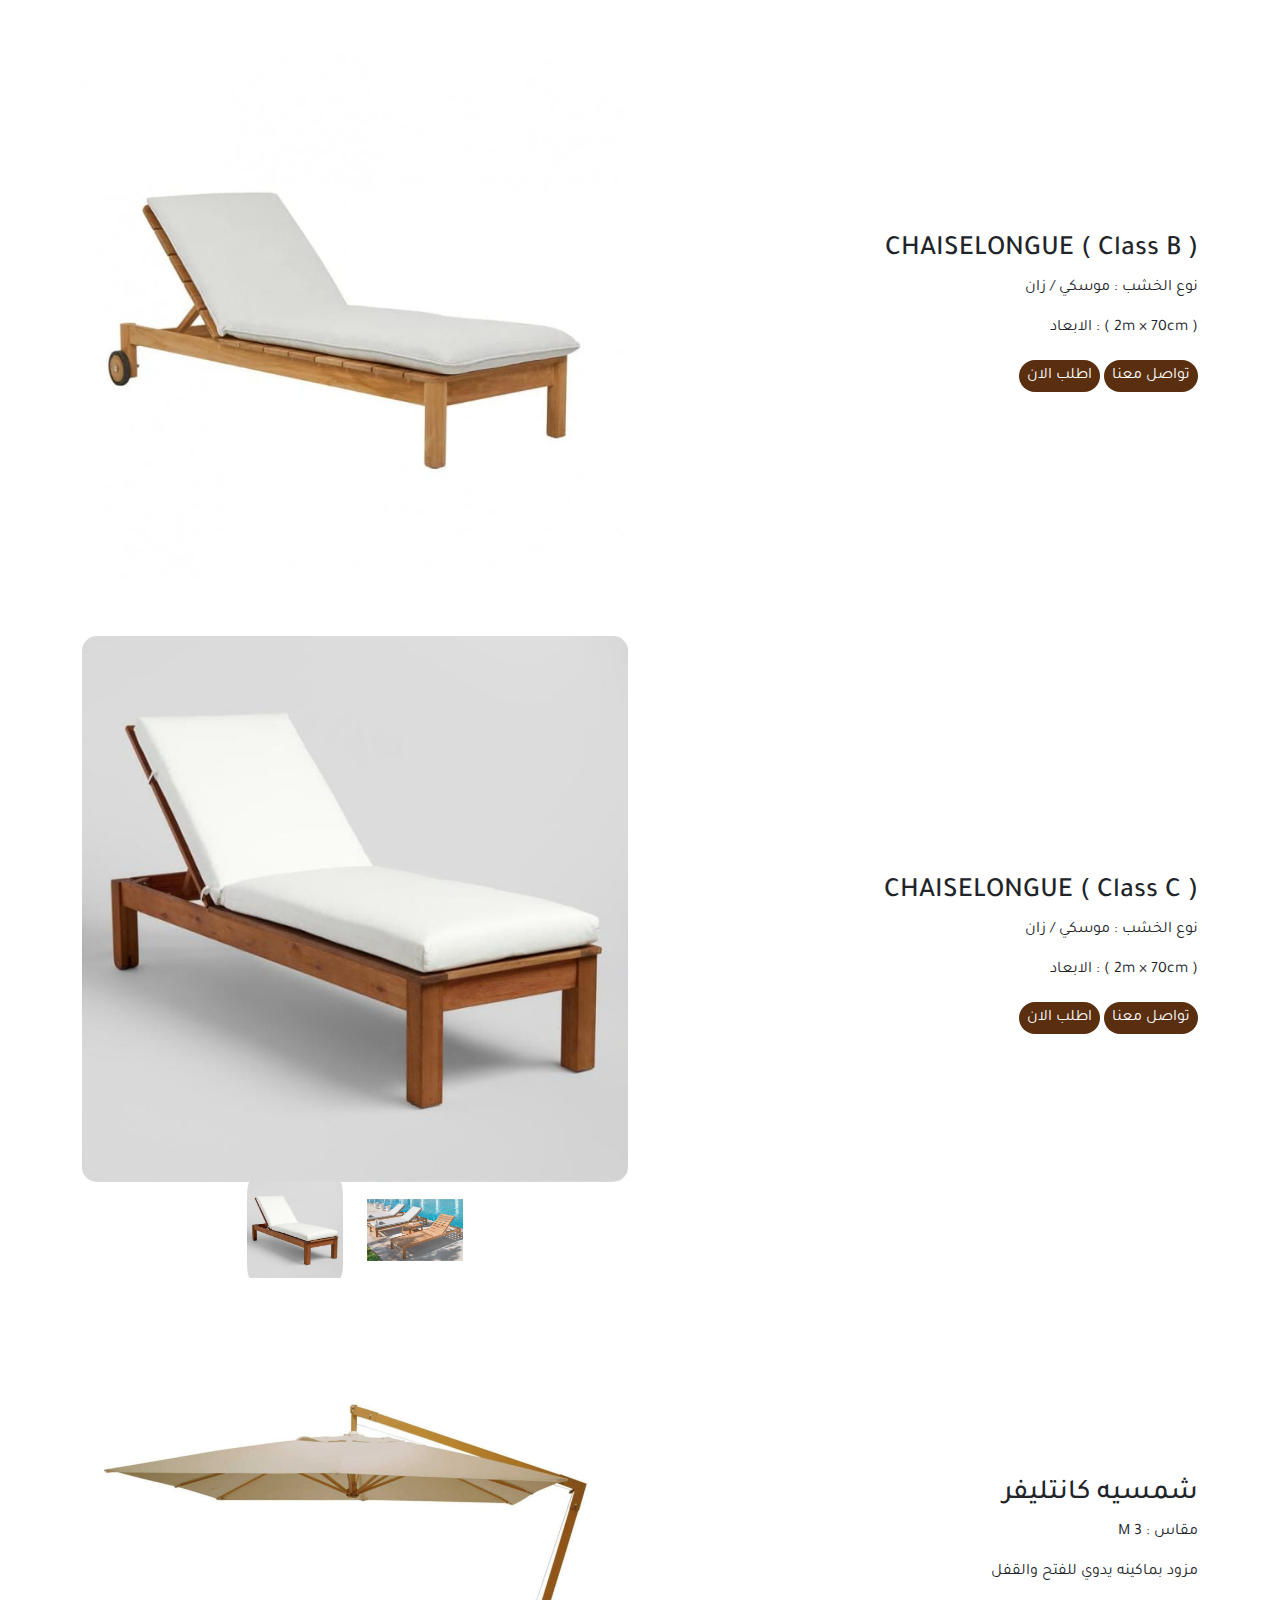
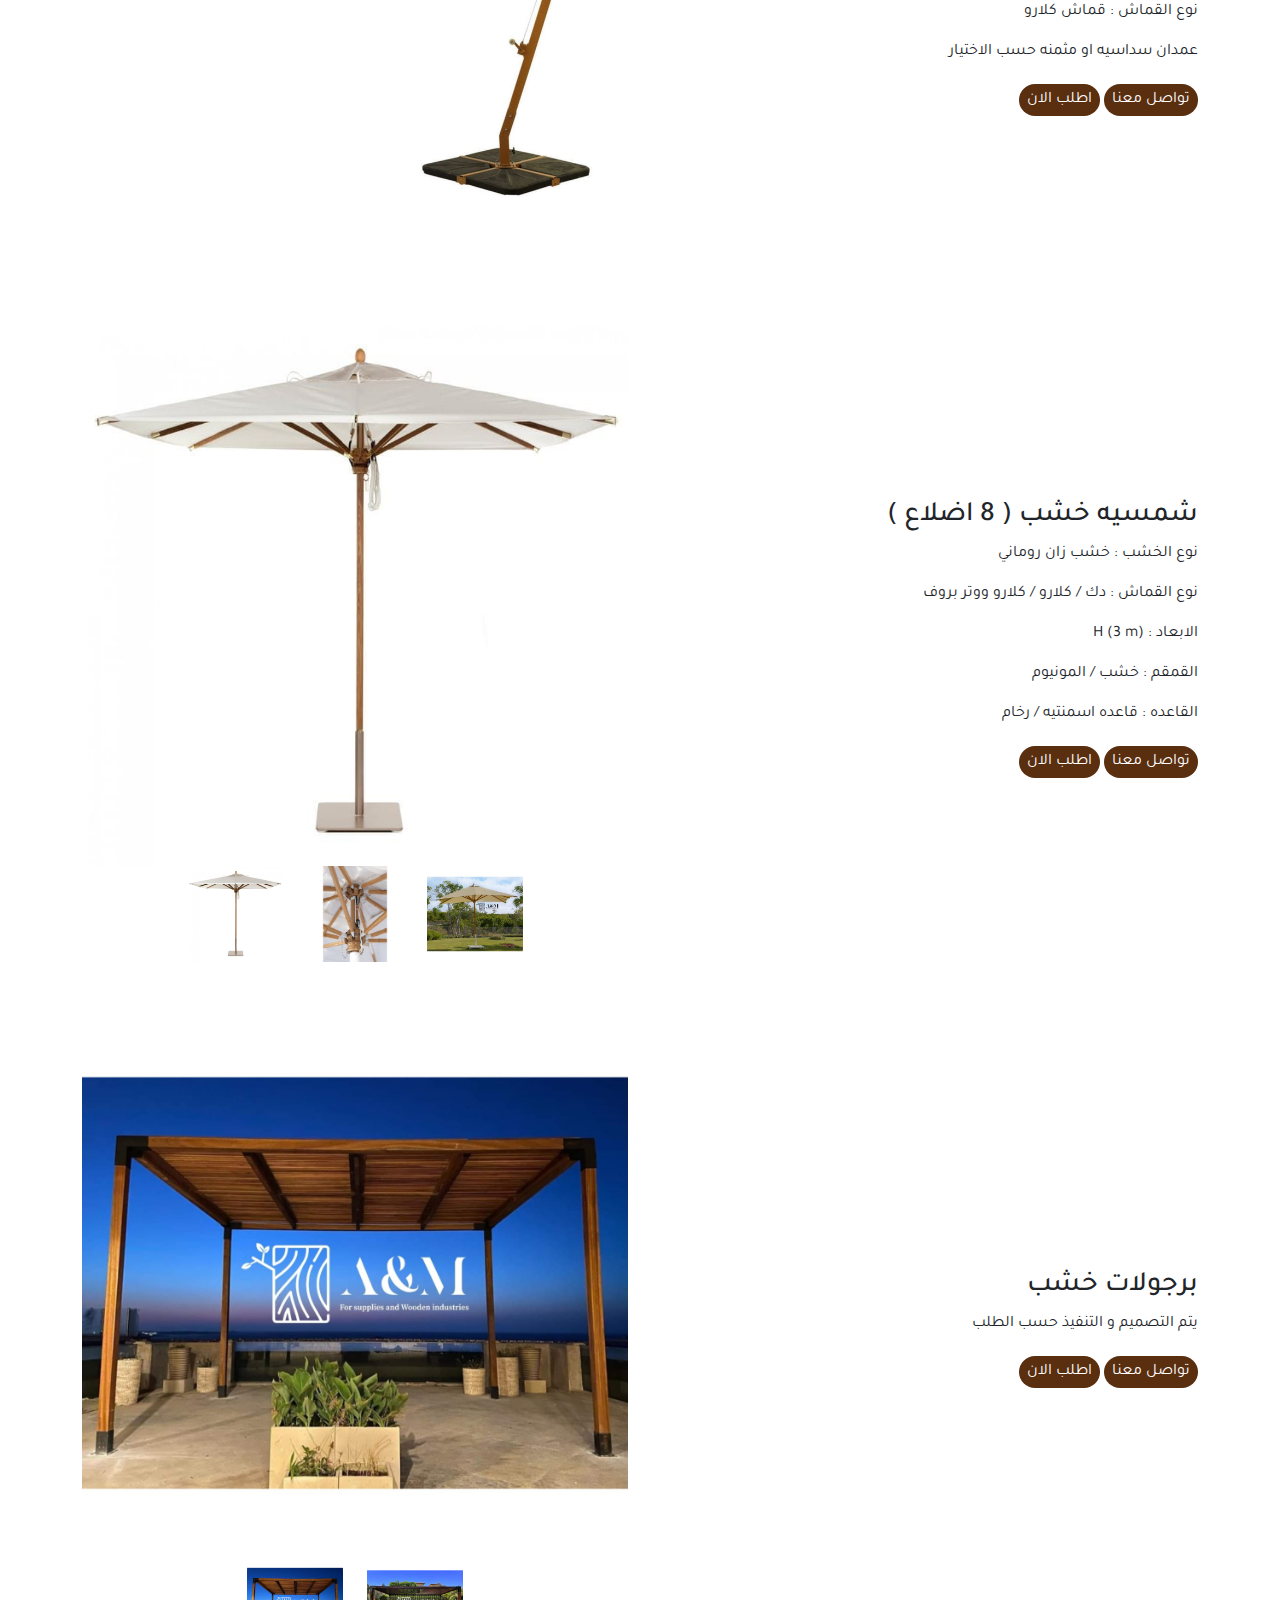
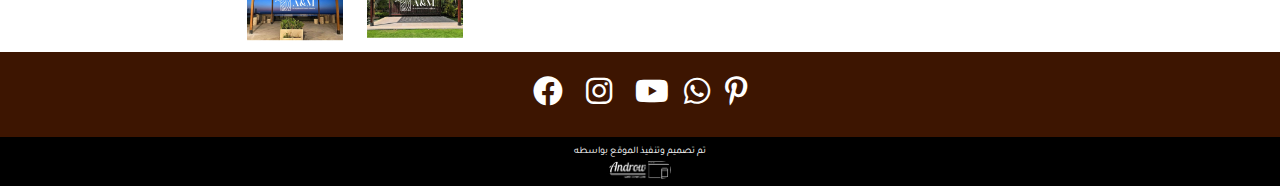
<file: umbrellas.html>
<!DOCTYPE html>
<html lang="en">
    <head>
        <title> شمسيات وشازلونج و تند</title>
        <meta charset="UTF-8">
        <meta name="title" content="A&M outdoor">
        <meta name="description" content="   شركه مصريه مختصه بالصناعات الخشبيه و التوريدات علي اعلي مستوي من الجوده و الاحترافيه , تنقسم منتجاتنا الي عده اقسام تتعرفون عليها بالقواءم المرفقة بالمتجر الالكتروني , يتم التصميم و التنفيذ تبعا لرغبه عملاءنا و ما يناسبهم مع الالتزام بدواعي الامان و الجوده
">
        <!-- Open Graph / Facebook -->
        <meta property="og:type" content="website">
        <meta property="og:url" content="sssssssssssssssssss">
        <meta property="og:title" content="A&M outdoor">
        <meta property="og:description" content="   شركه مصريه مختصه بالصناعات الخشبيه و التوريدات علي اعلي مستوي من الجوده و الاحترافيه , تنقسم منتجاتنا الي عده اقسام تتعرفون عليها بالقواءم المرفقة بالمتجر الالكتروني , يتم التصميم و التنفيذ تبعا لرغبه عملاءنا و ما يناسبهم مع الالتزام بدواعي الامان و الجوده
">
        <meta property="og:image" content="image/slide1.jpg">
        <!-- Twitter -->
        <meta property="twitter:card" content="summary_large_image">
        <meta property="twitter:url" content="sssssssssssssssssss">
        <meta property="twitter:title" content="A&M outdoor">
        <meta property="twitter:description" content="   شركه مصريه مختصه بالصناعات الخشبيه و التوريدات علي اعلي مستوي من الجوده و الاحترافيه , تنقسم منتجاتنا الي عده اقسام تتعرفون عليها بالقواءم المرفقة بالمتجر الالكتروني , يتم التصميم و التنفيذ تبعا لرغبه عملاءنا و ما يناسبهم مع الالتزام بدواعي الامان و الجوده
">
        <meta property="twitter:image" content="image/slide1.jpg">
        <!-- Meta Tags Generated with https://metatags.io -->
        <meta name="keywords" content="مجمعات العاب اطفال خشبيه 
        Kids area,
        العاب اطفال خشبيه ,
        كيدز اريا للاطفال ,
        كيدز اريا خشبيه للنوادي ,
        العاب نوادي ,
        العاب حضانات ,
        العاب مدارس ,
        العاب اطفال خشبيه بأرخص سعر ,
        مجمعات العاب اطفال خشبيه للمدارس والحضانات والفنادق والنوادي ,
        الاوت دور ,
        اثاث منزلي للحدائق ,
        اثاث حمام سباحه ,
        اثاث حديقه ,
        كنبه اوت دور ,
        اوت دور مودرن ,
        اوت دور خشب طبيعي ,
        اوت دور للمساحات الصغيره ,
        ركنه للمنزل والحديقه ,
        المجمعات البلاستيكيه ,
        مجمعات بلاستيكيه للحضانات ,
        مجمعات بلاستيكيه للمدارس ,
        كيدز اريا للفنادق ,
        كيدز اريا للمدرسه ,
        Kids area ,
        مجمع بريدج بلاستيك ,
        اشكال مجمعات بلاستيكيه ,
        الشطرنج ,
        شطرنج فايبر جلاس عملاق ,
        شطرنج فايبر جلاس ,
        شطرنج فايبر عملاق للمسابقات ,
        شطرنج فايبر جلاس للفنادق ,
        Fiber Giant chess ,
        الشماسي ,
        شمسيه حديقه خشب زان ,
        شمسيه مقاس ٣ م ,
        شمسيه قماش كلارو ,
        شمسيه قماش دك ,
        شمسيه مستورده ,
        شمسيه للفنادق ,
        شمسيه للمدارس ,
        شمسيه للشركات ,
        البلياردو ,
        طاوله بلياردو امريكي ,
        طاوله مقاس ٨ قدم ,
        طاوله اوليمبيه ,
        ترابيزه بلياردو خشب زان ,
        ترابيزه بلياردو ٨ قدم ,
        ترابيزه سنوكر ,
        Snooker table  ,
        ترابيزه كامله الاكسسورات بأفضل الاسعار">
        <meta name="viewport" content="width=device-width, initial-scale=1.0">
        <link rel="stylesheet" href="./css/all.min.css">
        <link rel="stylesheet" href="./css/bootstrap.min.css">
        <link rel="stylesheet" href="./css/style-umbrellas.css">
        <link rel="icon" href="./image/logo.svg">
        <link href="https://unpkg.com/aos@2.3.1/dist/aos.css" rel="stylesheet">
    </head>
    <body>
        <div class="loading">
            <span class="loader"></span>
        </div>
        <nav class="navbar navbar-expand-lg navbar-light bg-light sticky-top align-content-center">
            <div class="container d-flex justify-content-between align-content-center">
                <img src="image/logo.svg" alt="logo">
                <button
                    class="navbar-toggler"
                    type="button"
                    data-bs-toggle="collapse"
                    data-bs-target="#navbarNav"
                    aria-controls="navbarNav"
                    aria-expanded="false"
                    aria-label="Toggle navigation"
                >
                    <span class="navbar-toggler-icon"></span>
                </button>
                <div class="collapse navbar-collapse justify-content-end align-content-center" id="navbarNav">
                    <ul class="navbar-nav">
                        <li class="nav-item">
                            <a class="nav-link active mt-2" aria-current="page" href="./who.html">
                                لماذا نحن
                            </a>
                        </li>
                        <li class="nav-item">
                            <a class="nav-link mt-2" href="./pool.html"> اكسسوارات حمامات السباحه</a>
                        </li>
                        <li class="dropdown  nav-item nav-link  mydrop">
                            <a
                                class="btn  dropdown-toggle mydrop "
                                href="#"
                                role="button"
                                data-bs-toggle="dropdown"
                                aria-expanded="false"
                            >اوت دور</a>
                            <ul class="dropdown-menu ">
                                <li>
                                    <a class="dropdown-item nav-link" href="#">شمسيات - شازلونج</a>
                                </li>
                                <li>
                                    <a class="dropdown-item nav-link" href="./seating.html">اثاث خارجي</a>
                                </li>
                                <li>
                                    <a class="dropdown-item nav-link" href="./bins.html">bins -picknic - bences</a>
                                </li>
                            </ul>
                        </li>
                        <li class="dropdown  nav-item nav-link  mydrop">
                            <a
                                class="btn  dropdown-toggle mydrop "
                                href="#"
                                role="button"
                                data-bs-toggle="dropdown"
                                aria-expanded="false"
                            > العاب ترفيهيه</a>
                            <ul class="dropdown-menu ">
                                <li>
                                    <a class="dropdown-item nav-link" href="./billiard.html">بلياردو  - بنج</a>
                                </li>
                                <li>
                                    <a class="dropdown-item nav-link" href="./hockey.html">هوكي - بيبي فوت</a>
                                </li>
                                <li>
                                    <a class="dropdown-item nav-link" href="./chess.html">شطرنج</a>
                                </li>
                            </ul>
                        </li>
                        <li class="dropdown  nav-item nav-link  mydrop">
                            <a
                                class="btn  dropdown-toggle mydrop "
                                href="#"
                                role="button"
                                data-bs-toggle="dropdown"
                                aria-expanded="false"
                            > كيدز اريا</a>
                            <ul class="dropdown-menu ">
                                <li>
                                    <a class="dropdown-item nav-link" href="./wood.html">مجمعات خشبيه</a>
                                </li>
                                <li>
                                    <a class="dropdown-item nav-link" href="./Plastic.html">مجمعات بلاستيكيه</a>
                                </li>
                            </ul>
                        </li>
                        <li class="nav-item">
                            <a class="nav-link me-lg-5 mt-2" href="./index.html">الرئيسيه</a>
                        </li>
                        <li class="dropdown  nav-item nav-link  mydrop">
                            <a
                                class="btn  dropdown-toggle mydrop "
                                href="#"
                                role="button"
                                data-bs-toggle="dropdown"
                                aria-expanded="false"
                            >
                                تحميل الكتالوج
                                <i class="fa-solid fa-download"></i>
                            </a>
                            <ul class="dropdown-menu ">
                                <li>
                                    <a class="nav-link " href="./كتالوج العاب و شطرنج و رابر و نجيله  A&M OUTDOOR-1.pdf" download="A&M">
                                        كتالوج كيدز اريا
                                        <i class="fa-solid fa-download"></i>
                                    </a>
                                </li>
                                <li>
                                    <a class="nav-link " href="./catalouge-1.pdf" download="A&M">
                                        كتالوج اوت دور
                                        <i class="fa-solid fa-download"></i>
                                    </a>
                                </li>
                            </ul>
                        </li>
                    </ul>
                </div>
            </div>
        </nav>
        <!----------------- end nav bar-------------- -->
        <!-- --------------start section 2------------ -->
        <div class="myback d-flex  justify-content-center align-content-center">
            <div class="mytext container    justify-content-center   align-content-center ">
                <h2>  شمسيات و شازلونج و برجولات</h2>
                شمسيات و شازلونج و برجولات :  شمسيات و شازلونج عاليه الجوده تمت مراحل التصنيع بخطوات خاصه بالشركه تضمن افضل أداء للمنتج
            </div>
        </div>
    </div>
    <!--------------- end section 2 --------------->
    <!--------------- start section 3 --------------->
    <div class="container text-center section-3 align-items-center">
        <div class="row align-items-center ">
            <div class="col-lg-6 col-md-6 col-12 mt-5">
                <div class="preview_1 ">
                    <img
                        class="img-fluid"
                        src="./image/شمسيات/1-1.jpg"
                        name="preview_1"
                        alt="شمسيات"
                    >
                </div>
                <div class="thumbnail_1   row justify-content-center">
                    <img
                        onclick="preview_1.src=img1_1.src"
                        src="./image/شمسيات/1-1.jpg"
                        name="img1_1"
                        alt="شمسيات"
                        class="img-fluid img"
                    >
                    <img
                        onclick="preview_1.src=img2_1.src"
                        src="./image/شمسيات/1-2.jpg"
                        name="img2_1"
                        alt="شمسيات"
                        class="img-fluid img"
                    >
                </div>
            </div>
            <div class="col-lg-6 col-md-6 col-12 mt-5 text-end">
                <h3>
                    CHAISELONGUE ( Class A )
                </h3>
                <p>نوع الخشب : موسكي / زان</p>
                <p>  الابعاد : ( 2m × 70cm )</p>
                <!-- <div class=" text-end">
                    <div class="row align-items-center">
                        <div class="col-lg-4 col-md-4 col-4">
                            صوره لون2
                        </div>
                        <div class="col-lg-4 col-md-4 col-4">
                            صوره لون1
                        </div>
                        <div class="col-lg-4 col-md-4 col-4">
                            : الالوان المتاحه
                        </div>
                    </div>
                </div> -->
                <div class=" text-end mt-4 mb-2">
                    <div class="row align-items-end">
                        <div class=" ">
                            <a class=" col a-contact p-2 w-100" href="https://wa.me/+201145302925">  تواصل معنا</a>
                            <a class="col a-order p-2" href="https://wa.me/+201145302925"> اطلب الان</a>
                        </div>
                    </div>
                </div>
            </div>
        </div>
    </div>
    <div class="container text-center section-3 align-items-center">
        <div class="row align-items-center ">
            <div class="col-lg-6 col-md-6 col-12 mt-5">
                <img
                    class="prodect-img img-fluid"
                    src="./image/شمسيات/2.jpg"
                    alt="شمسيات"
                    onClick="window.open(this.src)"
                    role="button"
                    tabIndex="0"
                >
            </div>
            <div class="col-lg-6 col-md-6 col-12 mt-5 text-end">
                <h3>
                    CHAISELONGUE ( Class B )
                </h3>
                <p>نوع الخشب : موسكي / زان</p>
                <p>  الابعاد : ( 2m × 70cm )</p>
                <!-- <div class=" text-end">
                    <div class="row align-items-center">
                        <div class="col-lg-4 col-md-4 col-4">
                            صوره لون2
                        </div>
                        <div class="col-lg-4 col-md-4 col-4">
                            صوره لون1
                        </div>
                        <div class="col-lg-4 col-md-4 col-4">
                            : الالوان المتاحه
                        </div>
                    </div>
                </div> -->
                <div class=" text-end mt-4 mb-2">
                    <div class="row align-items-end">
                        <div class=" ">
                            <a class=" col a-contact p-2 w-100" href="https://wa.me/+201145302925">  تواصل معنا</a>
                            <a class="col a-order p-2" href="https://wa.me/+201145302925"> اطلب الان</a>
                        </div>
                    </div>
                </div>
            </div>
        </div>
    </div>
    <div class="container text-center section-3 align-items-center">
        <div class="row align-items-center ">
            <div class="col-lg-6 col-md-6 col-12 mt-5">
                <div class="preview_2 ">
                    <img
                        class="img-fluid"
                        src="./image/شمسيات/3-1.jpg"
                        name="preview_2"
                        alt="شمسيات"
                    >
                </div>
                <div class="thumbnail_2   row justify-content-center">
                    <img
                        onclick="preview_2.src=img1_2.src"
                        src="./image/شمسيات/3-1.jpg"
                        name="img1_2"
                        alt="شمسيات"
                        class="img-fluid"
                    >
                    <img
                        onclick="preview_2.src=img2_2.src"
                        src="./image/شمسيات/3-2.jpg"
                        name="img2_2"
                        alt="شمسيات"
                        class="img-fluid"
                    >
                </div>
            </div>
            <div class="col-lg-6 col-md-6 col-12 mt-5 text-end">
                <h3>
                    CHAISELONGUE ( Class C )
                </h3>
                <p>نوع الخشب : موسكي / زان</p>
                <p>  الابعاد : ( 2m × 70cm )</p>
                <!-- <div class=" text-end">
                    <div class="row align-items-center">
                        <div class="col-lg-4 col-md-4 col-4">
                            صوره لون2
                        </div>
                        <div class="col-lg-4 col-md-4 col-4">
                            صوره لون1
                        </div>
                        <div class="col-lg-4 col-md-4 col-4">
                            : الالوان المتاحه
                        </div>
                    </div>
                </div> -->
                <div class=" text-end mt-4 mb-2">
                    <div class="row align-items-end">
                        <div class=" ">
                            <a class=" col a-contact p-2 w-100" href="https://wa.me/+201145302925">  تواصل معنا</a>
                            <a class="col a-order p-2" href="https://wa.me/+201145302925"> اطلب الان</a>
                        </div>
                    </div>
                </div>
            </div>
        </div>
    </div>
    <div class="container text-center section-3 align-items-center">
        <div class="row align-items-center ">
            <div class="col-lg-6 col-md-6 col-12 mt-5">
                <img
                    class="prodect-img img-fluid"
                    src="./image/شمسيات/4.jpg"
                    alt="شمسيات"
                    onClick="window.open(this.src)"
                    role="button"
                    tabIndex="0"
                >
            </div>
            <div class="col-lg-6 col-md-6 col-12 mt-5 text-end">
                <h3>
                    شمسيه كانتليفر
                </h3>
                <p>
                    M   مقاس : 3
                </p>
                <p>
                    مزود بماكينه يدوي للفتح والقفل
                </p>
                <p>
                    نوع القماش : قماش كلارو
                </p>
                <p>
                    عمدان سداسيه او مثمنه حسب الاختيار
                </p>
                <!-- <div class=" text-end">
                    <div class="row align-items-center">
                        <div class="col-lg-4 col-md-4 col-4">
                            صوره لون2
                        </div>
                        <div class="col-lg-4 col-md-4 col-4">
                            صوره لون1
                        </div>
                        <div class="col-lg-4 col-md-4 col-4">
                            : الالوان المتاحه
                        </div>
                    </div>
                </div> -->
                <div class=" text-end mt-4 mb-2">
                    <div class="row align-items-end">
                        <div class=" ">
                            <a class=" col a-contact p-2 w-100" href="https://wa.me/+201145302925">  تواصل معنا</a>
                            <a class="col a-order p-2" href="https://wa.me/+201145302925"> اطلب الان</a>
                        </div>
                    </div>
                </div>
            </div>
        </div>
    </div>
    <div class="container text-center section-3 align-items-center">
        <div class="row align-items-center ">
            <div class="col-lg-6 col-md-6 col-12 mt-5">
                <div class="preview_3 ">
                    <img
                        class="img-fluid"
                        src="./image/شمسيات/5-1.jpg"
                        name="preview_3"
                        alt="شمسيات"
                    >
                </div>
                <div class="thumbnail_3   row justify-content-center">
                    <img
                        onclick="preview_3.src=img1_3.src"
                        src="./image/شمسيات/5-1.jpg"
                        name="img1_3"
                        alt="شمسيات"
                        class="img-fluid"
                    >
                    <img
                        onclick="preview_3.src=img2_3.src"
                        src="./image/شمسيات/5-2.jpg"
                        name="img2_3"
                        alt="شمسيات"
                        class="img-fluid"
                    >
                    <img
                        onclick="preview_3.src=img3_3.src"
                        src="./image/شمسيات/5-3.jpg"
                        name="img3_3"
                        alt="شمسيات"
                        class="img-fluid"
                    >
                </div>
            </div>
            <div class="col-lg-6 col-md-6 col-12 mt-5 text-end">
                <h3>
                    شمسيه خشب ( 8 اضلاع )
                </h3>
                <p>
                    نوع الخشب : خشب زان روماني
                </p>
                <p>
                    نوع القماش : دك / كلارو / كلارو ووتر بروف
                </p>
                <p>
                    H (3 m)  : الابعاد
                </p>
                <p>
                    القمقم : خشب / المونيوم
                </p>
                <p>
                    القاعده : قاعده اسمنتيه / رخام
                </p>
                <!-- <div class=" text-end">
                    <div class="row align-items-center">
                        <div class="col-lg-4 col-md-4 col-4">
                            صوره لون2
                        </div>
                        <div class="col-lg-4 col-md-4 col-4">
                            صوره لون1
                        </div>
                        <div class="col-lg-4 col-md-4 col-4">
                            : الالوان المتاحه
                        </div>
                    </div>
                </div> -->
                <div class=" text-end mt-4 mb-2">
                    <div class="row align-items-end">
                        <div class=" ">
                            <a class=" col a-contact p-2 w-100" href="https://wa.me/+201145302925">  تواصل معنا</a>
                            <a class="col a-order p-2" href="https://wa.me/+201145302925"> اطلب الان</a>
                        </div>
                    </div>
                </div>
            </div>
        </div>
    </div>
    <div class="container text-center section-3 align-items-center">
        <div class="row align-items-center ">
            <div class="col-lg-6 col-md-6 col-12 mt-5">
                <div class="preview_4 ">
                    <img
                        class="img-fluid"
                        src="./image/شمسيات/6-1.jpg"
                        name="preview_4"
                        alt="شمسيات"
                    >
                </div>
                <div class="thumbnail_4   row justify-content-center">
                    <img
                        onclick="preview_4.src=img1_4.src"
                        src="./image/شمسيات/6-1.jpg"
                        name="img1_4"
                        alt="شمسيات"
                        class="img-fluid"
                    >
                    <img
                        onclick="preview_4.src=img2_4.src"
                        src="./image/شمسيات/6-2.jpg"
                        name="img2_4"
                        alt="شمسيات"
                        class="img-fluid"
                    >
                </div>
            </div>
            <div class="col-lg-6 col-md-6 col-12 mt-5 text-end">
                <h3>
                    برجولات خشب
                </h3>
                <p>
                    يتم التصميم و التنفيذ حسب الطلب
                </p>
                <!-- <div class=" text-end">
                    <div class="row align-items-center">
                        <div class="col-lg-4 col-md-4 col-4">
                            صوره لون2
                        </div>
                        <div class="col-lg-4 col-md-4 col-4">
                            صوره لون1
                        </div>
                        <div class="col-lg-4 col-md-4 col-4">
                            : الالوان المتاحه
                        </div>
                    </div>
                </div> -->
                <div class=" text-end mt-4 mb-2">
                    <div class="row align-items-end">
                        <div class=" ">
                            <a class=" col a-contact p-2 w-100" href="https://wa.me/+201145302925">  تواصل معنا</a>
                            <a class="col a-order p-2" href="https://wa.me/+201145302925"> اطلب الان</a>
                        </div>
                    </div>
                </div>
            </div>
        </div>
    </div>
    <footer>
        <div class="container text-center">
            <div class="row align-items-start ">
                <div class="col  mt-4 mb-3">
                    <a href="" class="face m-2">
                        <i class="fa-brands fa-facebook"></i>
                    </a>
                    <a href="" class="insta  m-2">
                        <i class="fa-brands fa-instagram"></i>
                    </a>
                    <a href="" class="you  m-2">
                        <i class="fa-brands fa-youtube"></i>
                    </a>
                    <a href="https://wa.me/+201145302925" class="whatsapp">
                        <i class="fa-brands fa-whatsapp"></i>
                    </a>
                    <a href="" class="pin  m-2">
                        <i class="fa-brands fa-pinterest-p"></i>
                    </a>
                </div>
            </div>
        </div>
    </footer>
    <div class="lastsec  align-content-center text-center">
        <div class="container lastsec">
            <p class="pt-2">تم تصميم وتنفيذ الموقع بواسطه</p>
            <a href="https://wa.me/+201129572930">
                <img src="./androw-high-resolution-logo-white-transparent.png" alt="androw" style=" height: 18px; margin-bottom: 5px;">
            </a>
        </div>
    </div>
    <a href="https://wa.me/+201145302925" class="logo hover-target" target="_blank">
        <img src="./image/whatsapp.png" alt="whatsapp">
    </a>
    <script src="https://unpkg.com/aos@2.3.1/dist/aos.js"></script>
    <script>
        AOS.init();
    </script>
    <!-- <script>document.addEventListener ('keyup' ,(e)=> {
        navigator.clipboard.writeText ('');
        alert (' لا يمكنك اخذ لقطه شاشه برجاء التواصل معنا عن طريق الواتساب');
    });
    </script> -->
    <script src="./js/bootstrap.bundle.min.js"></script>
    <script src="./js/main.js"></script>
    <!-- <script>
        function imgWindow() {
        window.open("image") }
    </script> -->
</body>
</html>
</file>
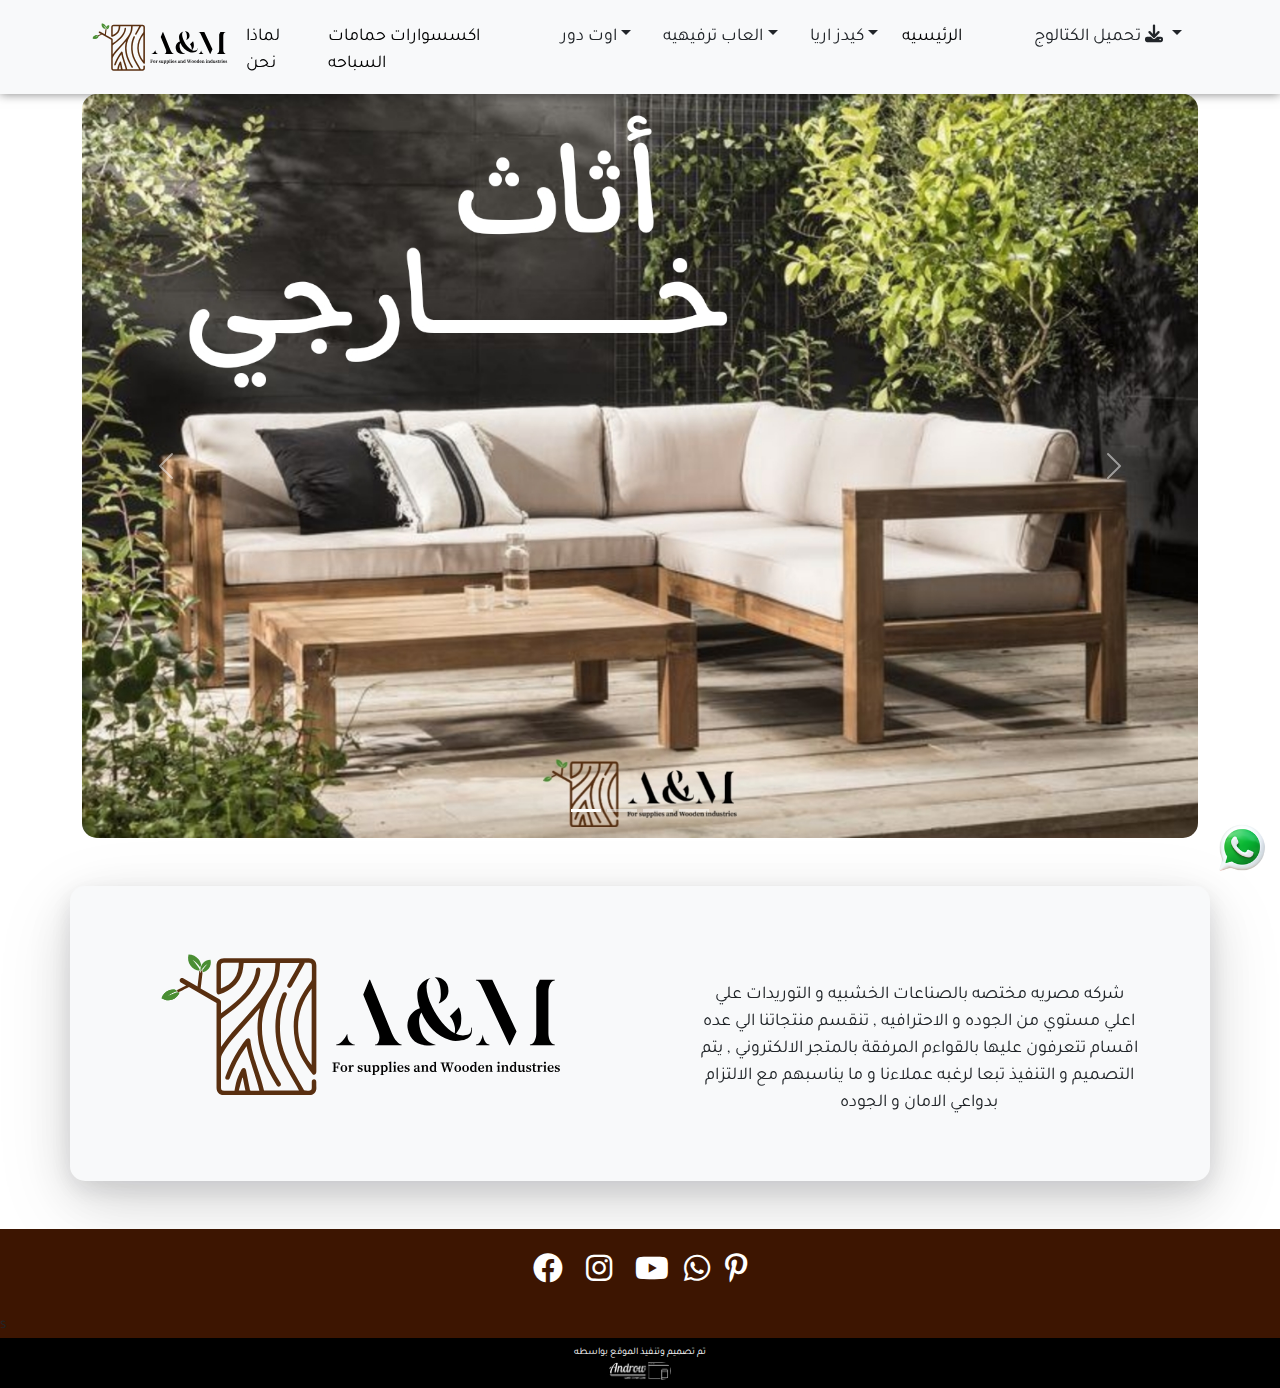
<file: who.html>
<!DOCTYPE html>
<html lang="en">
    <head>
        <title> من نحن</title>
        <meta charset="UTF-8">
        <meta name="title" content="A&M outdoor">
        <meta name="description" content="   شركه مصريه مختصه بالصناعات الخشبيه و التوريدات علي اعلي مستوي من الجوده و الاحترافيه , تنقسم منتجاتنا الي عده اقسام تتعرفون عليها بالقواءم المرفقة بالمتجر الالكتروني , يتم التصميم و التنفيذ تبعا لرغبه عملاءنا و ما يناسبهم مع الالتزام بدواعي الامان و الجوده
">
        <!-- Open Graph / Facebook -->
        <meta property="og:type" content="website">
        <meta property="og:url" content="sssssssssssssssssss">
        <meta property="og:title" content="A&M outdoor">
        <meta property="og:description" content="   شركه مصريه مختصه بالصناعات الخشبيه و التوريدات علي اعلي مستوي من الجوده و الاحترافيه , تنقسم منتجاتنا الي عده اقسام تتعرفون عليها بالقواءم المرفقة بالمتجر الالكتروني , يتم التصميم و التنفيذ تبعا لرغبه عملاءنا و ما يناسبهم مع الالتزام بدواعي الامان و الجوده
">
        <meta property="og:image" content="image/slide1.jpg">
        <!-- Twitter -->
        <meta property="twitter:card" content="summary_large_image">
        <meta property="twitter:url" content="sssssssssssssssssss">
        <meta property="twitter:title" content="A&M outdoor">
        <meta property="twitter:description" content="   شركه مصريه مختصه بالصناعات الخشبيه و التوريدات علي اعلي مستوي من الجوده و الاحترافيه , تنقسم منتجاتنا الي عده اقسام تتعرفون عليها بالقواءم المرفقة بالمتجر الالكتروني , يتم التصميم و التنفيذ تبعا لرغبه عملاءنا و ما يناسبهم مع الالتزام بدواعي الامان و الجوده
">
        <meta property="twitter:image" content="image/slide1.jpg">
        <!-- Meta Tags Generated with https://metatags.io -->
        <meta name="keywords" content="مجمعات العاب اطفال خشبيه 
        Kids area,
        العاب اطفال خشبيه ,
        كيدز اريا للاطفال ,
        كيدز اريا خشبيه للنوادي ,
        العاب نوادي ,
        العاب حضانات ,
        العاب مدارس ,
        العاب اطفال خشبيه بأرخص سعر ,
        مجمعات العاب اطفال خشبيه للمدارس والحضانات والفنادق والنوادي ,
        الاوت دور ,
        اثاث منزلي للحدائق ,
        اثاث حمام سباحه ,
        اثاث حديقه ,
        كنبه اوت دور ,
        اوت دور مودرن ,
        اوت دور خشب طبيعي ,
        اوت دور للمساحات الصغيره ,
        ركنه للمنزل والحديقه ,
        المجمعات البلاستيكيه ,
        مجمعات بلاستيكيه للحضانات ,
        مجمعات بلاستيكيه للمدارس ,
        كيدز اريا للفنادق ,
        كيدز اريا للمدرسه ,
        Kids area ,
        مجمع بريدج بلاستيك ,
        اشكال مجمعات بلاستيكيه ,
        الشطرنج ,
        شطرنج فايبر جلاس عملاق ,
        شطرنج فايبر جلاس ,
        شطرنج فايبر عملاق للمسابقات ,
        شطرنج فايبر جلاس للفنادق ,
        Fiber Giant chess ,
        الشماسي ,
        شمسيه حديقه خشب زان ,
        شمسيه مقاس ٣ م ,
        شمسيه قماش كلارو ,
        شمسيه قماش دك ,
        شمسيه مستورده ,
        شمسيه للفنادق ,
        شمسيه للمدارس ,
        شمسيه للشركات ,
        البلياردو ,
        طاوله بلياردو امريكي ,
        طاوله مقاس ٨ قدم ,
        طاوله اوليمبيه ,
        ترابيزه بلياردو خشب زان ,
        ترابيزه بلياردو ٨ قدم ,
        ترابيزه سنوكر ,
        Snooker table  ,
        ترابيزه كامله الاكسسورات بأفضل الاسعار">
        <meta name="viewport" content="width=device-width, initial-scale=1.0">
        <link rel="stylesheet" href="./css/all.min.css">
        <link rel="stylesheet" href="./css/bootstrap.min.css">
        <link rel="stylesheet" href="./css/style-who.css">
        <link rel="icon" href="./image/logo.svg">
        <link href="https://unpkg.com/aos@2.3.1/dist/aos.css" rel="stylesheet">
    </head>
    <body>
        <div class="loading">
            <span class="loader"></span>
        </div>
        <nav class="navbar navbar-expand-lg navbar-light bg-light sticky-top align-content-center">
            <div class="container d-flex justify-content-between align-content-center">
                <img src="image/logo.svg" alt="logo">
                <button
                    class="navbar-toggler"
                    type="button"
                    data-bs-toggle="collapse"
                    data-bs-target="#navbarNav"
                    aria-controls="navbarNav"
                    aria-expanded="false"
                    aria-label="Toggle navigation"
                >
                    <span class="navbar-toggler-icon"></span>
                </button>
                <div class="collapse navbar-collapse justify-content-end align-content-center" id="navbarNav">
                    <ul class="navbar-nav">
                        <li class="nav-item">
                            <a class="nav-link active mt-2" aria-current="page" href="#">
                                لماذا نحن
                            </a>
                        </li>
                        <li class="nav-item">
                            <a class="nav-link mt-2" href="./pool.html"> اكسسوارات حمامات السباحه</a>
                        </li>
                        <li class="dropdown  nav-item nav-link  mydrop">
                            <a
                                class="btn  dropdown-toggle mydrop "
                                href="#"
                                role="button"
                                data-bs-toggle="dropdown"
                                aria-expanded="false"
                            >اوت دور</a>
                            <ul class="dropdown-menu ">
                                <li>
                                    <a class="dropdown-item nav-link" href="./umbrellas.html">شمسيات - شازلونج</a>
                                </li>
                                <li>
                                    <a class="dropdown-item nav-link" href="./seating.html">اثاث خارجي</a>
                                </li>
                                <li>
                                    <a class="dropdown-item nav-link" href="./bins.html">bins -picknic - bences</a>
                                </li>
                            </ul>
                        </li>
                        <li class="dropdown  nav-item nav-link  mydrop">
                            <a
                                class="btn  dropdown-toggle mydrop "
                                href="#"
                                role="button"
                                data-bs-toggle="dropdown"
                                aria-expanded="false"
                            > العاب ترفيهيه</a>
                            <ul class="dropdown-menu ">
                                <li>
                                    <a class="dropdown-item nav-link" href="./billiard.html">بلياردو  - بنج</a>
                                </li>
                                <li>
                                    <a class="dropdown-item nav-link" href="./hockey.html">هوكي - بيبي فوت</a>
                                </li>
                                <li>
                                    <a class="dropdown-item nav-link" href="./chess.html">شطرنج</a>
                                </li>
                            </ul>
                        </li>
                        <li class="dropdown  nav-item nav-link  mydrop">
                            <a
                                class="btn  dropdown-toggle mydrop "
                                href="#"
                                role="button"
                                data-bs-toggle="dropdown"
                                aria-expanded="false"
                            > كيدز اريا</a>
                            <ul class="dropdown-menu ">
                                <li>
                                    <a class="dropdown-item nav-link" href="./wood.html">مجمعات خشبيه</a>
                                </li>
                                <li>
                                    <a class="dropdown-item nav-link" href="./Plastic.html">مجمعات بلاستيكيه</a>
                                </li>
                            </ul>
                        </li>
                        <li class="nav-item">
                            <a class="nav-link me-lg-5 mt-2" href="./index.html">الرئيسيه</a>
                        </li>
                        <li class="dropdown  nav-item nav-link  mydrop">
                            <a
                                class="btn  dropdown-toggle mydrop "
                                href="#"
                                role="button"
                                data-bs-toggle="dropdown"
                                aria-expanded="false"
                            >
                                تحميل الكتالوج
                                <i class="fa-solid fa-download"></i>
                            </a>
                            <ul class="dropdown-menu ">
                                <li>
                                    <a class="nav-link " href="./كتالوج العاب و شطرنج و رابر و نجيله  A&M OUTDOOR-1.pdf" download="A&M">
                                        كتالوج كيدز اريا
                                        <i class="fa-solid fa-download"></i>
                                    </a>
                                </li>
                                <li>
                                    <a class="nav-link " href="./catalouge-1.pdf" download="A&M">
                                        كتالوج اوت دور
                                        <i class="fa-solid fa-download"></i>
                                    </a>
                                </li>
                            </ul>
                        </li>
                    </ul>
                </div>
            </div>
        </nav>
        <div class="container mt-lg-0 mt-5">
            <div id="carouselExampleCaptions" class="carousel slide">
                <div class="carousel-indicators">
                    <button
                        type="button"
                        data-bs-target="#carouselExampleCaptions"
                        data-bs-slide-to="0"
                        class="active"
                        aria-current="true"
                        aria-label="Slide 1"
                    ></button>
                    <button
                        type="button"
                        data-bs-target="#carouselExampleCaptions"
                        data-bs-slide-to="1"
                        aria-label="Slide 2"
                    ></button>
                    <button
                        type="button"
                        data-bs-target="#carouselExampleCaptions"
                        data-bs-slide-to="2"
                        aria-label="Slide 3"
                    ></button>
                    <button
                        type="button"
                        data-bs-target="#carouselExampleCaptions"
                        data-bs-slide-to="3"
                        aria-label="Slide 4"
                    ></button>
                </div>
                <div class="carousel-inner slide">
                    <div class="carousel-item active">
                        <img src="./image/who_slide2.jpg" class="d-block w-100" alt="slide1">
                        <div class="carousel-caption ">
                            <!-- <h5>First slide label</h5>
                            <p>Some representative placeholder content for the first slide.</p> --></div>
                    </div>
                    <div class="carousel-item">
                        <img src="./image/who_slide3.jpg" class="d-block w-100 " alt="slide1">
                        <div class="carousel-caption">
                            <!-- <h5>مجمعات العاب خشبيه</h5> -->
                            <!-- <p>Some representative placeholder content for the second slide.</p> --></div>
                    </div>
                    <div class="carousel-item">
                        <img src="./image/who_slide1.jpg" class="d-block w-100" alt="slide1">
                        <div class="carousel-caption ">
                            <!-- <h5>Third slide label</h5> --></div>
                    </div>
                </div>
                <button
                    class="carousel-control-prev"
                    type="button"
                    data-bs-target="#carouselExampleCaptions"
                    data-bs-slide="prev"
                >
                    <span class="carousel-control-prev-icon" aria-hidden="true"></span>
                    <span class="visually-hidden">Previous</span>
                </button>
                <button
                    class="carousel-control-next"
                    type="button"
                    data-bs-target="#carouselExampleCaptions"
                    data-bs-slide="next"
                >
                    <span class="carousel-control-next-icon" aria-hidden="true"></span>
                    <span class="visually-hidden">Next</span>
                </button>
            </div>
        </div>
        <div class="container text-center mt-5 mb-5 bg-light myborder_rud">
            <div class="container text-center">
                <div class="row align-items-start">
                    <div class="col-lg-6 col-md-12 col-12 mt-lg-3 p-lg-5 p-2  mt-5">
                        <img class="img-fluid" src="./image/logo.svg" alt="logo">
                    </div>
                    <div class="col-lg-6 col-md-12 col-12">
                        <p class="p-lg-5 p-2 mt-5">
                            شركه مصريه مختصه بالصناعات الخشبيه و التوريدات علي اعلي مستوي من الجوده و الاحترافيه , تنقسم منتجاتنا الي عده اقسام تتعرفون عليها بالقواءم المرفقة بالمتجر الالكتروني , يتم التصميم و التنفيذ تبعا لرغبه عملاءنا و ما يناسبهم مع الالتزام بدواعي الامان و الجوده
                        </p>
                    </div>
                </div>
            </div>
        </div>
        <footer>
            <div class="container text-center">
                <div class="row align-items-start ">
                    <div class="col  mt-4 mb-3">
                        <a href="#" class="face m-2">
                            <i class="fa-brands fa-facebook"></i>
                        </a>
                        <a href="#" class="insta  m-2">
                            <i class="fa-brands fa-instagram"></i>
                        </a>
                        <a href="#" class="you  m-2">
                            <i class="fa-brands fa-youtube"></i>
                        </a>
                        <a href="https://wa.me/+201145302925" class="whatsapp">
                            <i class="fa-brands fa-whatsapp"></i>
                        </a>
                        <a href="#" class="pin  m-2">
                            <i class="fa-brands fa-pinterest-p"></i>
                        </a>
                    </div>
                </div>
            </div>
            s
        </footer>
        <div class="lastsec  align-content-center text-center">
            <div class="container lastsec">
                <p class="pt-2">تم تصميم وتنفيذ الموقع بواسطه</p>
                <a href="https://wa.me/+201129572930">
                    <img src="./androw-high-resolution-logo-white-transparent.png" alt="androw" style=" height: 18px; margin-bottom: 5px;">
                </a>
            </div>
        </div>
        <a href="https://wa.me/+201145302925" class="logo hover-target" target="_blank">
            <img src="./image/whatsapp.png" alt="whatsapp">
        </a>
        <script src="https://unpkg.com/aos@2.3.1/dist/aos.js"></script>
        <script>
        AOS.init();
        </script>
        <!-- <script>document.addEventListener ('keyup' ,(e)=> {
            navigator.clipboard.writeText ('');
            alert (' لا يمكنك اخذ لقطه شاشه برجاء التواصل معنا عن طريق الواتساب');
        });
        </script> -->
        <script src="./js/bootstrap.bundle.min.js"></script>
        <script src="./js/main.js"></script>
        <!-- <script>
        function imgWindow() {
         window.open("image") }
    </script> -->
    </body>
</html>
</file>
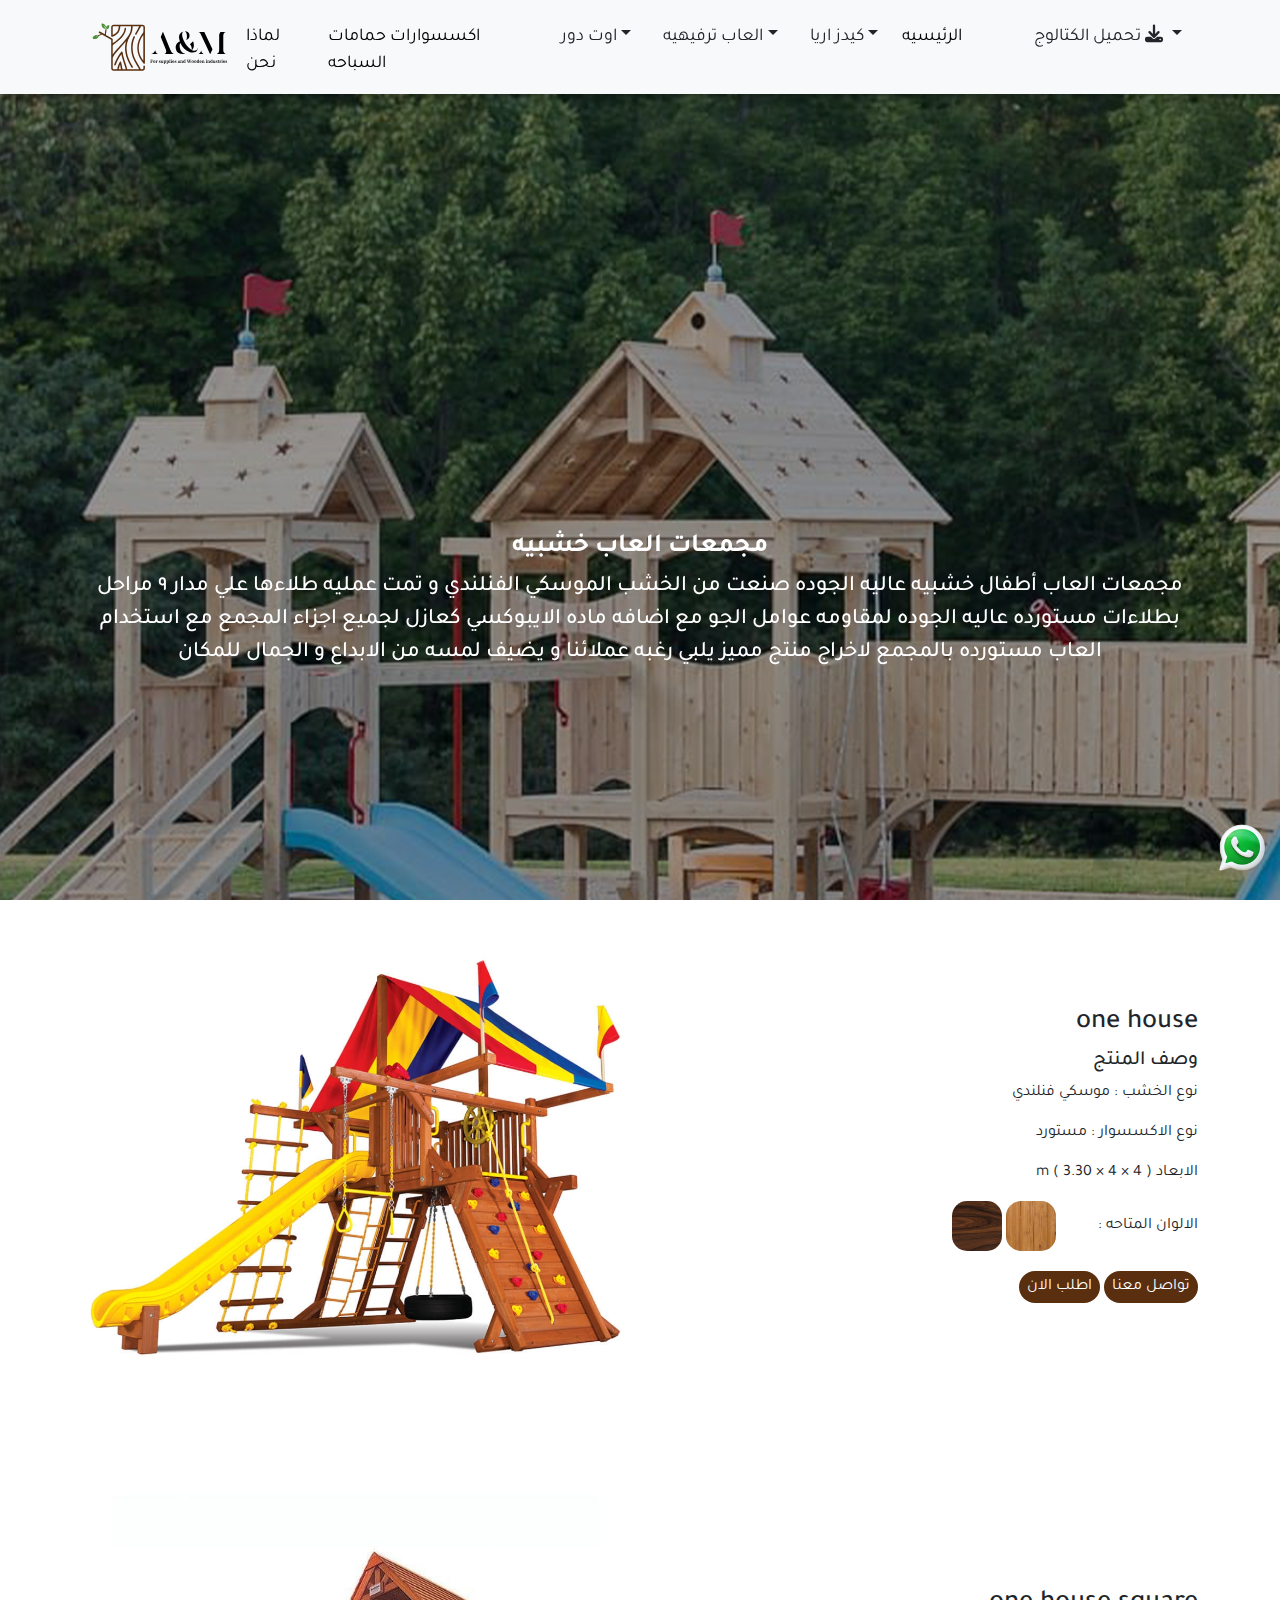
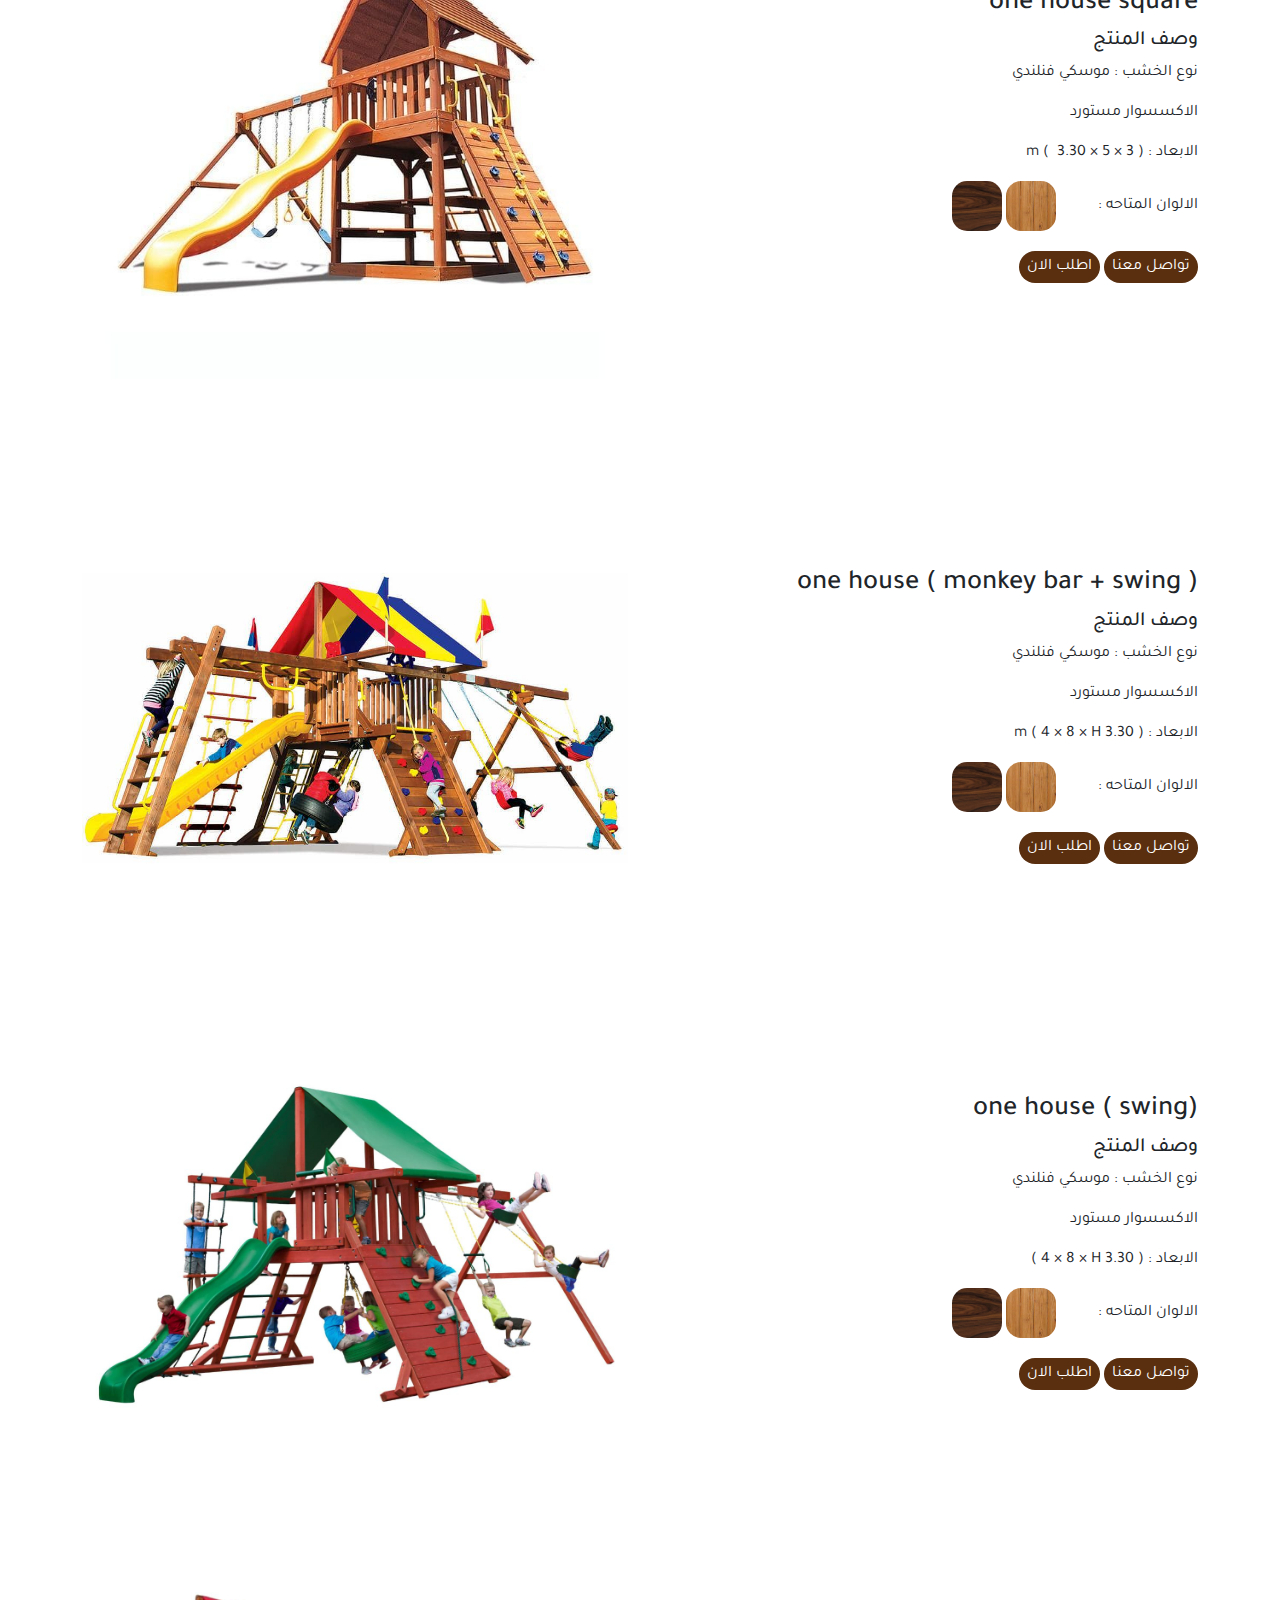
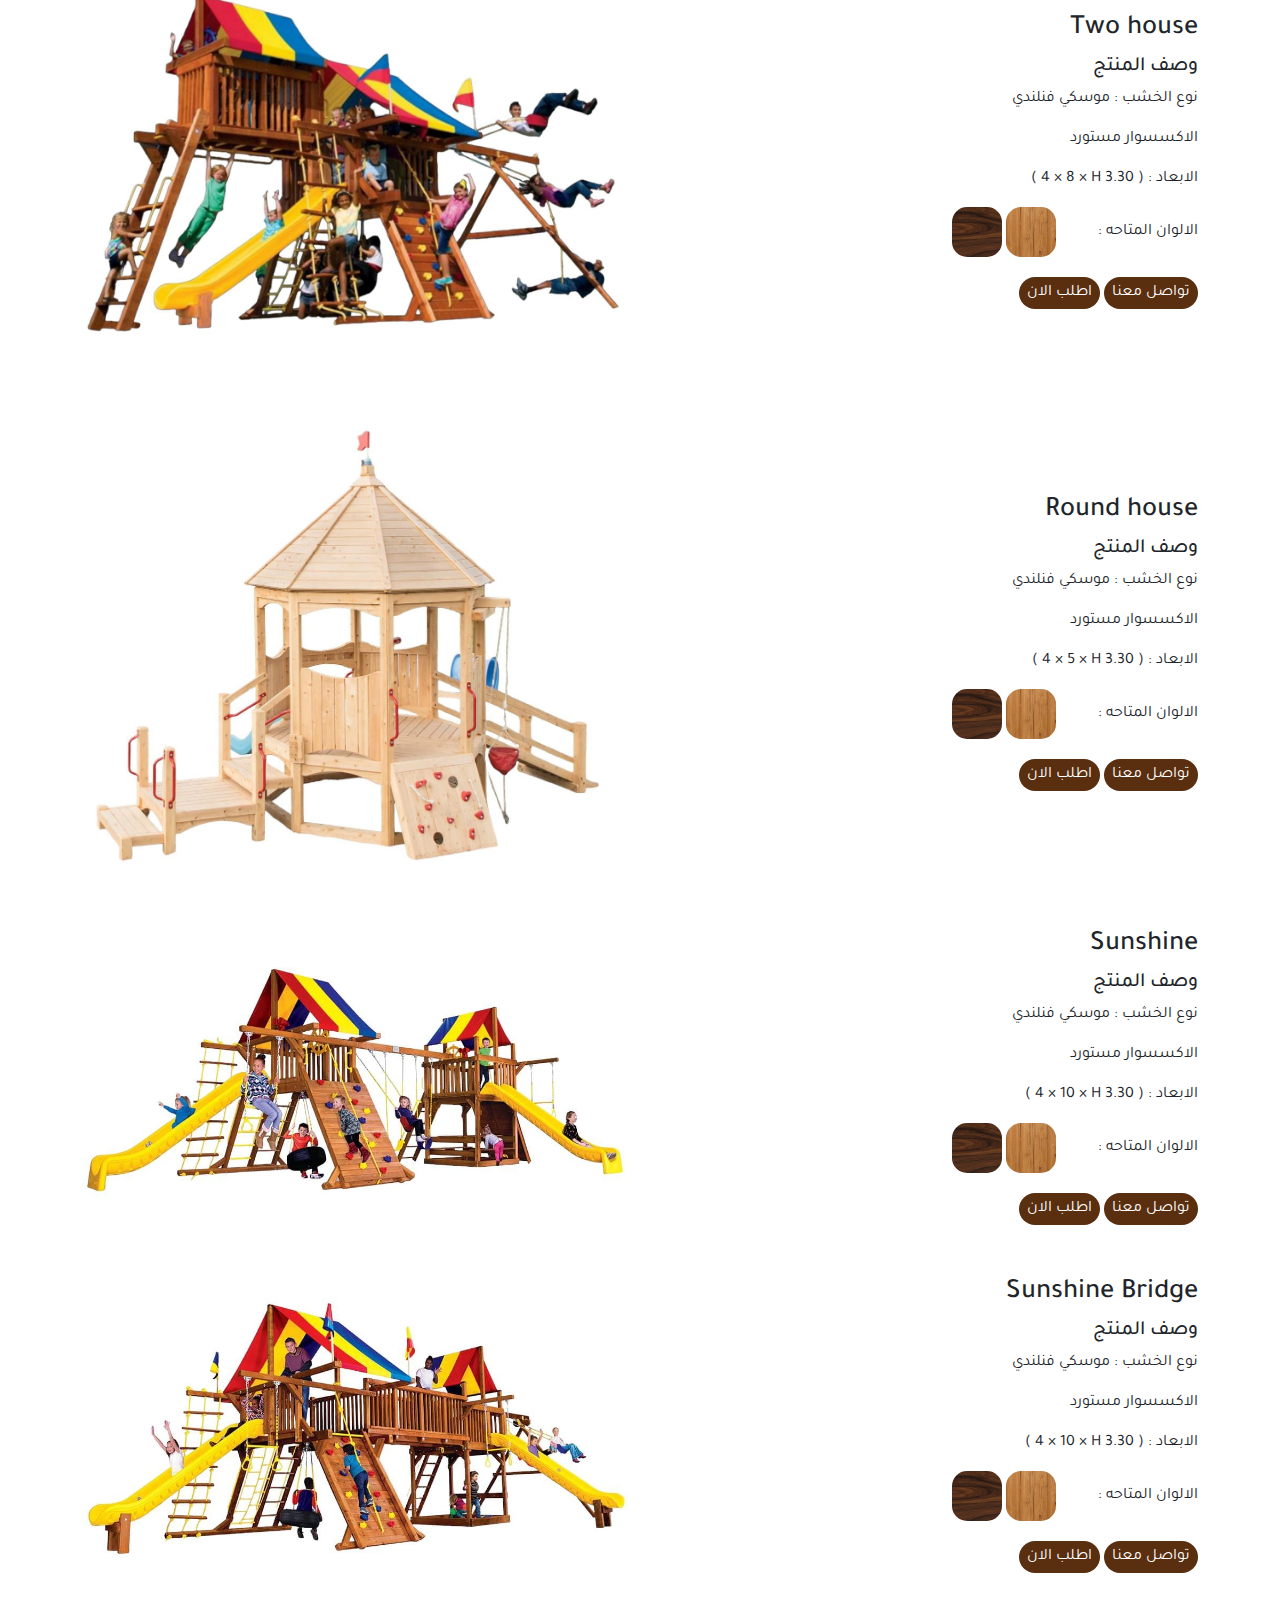
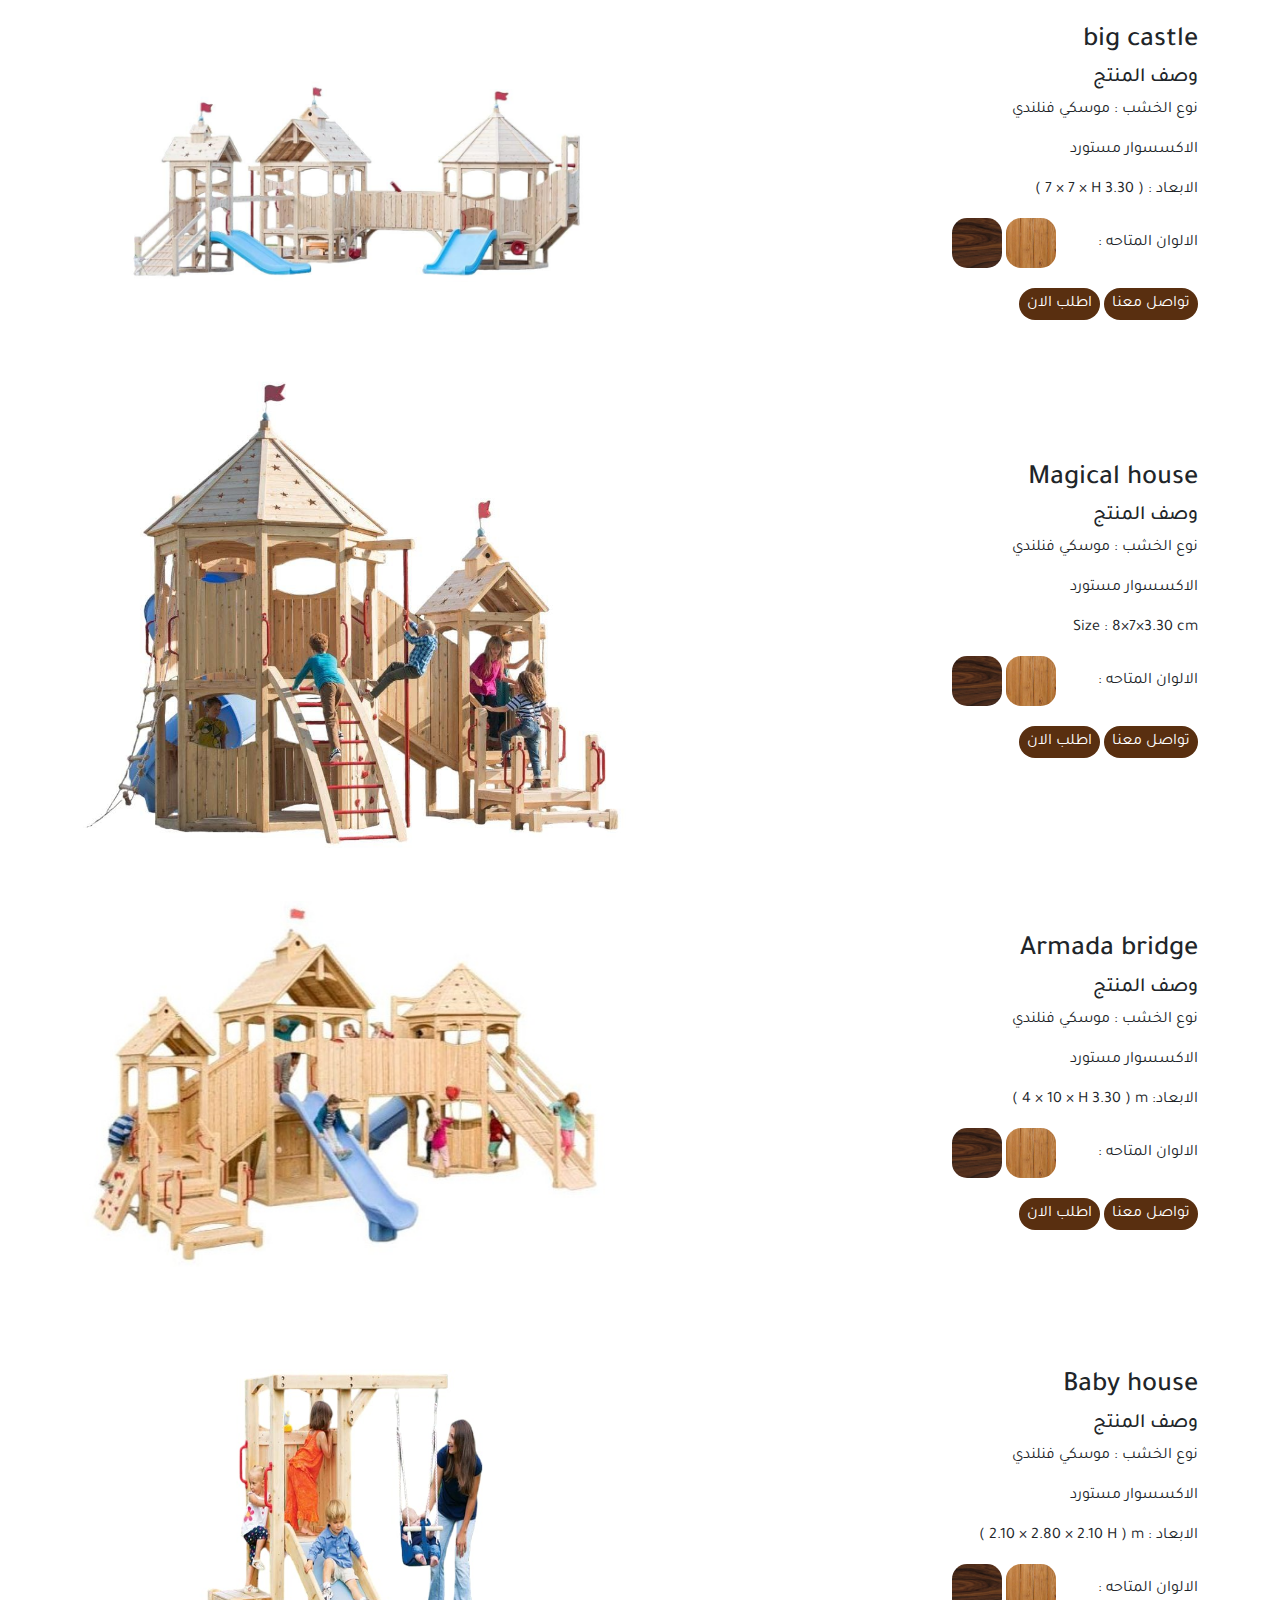
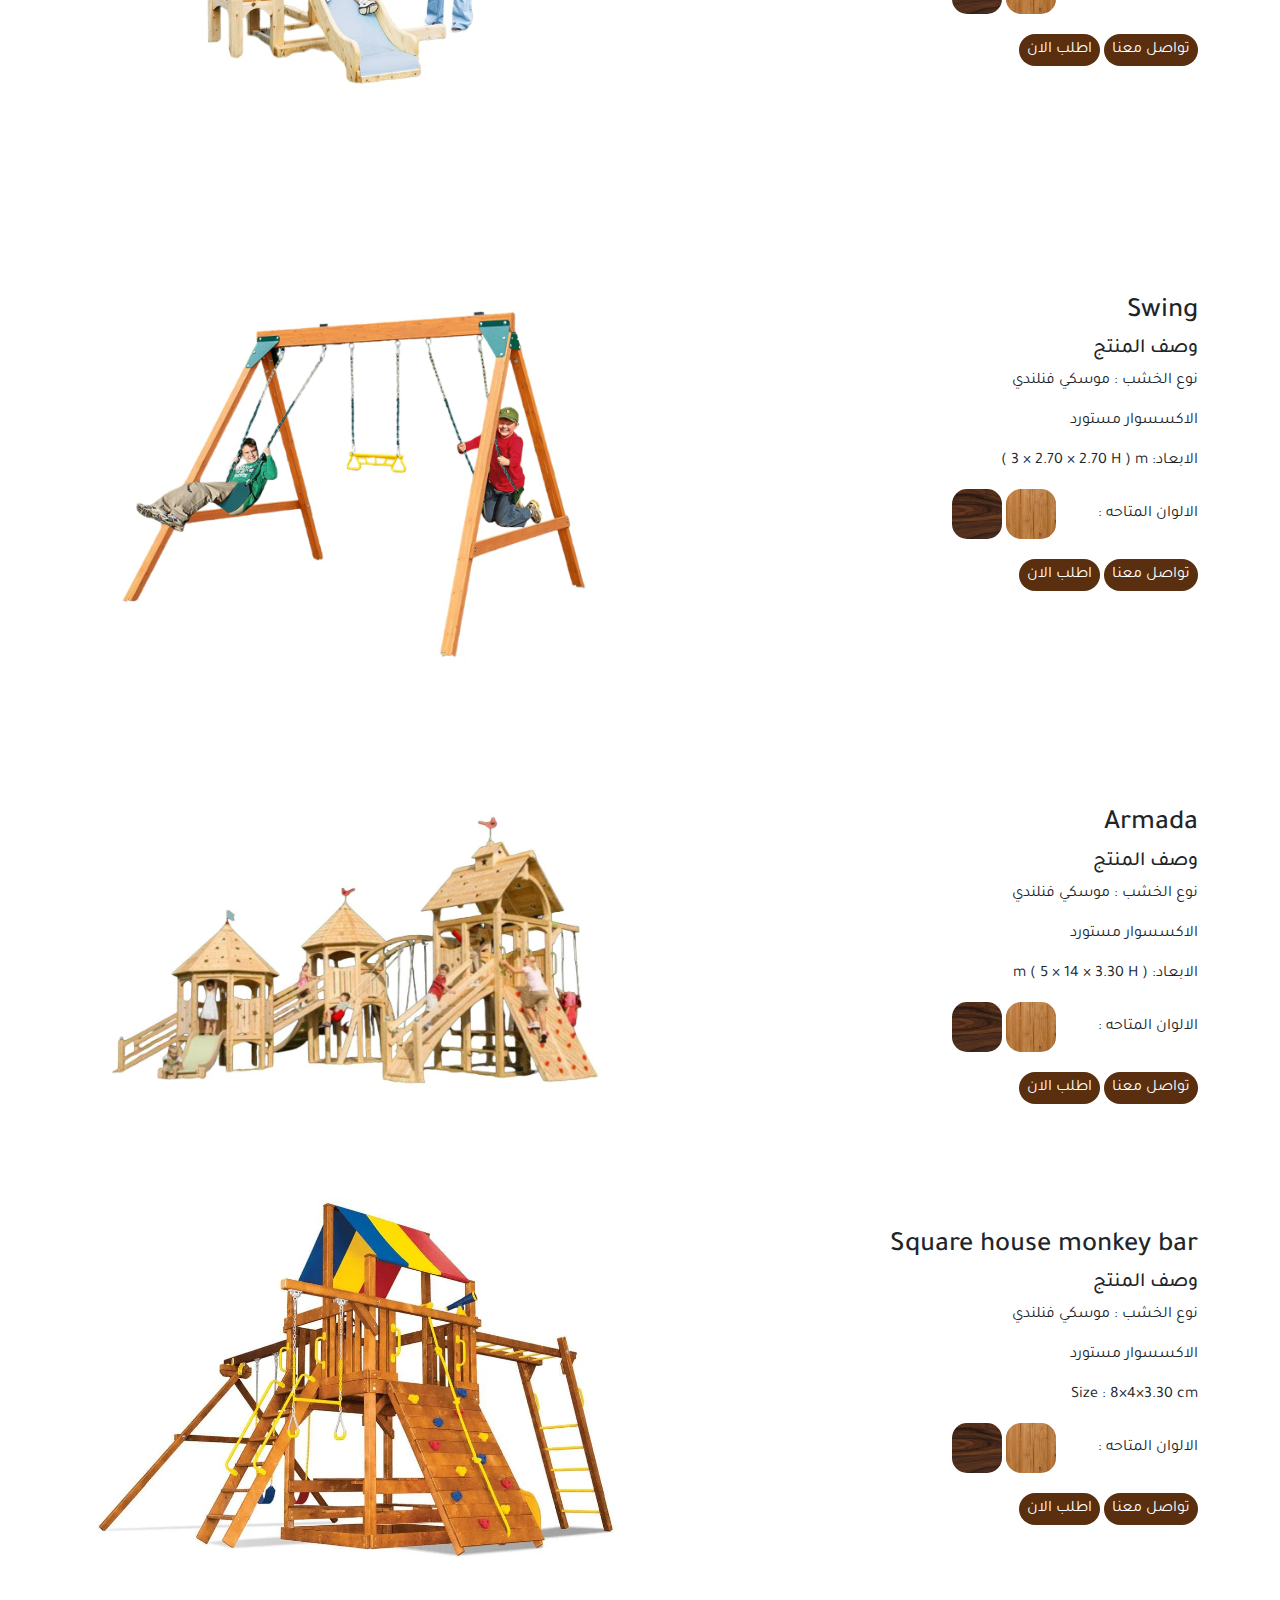
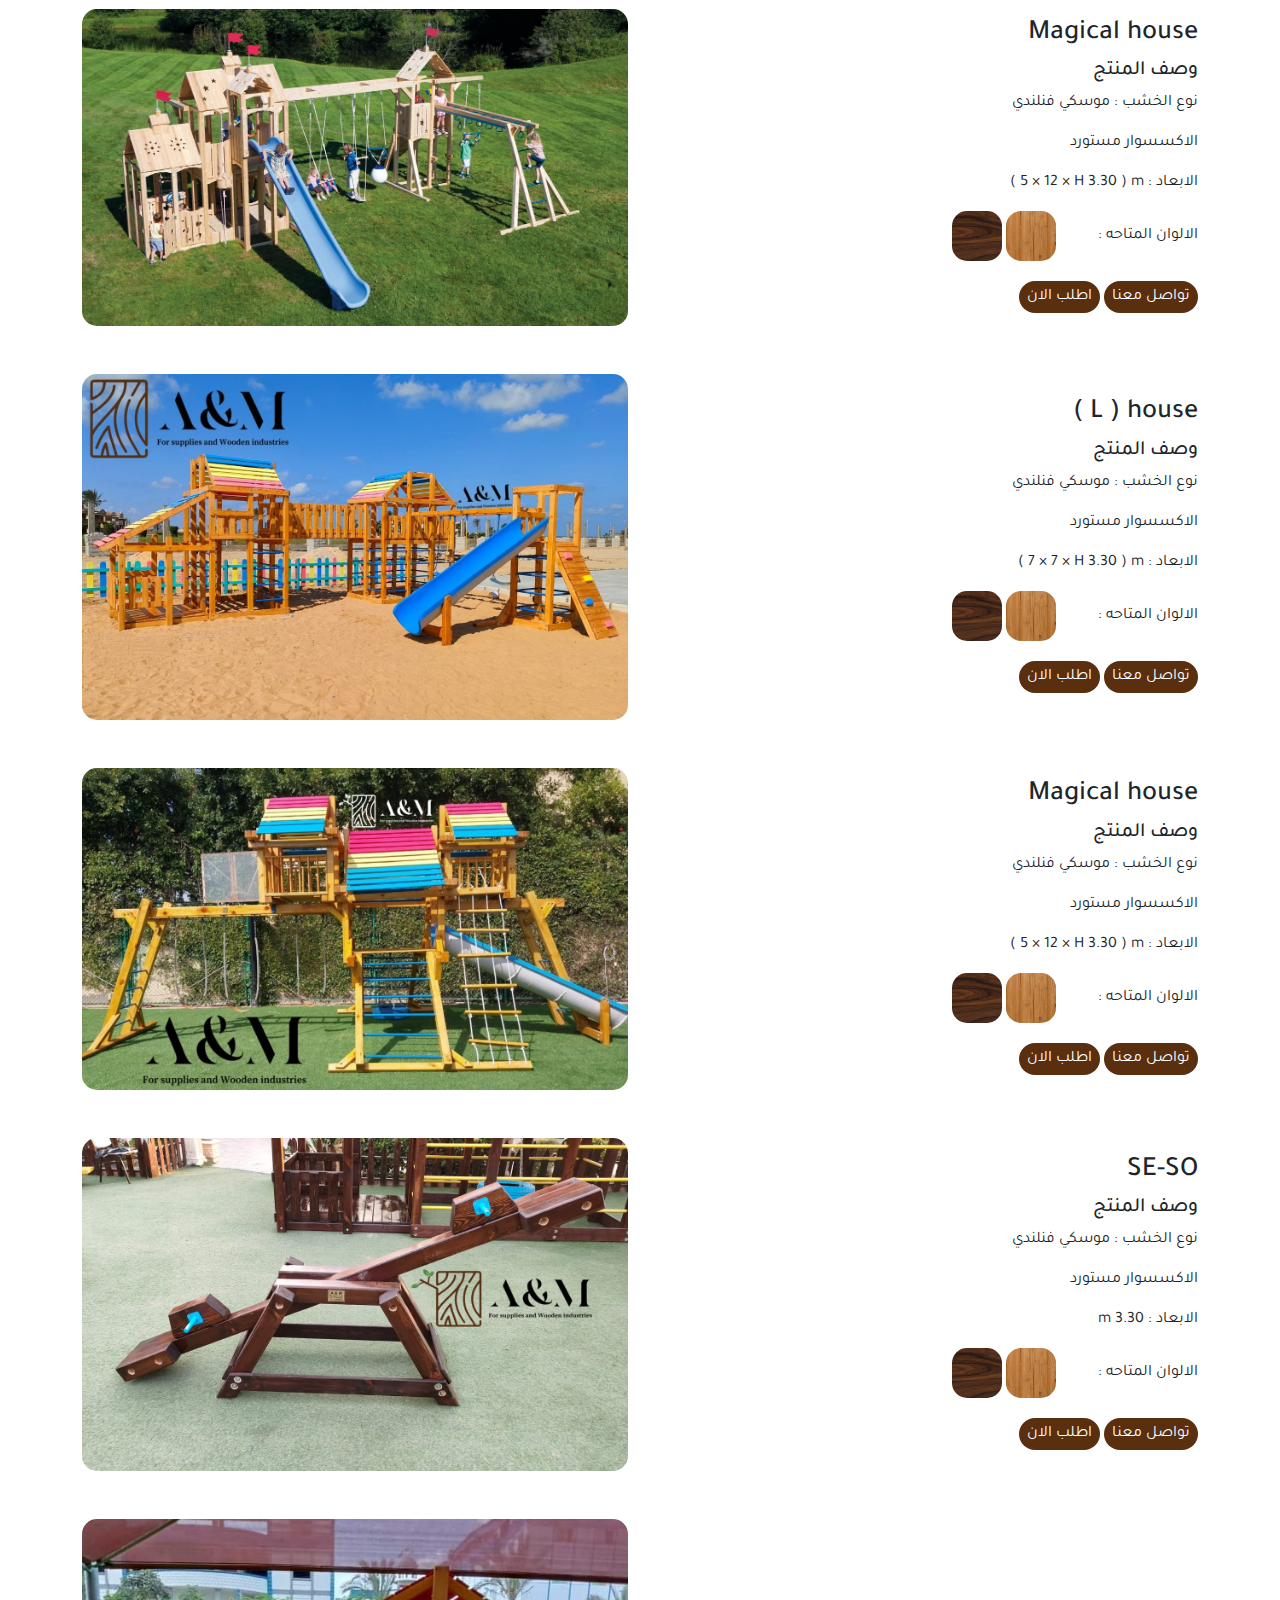
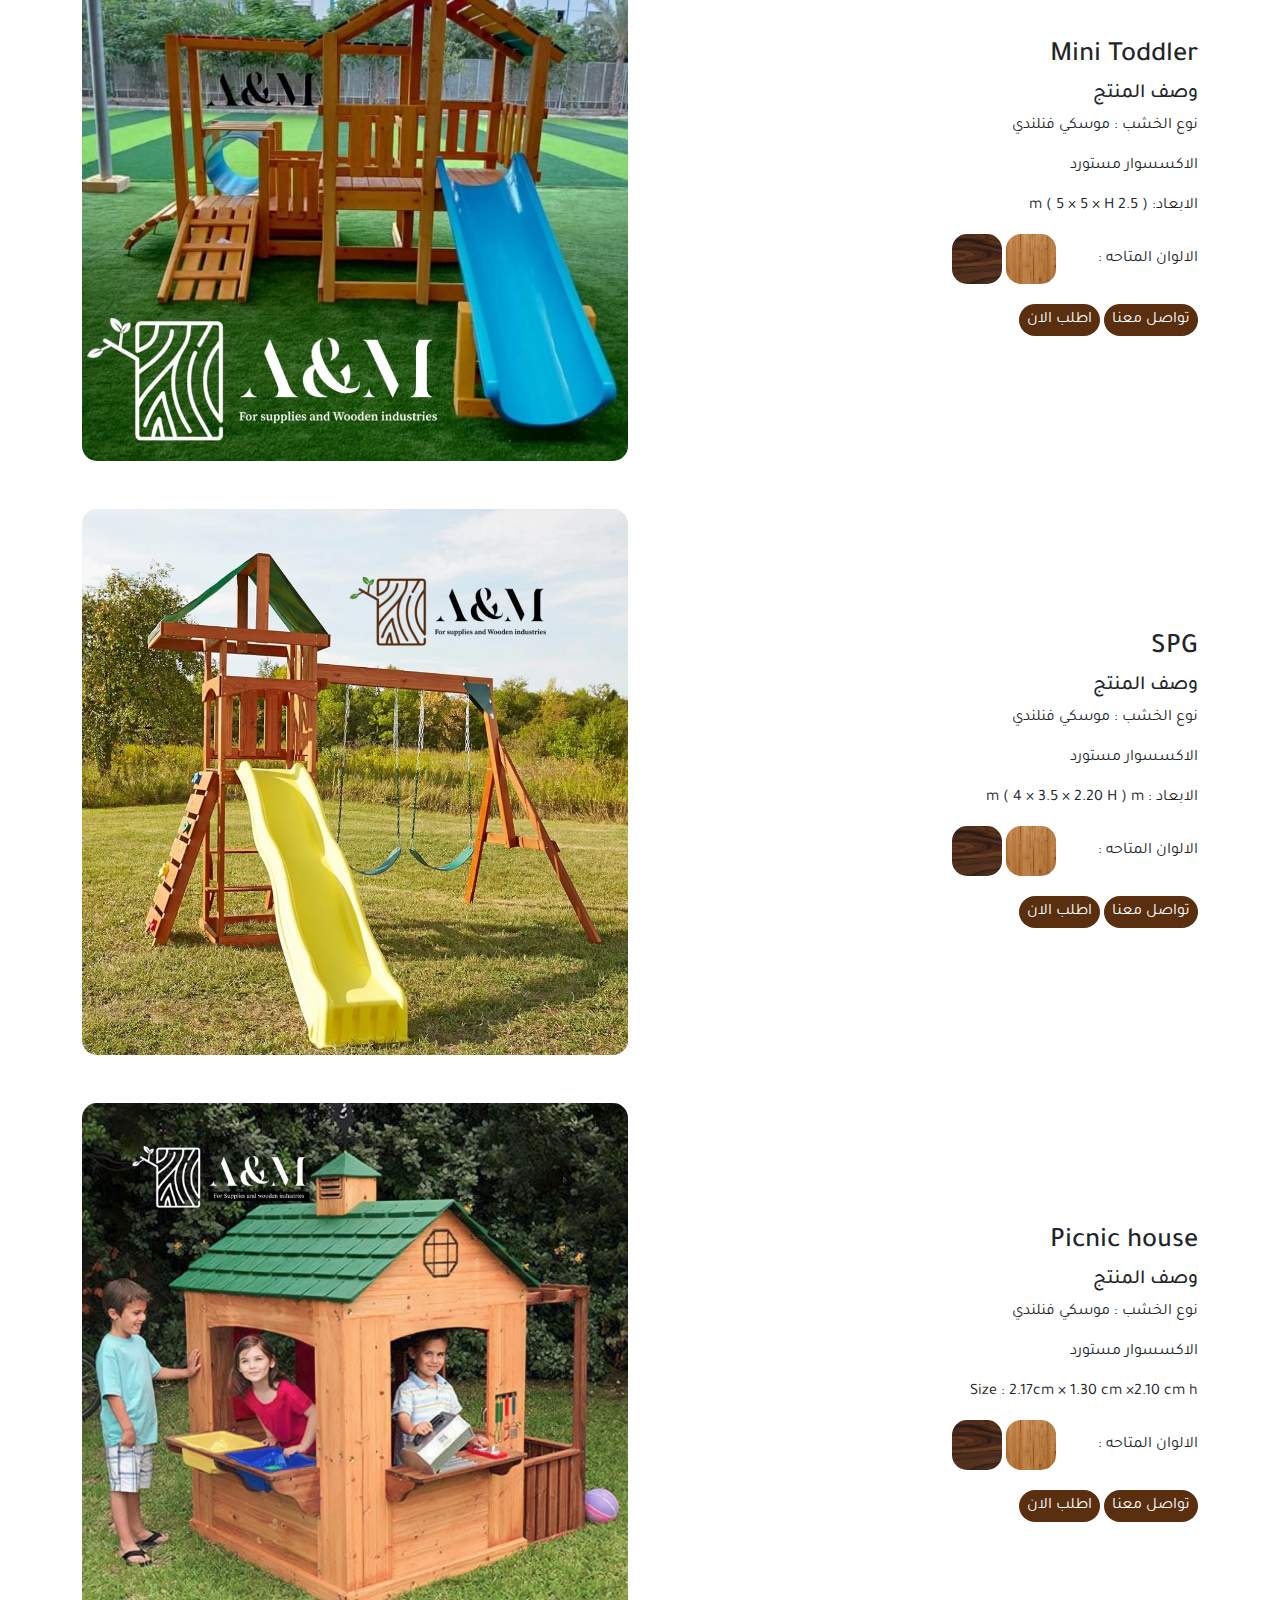
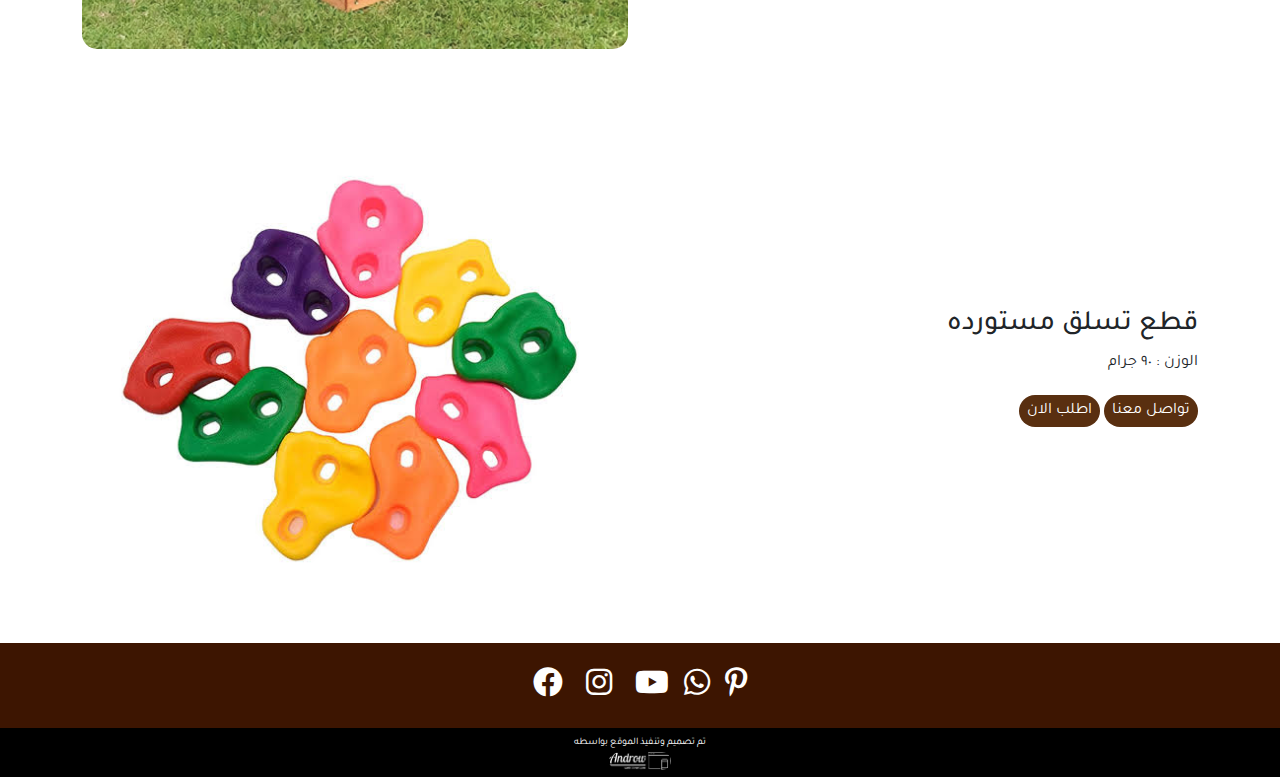
<file: wood.html>
<!DOCTYPE html>
<html lang="en">
    <head>
        <!------------------------ title page --------------------------->
        <title>المجمعات الخشبيه</title>
        <!--------------------------meta tags---------------------------->
        <meta name="title" content="A&M outdoor">
        <meta name="description" content="   شركه مصريه مختصه بالصناعات الخشبيه و التوريدات علي اعلي مستوي من الجوده و الاحترافيه , تنقسم منتجاتنا الي عده اقسام تتعرفون عليها بالقواءم المرفقة بالمتجر الالكتروني , يتم التصميم و التنفيذ تبعا لرغبه عملاءنا و ما يناسبهم مع الالتزام بدواعي الامان و الجوده
">
        <!-- Open Graph / Facebook -->
        <meta property="og:type" content="website">
        <meta property="og:url" content="sssssssssssssssssss">
        <meta property="og:title" content="A&M outdoor">
        <meta property="og:description" content="   شركه مصريه مختصه بالصناعات الخشبيه و التوريدات علي اعلي مستوي من الجوده و الاحترافيه , تنقسم منتجاتنا الي عده اقسام تتعرفون عليها بالقواءم المرفقة بالمتجر الالكتروني , يتم التصميم و التنفيذ تبعا لرغبه عملاءنا و ما يناسبهم مع الالتزام بدواعي الامان و الجوده
">
        <meta property="og:image" content="image/slide1.jpg">
        <!-- Twitter -->
        <meta property="twitter:card" content="summary_large_image">
        <meta property="twitter:url" content="sssssssssssssssssss">
        <meta property="twitter:title" content="A&M outdoor">
        <meta property="twitter:description" content="   شركه مصريه مختصه بالصناعات الخشبيه و التوريدات علي اعلي مستوي من الجوده و الاحترافيه , تنقسم منتجاتنا الي عده اقسام تتعرفون عليها بالقواءم المرفقة بالمتجر الالكتروني , يتم التصميم و التنفيذ تبعا لرغبه عملاءنا و ما يناسبهم مع الالتزام بدواعي الامان و الجوده
">
        <meta property="twitter:image" content="image/slide1.jpg">
        <!-- Meta Tags Generated with https://metatags.io -->
        <meta name="keywords" content="مجمعات العاب اطفال خشبيه 
        Kids area,
        العاب اطفال خشبيه ,
        كيدز اريا للاطفال ,
        كيدز اريا خشبيه للنوادي ,
        العاب نوادي ,
        العاب حضانات ,
        العاب مدارس ,
        العاب اطفال خشبيه بأرخص سعر ,
        مجمعات العاب اطفال خشبيه للمدارس والحضانات والفنادق والنوادي ,
        الاوت دور ,
        اثاث منزلي للحدائق ,
        اثاث حمام سباحه ,
        اثاث حديقه ,
        كنبه اوت دور ,
        اوت دور مودرن ,
        اوت دور خشب طبيعي ,
        اوت دور للمساحات الصغيره ,
        ركنه للمنزل والحديقه ,
        المجمعات البلاستيكيه ,
        مجمعات بلاستيكيه للحضانات ,
        مجمعات بلاستيكيه للمدارس ,
        كيدز اريا للفنادق ,
        كيدز اريا للمدرسه ,
        Kids area ,
        مجمع بريدج بلاستيك ,
        اشكال مجمعات بلاستيكيه ,
        الشطرنج ,
        شطرنج فايبر جلاس عملاق ,
        شطرنج فايبر جلاس ,
        شطرنج فايبر عملاق للمسابقات ,
        شطرنج فايبر جلاس للفنادق ,
        Fiber Giant chess ,
        الشماسي ,
        شمسيه حديقه خشب زان ,
        شمسيه مقاس ٣ م ,
        شمسيه قماش كلارو ,
        شمسيه قماش دك ,
        شمسيه مستورده ,
        شمسيه للفنادق ,
        شمسيه للمدارس ,
        شمسيه للشركات ,
        البلياردو ,
        طاوله بلياردو امريكي ,
        طاوله مقاس ٨ قدم ,
        طاوله اوليمبيه ,
        ترابيزه بلياردو خشب زان ,
        ترابيزه بلياردو ٨ قدم ,
        ترابيزه سنوكر ,
        Snooker table  ,
        ترابيزه كامله الاكسسورات بأفضل الاسعار">
        <meta name="viewport" content="width=device-width, initial-scale=1.0">
        <!--------------------------  links ------------------------------>
        <link rel="stylesheet" href="./css/all.min.css">
        <link rel="stylesheet" href="./css/bootstrap.min.css">
        <link rel="stylesheet" href="./css/style-wood.css">
        <link rel="icon" href="./image/logo.svg">
        <link href="https://unpkg.com/aos@2.3.1/dist/aos.css" rel="stylesheet">
    </head>
    <body>
        <div class="loading">
            <span class="loader"></span>
        </div>
        <nav class="navbar navbar-expand-lg navbar-light bg-light sticky-top align-content-center">
            <div class="container d-flex justify-content-between align-content-center">
                <img src="image/logo.svg" alt="logo">
                <button
                    class="navbar-toggler"
                    type="button"
                    data-bs-toggle="collapse"
                    data-bs-target="#navbarNav"
                    aria-controls="navbarNav"
                    aria-expanded="false"
                    aria-label="Toggle navigation"
                >
                    <span class="navbar-toggler-icon"></span>
                </button>
                <div class="collapse navbar-collapse justify-content-end align-content-center" id="navbarNav">
                    <ul class="navbar-nav">
                        <li class="nav-item">
                            <a class="nav-link active mt-2" aria-current="page" href="./who.html">
                                لماذا نحن
                            </a>
                        </li>
                        <li class="nav-item">
                            <a class="nav-link mt-2" href="./pool.html"> اكسسوارات حمامات السباحه</a>
                        </li>
                        <li class="dropdown  nav-item nav-link  mydrop">
                            <a
                                class="btn  dropdown-toggle mydrop "
                                href="#"
                                role="button"
                                data-bs-toggle="dropdown"
                                aria-expanded="false"
                            >اوت دور</a>
                            <ul class="dropdown-menu ">
                                <li>
                                    <a class="dropdown-item nav-link" href="./umbrellas.html">شمسيات - شازلونج</a>
                                </li>
                                <li>
                                    <a class="dropdown-item nav-link" href="./seating.html">اثاث خارجي</a>
                                </li>
                                <li>
                                    <a class="dropdown-item nav-link" href="./bins.html">bins -picknic - bences</a>
                                </li>
                            </ul>
                        </li>
                        <li class="dropdown  nav-item nav-link  mydrop">
                            <a
                                class="btn  dropdown-toggle mydrop "
                                href="#"
                                role="button"
                                data-bs-toggle="dropdown"
                                aria-expanded="false"
                            > العاب ترفيهيه</a>
                            <ul class="dropdown-menu ">
                                <li>
                                    <a class="dropdown-item nav-link" href="./billiard.html">بلياردو  - بنج</a>
                                </li>
                                <li>
                                    <a class="dropdown-item nav-link" href="./hockey.html">هوكي - بيبي فوت</a>
                                </li>
                                <li>
                                    <a class="dropdown-item nav-link" href="./chess.html">شطرنج</a>
                                </li>
                            </ul>
                        </li>
                        <li class="dropdown  nav-item nav-link  mydrop">
                            <a
                                class="btn  dropdown-toggle mydrop "
                                href="#"
                                role="button"
                                data-bs-toggle="dropdown"
                                aria-expanded="false"
                            > كيدز اريا</a>
                            <ul class="dropdown-menu ">
                                <li>
                                    <a class="dropdown-item nav-link" href="./wood.html">مجمعات خشبيه</a>
                                </li>
                                <li>
                                    <a class="dropdown-item nav-link" href="./Plastic.html">مجمعات بلاستيكيه</a>
                                </li>
                            </ul>
                        </li>
                        <li class="nav-item">
                            <a class="nav-link me-lg-5 mt-2" href="./index.html">الرئيسيه</a>
                        </li>
                        <li class="dropdown  nav-item nav-link  mydrop">
                            <a
                                class="btn  dropdown-toggle mydrop "
                                href="#"
                                role="button"
                                data-bs-toggle="dropdown"
                                aria-expanded="false"
                            >
                                تحميل الكتالوج
                                <i class="fa-solid fa-download"></i>
                            </a>
                            <ul class="dropdown-menu ">
                                <li>
                                    <a class="nav-link " href="./كتالوج العاب و شطرنج و رابر و نجيله  A&M OUTDOOR-1.pdf" download="A&M">
                                        كتالوج كيدز اريا
                                        <i class="fa-solid fa-download"></i>
                                    </a>
                                </li>
                                <li>
                                    <a class="nav-link " href="./catalouge-1.pdf" download="A&M">
                                        كتالوج اوت دور
                                        <i class="fa-solid fa-download"></i>
                                    </a>
                                </li>
                            </ul>
                        </li>
                    </ul>
                </div>
            </div>
        </nav>
        <!----------------- end nav bar-------------- -->
        <!-- --------------start section 2------------ -->
        <div class="myback d-flex  justify-content-center align-content-center">
            <div data-aos="fade-up" class="mytext container    justify-content-center   align-content-center ">
                <h2>مجمعات العاب خشبيه</h2>
                <p>مجمعات العاب أطفال خشبيه عاليه الجوده صنعت من الخشب الموسكي الفنلندي و تمت عمليه طلاءها علي مدار ٩ مراحل بطلاءات مستورده عاليه الجوده لمقاومه عوامل الجو مع اضافه ماده الايبوكسي كعازل لجميع اجزاء المجمع مع استخدام العاب مستورده بالمجمع لاخراج منتج مميز  يلبي رغبه عملائنا و يضيف لمسه من الابداع و الجمال للمكان</p>
            </div>
        </div>
        <!--------------- end section 2 --------------->
        <!--------------- start section 3 --------------->
        <div class="container text-center section-3 align-items-center">
            <div class="row align-items-center ">
                <div class="col-lg-6 col-md-6 col-12 mt-5">
                    <img
                        class="prodect-img img-fluid"
                        src="./image/المجمعات/مجمع1.jpg"
                        alt="مجمع1"
                        onClick="window.open(this.src)"
                        role="button"
                        tabIndex="0"
                    >
                </div>
                <div class="col-lg-6 col-md-6 col-12 mt-5 text-end">
                    <h3>
                        one house
                    </h3>
                    <h5>  وصف المنتج</h5>
                    <p>
                        نوع الخشب : موسكي فنلندي
                        <p> نوع الاكسسوار : مستورد</p>
                        <p>m الابعاد ( 4 × 4 × 3.30 )</p>
                        <div class=" text-end">
                            <div class="row align-items-center">
                                <div class="col-lg-6 col-md-4 col-4 colorimg"></div>
                                <div class="col-lg-3 col-md-4 col-4 colorimg">
                                    <img class="colorimg" src="./image/لون2.jpg" alt="">
                                    <img class="colorimg" src="./image/لون 1.jpg" alt="">
                                </div>
                                <div class="col-lg-3 col-md-4 col-4">
                                    : الالوان المتاحه
                                </div>
                            </div>
                        </div>
                        <div class=" text-end mt-4 mb-2">
                            <div class="row align-items-end">
                                <div class=" ">
                                    <a class=" col a-contact p-2 w-100" href="https://wa.me/+201145302925">  تواصل معنا</a>
                                    <a class="col a-order p-2" href="https://wa.me/+201145302925"> اطلب الان</a>
                                </div>
                            </div>
                        </div>
                    </div>
                </div>
            </div>
            <div class="container text-center section-3 align-items-center">
                <div class="row align-items-center ">
                    <div class="col-lg-6 col-md-6 col-12 mt-5">
                        <img
                            class="prodect-img img-fluid"
                            src="./image/المجمعات/مجمع2.jpg"
                            alt="مجمع2"
                            onClick="window.open(this.src)"
                            role="button"
                            tabIndex="0"
                        >
                    </div>
                    <div class="col-lg-6 col-md-6 col-12 mt-5 text-end">
                        <h3>one house square</h3>
                        <h5>  وصف المنتج</h5>
                        <p>
                            نوع الخشب : موسكي فنلندي
                        </p>
                        <p>الاكسسوار مستورد</p>
                        <p>
                            m   الابعاد : ( 3 × 5 × 3.30  )
                        </p>
                        <div class=" text-end">
                            <div class="row align-items-center">
                                <div class="col-lg-6 col-md-4 col-4 colorimg"></div>
                                <div class="col-lg-3 col-md-4 col-4 colorimg">
                                    <img class="colorimg" src="./image/لون2.jpg" alt="">
                                    <img class="colorimg" src="./image/لون 1.jpg" alt="">
                                </div>
                                <div class="col-lg-3 col-md-4 col-4">
                                    : الالوان المتاحه
                                </div>
                            </div>
                        </div>
                        <div class=" text-end mt-4 mb-2">
                            <div class="row align-items-end">
                                <div class=" ">
                                    <a class=" col a-contact p-2 w-100" href="https://wa.me/+201145302925">  تواصل معنا</a>
                                    <a class="col a-order p-2" href="https://wa.me/+201145302925"> اطلب الان</a>
                                </div>
                            </div>
                        </div>
                    </div>
                </div>
            </div>
            <div class="container text-center section-3 align-items-center">
                <div class="row align-items-center ">
                    <div class="col-lg-6 col-md-6 col-12 mt-5">
                        <img
                            class="prodect-img img-fluid"
                            src="./image/المجمعات/مجمع3.jpg"
                            alt="مجمع3"
                            onClick="window.open(this.src)"
                            role="button"
                            tabIndex="0"
                        >
                    </div>
                    <div class="col-lg-6 col-md-6 col-12 mt-5 text-end">
                        <h3>one house ( monkey bar + swing )</h3>
                        <h5>  وصف المنتج</h5>
                        <p>
                            نوع الخشب : موسكي فنلندي
                        </p>
                        <p>الاكسسوار مستورد</p>
                        <p>
                            m ( 4 ×  8 × H 3.30 )  : الابعاد
                        </p>
                        <div class=" text-end">
                            <div class="row align-items-center">
                                <div class="col-lg-6 col-md-4 col-4 colorimg"></div>
                                <div class="col-lg-3 col-md-4 col-4 colorimg">
                                    <img class="colorimg" src="./image/لون2.jpg" alt="">
                                    <img class="colorimg" src="./image/لون 1.jpg" alt="">
                                </div>
                                <div class="col-lg-3 col-md-4 col-4">
                                    : الالوان المتاحه
                                </div>
                            </div>
                        </div>
                        <div class=" text-end mt-4 mb-2">
                            <div class="row align-items-end">
                                <div class=" ">
                                    <a class=" col a-contact p-2 w-100" href="https://wa.me/+201145302925">  تواصل معنا</a>
                                    <a class="col a-order p-2" href="https://wa.me/+201145302925"> اطلب الان</a>
                                </div>
                            </div>
                        </div>
                    </div>
                </div>
            </div>
            <div class="container text-center section-3 align-items-center">
                <div class="row align-items-center ">
                    <div class="col-lg-6 col-md-6 col-12 mt-5">
                        <img
                            class="prodect-img img-fluid"
                            src="./image/المجمعات/مجمع4.jpg"
                            alt="مجمع4"
                            onClick="window.open(this.src)"
                            role="button"
                            tabIndex="0"
                        >
                    </div>
                    <div class="col-lg-6 col-md-6 col-12 mt-5 text-end">
                        <h3>
                            one house ( swing)
                        </h3>
                        <h5>  وصف المنتج</h5>
                        <p>
                            نوع الخشب : موسكي فنلندي
                        </p>
                        <p>الاكسسوار مستورد</p>
                        <p>
                            ( 4  × 8 × H 3.30 )  :  الابعاد
                        </p>
                        <div class=" text-end">
                            <div class="row align-items-center">
                                <div class="col-lg-6 col-md-4 col-4 colorimg"></div>
                                <div class="col-lg-3 col-md-4 col-4 colorimg">
                                    <img class="colorimg" src="./image/لون2.jpg" alt="">
                                    <img class="colorimg" src="./image/لون 1.jpg" alt="">
                                </div>
                                <div class="col-lg-3 col-md-4 col-4">
                                    : الالوان المتاحه
                                </div>
                            </div>
                        </div>
                        <div class=" text-end mt-4 mb-2">
                            <div class="row align-items-end">
                                <div class=" ">
                                    <a class=" col a-contact p-2 w-100" href="https://wa.me/+201145302925">  تواصل معنا</a>
                                    <a class="col a-order p-2" href="https://wa.me/+201145302925"> اطلب الان</a>
                                </div>
                            </div>
                        </div>
                    </div>
                </div>
            </div>
            <div class="container text-center section-3 align-items-center">
                <div class="row align-items-center ">
                    <div class="col-lg-6 col-md-6 col-12 mt-5">
                        <img
                            class="prodect-img img-fluid"
                            src="./image/المجمعات/مجمع5.jpg"
                            alt="مجمع5"
                            onClick="window.open(this.src)"
                            role="button"
                            tabIndex="0"
                        >
                    </div>
                    <div class="col-lg-6 col-md-6 col-12 mt-5 text-end">
                        <h3>
                            Two house
                        </h3>
                        <h5>  وصف المنتج</h5>
                        <p>
                            نوع الخشب : موسكي فنلندي
                        </p>
                        <p>الاكسسوار مستورد</p>
                        <p>
                            ( 4  × 8 × H 3.30 )  :    الابعاد
                        </p>
                        <div class=" text-end">
                            <div class="row align-items-center">
                                <div class="col-lg-6 col-md-4 col-4 colorimg"></div>
                                <div class="col-lg-3 col-md-4 col-4 colorimg">
                                    <img class="colorimg" src="./image/لون2.jpg" alt="">
                                    <img class="colorimg" src="./image/لون 1.jpg" alt="">
                                </div>
                                <div class="col-lg-3 col-md-4 col-4">
                                    : الالوان المتاحه
                                </div>
                            </div>
                        </div>
                        <div class=" text-end mt-4 mb-2">
                            <div class="row align-items-end">
                                <div class=" ">
                                    <a class=" col a-contact p-2 w-100" href="https://wa.me/+201145302925">  تواصل معنا</a>
                                    <a class="col a-order p-2" href="https://wa.me/+201145302925"> اطلب الان</a>
                                </div>
                            </div>
                        </div>
                    </div>
                </div>
            </div>
            <div class="container text-center section-3 align-items-center">
                <div class="row align-items-center ">
                    <div class="col-lg-6 col-md-6 col-12 mt-5">
                        <img
                            class="prodect-img img-fluid"
                            src="./image/المجمعات/مجمع6.jpg"
                            alt="مجمع6"
                            onClick="window.open(this.src)"
                            role="button"
                            tabIndex="0"
                        >
                    </div>
                    <div class="col-lg-6 col-md-6 col-12 mt-5 text-end">
                        <h3>
                            Round house
                        </h3>
                        <h5>  وصف المنتج</h5>
                        <p>
                            نوع الخشب : موسكي فنلندي
                        </p>
                        <p>الاكسسوار مستورد</p>
                        <p>
                            ( 4  × 5 × H 3.30 )   : الابعاد
                        </p>
                        <div class=" text-end">
                            <div class="row align-items-center">
                                <div class="col-lg-6 col-md-4 col-4 colorimg"></div>
                                <div class="col-lg-3 col-md-4 col-4 colorimg">
                                    <img class="colorimg" src="./image/لون2.jpg" alt="">
                                    <img class="colorimg" src="./image/لون 1.jpg" alt="">
                                </div>
                                <div class="col-lg-3 col-md-4 col-4">
                                    : الالوان المتاحه
                                </div>
                            </div>
                        </div>
                        <div class=" text-end mt-4 mb-2">
                            <div class="row align-items-end">
                                <div class=" ">
                                    <a class=" col a-contact p-2 w-100" href="https://wa.me/+201145302925">  تواصل معنا</a>
                                    <a class="col a-order p-2" href="https://wa.me/+201145302925"> اطلب الان</a>
                                </div>
                            </div>
                        </div>
                    </div>
                </div>
            </div>
            <div class="container text-center section-3 align-items-center">
                <div class="row align-items-center ">
                    <div class="col-lg-6 col-md-6 col-12 mt-5">
                        <img
                            class="prodect-img img-fluid"
                            src="./image/المجمعات/مجمع7.jpg"
                            alt="مجمع7"
                            onClick="window.open(this.src)"
                            role="button"
                            tabIndex="0"
                        >
                    </div>
                    <div class="col-lg-6 col-md-6 col-12 mt-5 text-end">
                        <h3>
                            Sunshine
                        </h3>
                        <h5>  وصف المنتج</h5>
                        <p>
                            نوع الخشب : موسكي فنلندي
                        </p>
                        <p>الاكسسوار مستورد</p>
                        <p>
                            ( 4  × 10 × H 3.30 ) : الابعاد
                        </p>
                        <div class=" text-end">
                            <div class="row align-items-center">
                                <div class="col-lg-6 col-md-4 col-4 colorimg"></div>
                                <div class="col-lg-3 col-md-4 col-4 colorimg">
                                    <img class="colorimg" src="./image/لون2.jpg" alt="">
                                    <img class="colorimg" src="./image/لون 1.jpg" alt="">
                                </div>
                                <div class="col-lg-3 col-md-4 col-4">
                                    : الالوان المتاحه
                                </div>
                            </div>
                        </div>
                        <div class=" text-end mt-4 mb-2">
                            <div class="row align-items-end">
                                <div class=" ">
                                    <a class=" col a-contact p-2 w-100" href="https://wa.me/+201145302925">  تواصل معنا</a>
                                    <a class="col a-order p-2" href="https://wa.me/+201145302925"> اطلب الان</a>
                                </div>
                            </div>
                        </div>
                    </div>
                </div>
            </div>
            <div class="container text-center section-3 align-items-center">
                <div class="row align-items-center ">
                    <div class="col-lg-6 col-md-6 col-12 mt-5">
                        <img
                            class="prodect-img img-fluid"
                            src="./image/المجمعات/مجمع8.jpg"
                            alt="مجمع8"
                            onClick="window.open(this.src)"
                            role="button"
                            tabIndex="0"
                        >
                    </div>
                    <div class="col-lg-6 col-md-6 col-12 mt-5 text-end">
                        <h3>
                            Sunshine Bridge
                        </h3>
                        <h5>  وصف المنتج</h5>
                        <p>
                            نوع الخشب : موسكي فنلندي
                        </p>
                        <p>الاكسسوار مستورد</p>
                        <p>
                            ( 4  × 10 × H 3.30 )   :    الابعاد
                        </p>
                        <div class=" text-end">
                            <div class="row align-items-center">
                                <div class="col-lg-6 col-md-4 col-4 colorimg"></div>
                                <div class="col-lg-3 col-md-4 col-4 colorimg">
                                    <img class="colorimg" src="./image/لون2.jpg" alt="">
                                    <img class="colorimg" src="./image/لون 1.jpg" alt="">
                                </div>
                                <div class="col-lg-3 col-md-4 col-4">
                                    : الالوان المتاحه
                                </div>
                            </div>
                        </div>
                        <div class=" text-end mt-4 mb-2">
                            <div class="row align-items-end">
                                <div class=" ">
                                    <a class=" col a-contact p-2 w-100" href="https://wa.me/+201145302925">  تواصل معنا</a>
                                    <a class="col a-order p-2" href="https://wa.me/+201145302925"> اطلب الان</a>
                                </div>
                            </div>
                        </div>
                    </div>
                </div>
            </div>
            <div class="container text-center section-3 align-items-center">
                <div class="row align-items-center ">
                    <div class="col-lg-6 col-md-6 col-12 mt-5">
                        <img
                            class="prodect-img img-fluid"
                            src="./image/المجمعات/مجمع9.jpg"
                            alt="مجمع9"
                            onClick="window.open(this.src)"
                            role="button"
                            tabIndex="0"
                        >
                    </div>
                    <div class="col-lg-6 col-md-6 col-12 mt-5 text-end">
                        <h3>big castle</h3>
                        <h5>  وصف المنتج</h5>
                        <p>
                            نوع الخشب : موسكي فنلندي
                        </p>
                        <p>الاكسسوار مستورد</p>
                        <p>
                            ( 7 × 7 × H 3.30 )    :  الابعاد
                        </p>
                        <div class=" text-end">
                            <div class="row align-items-center">
                                <div class="col-lg-6 col-md-4 col-4 colorimg"></div>
                                <div class="col-lg-3 col-md-4 col-4 colorimg">
                                    <img class="colorimg" src="./image/لون2.jpg" alt="">
                                    <img class="colorimg" src="./image/لون 1.jpg" alt="">
                                </div>
                                <div class="col-lg-3 col-md-4 col-4">
                                    : الالوان المتاحه
                                </div>
                            </div>
                        </div>
                        <div class=" text-end mt-4 mb-2">
                            <div class="row align-items-end">
                                <div class=" ">
                                    <a class=" col a-contact p-2 w-100" href="https://wa.me/+201145302925">  تواصل معنا</a>
                                    <a class="col a-order p-2" href="https://wa.me/+201145302925"> اطلب الان</a>
                                </div>
                            </div>
                        </div>
                    </div>
                </div>
            </div>
            <div class="container text-center section-3 align-items-center">
                <div class="row align-items-center ">
                    <div class="col-lg-6 col-md-6 col-12 mt-5">
                        <img
                            class="prodect-img img-fluid"
                            src="./image/المجمعات/مجمع10.jpg"
                            alt="مجمع10"
                            onClick="window.open(this.src)"
                            role="button"
                            tabIndex="0"
                        >
                    </div>
                    <div class="col-lg-6 col-md-6 col-12 mt-5 text-end">
                        <h3> Magical house</h3>
                        <h5>  وصف المنتج</h5>
                        <p>
                            نوع الخشب : موسكي فنلندي
                        </p>
                        <p>الاكسسوار مستورد</p>
                        <p>
                            Size : 8×7×3.30 cm
                        </p>
                        <div class=" text-end">
                            <div class="row align-items-center">
                                <div class="col-lg-6 col-md-4 col-4 colorimg"></div>
                                <div class="col-lg-3 col-md-4 col-4 colorimg">
                                    <img class="colorimg" src="./image/لون2.jpg" alt="">
                                    <img class="colorimg" src="./image/لون 1.jpg" alt="">
                                </div>
                                <div class="col-lg-3 col-md-4 col-4">
                                    : الالوان المتاحه
                                </div>
                            </div>
                        </div>
                        <div class=" text-end mt-4 mb-2">
                            <div class="row align-items-end">
                                <div class=" ">
                                    <a class=" col a-contact p-2 w-100" href="https://wa.me/+201145302925">  تواصل معنا</a>
                                    <a class="col a-order p-2" href="https://wa.me/+201145302925"> اطلب الان</a>
                                </div>
                            </div>
                        </div>
                    </div>
                </div>
            </div>
            <div class="container text-center section-3 align-items-center">
                <div class="row align-items-center ">
                    <div class="col-lg-6 col-md-6 col-12 mt-5">
                        <img
                            class="prodect-img img-fluid"
                            src="./image/المجمعات/مجمع11.jpg"
                            alt="مجمع11"
                            onClick="window.open(this.src)"
                            role="button"
                            tabIndex="0"
                        >
                    </div>
                    <div class="col-lg-6 col-md-6 col-12 mt-5 text-end">
                        <h3> Armada bridge</h3>
                        <h5>  وصف المنتج</h5>
                        <p>
                            نوع الخشب : موسكي فنلندي
                        </p>
                        <p>الاكسسوار مستورد</p>
                        <p>
                            ( 4  × 10 × H 3.30 ) m    :الابعاد
                        </p>
                        <div class=" text-end">
                            <div class="row align-items-center">
                                <div class="col-lg-6 col-md-4 col-4 colorimg"></div>
                                <div class="col-lg-3 col-md-4 col-4 colorimg">
                                    <img class="colorimg" src="./image/لون2.jpg" alt="">
                                    <img class="colorimg" src="./image/لون 1.jpg" alt="">
                                </div>
                                <div class="col-lg-3 col-md-4 col-4">
                                    : الالوان المتاحه
                                </div>
                            </div>
                        </div>
                        <div class=" text-end mt-4 mb-2">
                            <div class="row align-items-end">
                                <div class=" ">
                                    <a class=" col a-contact p-2 w-100" href="https://wa.me/+201145302925">  تواصل معنا</a>
                                    <a class="col a-order p-2" href="https://wa.me/+201145302925"> اطلب الان</a>
                                </div>
                            </div>
                        </div>
                    </div>
                </div>
            </div>
            <div class="container text-center section-3 align-items-center">
                <div class="row align-items-center ">
                    <div class="col-lg-6 col-md-6 col-12 mt-5">
                        <img
                            class="prodect-img img-fluid"
                            src="./image/المجمعات/مجمع12.jpg"
                            alt="مجمع12"
                            onClick="window.open(this.src)"
                            role="button"
                            tabIndex="0"
                        >
                    </div>
                    <div class="col-lg-6 col-md-6 col-12 mt-5 text-end">
                        <h3> Baby house</h3>
                        <h5>  وصف المنتج</h5>
                        <p>
                            نوع الخشب : موسكي فنلندي
                        </p>
                        <p>الاكسسوار مستورد</p>
                        <p>
                            ( 2.10  × 2.80 × 2.10 H ) m : الابعاد
                        </p>
                        <div class=" text-end">
                            <div class="row align-items-center">
                                <div class="col-lg-6 col-md-4 col-4 colorimg"></div>
                                <div class="col-lg-3 col-md-4 col-4 colorimg">
                                    <img class="colorimg" src="./image/لون2.jpg" alt="">
                                    <img class="colorimg" src="./image/لون 1.jpg" alt="">
                                </div>
                                <div class="col-lg-3 col-md-4 col-4">
                                    : الالوان المتاحه
                                </div>
                            </div>
                        </div>
                        <div class=" text-end mt-4 mb-2">
                            <div class="row align-items-end">
                                <div class=" ">
                                    <a class=" col a-contact p-2 w-100" href="https://wa.me/+201145302925">  تواصل معنا</a>
                                    <a class="col a-order p-2" href="https://wa.me/+201145302925"> اطلب الان</a>
                                </div>
                            </div>
                        </div>
                    </div>
                </div>
            </div>
            <div class="container text-center section-3 align-items-center">
                <div class="row align-items-center ">
                    <div class="col-lg-6 col-md-6 col-12 mt-5">
                        <img
                            class="prodect-img img-fluid"
                            src="./image/المجمعات/مجمع13.jpg"
                            alt="مجمع13"
                            onClick="window.open(this.src)"
                            role="button"
                            tabIndex="0"
                        >
                    </div>
                    <div class="col-lg-6 col-md-6 col-12 mt-5 text-end">
                        <h3>Swing</h3>
                        <h5>  وصف المنتج</h5>
                        <p>
                            نوع الخشب : موسكي فنلندي
                        </p>
                        <p>الاكسسوار مستورد</p>
                        <p>
                            ( 3  × 2.70 × 2.70 H ) m  :الابعاد
                        </p>
                        <div class=" text-end">
                            <div class="row align-items-center">
                                <div class="col-lg-6 col-md-4 col-4 colorimg"></div>
                                <div class="col-lg-3 col-md-4 col-4 colorimg">
                                    <img class="colorimg" src="./image/لون2.jpg" alt="">
                                    <img class="colorimg" src="./image/لون 1.jpg" alt="">
                                </div>
                                <div class="col-lg-3 col-md-4 col-4">
                                    : الالوان المتاحه
                                </div>
                            </div>
                        </div>
                        <div class=" text-end mt-4 mb-2">
                            <div class="row align-items-end">
                                <div class=" ">
                                    <a class=" col a-contact p-2 w-100" href="https://wa.me/+201145302925">  تواصل معنا</a>
                                    <a class="col a-order p-2" href="https://wa.me/+201145302925"> اطلب الان</a>
                                </div>
                            </div>
                        </div>
                    </div>
                </div>
            </div>
            <div class="container text-center section-3 align-items-center">
                <div class="row align-items-center ">
                    <div class="col-lg-6 col-md-6 col-12 mt-5">
                        <img
                            class="prodect-img img-fluid"
                            src="./image/المجمعات/مجمع18.jpg"
                            alt="مجمع18"
                            onClick="window.open(this.src)"
                            role="button"
                            tabIndex="0"
                        >
                    </div>
                    <div class="col-lg-6 col-md-6 col-12 mt-5 text-end">
                        <h3>Armada</h3>
                        <h5>  وصف المنتج</h5>
                        <p>
                            نوع الخشب : موسكي فنلندي
                        </p>
                        <p>الاكسسوار مستورد</p>
                        <p>
                            m    ( 5 × 14 × 3.30 H ) :الابعاد
                        </p>
                        <div class=" text-end">
                            <div class="row align-items-center">
                                <div class="col-lg-6 col-md-4 col-4 colorimg"></div>
                                <div class="col-lg-3 col-md-4 col-4 colorimg">
                                    <img class="colorimg" src="./image/لون2.jpg" alt="">
                                    <img class="colorimg" src="./image/لون 1.jpg" alt="">
                                </div>
                                <div class="col-lg-3 col-md-4 col-4">
                                    : الالوان المتاحه
                                </div>
                            </div>
                        </div>
                        <div class=" text-end mt-4 mb-2">
                            <div class="row align-items-end">
                                <div class=" ">
                                    <a class=" col a-contact p-2 w-100" href="https://wa.me/+201145302925">  تواصل معنا</a>
                                    <a class="col a-order p-2" href="https://wa.me/+201145302925"> اطلب الان</a>
                                </div>
                            </div>
                        </div>
                    </div>
                </div>
            </div>
            <div class="container text-center section-3 align-items-center">
                <div class="row align-items-center ">
                    <div class="col-lg-6 col-md-6 col-12 mt-5">
                        <img
                            class="prodect-img img-fluid"
                            src="./image/المجمعات/مجمع19.jpg"
                            alt="مجمع19"
                            onClick="window.open(this.src)"
                            role="button"
                            tabIndex="0"
                        >
                    </div>
                    <div class="col-lg-6 col-md-6 col-12 mt-5 text-end">
                        <h3>Square house monkey bar</h3>
                        <h5>  وصف المنتج</h5>
                        <p>
                            نوع الخشب : موسكي فنلندي
                        </p>
                        <p>الاكسسوار مستورد</p>
                        <p>
                            Size : 8×4×3.30 cm
                        </p>
                        <div class=" text-end">
                            <div class="row align-items-center">
                                <div class="col-lg-6 col-md-4 col-4 colorimg"></div>
                                <div class="col-lg-3 col-md-4 col-4 colorimg">
                                    <img class="colorimg" src="./image/لون2.jpg" alt="">
                                    <img class="colorimg" src="./image/لون 1.jpg" alt="">
                                </div>
                                <div class="col-lg-3 col-md-4 col-4">
                                    : الالوان المتاحه
                                </div>
                            </div>
                        </div>
                        <div class=" text-end mt-4 mb-2">
                            <div class="row align-items-end">
                                <div class=" ">
                                    <a class=" col a-contact p-2 w-100" href="https://wa.me/+201145302925">  تواصل معنا</a>
                                    <a class="col a-order p-2" href="https://wa.me/+201145302925"> اطلب الان</a>
                                </div>
                            </div>
                        </div>
                    </div>
                </div>
            </div>
            <div class="container text-center section-3 align-items-center">
                <div class="row align-items-center ">
                    <div class="col-lg-6 col-md-6 col-12 mt-5">
                        <img
                            class="prodect-img img-fluid"
                            src="./image/المجمعات/مجمع14.jpg"
                            alt="مجمع14"
                            onClick="window.open(this.src)"
                            role="button"
                            tabIndex="0"
                        >
                    </div>
                    <div class="col-lg-6 col-md-6 col-12 mt-5 text-end">
                        <h3> Magical house</h3>
                        <h5>  وصف المنتج</h5>
                        <p>
                            نوع الخشب : موسكي فنلندي
                        </p>
                        <p>الاكسسوار مستورد</p>
                        <p>
                            ( 5  × 12 × H 3.30 ) m    :   الابعاد
                        </p>
                        <div class=" text-end">
                            <div class="row align-items-center">
                                <div class="col-lg-6 col-md-4 col-4 colorimg"></div>
                                <div class="col-lg-3 col-md-4 col-4 colorimg">
                                    <img class="colorimg" src="./image/لون2.jpg" alt="">
                                    <img class="colorimg" src="./image/لون 1.jpg" alt="">
                                </div>
                                <div class="col-lg-3 col-md-4 col-4">
                                    : الالوان المتاحه
                                </div>
                            </div>
                        </div>
                        <div class=" text-end mt-4 mb-2">
                            <div class="row align-items-end">
                                <div class=" ">
                                    <a class=" col a-contact p-2 w-100" href="https://wa.me/+201145302925">  تواصل معنا</a>
                                    <a class="col a-order p-2" href="https://wa.me/+201145302925"> اطلب الان</a>
                                </div>
                            </div>
                        </div>
                    </div>
                </div>
            </div>
            <div class="container text-center section-3 align-items-center">
                <div class="row align-items-center ">
                    <div class="col-lg-6 col-md-6 col-12 mt-5">
                        <img
                            class="prodect-img img-fluid"
                            src="./image/المجمعات/مجمع15.jpg"
                            alt="مجمع15"
                            onClick="window.open(this.src)"
                            role="button"
                            tabIndex="0"
                        >
                    </div>
                    <div class="col-lg-6 col-md-6 col-12 mt-5 text-end">
                        <h3>
                            ( L ) house
                        </h3>
                        <h5>  وصف المنتج</h5>
                        <p>
                            نوع الخشب : موسكي فنلندي
                        </p>
                        <p>الاكسسوار مستورد</p>
                        <p>
                            ( 7 × 7 × H 3.30 ) m   :    الابعاد
                        </p>
                        <div class=" text-end">
                            <div class="row align-items-center">
                                <div class="col-lg-6 col-md-4 col-4 colorimg"></div>
                                <div class="col-lg-3 col-md-4 col-4 colorimg">
                                    <img class="colorimg" src="./image/لون2.jpg" alt="">
                                    <img class="colorimg" src="./image/لون 1.jpg" alt="">
                                </div>
                                <div class="col-lg-3 col-md-4 col-4">
                                    : الالوان المتاحه
                                </div>
                            </div>
                        </div>
                        <div class=" text-end mt-4 mb-2">
                            <div class="row align-items-end">
                                <div class=" ">
                                    <a class=" col a-contact p-2 w-100" href="https://wa.me/+201145302925">  تواصل معنا</a>
                                    <a class="col a-order p-2" href="https://wa.me/+201145302925"> اطلب الان</a>
                                </div>
                            </div>
                        </div>
                    </div>
                </div>
            </div>
            <div class="container text-center section-3 align-items-center">
                <div class="row align-items-center ">
                    <div class="col-lg-6 col-md-6 col-12 mt-5">
                        <img
                            class="prodect-img img-fluid"
                            src="./image/المجمعات/مجمع16.jpg"
                            alt="مجمع16"
                            onClick="window.open(this.src)"
                            role="button"
                            tabIndex="0"
                        >
                    </div>
                    <div class="col-lg-6 col-md-6 col-12 mt-5 text-end">
                        <h3>Magical house</h3>
                        <h5>  وصف المنتج</h5>
                        <p>
                            نوع الخشب : موسكي فنلندي
                        </p>
                        <p>الاكسسوار مستورد</p>
                        <p>
                            ( 5  × 12 × H 3.30 ) m  :     الابعاد
                        </p>
                        <div class=" text-end">
                            <div class="row align-items-center">
                                <div class="col-lg-6 col-md-4 col-4 colorimg"></div>
                                <div class="col-lg-3 col-md-4 col-4 colorimg">
                                    <img class="colorimg" src="./image/لون2.jpg" alt="">
                                    <img class="colorimg" src="./image/لون 1.jpg" alt="">
                                </div>
                                <div class="col-lg-3 col-md-4 col-4">
                                    : الالوان المتاحه
                                </div>
                            </div>
                        </div>
                        <div class=" text-end mt-4 mb-2">
                            <div class="row align-items-end">
                                <div class=" ">
                                    <a class=" col a-contact p-2 w-100" href="https://wa.me/+201145302925">  تواصل معنا</a>
                                    <a class="col a-order p-2" href="https://wa.me/+201145302925"> اطلب الان</a>
                                </div>
                            </div>
                        </div>
                    </div>
                </div>
            </div>
            <div class="container text-center section-3 align-items-center">
                <div class="row align-items-center ">
                    <div class="col-lg-6 col-md-6 col-12 mt-5">
                        <img
                            class="prodect-img img-fluid"
                            src="./image/المجمعات/مجمع17.jpg"
                            alt="مجمع17"
                            onClick="window.open(this.src)"
                            role="button"
                            tabIndex="0"
                        >
                    </div>
                    <div class="col-lg-6 col-md-6 col-12 mt-5 text-end">
                        <h3>SE-SO</h3>
                        <h5>  وصف المنتج</h5>
                        <p>
                            نوع الخشب : موسكي فنلندي
                        </p>
                        <p>الاكسسوار مستورد</p>
                        <p>
                            m الابعاد : 3.30
                        </p>
                        <div class=" text-end">
                            <div class="row align-items-center">
                                <div class="col-lg-6 col-md-4 col-4 colorimg"></div>
                                <div class="col-lg-3 col-md-4 col-4 colorimg">
                                    <img class="colorimg" src="./image/لون2.jpg" alt="">
                                    <img class="colorimg" src="./image/لون 1.jpg" alt="">
                                </div>
                                <div class="col-lg-3 col-md-4 col-4">
                                    : الالوان المتاحه
                                </div>
                            </div>
                        </div>
                        <div class=" text-end mt-4 mb-2">
                            <div class="row align-items-end">
                                <div class=" ">
                                    <a class=" col a-contact p-2 w-100" href="https://wa.me/+201145302925">  تواصل معنا</a>
                                    <a class="col a-order p-2" href="https://wa.me/+201145302925"> اطلب الان</a>
                                </div>
                            </div>
                        </div>
                    </div>
                </div>
            </div>
            <div class="container text-center section-3 align-items-center">
                <div class="row align-items-center ">
                    <div class="col-lg-6 col-md-6 col-12 mt-5">
                        <img
                            class="prodect-img img-fluid"
                            src="./image/المجمعات/مجمع20.jpg"
                            alt="مجمع20"
                            onClick="window.open(this.src)"
                            role="button"
                            tabIndex="0"
                        >
                    </div>
                    <div class="col-lg-6 col-md-6 col-12 mt-5 text-end">
                        <h3>Mini Toddler</h3>
                        <h5>  وصف المنتج</h5>
                        <p>
                            نوع الخشب : موسكي فنلندي
                        </p>
                        <p>الاكسسوار مستورد</p>
                        <p>
                            m  ( 5 × 5 × H 2.5 )  :الابعاد
                        </p>
                        <div class=" text-end">
                            <div class="row align-items-center">
                                <div class="col-lg-6 col-md-4 col-4 colorimg"></div>
                                <div class="col-lg-3 col-md-4 col-4 colorimg">
                                    <img class="colorimg" src="./image/لون2.jpg" alt="">
                                    <img class="colorimg" src="./image/لون 1.jpg" alt="">
                                </div>
                                <div class="col-lg-3 col-md-4 col-4">
                                    : الالوان المتاحه
                                </div>
                            </div>
                        </div>
                        <div class=" text-end mt-4 mb-2">
                            <div class="row align-items-end">
                                <div class=" ">
                                    <a class=" col a-contact p-2 w-100" href="https://wa.me/+201145302925">  تواصل معنا</a>
                                    <a class="col a-order p-2" href="https://wa.me/+201145302925"> اطلب الان</a>
                                </div>
                            </div>
                        </div>
                    </div>
                </div>
            </div>
            <div class="container text-center section-3 align-items-center">
                <div class="row align-items-center ">
                    <div class="col-lg-6 col-md-6 col-12 mt-5">
                        <img
                            class="prodect-img img-fluid"
                            src="./image/المجمعات/مجمع21.jpg"
                            alt="مجمع21"
                            onClick="window.open(this.src)"
                            role="button"
                            tabIndex="0"
                        >
                    </div>
                    <div class="col-lg-6 col-md-6 col-12 mt-5 text-end">
                        <h3>SPG</h3>
                        <h5>  وصف المنتج</h5>
                        <p>
                            نوع الخشب : موسكي فنلندي
                        </p>
                        <p>الاكسسوار مستورد</p>
                        <p>
                            m  ( 4 × 3.5 × 2.20 H ) m : الابعاد
                        </p>
                        <div class=" text-end">
                            <div class="row align-items-center">
                                <div class="col-lg-6 col-md-4 col-4 colorimg"></div>
                                <div class="col-lg-3 col-md-4 col-4 colorimg">
                                    <img class="colorimg" src="./image/لون2.jpg" alt="">
                                    <img class="colorimg" src="./image/لون 1.jpg" alt="">
                                </div>
                                <div class="col-lg-3 col-md-4 col-4">
                                    : الالوان المتاحه
                                </div>
                            </div>
                        </div>
                        <div class=" text-end mt-4 mb-2">
                            <div class="row align-items-end">
                                <div class=" ">
                                    <a class=" col a-contact p-2 w-100" href="https://wa.me/+201145302925">  تواصل معنا</a>
                                    <a class="col a-order p-2" href="https://wa.me/+201145302925"> اطلب الان</a>
                                </div>
                            </div>
                        </div>
                    </div>
                </div>
            </div>
            <div class="container text-center section-3 align-items-center">
                <div class="row align-items-center ">
                    <div class="col-lg-6 col-md-6 col-12 mt-5">
                        <img
                            class="prodect-img img-fluid"
                            src="./image/المجمعات/مجمع22.jpg"
                            alt="مجمع22"
                            onClick="window.open(this.src)"
                            role="button"
                            tabIndex="0"
                        >
                    </div>
                    <div class="col-lg-6 col-md-6 col-12 mt-5 text-end">
                        <h3>Picnic house</h3>
                        <h5>  وصف المنتج</h5>
                        <p>
                            نوع الخشب : موسكي فنلندي
                        </p>
                        <p>الاكسسوار مستورد</p>
                        <p>
                            Size : 2.17cm × 1.30 cm ×2.10 cm h
                        </p>
                        <div class=" text-end">
                            <div class="row align-items-center">
                                <div class="col-lg-6 col-md-4 col-4 colorimg"></div>
                                <div class="col-lg-3 col-md-4 col-4 colorimg">
                                    <img class="colorimg" src="./image/لون2.jpg" alt="">
                                    <img class="colorimg" src="./image/لون 1.jpg" alt="">
                                </div>
                                <div class="col-lg-3 col-md-4 col-4">
                                    : الالوان المتاحه
                                </div>
                            </div>
                        </div>
                        <div class=" text-end mt-4 mb-2">
                            <div class="row align-items-end">
                                <div class=" ">
                                    <a class=" col a-contact p-2 w-100" href="https://wa.me/+201145302925">  تواصل معنا</a>
                                    <a class="col a-order p-2" href="https://wa.me/+201145302925"> اطلب الان</a>
                                </div>
                            </div>
                        </div>
                    </div>
                </div>
            </div>
            <div class="container text-center section-3 align-items-center">
                <div class="row align-items-center ">
                    <div class="col-lg-6 col-md-6 col-12 mt-5">
                        <img
                            class="prodect-img img-fluid"
                            src="./image/المجمعات/مجمع23.jpg"
                            alt="مجمع23"
                            onClick="window.open(this.src)"
                            role="button"
                            tabIndex="0"
                        >
                    </div>
                    <div class="col-lg-6 col-md-6 col-12 mt-5 text-end">
                        <h3>
                            قطع تسلق مستورده
                        </h3>
                        <p>
                            الوزن : ٩٠ جرام
                        </p>
                        <div class=" text-end mt-4 mb-2">
                            <div class="row align-items-end">
                                <div class=" ">
                                    <a class=" col a-contact p-2 w-100" href="https://wa.me/+201145302925">  تواصل معنا</a>
                                    <a class="col a-order p-2" href="https://wa.me/+201145302925"> اطلب الان</a>
                                </div>
                            </div>
                        </div>
                    </div>
                </div>
            </div>
        </div>
        <footer>
            <div class="container text-center">
                <div class="row align-items-start ">
                    <div class="col  mt-4 mb-3">
                        <a href="#" class="face m-2">
                            <i class="fa-brands fa-facebook"></i>
                        </a>
                        <a href="#" class="insta  m-2">
                            <i class="fa-brands fa-instagram"></i>
                        </a>
                        <a href="#" class="you  m-2">
                            <i class="fa-brands fa-youtube"></i>
                        </a>
                        <a href="https://wa.me/+201145302925" class="whatsapp">
                            <i class="fa-brands fa-whatsapp"></i>
                        </a>
                        <a href="#" class="pin  m-2">
                            <i class="fa-brands fa-pinterest-p"></i>
                        </a>
                    </div>
                </div>
            </div>
        </footer>
        <div class="lastsec  align-content-center text-center">
            <div class="container lastsec">
                <p class="pt-2">تم تصميم وتنفيذ الموقع بواسطه</p>
                <a href="https://wa.me/+201129572930">
                    <img src="./androw-high-resolution-logo-white-transparent.png" alt="androw" style=" height: 18px; margin-bottom: 5px;">
                </a>
            </div>
        </div>
        <a href="https://wa.me/+201145302925" class="logo hover-target" target="_blank">
            <img src="./image/whatsapp.png" alt="whatsapp">
        </a>
        <script src="https://unpkg.com/aos@2.3.1/dist/aos.js"></script>
        <script>
        AOS.init();
        </script>
        <!-- <script>document.addEventListener ('keyup' ,(e)=> {
            navigator.clipboard.writeText ('');
            alert (' لا يمكنك اخذ لقطه شاشه برجاء التواصل معنا عن طريق الواتساب');
        });
        </script> -->
        <script src="./js/bootstrap.bundle.min.js"></script>
        <script src="./js/main.js"></script>
        <!-- <script>
        function imgWindow() {
        window.open("image") }
    </script> -->
    </body>
</html>
</file>
<file: css/style.css>
@import url("https://fonts.googleapis.com/css2?family=Tajawal:wght@200;300;400;500;700;800;900&display=swap");

:root {
  --color1: #d18852;
  --color2: #ad572b;
  --color3: #592f10;
  --color4: #4a8e33;
  user-select: none;

  img {
    border-radius: 15px;
  }
}

* {
  font-family: "Tajawal", sans-serif;
  scroll-behavior: smooth;
}

/********** whatsapp icon **************/
.logo img {
  height: 55px;
  width: auto;
  display: block;
  mix-blend-mode: difference;
}

.logo {
  position: fixed;
  bottom: 25px;
  right: 10px;
  display: block;
  z-index: 200000;
  transition: all 250ms linear;
}

/*--------------- start nav---------------- */

::-webkit-scrollbar {
  width: 13px;
}

::-webkit-scrollbar-track {
  border-radius: 15px;
  box-shadow: inset 0 0 5px rgba(0, 0, 0, 0.5);
}

::-webkit-scrollbar-thumb {
  background: var(--color1);
  border-radius: 15px;
}

/* end scroll */

/* body {
    background-color: #FFF2D8;
} */

svg {
  position: fixed;
  top: 0;
  left: 0;
  width: 100%;
  height: 100vh;
  z-index: 0;
}

/* .slide {
    height: 50vh;
} */

.container {
  position: relative;

  z-index: 100;
}

footer {
  position: relative;

  z-index: 100;
}

a img.icon {
  display: inline-block;
  height: 1em;
  margin: 0 0 -0.1em 0.3em;
}

/* navbar */
nav img {
  height: 50px;
}

nav {
  box-shadow: 0 0 10px rgba(0, 0, 0, 0.5);
}

.navbar ul {
  list-style-type: none;
}

.navbar ul li a:hover {
  color: var(--color1);
}

.nav_icon i {
  position: relative;
  left: 200px;
  padding-left: 15px;
  cursor: pointer;
  font-size: 18px;
}

.nav_icon i:hover {
  color: var(--color1);
  transition: 0.5s;
}

.navbar-nav .nav-link.active:hover {
  color: var(--color1);
}

.nav-link {
  position: relative;
  color: black;
  font-size: 18px;
  /* margin-left: 10px; */
}

.nav-link::after {
  content: "";
  width: 0px;
  height: 2px;
  background-color: var(--color1);
  position: absolute;
  left: 10px;
  bottom: 8px;
}

.nav-link:hover::after {
  width: 70%;
  transition: 0.5s;
}

.mydrop {
  border: none;
  font-size: 18px;
  padding: 8px;
  align-items: start;
  margin-top: 0;
}

.myback {
  background-image: url(../image/D1.jpg);
  background-attachment: fixed;
  display: flex;
  text-align: center;
  align-content: center;
  justify-content: center;
  height: 90vh;
}

.mytext {
  margin-top: 220px;
  color: white;
}

.mytext h2 {
  font-size: 26px;
  font-weight: 700;
}

.mytext p {
  font-size: 22px;
  font-weight: 500;
}

/* .prodect-img{
    height: 400px;
} */

/* .section-3{
    height: 110vh;
} */

.a-contact {
  background: var(--color3);
  text-decoration: none;
  color: white;
  border-radius: 20px;
}

.a-contact a {
  text-decoration: none;
  color: white;
}

.a-contact:hover {
  background: var(--color2);
}

.a-order {
  background: var(--color3);
  text-decoration: none;
  color: white;
  border-radius: 20px;
}

.a-order a {
  text-decoration: none;
  color: white;
}

.a-order:hover {
  background: var(--color2);
}

.myborder2 {
  border-right: var(--color2) solid 2px;
  padding-right: 3px;
}

.shadowt {
  background-color: white;
  /* width: 45%; */
}

.myrow {
  margin-right: auto;
}

p {
  font-size: 18px;
}

/* .slide {
    height: 600px;
} */

.myborder_rud {
  box-shadow: rgba(17, 17, 26, 0.1) 0px 8px 24px,
    rgba(17, 17, 26, 0.1) 0px 16px 56px, rgba(17, 17, 26, 0.1) 0px 24px 80px;
  border-radius: 15px;
}

footer {
  background-color: #3d1501;
}

footer a {
  text-decoration: none;
  font-size: 30px;
  text-align: center;
  height: 100%;
  width: 50%;
  color: #fff;
}

footer h5 {
  color: white;
}

.whatsapp :hover {
  color: #25d366;
}

.face :hover {
  color: #1877f2;
}

.you :hover {
  color: #ff0000;
}

.pin :hover {
  color: #e60023;
}

.tweeter :hover {
  color: #1da1f2;
}

.linked :hover {
  color: #0a66c2;
}

.insta :hover {
  background: -webkit-linear-gradient(
    #5851db,
    #833ab4,
    #c13584,
    #fd1d1d,
    #f56040,
    #f77737,
    #fcaf45,
    #ffdc80
  );
  -webkit-background-clip: text;
  -webkit-text-fill-color: transparent;
}

.lastsec {
  color: white;
  background-color: black;
  position: relative;

  z-index: 100;
}

.lastsec p {
  font-size: 10px;
  margin-bottom: 1px;
}

/* html {
    user-select: none;
} */

@media only screen and (max-width: 500px) {
  .mytext {
    margin-top: 150px;
    color: white;
  }
}

@media only screen and (max-width: 500px) {
  .desk {
    display: none;
  }
}

@media only screen and (min-width: 500px) {
  .mob {
    display: none;
  }

 
}




@media only screen and (min-width: 1000px) {
 

  * {
    cursor: none !important;
  }

  #cursor {
    position: fixed;
    width: 10px;
    height: 10px;
    background-color: var(--color3);
    border-radius: 100%;
    pointer-events: none;
    z-index: 100000;
    transition: transform ease-out 10ms;
  }

  #stalker {
    position: fixed;
    margin-top: -15px;
    margin-left: -15px;
    width: 40px;
    height: 40px;
    background-color: var(--color1);
    opacity: 30%;
    border-radius: 100%;
    pointer-events: none;
    transition: transform ease-out 100ms;
    z-index: 9999;
  }
/* 
.cursor {
  display: block;
  width: 20px;
  height: 20px;
  position: absolute;
  top: 50%;
  left: 50%;
  transform: translate(-50%);
  border-radius: 50%;
  background: transparent;
  pointer-events: none;
  z-index: 111;
  border: 1px solid #000;
  transition: all 0.2s ease-out;
  animation: moveCursor1 0.5s infinite alternate;
}

.expand {
  background: transparent;
  animation: moveCursor2 0.5s forwards;
  border: 1px solid #000;
}

@keyframes moveCursor1 {
  from {
    transform: scale(1);
  }

  to {
    transform: scale(0.8);
  }
}

@keyframes moveCursor2 {
  0% {
    transform: scale(1);
  }

  50% {
    transform: scale(2);
  }

  100% {
    transform: scale(1);
    opacity: 0;
  }
}
.cursor {
  width: 20px;
  height: 20px;
  position: absolute;
  top: 50%;
  left: 50%;
  transform: translate(-50%);
  border-radius: 50%;
  background: transparent;
  pointer-events: none;
  z-index: 111;
  border: 1px solid red;
  transition: all 0.2s ease-out;
  animation: moveCursor1 0.5s infinite alternate;
}

.expand {
  background: transparent;
  animation: moveCursor2 0.5s forwards;
  border: 1px solid #000;
}

@keyframes moveCursor1 {
  from {
    transform: scale(1);
  }

  to {
    transform: scale(0.8);
  }
}

@keyframes moveCursor2 {
  0% {
    transform: scale(1);
  }

  50% {
    transform: scale(2);
  }

  100% {
    transform: scale(1);
    opacity: 0;
  }
} */

* {
  cursor: none !important;
}

#cursor {
  position: fixed;
  width: 10px;
  height: 10px;
  background-color: var(--color3);
  border-radius: 100%;
  pointer-events: none;
  z-index: 100000;
  transition: transform ease-out 10ms;
}

#stalker {
  position: fixed;
  margin-top: -15px;
  margin-left: -15px;
  width: 40px;
  height: 40px;
  background-color: var(--color1);
  opacity: 30%;
  border-radius: 100%;
  pointer-events: none;
  transition: transform ease-out 100ms;
  z-index: 9999;
}
</file>
<file: css/style-billiard.css>
@import url('https://fonts.googleapis.com/css2?family=Tajawal:wght@200;300;400;500;700;800;900&display=swap');


:root {
  --color1: #d18852;
  --color2: #ad572b;
  --color3: #592f10;
  --color4: #4a8e33;

  img {
    border-radius: 15px;
  }

}

* {
  font-family: 'Tajawal', sans-serif;
  scroll-behavior: smooth;
}

/********** whatsapp icon **************/
.logo img {
  height: 55px;
  width: auto;
  display: block;
  mix-blend-mode: difference;
}

.logo {
  position: fixed;
  bottom: 25px;
  right: 10px;
  display: block;
  z-index: 200000;
  transition: all 250ms linear;
}

/*--------------- start nav---------------- */

::-webkit-scrollbar {
  width: 13px;
}

::-webkit-scrollbar-track {
  border-radius: 15px;
  box-shadow: inset 0 0 5px rgba(0, 0, 0, 0.5);
}

::-webkit-scrollbar-thumb {
  background: var(--color1);
  border-radius: 15px;
}

/* end scroll */





/* navbar */
nav img {
  height: 50px;
}

nav {
  box-shadow: 0 0 10px rgba(0, 0, 0, 0.5);
}

.navbar ul {
  margin-left: ;
  list-style-type: none;
}

.navbar ul li a:hover {
  color: var(--color1);
}

.nav_icon i {
  position: relative;
  left: 200px;
  padding-left: 15px;
  cursor: pointer;
  font-size: 18px;
}

.nav_icon i:hover {
  color: var(--color1);
  transition: 0.5s;
}

.navbar-nav .nav-link.active:hover {
  color: var(--color1);
}

.nav-link {
  position: relative;
  color: black;
  font-size: 18px;
  /* margin-left: 10px; */
}

.nav-link::after {
  content: "";
  width: 0px;
  height: 2px;
  background-color: var(--color1);
  position: absolute;
  left: 10px;
  bottom: 8px;
}

.nav-link:hover::after {
  width: 70%;
  transition: 0.5s;
}

.mydrop {
  border: none;
  font-size: 18px;
  padding: 8px;
  align-items: start;
  margin-top: 0;
}

.myback {
  background-image: url(../image/D7.jpg);
  background-attachment: fixed;
  display: flex;
  text-align: center;
  align-content: center;
  justify-content: center;
  height: 90vh;
}

.mytext {
  margin-top: 220px;
  color: white;
}

.mytext h2 {
  font-size: 26px;
  font-weight: 700;
}

.mytext p {
  font-size: 22px;
  font-weight: 500;
}

/* .prodect-img{
  height: 400px;
} */

/* .section-3{
  height: 110vh;
} */

.a-contact {
  background: var(--color3);
  text-decoration: none;
  color: white;
  border-radius: 20px;

}

.a-contact a {
  text-decoration: none;
  color: white;
}

.a-contact:hover {
  background: var(--color2);
}



.a-order {
  background: var(--color3);
  text-decoration: none;
  color: white;
  border-radius: 20px;

}

.a-order a {
  text-decoration: none;
  color: white;

}

.a-order:hover {
  background: var(--color2);
}

.thumbnail_1 img {
  width: 120px;
}


.thumbnail_2 img {
  width: 120px;
}

.thumbnail_3 img {
  width: 120px;
}

.thumbnail_4 img {
  width: 120px;
}


footer {
  background-color: #3d1501;
}

footer a {
  text-decoration: none;
  font-size: 30px;
  text-align: center;
  height: 100%;
  width: 50%;
  color: #FFf;

}

footer h5 {
  color: white;
}

.whatsapp :hover {
  color: #25d366;

}

.face :hover {
  color: #1877f2;

}


.you :hover {
  color: #ff0000;

}

.pin :hover {
  color: #e60023;

}

.tweeter :hover {
  color: #1da1f2;

}

.linked :hover {
  color: #0a66c2;

}

.insta :hover {
  background: -webkit-linear-gradient(#5851db, #833ab4, #c13584, #fd1d1d, #f56040, #f77737, #fcaf45, #ffdc80);
  -webkit-background-clip: text;
  -webkit-text-fill-color: transparent;
}

.lastsec {
  color: white;
  background-color: black;
  position: relative;

  z-index: 100;

}

.lastsec p {
  font-size: 10px;
  margin-bottom: 1px;
}

@media only screen and (max-width: 500px) {

  .mytext {
    margin-top: 150px;
    color: white;
  }

}
</file>
<file: css/style-bins.css>
@import url("https://fonts.googleapis.com/css2?family=Tajawal:wght@200;300;400;500;700;800;900&display=swap");

:root {
  --color1: #d18852;
  --color2: #ad572b;
  --color3: #592f10;
  --color4: #4a8e33;

  img {
    border-radius: 15px;
  }
}

* {
  font-family: "Tajawal", sans-serif;
  scroll-behavior: smooth;
}

/********** whatsapp icon **************/
.logo img {
  height: 55px;
  width: auto;
  display: block;
  mix-blend-mode: difference;
}

.logo {
  position: fixed;
  bottom: 25px;
  right: 10px;
  display: block;
  z-index: 200000;
  transition: all 250ms linear;
}

/*--------------- start nav---------------- */

::-webkit-scrollbar {
  width: 13px;
}

::-webkit-scrollbar-track {
  border-radius: 15px;
  box-shadow: inset 0 0 5px rgba(0, 0, 0, 0.5);
}

::-webkit-scrollbar-thumb {
  background: var(--color1);
  border-radius: 15px;
}

/* end scroll */

/* navbar */
nav img {
  height: 50px;
}

nav {
  box-shadow: 0 0 10px rgba(0, 0, 0, 0.5);
}

.navbar ul {
  margin-left: ;
  list-style-type: none;
}

.navbar ul li a:hover {
  color: var(--color1);
}

.nav_icon i {
  position: relative;
  left: 200px;
  padding-left: 15px;
  cursor: pointer;
  font-size: 18px;
}

.nav_icon i:hover {
  color: var(--color1);
  transition: 0.5s;
}

.navbar-nav .nav-link.active:hover {
  color: var(--color1);
}

.nav-link {
  position: relative;
  color: black;
  font-size: 18px;
  /* margin-left: 10px; */
}

.nav-link::after {
  content: "";
  width: 0px;
  height: 2px;
  background-color: var(--color1);
  position: absolute;
  left: 10px;
  bottom: 8px;
}

.nav-link:hover::after {
  width: 70%;
  transition: 0.5s;
}

.mydrop {
  border: none;
  font-size: 18px;
  padding: 8px;
  align-items: start;
  margin-top: 0;
}

.myback {
  background-image: url(../image/D8.jpg);
  background-attachment: fixed;
  display: flex;
  text-align: center;
  align-content: center;
  justify-content: center;
  height: 90vh;
}

.mytext {
  margin-top: 220px;
  color: white;
}

.mytext h2 {
  font-size: 26px;
  font-weight: 700;
}

.mytext p {
  font-size: 22px;
  font-weight: 500;
}

/* .prodect-img{
  height: 400px;
} */

/* .section-3{
  height: 110vh;
} */

.a-contact {
  background: var(--color3);
  text-decoration: none;
  color: white;
  border-radius: 20px;
}

.a-contact a {
  text-decoration: none;
  color: white;
}

.a-contact:hover {
  background: var(--color2);
}

.a-order {
  background: var(--color3);
  text-decoration: none;
  color: white;
  border-radius: 20px;
}

.a-order a {
  text-decoration: none;
  color: white;
}

.a-order:hover {
  background: var(--color2);
}

.thumbnail_1 img {
  width: 120px;
}

.thumbnail_2 img {
  width: 120px;
}

footer {
  background-color: #3d1501;
}

footer a {
  text-decoration: none;
  font-size: 30px;
  text-align: center;
  height: 100%;
  width: 50%;
  color: #fff;
}

footer h5 {
  color: white;
}

.whatsapp :hover {
  color: #25d366;
}

.face :hover {
  color: #1877f2;
}

.you :hover {
  color: #ff0000;
}

.pin :hover {
  color: #e60023;
}

.tweeter :hover {
  color: #1da1f2;
}

.linked :hover {
  color: #0a66c2;
}

.insta :hover {
  background: -webkit-linear-gradient(
    #5851db,
    #833ab4,
    #c13584,
    #fd1d1d,
    #f56040,
    #f77737,
    #fcaf45,
    #ffdc80
  );
  -webkit-background-clip: text;
  -webkit-text-fill-color: transparent;
}

.lastsec {
  color: white;
  background-color: black;
  position: relative;

  z-index: 100;
}

.lastsec p {
  font-size: 10px;
  margin-bottom: 1px;
}

@media only screen and (max-width: 500px) {
  .mytext {
    margin-top: 150px;
    color: white;
  }
}
</file>
<file: css/style-chess.css>
@import url('https://fonts.googleapis.com/css2?family=Tajawal:wght@200;300;400;500;700;800;900&display=swap');


:root {
  --color1: #d18852;
  --color2: #ad572b;
  --color3: #592f10;
  --color4: #4a8e33;

  img {
    border-radius: 15px;
  }
}

* {
  font-family: 'Tajawal', sans-serif;
  scroll-behavior: smooth;
}

/********** whatsapp icon **************/
.logo img {
  height: 55px;
  width: auto;
  display: block;
  mix-blend-mode: difference;
}

.logo {
  position: fixed;
  bottom: 25px;
  right: 10px;
  display: block;
  z-index: 200000;
  transition: all 250ms linear;
}

/*--------------- start nav---------------- */

::-webkit-scrollbar {
  width: 13px;
}

::-webkit-scrollbar-track {
  border-radius: 15px;
  box-shadow: inset 0 0 5px rgba(0, 0, 0, 0.5);
}

::-webkit-scrollbar-thumb {
  background: var(--color1);
  border-radius: 15px;
}

/* end scroll */





/* navbar */
nav img {
  height: 50px;
}

nav {
  box-shadow: 0 0 10px rgba(0, 0, 0, 0.5);
}

.navbar ul {
  margin-left: ;
  list-style-type: none;
}

.navbar ul li a:hover {
  color: var(--color1);
}

.nav_icon i {
  position: relative;
  left: 200px;
  padding-left: 15px;
  cursor: pointer;
  font-size: 18px;
}

.nav_icon i:hover {
  color: var(--color1);
  transition: 0.5s;
}

.navbar-nav .nav-link.active:hover {
  color: var(--color1);
}

.nav-link {
  position: relative;
  color: black;
  font-size: 18px;
  /* margin-left: 10px; */
}

.nav-link::after {
  content: "";
  width: 0px;
  height: 2px;
  background-color: var(--color1);
  position: absolute;
  left: 10px;
  bottom: 8px;
}

.nav-link:hover::after {
  width: 70%;
  transition: 0.5s;
}

.mydrop {
  border: none;
  font-size: 18px;
  padding: 8px;
  align-items: start;
  margin-top: 0;
}

.myback {
  background-image: url(../image/D3.jpg);
  background-attachment: fixed;
  display: flex;
  text-align: center;
  align-content: center;
  justify-content: center;
  height: 90vh;
}

.mytext {
  margin-top: 220px;
  color: white;
}

.mytext h2 {
  font-size: 26px;
  font-weight: 700;
}

.mytext p {
  font-size: 22px;
  font-weight: 500;
}

/* .prodect-img{
  height: 400px;
} */

/* .section-3{
  height: 110vh;
} */

.a-contact {
  background: var(--color3);
  text-decoration: none;
  color: white;
  border-radius: 20px;

}

.a-contact a {
  text-decoration: none;
  color: white;
}

.a-contact:hover {
  background: var(--color2);
}



.a-order {
  background: var(--color3);
  text-decoration: none;
  color: white;
  border-radius: 20px;

}

.a-order a {
  text-decoration: none;
  color: white;

}

.a-order:hover {
  background: var(--color2);
}





.thumbnail_1 img {
  width: 120px;
}


footer {
  background-color: #3d1501;
}

footer a {
  text-decoration: none;
  font-size: 30px;
  text-align: center;
  height: 100%;
  width: 50%;
  color: #FFf;

}

footer h5 {
  color: white;
}

.whatsapp :hover {
  color: #25d366;

}

.face :hover {
  color: #1877f2;

}


.you :hover {
  color: #ff0000;

}

.pin :hover {
  color: #e60023;

}

.tweeter :hover {
  color: #1da1f2;

}

.linked :hover {
  color: #0a66c2;

}

.insta :hover {
  background: -webkit-linear-gradient(#5851db, #833ab4, #c13584, #fd1d1d, #f56040, #f77737, #fcaf45, #ffdc80);
  -webkit-background-clip: text;
  -webkit-text-fill-color: transparent;
}

.lastsec {
  color: white;
  background-color: black;
  position: relative;

  z-index: 100;

}

.lastsec p {
  font-size: 10px;
  margin-bottom: 1px;
}



@media only screen and (max-width: 500px) {

  .mytext {
    margin-top: 300px;
    color: white;
  }

  .thumbnail_1 img {
    width: 80px;
  }
}
</file>
<file: css/style-hockey.css>
@import url("https://fonts.googleapis.com/css2?family=Tajawal:wght@200;300;400;500;700;800;900&display=swap");

:root {
  --color1: #d18852;
  --color2: #ad572b;
  --color3: #592f10;
  --color4: #4a8e33;

  img {
    border-radius: 15px;
  }
}

* {
  font-family: "Tajawal", sans-serif;
  scroll-behavior: smooth;
}

/********** whatsapp icon **************/
.logo img {
  height: 55px;
  width: auto;
  display: block;
  mix-blend-mode: difference;
}

.logo {
  position: fixed;
  bottom: 25px;
  right: 10px;
  display: block;
  z-index: 200000;
  transition: all 250ms linear;
}

/*--------------- start nav---------------- */

::-webkit-scrollbar {
  width: 13px;
}

::-webkit-scrollbar-track {
  border-radius: 15px;
  box-shadow: inset 0 0 5px rgba(0, 0, 0, 0.5);
}

::-webkit-scrollbar-thumb {
  background: var(--color1);
  border-radius: 15px;
}

/* end scroll */

/* navbar */
nav img {
  height: 50px;
}

nav {
  box-shadow: 0 0 10px rgba(0, 0, 0, 0.5);
}

.navbar ul {
  margin-left: ;
  list-style-type: none;
}

.navbar ul li a:hover {
  color: var(--color1);
}

.nav_icon i {
  position: relative;
  left: 200px;
  padding-left: 15px;
  cursor: pointer;
  font-size: 18px;
}

.nav_icon i:hover {
  color: var(--color1);
  transition: 0.5s;
}

.navbar-nav .nav-link.active:hover {
  color: var(--color1);
}

.nav-link {
  position: relative;
  color: black;
  font-size: 18px;
  /* margin-left: 10px; */
}

.nav-link::after {
  content: "";
  width: 0px;
  height: 2px;
  background-color: var(--color1);
  position: absolute;
  left: 10px;
  bottom: 8px;
}

.nav-link:hover::after {
  width: 70%;
  transition: 0.5s;
}

.mydrop {
  border: none;
  font-size: 18px;
  padding: 8px;
  align-items: start;
  margin-top: 0;
}

.myback {
  background-image: url(../image/d11.jpg);
  background-attachment: fixed;
  background-repeat: no-repeat;
  background-size: 100%;
  display: flex;
  text-align: center;
  align-content: center;
  justify-content: center;
  height: 90vh;
}

.mytext {
  margin-top: 220px;
  color: white;
}

.mytext h2 {
  font-size: 26px;
  font-weight: 700;
}

.mytext p {
  font-size: 22px;
  font-weight: 500;
}

/* .prodect-img{
  height: 400px;
} */

/* .section-3{
  height: 110vh;
} */

.a-contact {
  background: var(--color3);
  text-decoration: none;
  color: white;
  border-radius: 20px;
}

.a-contact a {
  text-decoration: none;
  color: white;
}

.a-contact:hover {
  background: var(--color2);
}

.a-order {
  background: var(--color3);
  text-decoration: none;
  color: white;
  border-radius: 20px;
}

.a-order a {
  text-decoration: none;
  color: white;
}

.a-order:hover {
  background: var(--color2);
}

.thumbnail_1 img {
  width: 120px;
}

footer {
  background-color: #3d1501;
}

footer a {
  text-decoration: none;
  font-size: 30px;
  text-align: center;
  height: 100%;
  width: 50%;
  color: #fff;
}

footer h5 {
  color: white;
}

.whatsapp :hover {
  color: #25d366;
}

.face :hover {
  color: #1877f2;
}

.you :hover {
  color: #ff0000;
}

.pin :hover {
  color: #e60023;
}

.tweeter :hover {
  color: #1da1f2;
}

.linked :hover {
  color: #0a66c2;
}

.insta :hover {
  background: -webkit-linear-gradient(#5851db,
      #833ab4,
      #c13584,
      #fd1d1d,
      #f56040,
      #f77737,
      #fcaf45,
      #ffdc80);
  -webkit-background-clip: text;
  -webkit-text-fill-color: transparent;
}

.lastsec {
  color: white;
  background-color: black;
  position: relative;

  z-index: 100;
}

.lastsec p {
  font-size: 10px;
  margin-bottom: 1px;
}

@media only screen and (max-width: 500px) {
  .mytext {
    margin-top: 150px;
    color: white;
  }
}
</file>
<file: css/style-plastic.css>
@import url('https://fonts.googleapis.com/css2?family=Tajawal:wght@200;300;400;500;700;800;900&display=swap');


:root {
  --color1: #d18852;
  --color2: #ad572b;
  --color3: #592f10;
  --color4: #4a8e33;

  img {
    border-radius: 15px;
  }

}

* {
  font-family: 'Tajawal', sans-serif;
  scroll-behavior: smooth;
}

/********** whatsapp icon **************/
.logo img {
  height: 55px;
  width: auto;
  display: block;
  mix-blend-mode: difference;
}

.logo {
  position: fixed;
  bottom: 25px;
  right: 10px;
  display: block;
  z-index: 200000;
  transition: all 250ms linear;
}

/*--------------- start nav---------------- */

::-webkit-scrollbar {
  width: 13px;
}

::-webkit-scrollbar-track {
  border-radius: 15px;
  box-shadow: inset 0 0 5px rgba(0, 0, 0, 0.5);
}

::-webkit-scrollbar-thumb {
  background: var(--color1);
  border-radius: 15px;
}

/* end scroll */





/* navbar */
nav img {
  height: 50px;
}

nav {
  box-shadow: 0 0 10px rgba(0, 0, 0, 0.5);
}

.navbar ul {
  margin-left: ;
  list-style-type: none;
}

.navbar ul li a:hover {
  color: var(--color1);
}

.nav_icon i {
  position: relative;
  left: 200px;
  padding-left: 15px;
  cursor: pointer;
  font-size: 18px;
}

.nav_icon i:hover {
  color: var(--color1);
  transition: 0.5s;
}

.navbar-nav .nav-link.active:hover {
  color: var(--color1);
}

.nav-link {
  position: relative;
  color: black;
  font-size: 18px;
  /* margin-left: 10px; */
}

.nav-link::after {
  content: "";
  width: 0px;
  height: 2px;
  background-color: var(--color1);
  position: absolute;
  left: 10px;
  bottom: 8px;
}

.nav-link:hover::after {
  width: 70%;
  transition: 0.5s;
}

.mydrop {
  border: none;
  font-size: 18px;
  padding: 8px;
  align-items: start;
  margin-top: 0;
}

.myback {
  background-image: url(../image/D5.jpg);
  background-attachment: fixed;
  display: flex;
  text-align: center;
  align-content: center;
  justify-content: center;
  height: 90vh;
}

.mytext {
  margin-top: 220px;
  color: white;
}

.mytext h2 {
  font-size: 26px;
  font-weight: 700;
}

.mytext p {
  font-size: 22px;
  font-weight: 500;
}

/* .prodect-img{
  height: 400px;
} */

/* .section-3{
  height: 110vh;
} */


.a-contact {
  background: var(--color3);
  text-decoration: none;
  color: white;
  border-radius: 20px;

}

.a-contact a {
  text-decoration: none;
  color: white;
}

.a-contact:hover {
  background: var(--color2);
}



.a-order {
  background: var(--color3);
  text-decoration: none;
  color: white;
  border-radius: 20px;

}

.a-order a {
  text-decoration: none;
  color: white;

}

.a-order:hover {
  background: var(--color2);
}







footer {
  background-color: #3d1501;
}

footer a {
  text-decoration: none;
  font-size: 30px;
  text-align: center;
  height: 100%;
  width: 50%;
  color: #FFf;

}

footer h5 {
  color: white;
}

.whatsapp :hover {
  color: #25d366;

}

.face :hover {
  color: #1877f2;

}


.you :hover {
  color: #ff0000;

}

.pin :hover {
  color: #e60023;

}

.tweeter :hover {
  color: #1da1f2;

}

.linked :hover {
  color: #0a66c2;

}

.insta :hover {
  background: -webkit-linear-gradient(#5851db, #833ab4, #c13584, #fd1d1d, #f56040, #f77737, #fcaf45, #ffdc80);
  -webkit-background-clip: text;
  -webkit-text-fill-color: transparent;
}

.lastsec {
  color: white;
  background-color: black;
  position: relative;

  z-index: 100;

}

.lastsec p {
  font-size: 10px;
  margin-bottom: 1px;
}


@media only screen and (max-width: 500px) {

  .mytext {
    margin-top: 150px;
    color: white;
  }

}
</file>
<file: css/style-pool.css>
@import url('https://fonts.googleapis.com/css2?family=Tajawal:wght@200;300;400;500;700;800;900&display=swap');


:root {
  --color1: #d18852;
  --color2: #ad572b;
  --color3: #592f10;
  --color4: #4a8e33;

  img {
    border-radius: 15px;
  }
}

* {
  font-family: 'Tajawal', sans-serif;
  scroll-behavior: smooth;
}

/********** whatsapp icon **************/
.logo img {
  height: 55px;
  width: auto;
  display: block;
  mix-blend-mode: difference;
}

.logo {
  position: fixed;
  bottom: 25px;
  right: 10px;
  display: block;
  z-index: 200000;
  transition: all 250ms linear;
}

/*--------------- start nav---------------- */

::-webkit-scrollbar {
  width: 13px;
}

::-webkit-scrollbar-track {
  border-radius: 15px;
  box-shadow: inset 0 0 5px rgba(0, 0, 0, 0.5);
}

::-webkit-scrollbar-thumb {
  background: var(--color1);
  border-radius: 15px;
}

/* end scroll */





/* navbar */
nav img {
  height: 50px;
}

nav {
  box-shadow: 0 0 10px rgba(0, 0, 0, 0.5);
}

.navbar ul {
  margin-left: ;
  list-style-type: none;
}

.navbar ul li a:hover {
  color: var(--color1);
}

.nav_icon i {
  position: relative;
  left: 200px;
  padding-left: 15px;
  cursor: pointer;
  font-size: 18px;
}

.nav_icon i:hover {
  color: var(--color1);
  transition: 0.5s;
}

.navbar-nav .nav-link.active:hover {
  color: var(--color1);
}

.nav-link {
  position: relative;
  color: black;
  font-size: 18px;
  /* margin-left: 10px; */
}

.nav-link::after {
  content: "";
  width: 0px;
  height: 2px;
  background-color: var(--color1);
  position: absolute;
  left: 10px;
  bottom: 8px;
}

.nav-link:hover::after {
  width: 70%;
  transition: 0.5s;
}

.mydrop {
  border: none;
  font-size: 18px;
  padding: 8px;
  align-items: start;
  margin-top: 0;
}

.myback {
  background-image: url(../image/7.jpg);
  background-attachment: fixed;
  display: flex;
  text-align: center;
  align-content: center;
  justify-content: center;
  height: 90vh;
}

.mytext {
  margin-top: 220px;
  color: white;
}

.mytext h2 {
  font-size: 26px;
  font-weight: 700;
}

.mytext p {
  font-size: 22px;
  font-weight: 500;
}

/* .prodect-img{
  height: 400px;
} */

/* .section-3{
  height: 110vh;
} */


.a-contact {
  background: var(--color3);
  text-decoration: none;
  color: white;
  border-radius: 20px;

}

.a-contact a {
  text-decoration: none;
  color: white;
}

.a-contact:hover {
  background: var(--color2);
}



.a-order {
  background: var(--color3);
  text-decoration: none;
  color: white;
  border-radius: 20px;

}

.a-order a {
  text-decoration: none;
  color: white;

}

.a-order:hover {
  background: var(--color2);
}






footer {
  background-color: #3d1501;
}

footer a {
  text-decoration: none;
  font-size: 30px;
  text-align: center;
  height: 100%;
  width: 50%;
  color: #FFf;

}

footer h5 {
  color: white;
}

.whatsapp :hover {
  color: #25d366;

}

.face :hover {
  color: #1877f2;

}


.you :hover {
  color: #ff0000;

}

.pin :hover {
  color: #e60023;

}

.tweeter :hover {
  color: #1da1f2;

}

.linked :hover {
  color: #0a66c2;

}

.insta :hover {
  background: -webkit-linear-gradient(#5851db, #833ab4, #c13584, #fd1d1d, #f56040, #f77737, #fcaf45, #ffdc80);
  -webkit-background-clip: text;
  -webkit-text-fill-color: transparent;
}

.lastsec {
  color: white;
  background-color: black;
  position: relative;

  z-index: 100;

}

.lastsec p {
  font-size: 10px;
  margin-bottom: 1px;
}


@media only screen and (max-width: 500px) {

  .mytext {
    margin-top: 150px;
    color: white;
  }

}
</file>
<file: css/style-seating.css>
@import url("https://fonts.googleapis.com/css2?family=Tajawal:wght@200;300;400;500;700;800;900&display=swap");

:root {
  --color1: #d18852;
  --color2: #ad572b;
  --color3: #592f10;
  --color4: #4a8e33;

  img {
    border-radius: 15px;
  }
}

* {
  font-family: "Tajawal", sans-serif;
  scroll-behavior: smooth;
}

/********** whatsapp icon **************/
.logo img {
  height: 55px;
  width: auto;
  display: block;
  mix-blend-mode: difference;
}

.logo {
  position: fixed;
  bottom: 25px;
  right: 10px;
  display: block;
  z-index: 200000;
  transition: all 250ms linear;
}

/*--------------- start nav---------------- */

::-webkit-scrollbar {
  width: 13px;
}

::-webkit-scrollbar-track {
  border-radius: 15px;
  box-shadow: inset 0 0 5px rgba(0, 0, 0, 0.5);
}

::-webkit-scrollbar-thumb {
  background: var(--color1);
  border-radius: 15px;
}

/* end scroll */

/* navbar */
nav img {
  height: 50px;
}

nav {
  box-shadow: 0 0 10px rgba(0, 0, 0, 0.5);
}

.navbar ul {
  margin-left: ;
  list-style-type: none;
}

.navbar ul li a:hover {
  color: var(--color1);
}

.nav_icon i {
  position: relative;
  left: 200px;
  padding-left: 15px;
  cursor: pointer;
  font-size: 18px;
}

.nav_icon i:hover {
  color: var(--color1);
  transition: 0.5s;
}

.navbar-nav .nav-link.active:hover {
  color: var(--color1);
}

.nav-link {
  position: relative;
  color: black;
  font-size: 18px;
  /* margin-left: 10px; */
}

.nav-link::after {
  content: "";
  width: 0px;
  height: 2px;
  background-color: var(--color1);
  position: absolute;
  left: 10px;
  bottom: 8px;
}

.nav-link:hover::after {
  width: 70%;
  transition: 0.5s;
}

.mydrop {
  border: none;
  font-size: 18px;
  padding: 8px;
  align-items: start;
  margin-top: 0;
}

.myback {
  background-image: url(../image/D4.jpg);
  background-attachment: fixed;
  display: flex;
  text-align: center;
  align-content: center;
  justify-content: center;
  height: 90vh;
}

.mytext {
  margin-top: 220px;
  color: white;
}

.mytext h2 {
  font-size: 26px;
  font-weight: 700;
}

.mytext p {
  font-size: 22px;
  font-weight: 500;
}

/* .prodect-img{
  height: 400px;
} */

/* .section-3{
  height: 110vh;
} */

.a-contact {
  background: var(--color3);
  text-decoration: none;
  color: white;
  border-radius: 20px;
}

.a-contact a {
  text-decoration: none;
  color: white;
}

.a-contact:hover {
  background: var(--color2);
}

.a-order {
  background: var(--color3);
  text-decoration: none;
  color: white;
  border-radius: 20px;
}

.a-order a {
  text-decoration: none;
  color: white;
}

.a-order:hover {
  background: var(--color2);
}

.thumbnail_1 img {
  width: 100px;
}

.thumbnail_2 img {
  width: 100px;
}

.thumbnail_3 img {
  width: 100px;
}

.thumbnail_4 img {
  width: 100px;
}

.thumbnail_5 img {
  width: 100px;
}

.thumbnail_6 img {
  width: 100px;
}

.thumbnail_7 img {
  width: 100px;
}

.thumbnail_8 img {
  width: 80px;
}

.thumbnail_9 img {
  width: 80px;
}

.thumbnail_10 img {
  width: 80px;
}

.thumbnail_11 img {
  width: 80px;
}

footer {
  background-color: #3d1501;
}

footer a {
  text-decoration: none;
  font-size: 30px;
  text-align: center;
  height: 100%;
  width: 50%;
  color: #fff;
}

footer h5 {
  color: white;
}

.whatsapp :hover {
  color: #25d366;
}

.face :hover {
  color: #1877f2;
}

.you :hover {
  color: #ff0000;
}

.pin :hover {
  color: #e60023;
}

.tweeter :hover {
  color: #1da1f2;
}

.linked :hover {
  color: #0a66c2;
}

.insta :hover {
  background: -webkit-linear-gradient(
    #5851db,
    #833ab4,
    #c13584,
    #fd1d1d,
    #f56040,
    #f77737,
    #fcaf45,
    #ffdc80
  );
  -webkit-background-clip: text;
  -webkit-text-fill-color: transparent;
}

.lastsec {
  color: white;
  background-color: black;
  position: relative;

  z-index: 100;
}

.lastsec p {
  font-size: 10px;
  margin-bottom: 1px;
}

@media only screen and (max-width: 500px) {
  .mytext {
    margin-top: 150px;
    color: white;
  }

  .thumbnail_1 img {
    width: 50px;
  }

  .thumbnail_2 img {
    width: 60px;
  }
}
</file>
<file: css/style-umbrellas.css>
@import url("https://fonts.googleapis.com/css2?family=Tajawal:wght@200;300;400;500;700;800;900&display=swap");

:root {
  --color1: #d18852;
  --color2: #ad572b;
  --color3: #592f10;
  --color4: #4a8e33;

  img {
    border-radius: 15px;
  }
}
* {
  font-family: "Tajawal", sans-serif;
  scroll-behavior: smooth;
}

/********** whatsapp icon **************/
.logo img {
  height: 55px;
  width: auto;
  display: block;
  mix-blend-mode: difference;
}

.logo {
  position: fixed;
  bottom: 25px;
  right: 10px;
  display: block;
  z-index: 200000;
  transition: all 250ms linear;
}

/*--------------- start nav---------------- */

::-webkit-scrollbar {
  width: 13px;
}

::-webkit-scrollbar-track {
  border-radius: 15px;
  box-shadow: inset 0 0 5px rgba(0, 0, 0, 0.5);
}

::-webkit-scrollbar-thumb {
  background: var(--color1);
  border-radius: 15px;
}

/* end scroll */

/* navbar */
nav img {
  height: 50px;
}

nav {
  box-shadow: 0 0 10px rgba(0, 0, 0, 0.5);
}

.navbar ul {
  margin-left: ;
  list-style-type: none;
}

.navbar ul li a:hover {
  color: var(--color1);
}

.nav_icon i {
  position: relative;
  left: 200px;
  padding-left: 15px;
  cursor: pointer;
  font-size: 18px;
}

.nav_icon i:hover {
  color: var(--color1);
  transition: 0.5s;
}

.navbar-nav .nav-link.active:hover {
  color: var(--color1);
}

.nav-link {
  position: relative;
  color: black;
  font-size: 18px;
  /* margin-left: 10px; */
}

.nav-link::after {
  content: "";
  width: 0px;
  height: 2px;
  background-color: var(--color1);
  position: absolute;
  left: 10px;
  bottom: 8px;
}

.nav-link:hover::after {
  width: 70%;
  transition: 0.5s;
}

.mydrop {
  border: none;
  font-size: 18px;
  padding: 8px;
  align-items: start;
  margin-top: 0;
}

.myback {
  background-image: url(../image/D2.jpg);
  background-attachment: fixed;
  display: flex;
  text-align: center;
  align-content: center;
  justify-content: center;
  height: 90vh;
}

.mytext {
  margin-top: 220px;
  color: white;
}

.mytext h2 {
  font-size: 26px;
  font-weight: 700;
}

.mytext p {
  font-size: 22px;
  font-weight: 500;
}

/* .prodect-img{
  height: 400px;
} */

/* .section-3{
  height: 110vh;
} */

.a-contact {
  background: var(--color3);
  text-decoration: none;
  color: white;
  border-radius: 20px;
}

.a-contact a {
  text-decoration: none;
  color: white;
}

.a-contact:hover {
  background: var(--color2);
}

.a-order {
  background: var(--color3);
  text-decoration: none;
  color: white;
  border-radius: 20px;
}

.a-order a {
  text-decoration: none;
  color: white;
}

.a-order:hover {
  background: var(--color2);
}

.thumbnail img {
  width: 120px;
}

.thumbnail_1 img {
  width: 120px;
}

.thumbnail_2 img {
  width: 120px;
}

.thumbnail_3 img {
  width: 120px;
}

.thumbnail_4 img {
  width: 120px;
}

.img-fluid {
  border-radius: 15px;
}
footer {
  background-color: #3d1501;
}

footer a {
  text-decoration: none;
  font-size: 30px;
  text-align: center;
  height: 100%;
  width: 50%;
  color: #fff;
}

footer h5 {
  color: white;
}

.whatsapp :hover {
  color: #25d366;
}

.face :hover {
  color: #1877f2;
}

.you :hover {
  color: #ff0000;
}

.pin :hover {
  color: #e60023;
}

.tweeter :hover {
  color: #1da1f2;
}

.linked :hover {
  color: #0a66c2;
}

.insta :hover {
  background: -webkit-linear-gradient(
    #5851db,
    #833ab4,
    #c13584,
    #fd1d1d,
    #f56040,
    #f77737,
    #fcaf45,
    #ffdc80
  );
  -webkit-background-clip: text;
  -webkit-text-fill-color: transparent;
}

.lastsec {
  color: white;
  background-color: black;
  position: relative;

  z-index: 100;
}

.lastsec p {
  font-size: 10px;
  margin-bottom: 1px;
}

@media only screen and (max-width: 500px) {
  .mytext {
    margin-top: 250px;
    color: white;
  }
}
</file>
<file: css/style-who.css>
@import url('https://fonts.googleapis.com/css2?family=Tajawal:wght@200;300;400;500;700;800;900&display=swap');


:root {
    --color1: #d18852;
    --color2: #ad572b;
    --color3: #592f10;
    --color4: #4a8e33;

    img {
        border-radius: 15px;
    }

}

* {
    font-family: 'Tajawal', sans-serif;
    scroll-behavior: smooth;
}

html {
    user-select: none;
}

/********** whatsapp icon **************/
.logo img {
    height: 55px;
    width: auto;
    display: block;
    mix-blend-mode: difference;
}

.logo {
    position: fixed;
    bottom: 25px;
    right: 10px;
    display: block;
    z-index: 200000;
    transition: all 250ms linear;
}

/*--------------- start nav---------------- */

::-webkit-scrollbar {
    width: 13px;
}

::-webkit-scrollbar-track {
    border-radius: 15px;
    box-shadow: inset 0 0 5px rgba(0, 0, 0, 0.5);
}

::-webkit-scrollbar-thumb {
    background: var(--color1);
    border-radius: 15px;
}

/* end scroll */

/* body {
    background-color: #FFF2D8;
} */

svg {
    position: fixed;
    top: 0;
    left: 0;
    width: 100%;
    height: 100vh;
    z-index: 0
}

/* .slide {
    height: 50vh;
} */

.container {
    position: relative;

    z-index: 100;
}

footer {
    position: relative;

    z-index: 100;
}


a img.icon {
    display: inline-block;
    height: 1em;
    margin: 0 0 -0.1em 0.3em;
}



/* navbar */
nav img {
    height: 50px;
}

nav {
    box-shadow: 0 0 10px rgba(0, 0, 0, 0.5);
}

.navbar ul {

    list-style-type: none;
}

.navbar ul li a:hover {
    color: var(--color1);
}

.nav_icon i {
    position: relative;
    left: 200px;
    padding-left: 15px;
    cursor: pointer;
    font-size: 18px;
}

.nav_icon i:hover {
    color: var(--color1);
    transition: 0.5s;
}

.navbar-nav .nav-link.active:hover {
    color: var(--color1);
}

.nav-link {
    position: relative;
    color: black;
    font-size: 18px;
    /* margin-left: 10px; */
}

.nav-link::after {
    content: "";
    width: 0px;
    height: 2px;
    background-color: var(--color1);
    position: absolute;
    left: 10px;
    bottom: 8px;
}

.nav-link:hover::after {
    width: 70%;
    transition: 0.5s;
}

.mydrop {
    border: none;
    font-size: 18px;
    padding: 8px;
    align-items: start;
    margin-top: 0;
}

.myback {
    background-image: url(../image/D1.jpg);
    background-attachment: fixed;
    display: flex;
    text-align: center;
    align-content: center;
    justify-content: center;
    height: 90vh;
}

.mytext {
    margin-top: 220px;
    color: white;
}

.mytext h2 {
    font-size: 26px;
    font-weight: 700;
}

.mytext p {
    font-size: 22px;
    font-weight: 500;
}

/* .prodect-img{
    height: 400px;
} */

/* .section-3{
    height: 110vh;
} */

.a-contact {
    background: var(--color3);
    text-decoration: none;
    color: white;
    border-radius: 20px;

}

.a-contact a {
    text-decoration: none;
    color: white;
}

.a-contact:hover {
    background: var(--color2);
}



.a-order {
    background: var(--color3);
    text-decoration: none;
    color: white;
    border-radius: 20px;

}

.a-order a {
    text-decoration: none;
    color: white;

}

.a-order:hover {
    background: var(--color2);
}


.myborder2 {
    border-right: var(--color2) solid 2px;
    padding-right: 3px;
}

.shadowt {
    background-color: white;
    /* width: 45%; */
}

.myrow {
    margin-right: auto;
}

p {
    font-size: 18px;
}

/* .slide img {
    height: 100vh;
} */

/* .slide {
    height: 600px;
} */

.myborder_rud {
    box-shadow: rgba(17, 17, 26, 0.1) 0px 8px 24px, rgba(17, 17, 26, 0.1) 0px 16px 56px, rgba(17, 17, 26, 0.1) 0px 24px 80px;
    border-radius: 15px;
}

footer {
    background-color: #3d1501;
}

footer a {
    text-decoration: none;
    font-size: 30px;
    text-align: center;
    height: 100%;
    width: 50%;
    color: #FFf;

}

footer h5 {
    color: white;
}

.whatsapp :hover {
    color: #25d366;

}

.face :hover {
    color: #1877f2;

}


.you :hover {
    color: #ff0000;

}

.pin :hover {
    color: #e60023;

}

.tweeter :hover {
    color: #1da1f2;

}

.linked :hover {
    color: #0a66c2;

}

.insta :hover {
    background: -webkit-linear-gradient(#5851db, #833ab4, #c13584, #fd1d1d, #f56040, #f77737, #fcaf45, #ffdc80);
    -webkit-background-clip: text;
    -webkit-text-fill-color: transparent;
}

.lastsec {
    color: white;
    background-color: black;
    position: relative;

    z-index: 100;

}

.lastsec p {
    font-size: 10px;
    margin-bottom: 1px;
}

/* html {
    user-select: none;
} */

@media only screen and (max-width: 500px) {

    .mytext {
        margin-top: 150px;
        color: white;
    }

}
</file>
<file: css/style-wood.css>
@import url("https://fonts.googleapis.com/css2?family=Tajawal:wght@200;300;400;500;700;800;900&display=swap");

:root {
  --color1: #d18852;
  --color2: #ad572b;
  --color3: #592f10;
  --color4: #4a8e33;

  img {
    border-radius: 15px;
  }
}

* {
  font-family: "Tajawal", sans-serif;
  scroll-behavior: smooth;
}

/********** whatsapp icon **************/
.logo img {
  height: 55px;
  width: auto;
  display: block;
  mix-blend-mode: difference;
}

.logo {
  position: fixed;
  bottom: 25px;
  right: 10px;
  display: block;
  z-index: 200000;
  transition: all 250ms linear;
}

/*--------------- start nav---------------- */

::-webkit-scrollbar {
  width: 13px;
}

::-webkit-scrollbar-track {
  border-radius: 15px;
  box-shadow: inset 0 0 5px rgba(0, 0, 0, 0.5);
}

::-webkit-scrollbar-thumb {
  background: var(--color1);
  border-radius: 15px;
}

/* end scroll */

/* navbar */
nav img {
  height: 50px;
}

nav {
  box-shadow: 0 0 10px rgba(0, 0, 0, 0.5);
}

.navbar ul {
  margin-left: ;
  list-style-type: none;
}

.navbar ul li a:hover {
  color: var(--color1);
}

.nav_icon i {
  position: relative;
  left: 200px;
  padding-left: 15px;
  cursor: pointer;
  font-size: 18px;
}

.nav_icon i:hover {
  color: var(--color1);
  transition: 0.5s;
}

.navbar-nav .nav-link.active:hover {
  color: var(--color1);
}

.nav-link {
  position: relative;
  color: black;
  font-size: 18px;
  /* margin-left: 10px; */
}

.nav-link::after {
  content: "";
  width: 0px;
  height: 2px;
  background-color: var(--color1);
  position: absolute;
  left: 10px;
  bottom: 8px;
}

.nav-link:hover::after {
  width: 70%;
  transition: 0.5s;
}

.mydrop {
  border: none;
  font-size: 18px;
  padding: 8px;
  align-items: start;
  margin-top: 0;
}

.myback {
  background-image: url(../image/D1.jpg);
  background-attachment: fixed;
  display: flex;
  text-align: center;
  align-content: center;
  justify-content: center;
  height: 90vh;
}

.mytext {
  margin-top: 220px;
  color: white;
}

.mytext h2 {
  font-size: 26px;
  font-weight: 700;
}

.mytext p {
  font-size: 22px;
  font-weight: 500;
}

/* .prodect-img{
  height: 400px;
} */

/* .section-3{
  height: 110vh;
} */

.a-contact {
  background: var(--color3);
  text-decoration: none;
  color: white;
  border-radius: 20px;
}

.a-contact a {
  text-decoration: none;
  color: white;
}

.a-contact:hover {
  background: var(--color2);
}

.a-order {
  background: var(--color3);
  text-decoration: none;
  color: white;
  border-radius: 20px;
}

.a-order a {
  text-decoration: none;
  color: white;
}

.a-order:hover {
  background: var(--color2);
}

img {
  border: radius 15px;
}

.colorimg {
  height: 50px;
}

footer {
  background-color: #3d1501;
}

footer a {
  text-decoration: none;
  font-size: 30px;
  text-align: center;
  height: 100%;
  width: 50%;
  color: #fff;
}

footer h5 {
  color: white;
}

.whatsapp :hover {
  color: #25d366;
}

.face :hover {
  color: #1877f2;
}

.you :hover {
  color: #ff0000;
}

.pin :hover {
  color: #e60023;
}

.tweeter :hover {
  color: #1da1f2;
}

.linked :hover {
  color: #0a66c2;
}

.insta :hover {
  background: -webkit-linear-gradient(#5851db,
      #833ab4,
      #c13584,
      #fd1d1d,
      #f56040,
      #f77737,
      #fcaf45,
      #ffdc80);
  -webkit-background-clip: text;
  -webkit-text-fill-color: transparent;
}

.lastsec {
  color: white;
  background-color: black;
  position: relative;

  z-index: 100;
}

.lastsec p {
  font-size: 10px;
  margin-bottom: 1px;
}

@media only screen and (max-width: 500px) {
  .mytext {
    margin-top: 150px;
    color: white;
  }

  .colorimg {
    height: 40px;
  }
}
</file>
